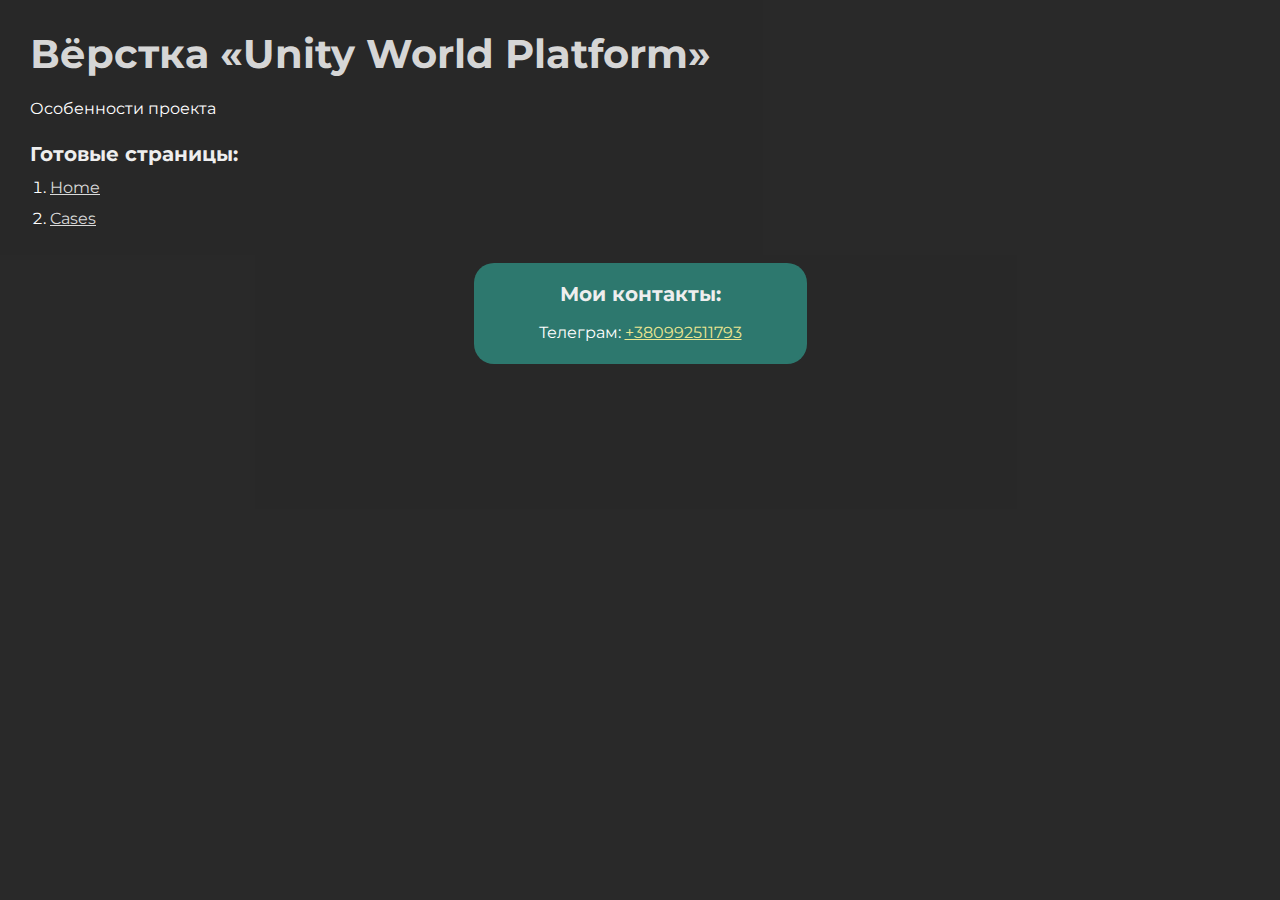
<file: index.html>
<!DOCTYPE html>
<html>

<head>
	<meta charset="UTF-8">
	<meta name="viewport" content="width=device-width, initial-scale=1.0">
	<title>Верстка «Unity World Platform»</title>
</head>

<body>
	<div class="rootpage">
		<h1>Вёрстка «Unity World Platform»</h1>
		<div class="rootpage__info">
			Особенности проекта
		</div>
		<h2>Готовые страницы:</h2>
		<ol class="rootpage__list">
			<li><a target="_blank" href="home.html">Home</a></li>
			<li><a target="_blank" href="cases.html">Cases</a></li>
			
		</ol>

		<div class="rootpage__contacts">
			<h2>Мои контакты:</h2>
			<p>Телеграм: <a href="tel:+380992511793">+380992511793</a></p>
		</div>
	</div>
</body>
<style>
	@charset "UTF-8";
	@import url("https://fonts.googleapis.com/css?family=Montserrat:regular,700&display=swap");

	*,
	*::before,
	*::after {
		padding: 0px;
		margin: 0px;
		border: 0px;
		box-sizing: border-box;
	}

	html,
	body {
		height: 100%;
		margin: 0;
		padding: 0;
		min-width: 320px;
		width: 100%;
		color: #fff;
		background: #1b1b1bc0;
	}

	body {
		font-family: Montserrat;
		font-size: 100%;
		line-height: 1;
		font-size: 1rem;
	}

	a {
		text-decoration: underline;
		color: #ffffffd3;
	}

	a:visited {
		text-decoration: underline;
		color: #d640403a;
	}

	a:hover {
		text-decoration: none;
	}

	ul li {
		list-style: none;
	}

	img {
		vertical-align: top;
	}

	.wrapper {
		width: 100%;
		min-height: 100%;

	}

	.rootpage {
		padding: 30px;
		display: flex;
		flex-direction: column;
		align-items: flex-start;
	}

	@media (max-width: 767px) {
		.rootpage {
			padding: 30px 15px;
		}
	}

	h1 {
		text-align: center;
		color: #ffffffd3;
		font-size: 2.5rem;
		line-height: 120%;
		margin: 0px 0px 1.25rem 0px;
	}

	@media (max-width: 767px) {
		h1 {
			text-align: center;
			font-size: 1.85rem;
			margin: 0px 0px 1.25rem 0px;
		}
	}

	h2 {
		color: #eeeeee;
		font-size: 1.25rem;
		margin: 0px 0px 1rem 0px;
	}

	@media (max-width: 767px) {
		h2 {
			font-size: 1.125rem;
			margin: 0px 0px 1rem 0px;
		}
	}

	.rootpage__info {
		line-height: 140%;
		margin: 0px 0px 1.5rem 0px;
	}

	.rootpage__list {
		margin: 0px 0px 2.25rem 1.25rem;
	}

	.rootpage__list li:not(:last-child) {
		margin: 0px 0px 15px 0px;
	}

	.rootpage__contacts,
	.rootpage__tnx {
		border-radius: 20px;
		padding: 20px 65px;
		line-height: 140%;
	}

	@media (max-width: 767px) {

		.rootpage__contacts,
		.rootpage__tnx {
			border-radius: 40px;
			padding: 20px;
		}
	}

	.rootpage__contacts {
		background: #32b5a491;
		margin: 0 auto;
		text-align: center;
	}

	.rootpage__contacts a {
		color: #ebe691;

	}

	.rootpage__tnx {
		text-align: center;
		background: #c22d63;

		margin: 0 auto;
		margin-bottom: 1em;
	}
</style>

</html>
</file>
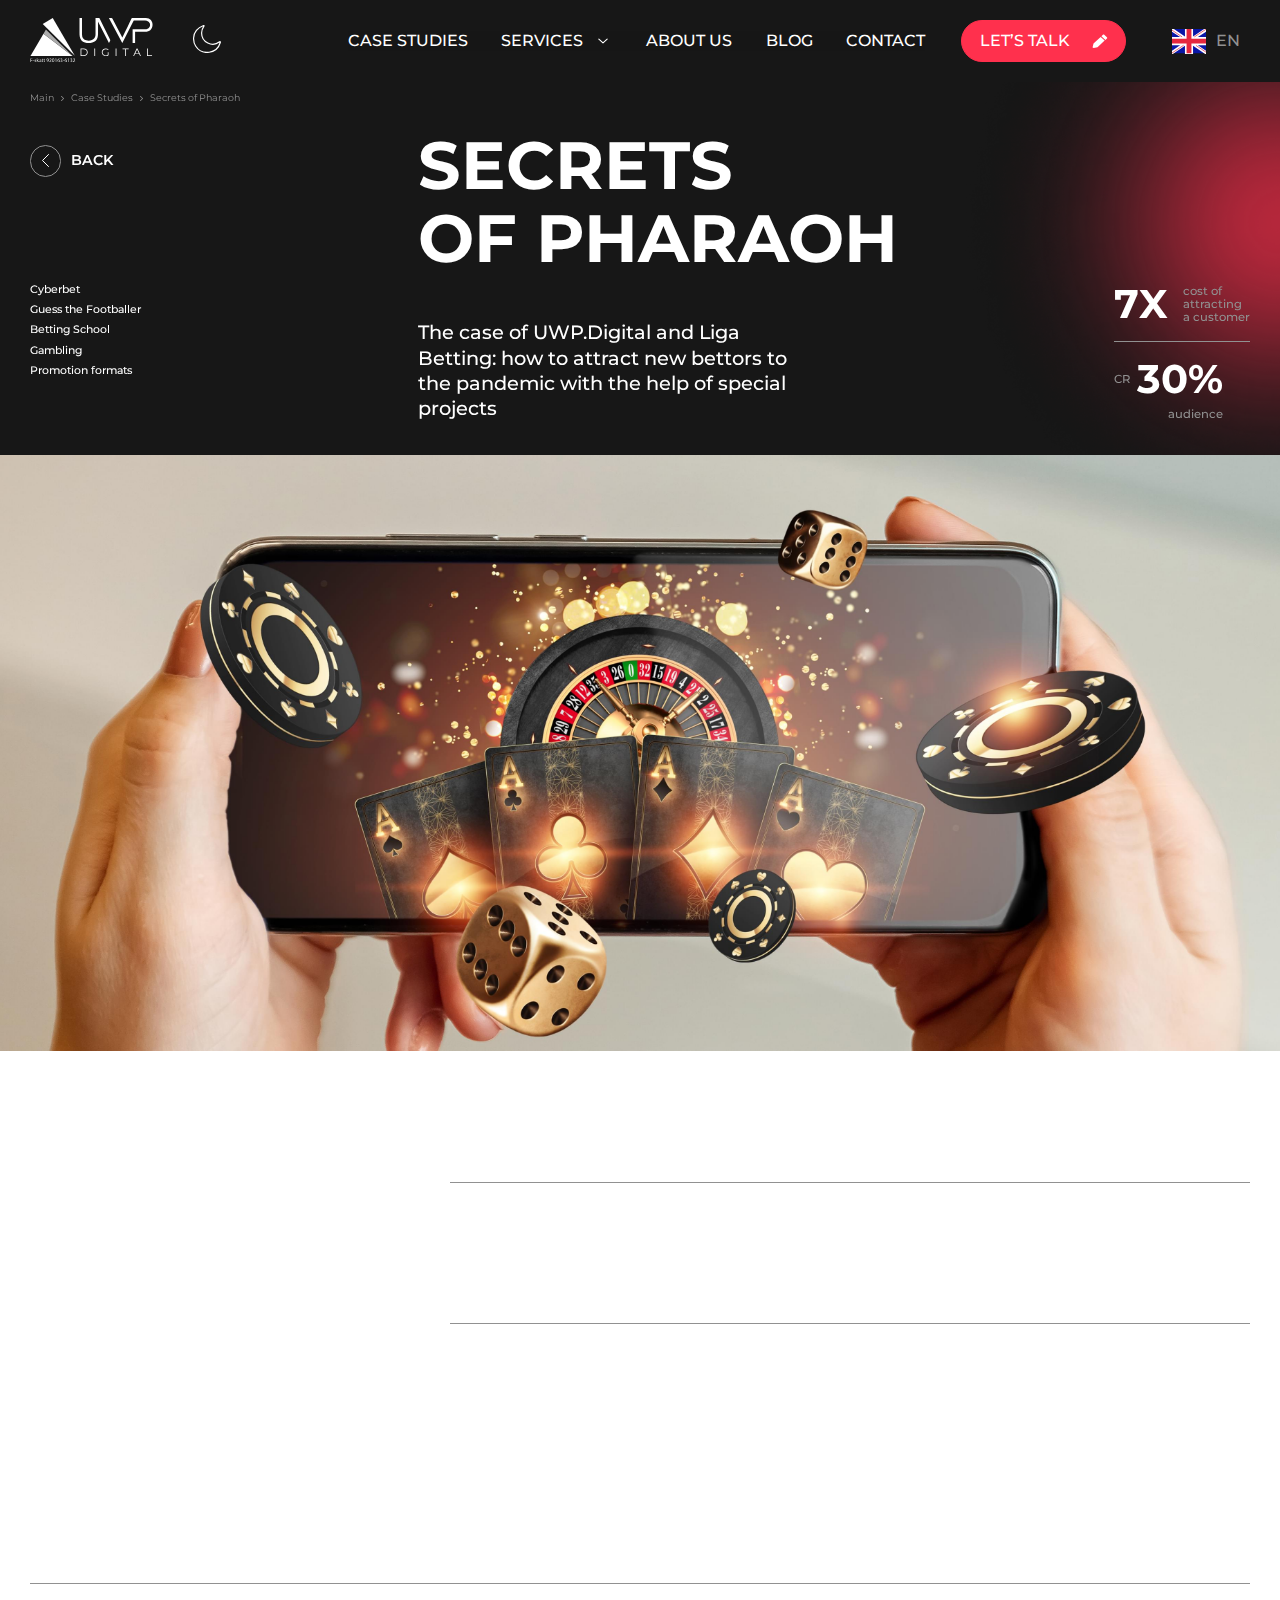
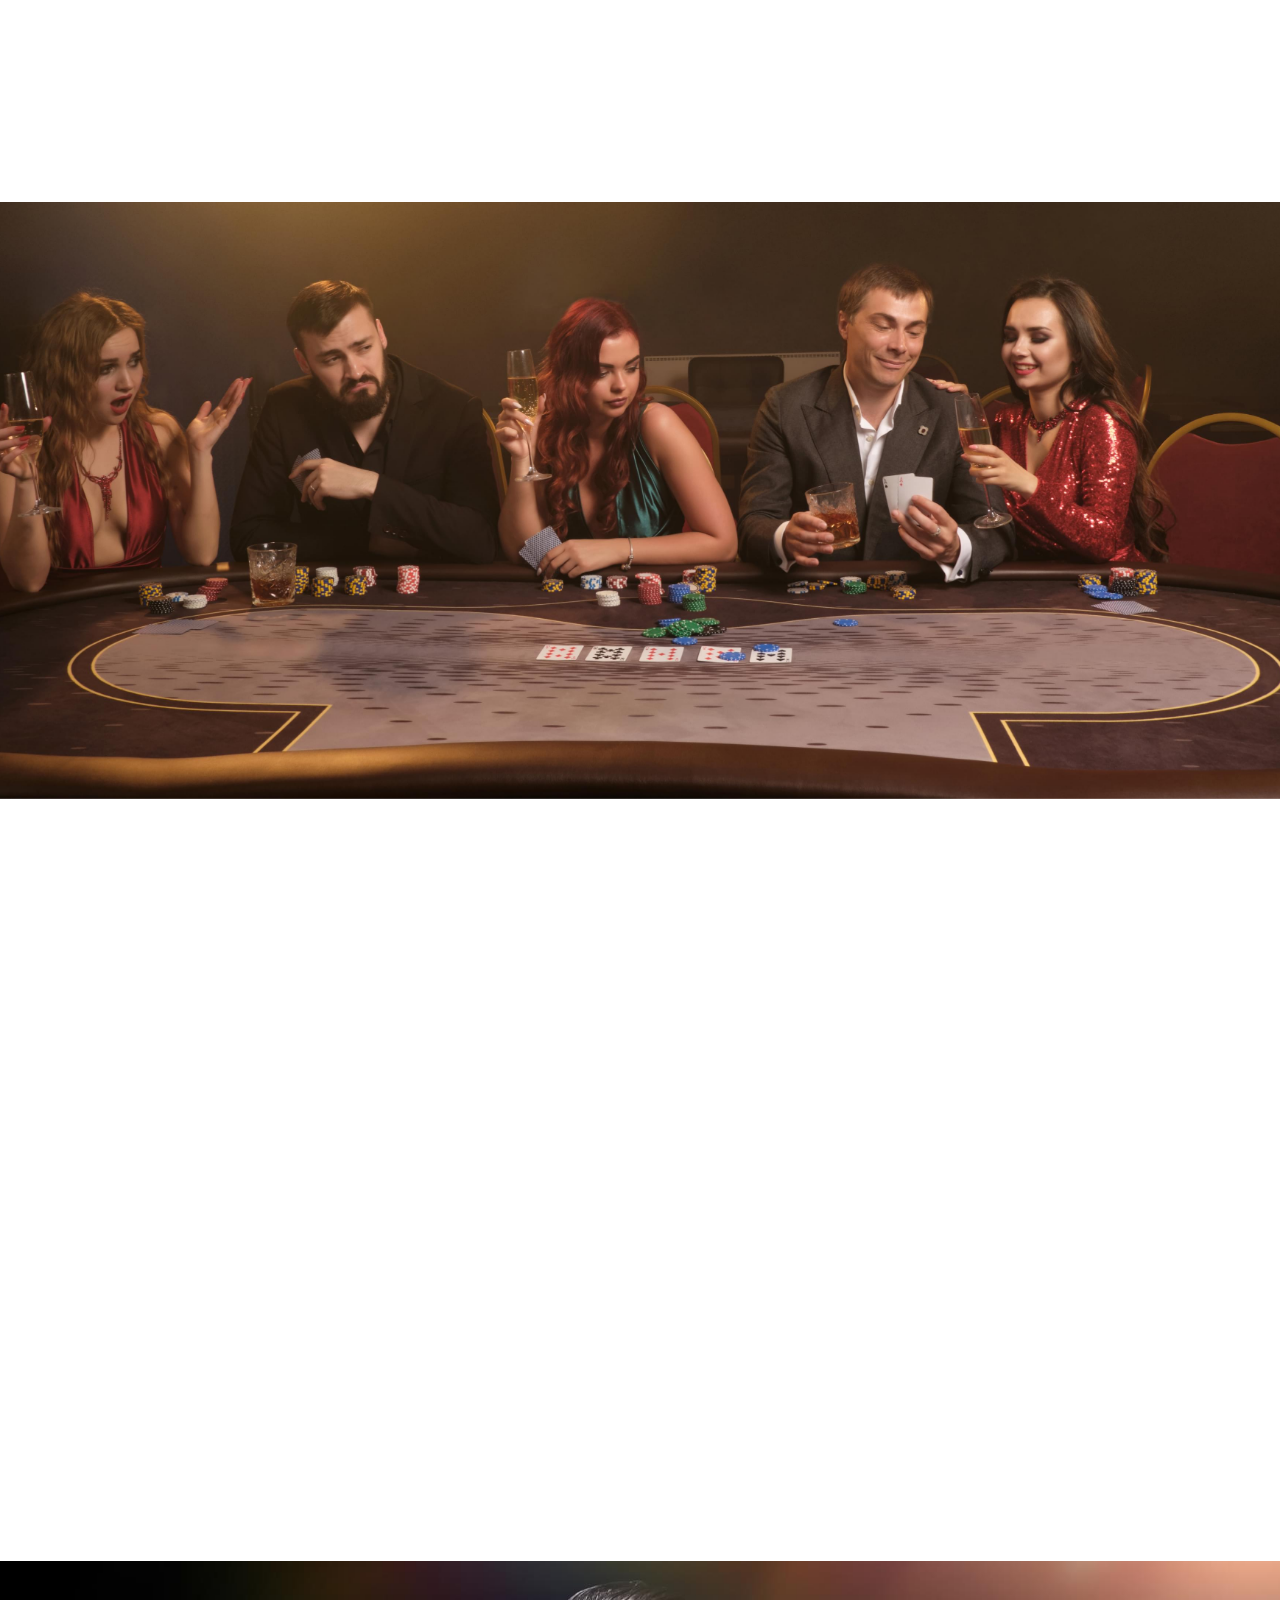
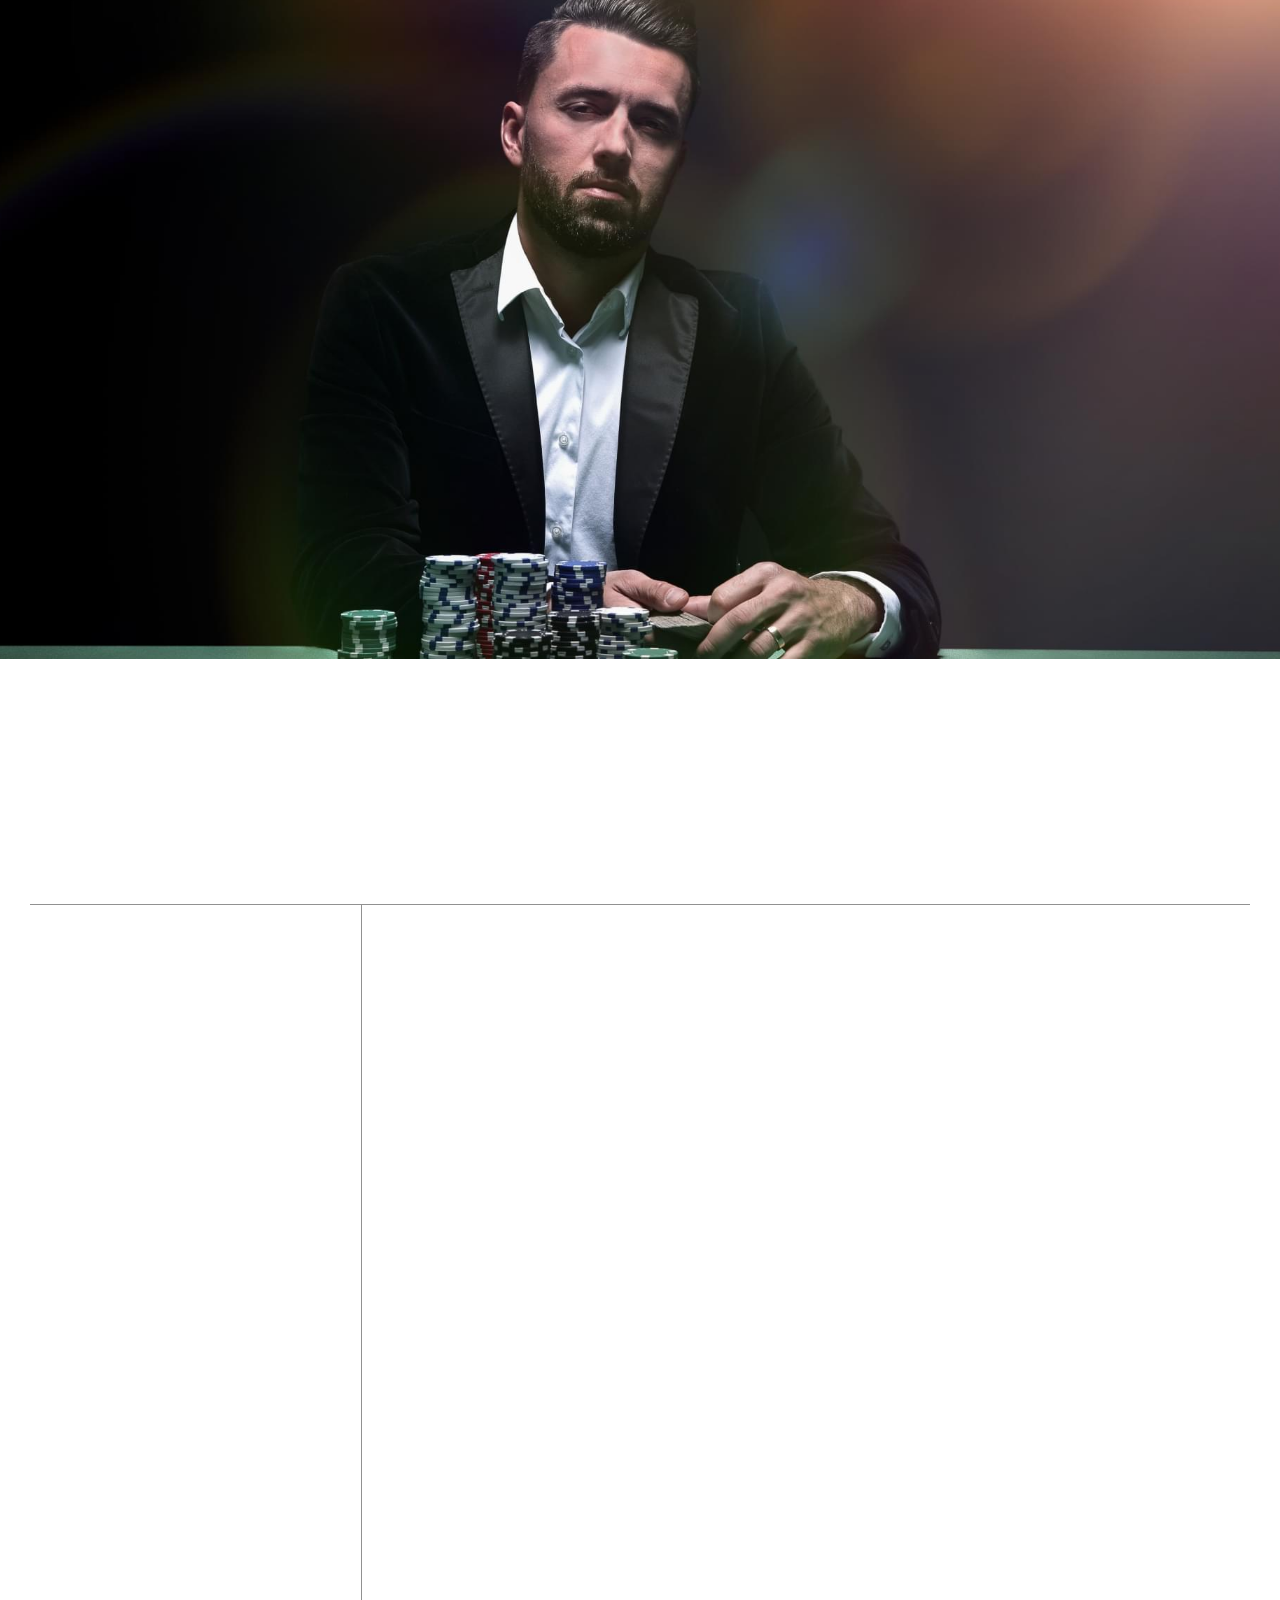
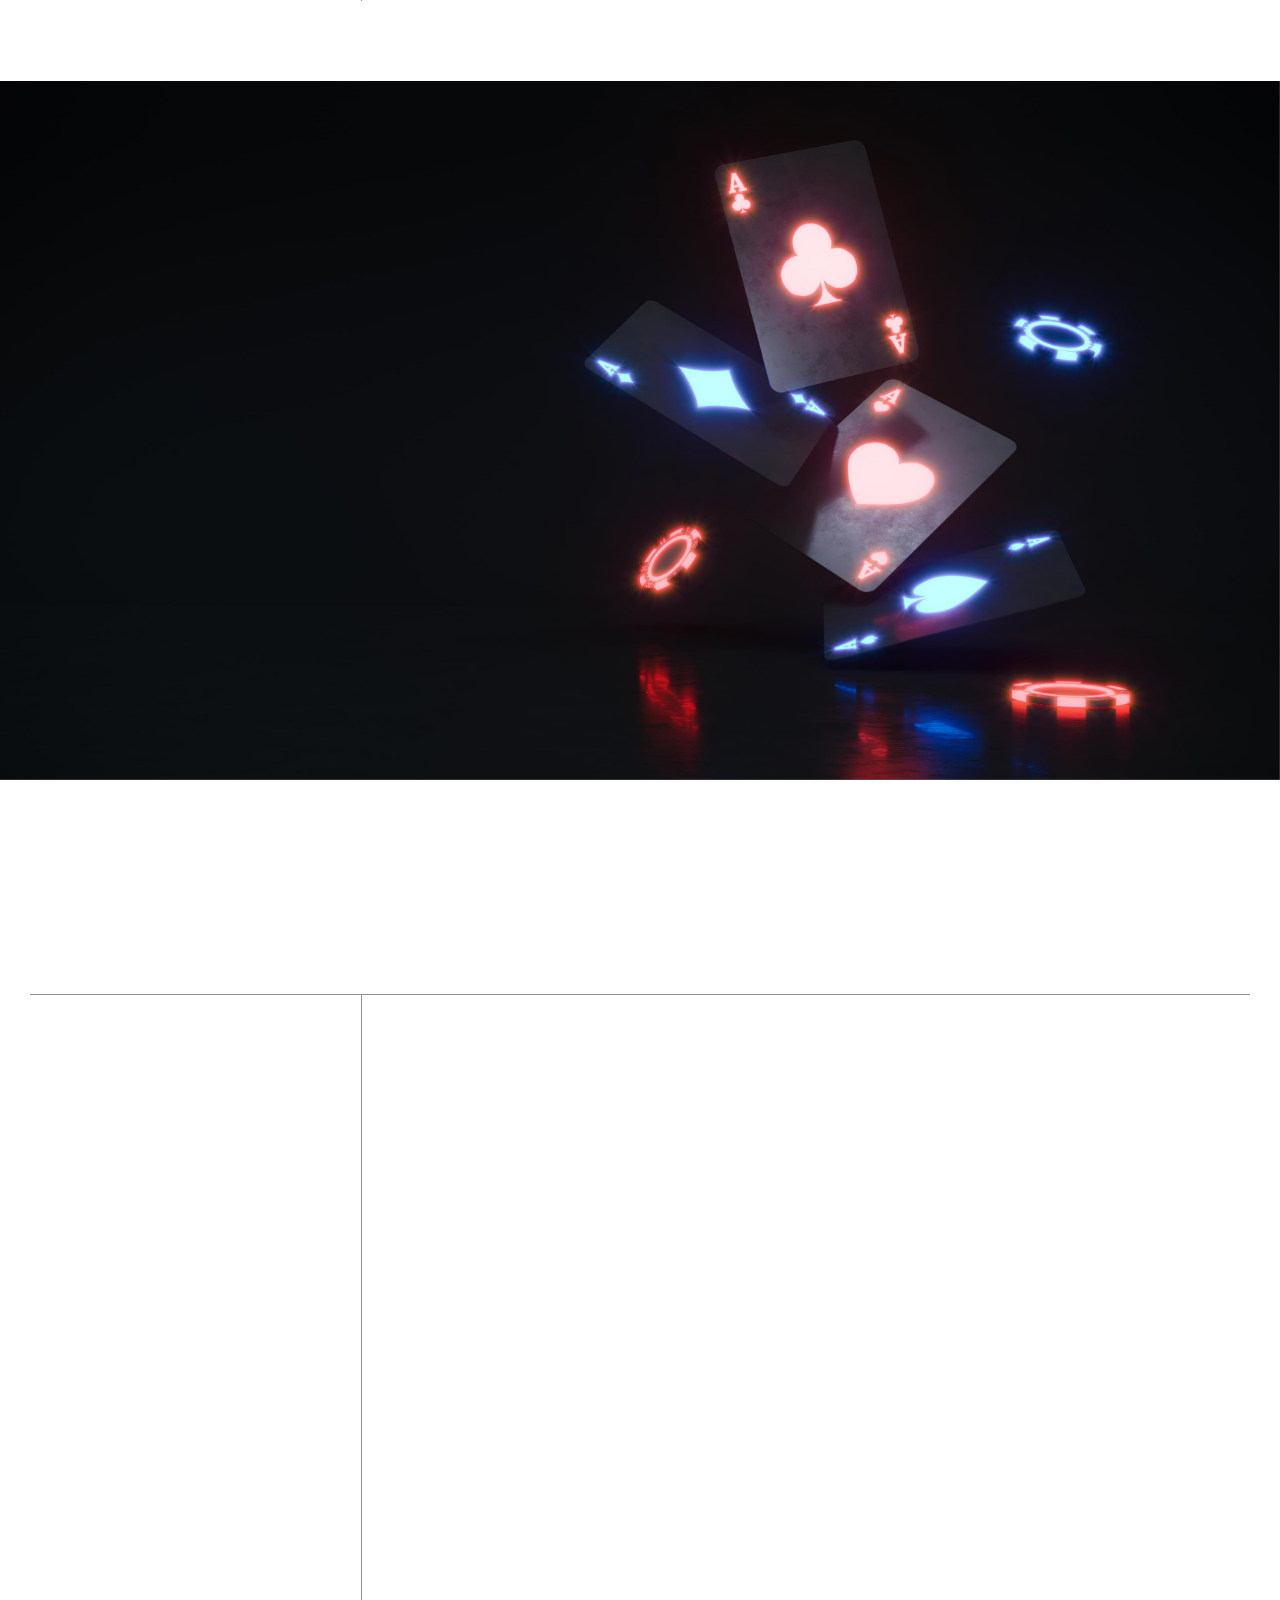
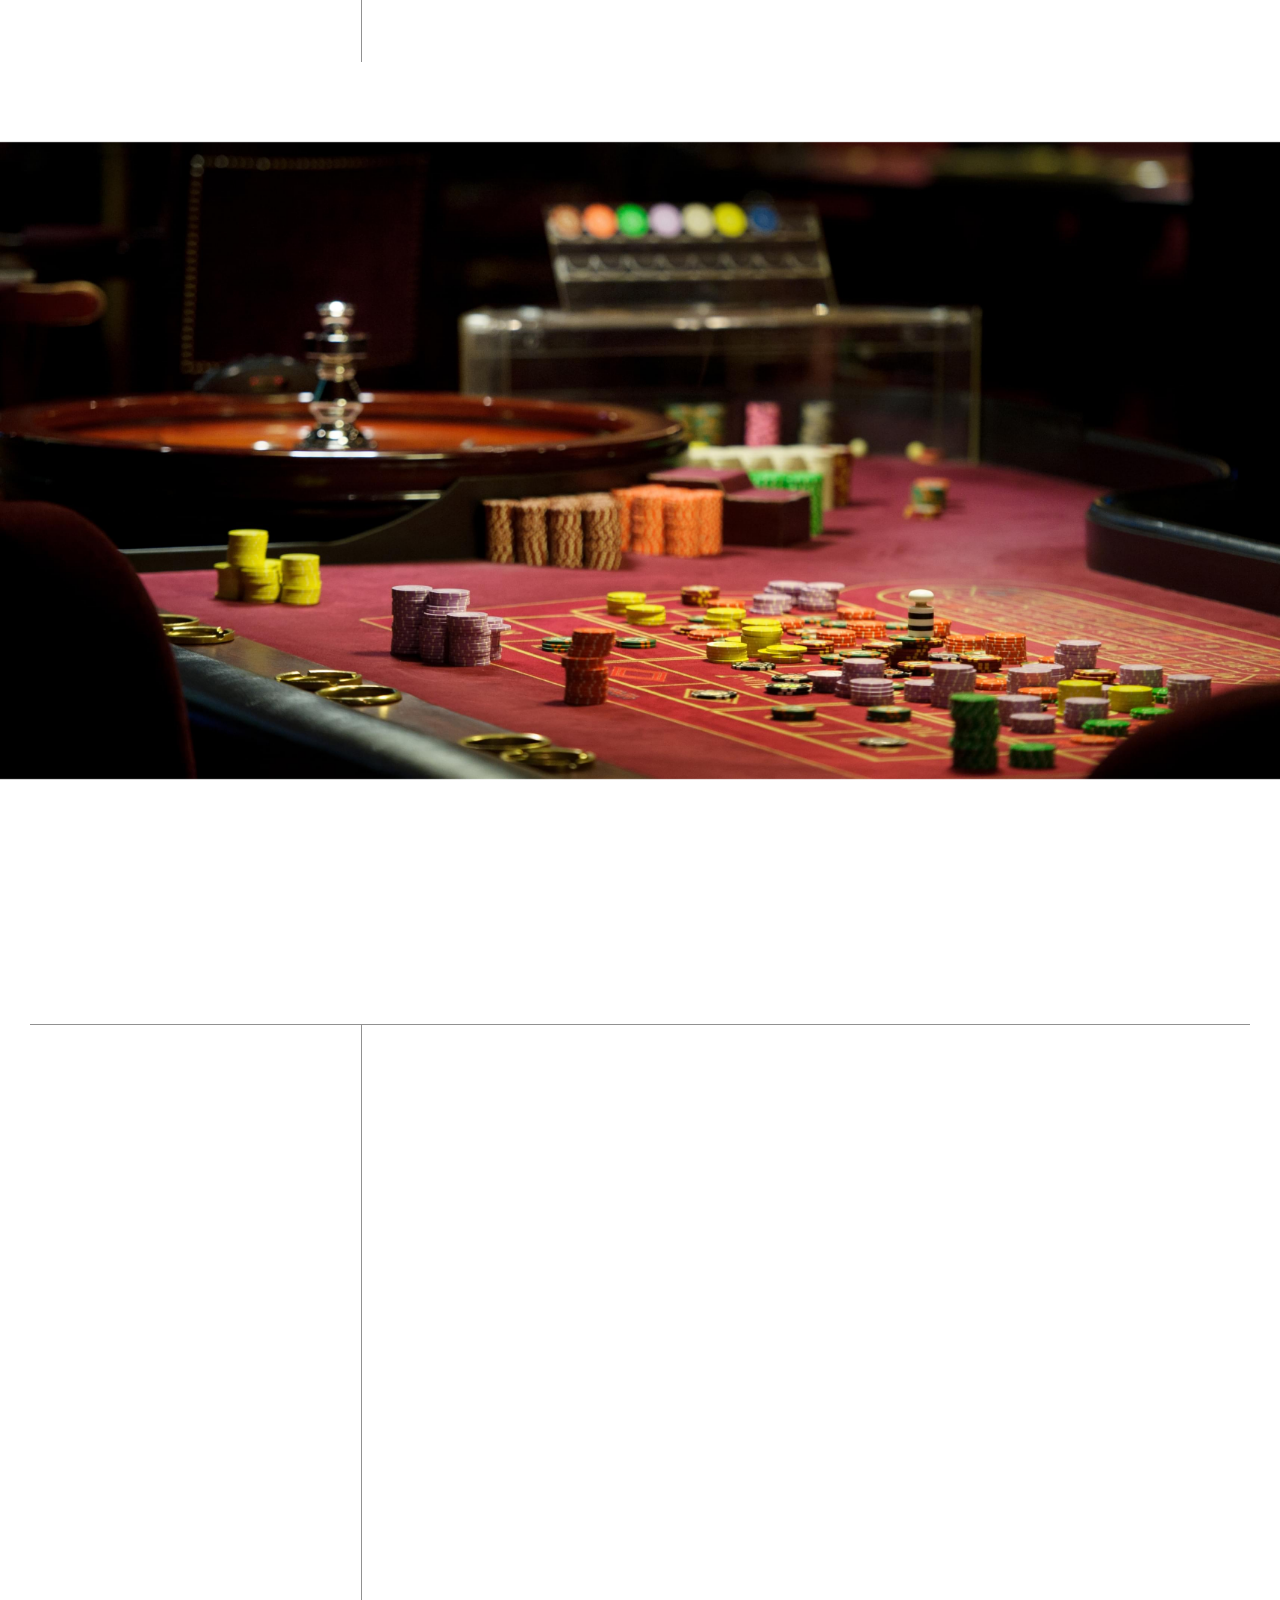
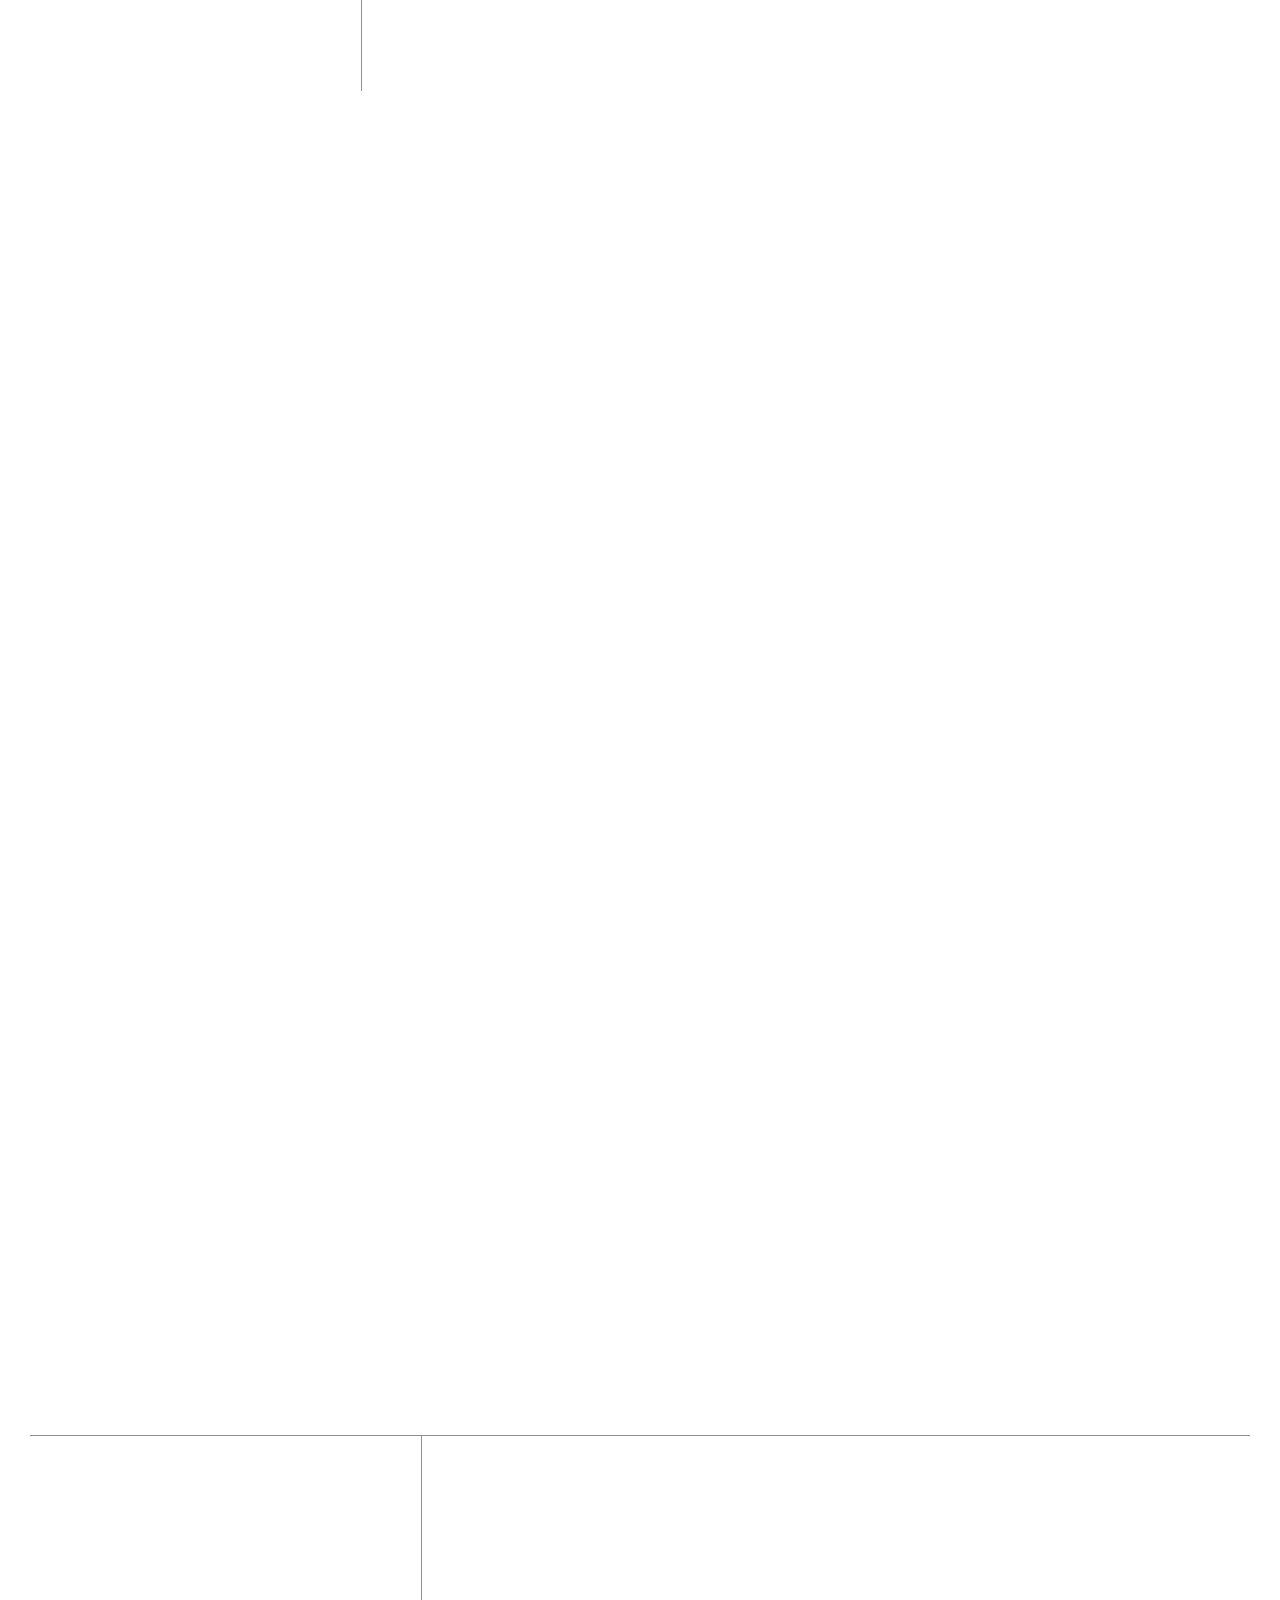
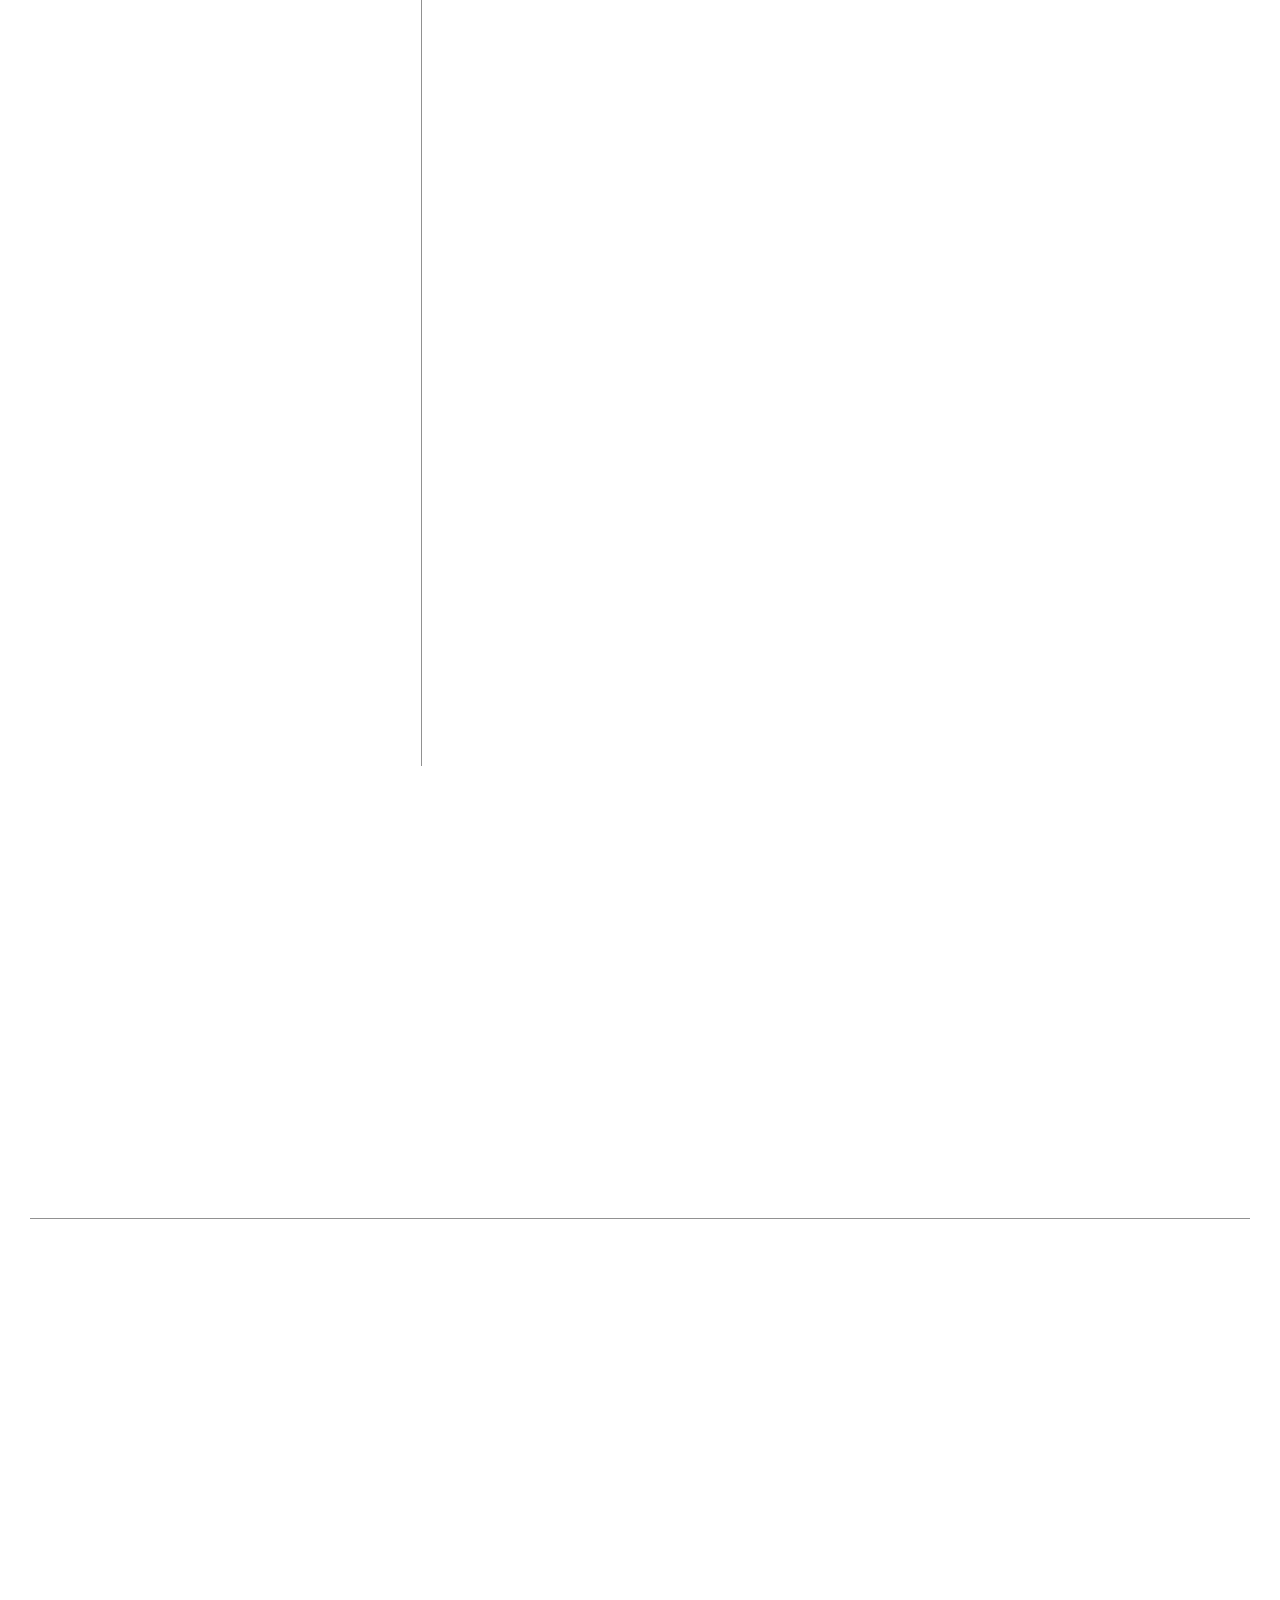
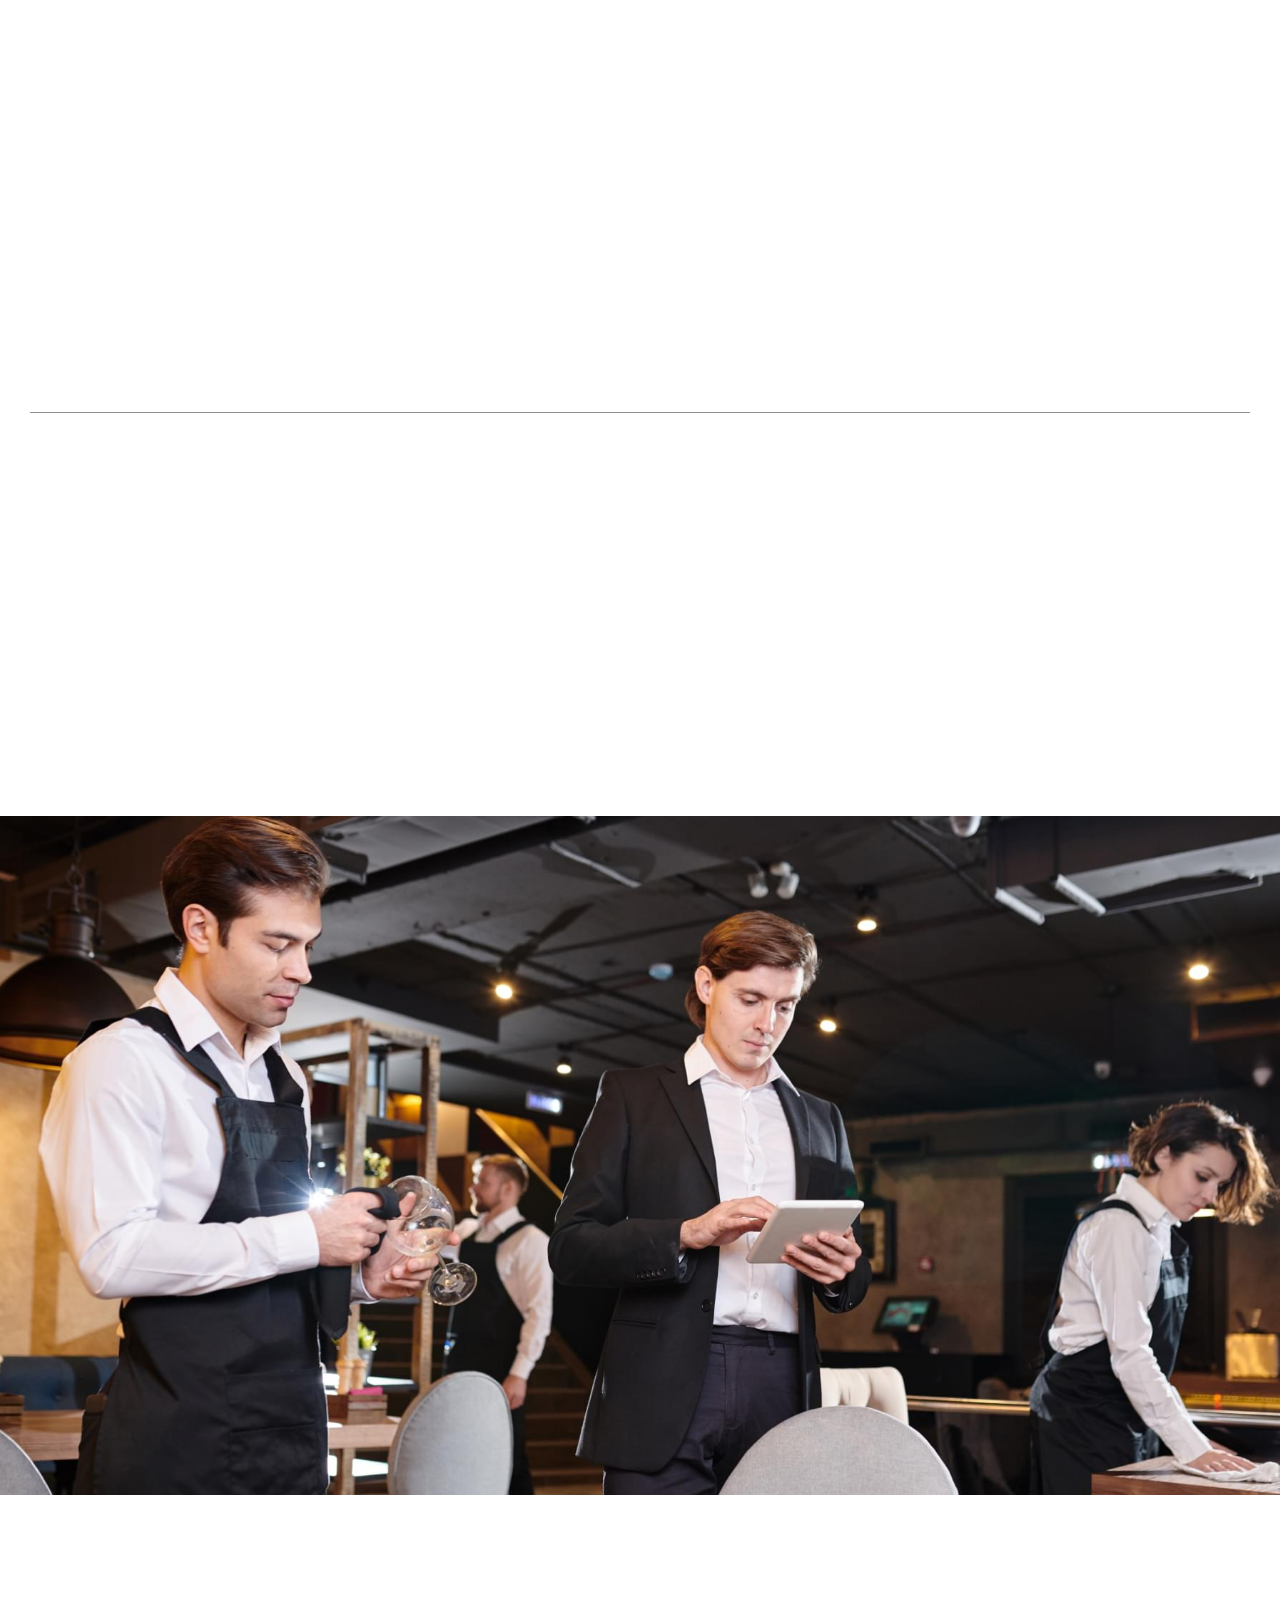
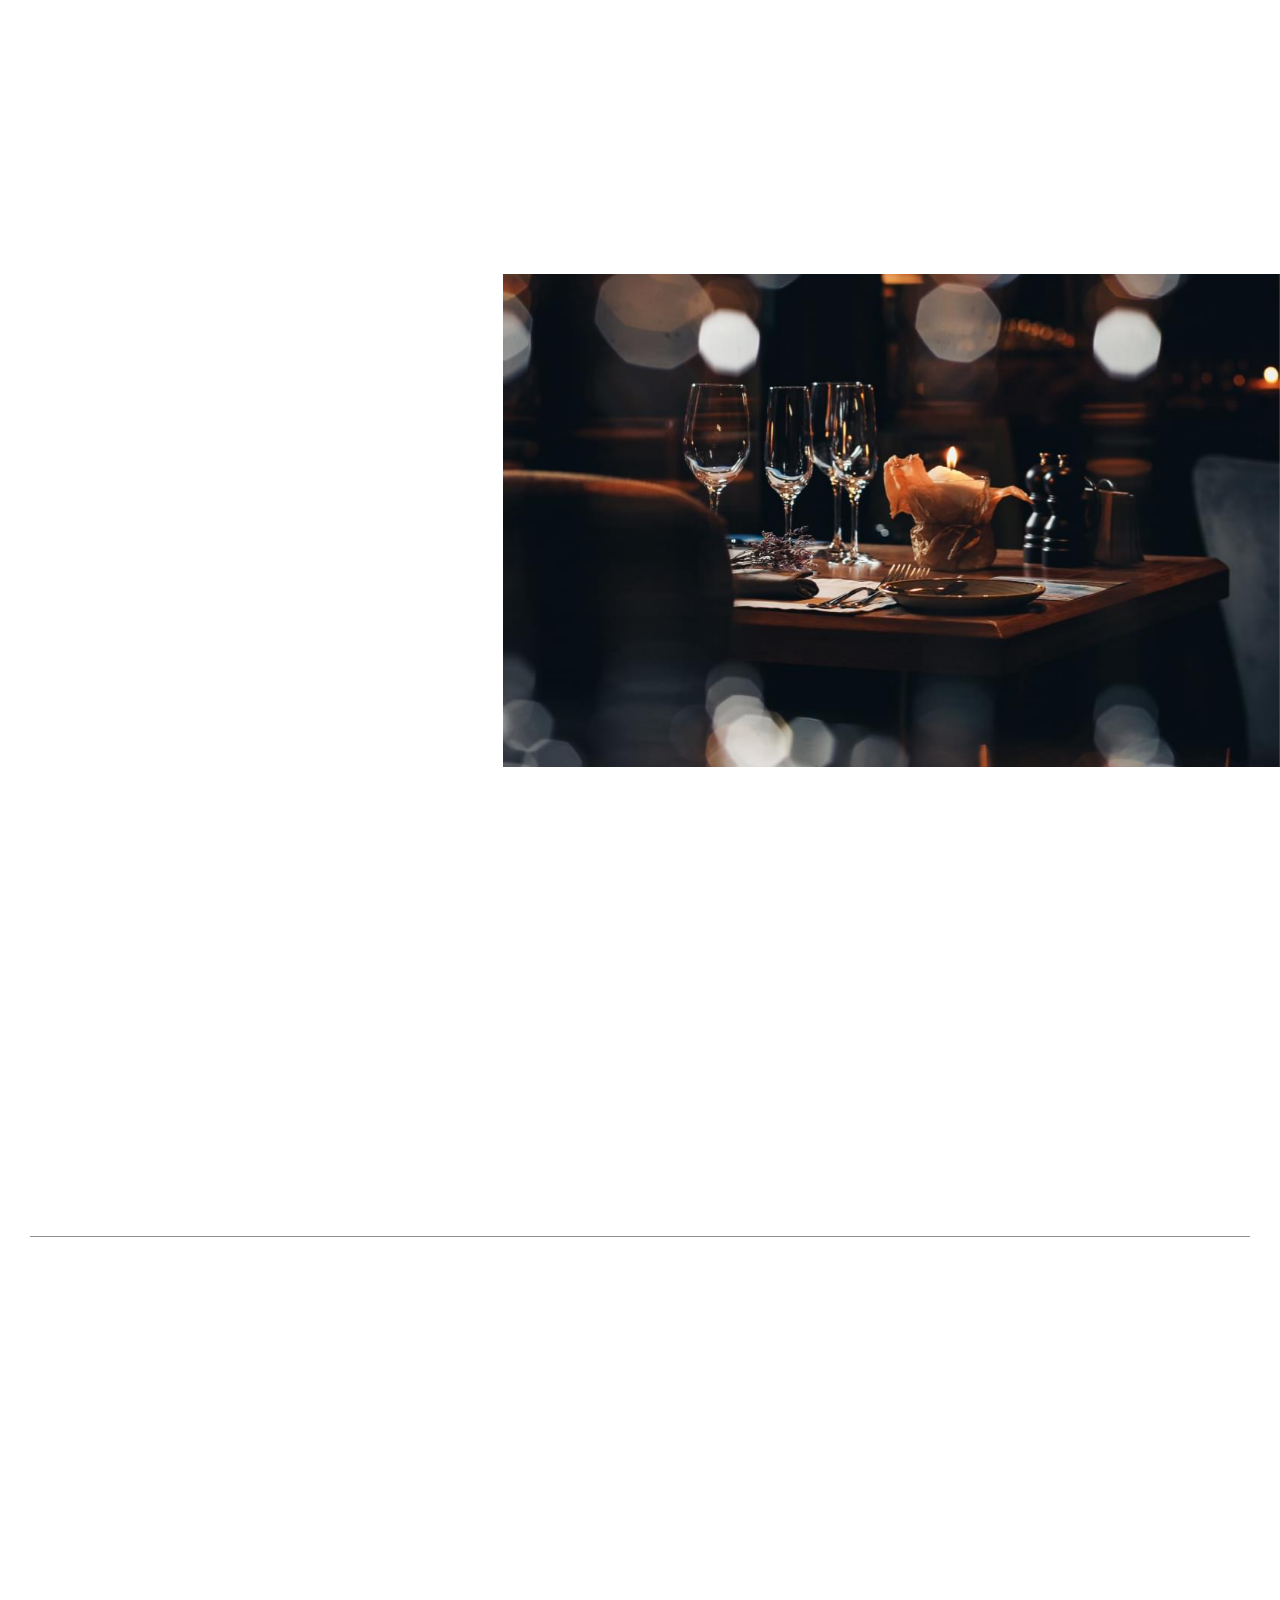
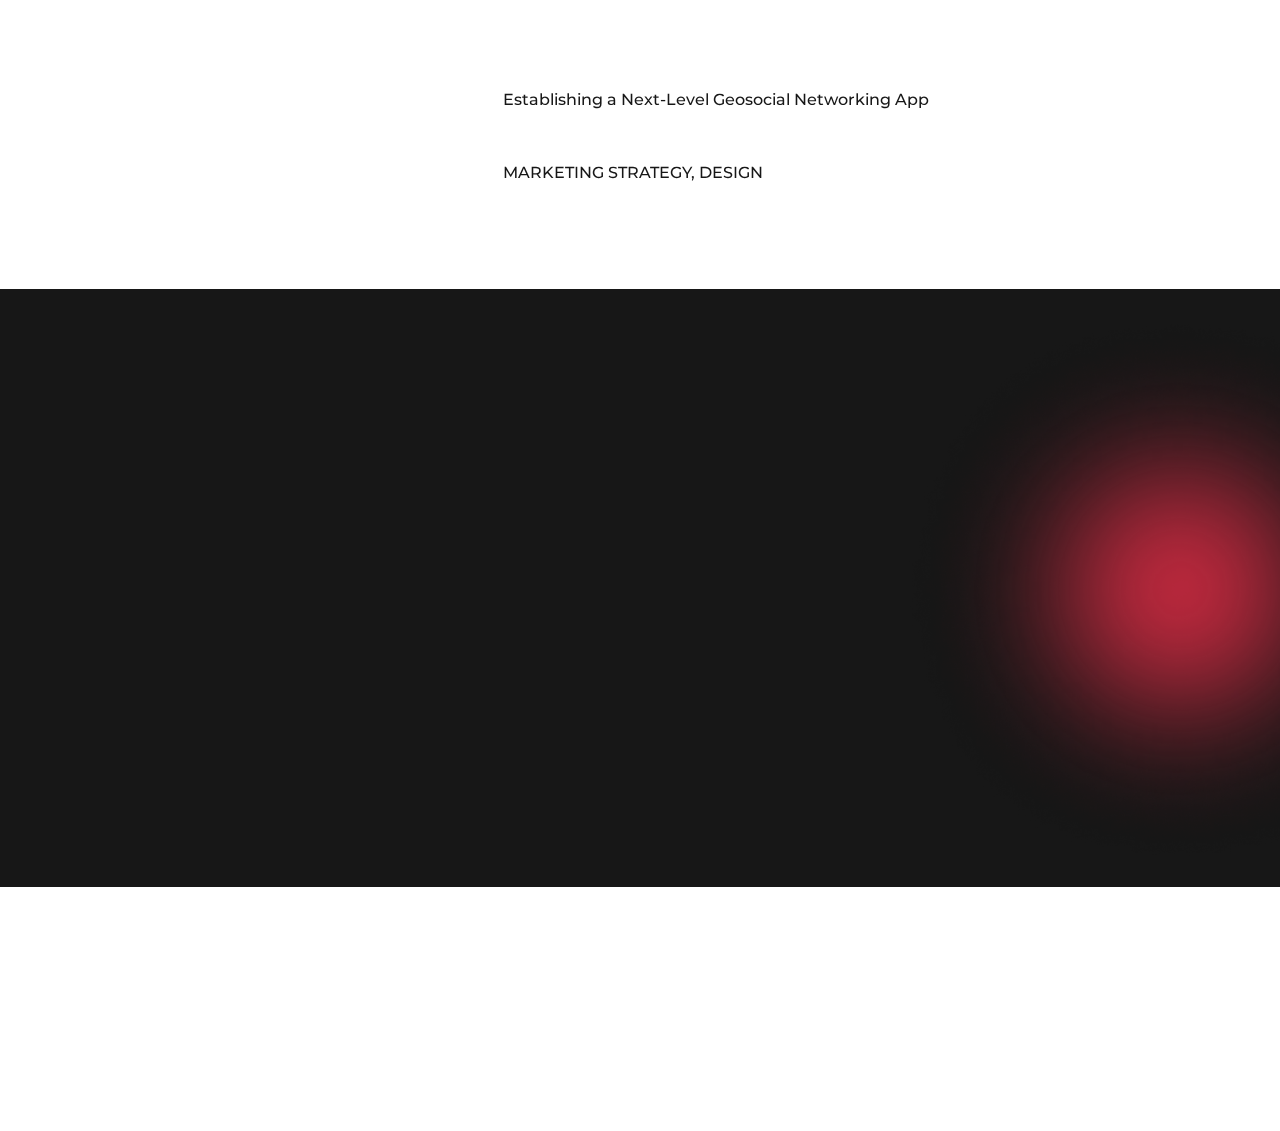
<file: cases.html>
<!DOCTYPE html>
<html lang="ru">

<head>
	<title>Cases</title>
	<meta charset="UTF-8">
	<meta name="format-detection" content="telephone=no">
	<!-- <style>body{opacity: 0;}</style> -->
	<link rel="stylesheet" href="css/style.min.css?_v=20230303171136">
	<link rel="shortcut icon" href="favicon.ico">
	<!-- <meta name="robots" content="noindex, nofollow"> -->
	<meta name="viewport" content="width=device-width, initial-scale=1.0">
</head>

<body>
	<div class="wrapper">

		<header class="header backToTop _header-scroll">
			<div class="header__container">

				<nav class="header__nav">
					<div class="header__block-logo">
						<a href="home.html" class="header__logo">
							<img src="img/header/Logo.svg" alt="logo">
						</a>
						<button class="button-theme"><span class="moon-span"><svg width="24" height="24" viewBox="0 0 24 24" fill="none" xmlns="http://www.w3.org/2000/svg">
									<path d="M8.64195 0.596191L8.64196 0.596188C9.17383 0.419053 9.43477 0.530154 9.49125 0.580176C9.50652 0.593701 9.51618 0.606276 9.51563 0.645062C9.51491 0.696961 9.49146 0.810553 9.37103 0.981583L9.37102 0.98159C7.93626 3.01927 7.37097 4.67504 7.37281 6.91965C7.37936 14.8933 16.4493 19.2952 22.798 14.4325L22.494 14.0356L22.798 14.4325C23.0445 14.2437 23.2304 14.1613 23.3487 14.1354C23.4061 14.1228 23.4361 14.1251 23.4488 14.1279C23.4582 14.1408 23.485 14.1868 23.4958 14.3021C23.5104 14.4584 23.489 14.6944 23.3958 15.0136C20.5793 24.654 7.85599 26.5776 2.38111 18.2059C-0.326425 14.0658 -0.0798655 8.21366 2.91788 4.59012C4.56619 2.59771 6.34274 1.36188 8.64195 0.596191ZM23.4564 14.1307C23.4563 14.1309 23.4546 14.1304 23.4519 14.1287C23.4552 14.1296 23.4566 14.1305 23.4564 14.1307Z" stroke="white" />
								</svg></span><span class="light-span"><svg width="31" height="31" viewBox="0 0 31 31" fill="none" xmlns="http://www.w3.org/2000/svg">
									<path d="M23.1578 22.2829C22.4106 22.5467 22.0067 23.4289 22.2739 24.2134C22.4083 24.6082 24.2582 26.5092 24.7417 26.7495M23.1578 22.2829L23.3241 22.7544M23.1578 22.2829C23.5037 22.1609 23.8475 22.161 24.2091 22.2835C24.6049 22.4176 26.5111 24.2624 26.752 24.7446C27.387 26.0156 26.0161 27.3828 24.7417 26.7495M23.1578 22.2829L23.3242 22.7544C23.3242 22.7544 23.3241 22.7544 23.3241 22.7544M23.3241 22.7544C22.8579 22.9191 22.5655 23.4993 22.7435 24.0413M23.3241 22.7544C23.5599 22.6712 23.7885 22.669 24.0487 22.7571C24.0418 22.7547 24.0381 22.7533 24.038 22.7535C24.0377 22.7542 24.0663 22.7686 24.1327 22.8157C24.2083 22.8694 24.305 22.9451 24.4186 23.0402C24.6449 23.2297 24.9187 23.4793 25.1909 23.7428C25.463 24.0061 25.7279 24.2778 25.9372 24.5101C26.042 24.6265 26.1298 24.7295 26.1964 24.8145C26.2296 24.8568 26.2556 24.8922 26.275 24.9206C26.2846 24.9347 26.2918 24.946 26.297 24.9546L26.3028 24.9645C26.3041 24.9668 26.3047 24.9679 26.3047 24.9681M22.7435 24.0413C22.7435 24.0413 22.7435 24.0413 22.7435 24.0413C22.7433 24.0414 22.7448 24.0452 22.7472 24.0523L22.7472 24.0522C22.746 24.0486 22.7447 24.0449 22.7435 24.0413ZM22.7435 24.0413C22.7444 24.0413 22.7589 24.0699 22.8057 24.1355C22.8595 24.2108 22.9354 24.3072 23.0308 24.4205C23.2207 24.6462 23.471 24.9192 23.7352 25.1907C23.9993 25.462 24.2717 25.7262 24.5047 25.935C24.6213 26.0395 24.7247 26.1271 24.8098 26.1935C24.8523 26.2266 24.8879 26.2526 24.9164 26.272C24.9305 26.2815 24.9418 26.2887 24.9505 26.294L24.9605 26.2998L24.9633 26.3013C24.9639 26.3016 24.9642 26.3018 24.9642 26.3018M24.9642 26.3018C24.9642 26.3018 24.9642 26.3018 24.9642 26.3018L24.7417 26.7495M24.9642 26.3018C25.8135 26.7238 26.723 25.8052 26.3047 24.9681M24.9642 26.3018L24.7417 26.7495M26.3047 24.9681L26.7406 24.7503L26.3048 24.9681L26.3047 24.9681ZM14.6221 4.24476C14.7855 4.66513 14.9841 4.85527 15.1438 4.90956C15.4531 5.01464 15.6682 5.03144 15.8138 5.00688C15.9428 4.98512 16.0428 4.92759 16.1342 4.80969C16.2357 4.67869 16.3353 4.45971 16.4069 4.10967C16.4779 3.76288 16.5156 3.31728 16.5156 2.76049C16.5156 1.62222 16.3477 0.998116 16.124 0.7117C16.0292 0.590367 15.9261 0.531597 15.7967 0.509786C15.6517 0.485339 15.4385 0.502551 15.1341 0.609982L14.6221 4.24476ZM14.6221 4.24476C14.4651 3.84082 14.3781 3.31304 14.3765 2.76613M14.6221 4.24476L14.3765 2.76613M14.3765 2.76613C14.3749 2.21927 14.4588 1.69018 14.6136 1.28385M14.3765 2.76613L14.6136 1.28385M14.6136 1.28385C14.7747 0.861146 14.9729 0.666904 15.134 0.609993L14.6136 1.28385ZM4.67348 5.27138C4.56832 5.5471 4.57408 5.84745 4.69302 6.0855C5.10276 6.90547 5.82498 7.58348 6.53706 7.94711C6.89225 8.12848 7.2194 8.21856 7.48237 8.22645C7.74052 8.23419 7.90679 8.16427 8.01256 8.05879C8.16825 7.90351 8.24368 7.64536 8.15341 7.23861C8.06325 6.83236 7.8193 6.35964 7.46794 5.91993C7.11806 5.48207 6.68866 5.11088 6.26396 4.88823C5.8331 4.66234 5.46997 4.61927 5.20025 4.71452L4.67348 5.27138ZM4.67348 5.27138C4.77889 4.99499 4.97562 4.79389 5.20022 4.71453L4.67348 5.27138ZM0.500045 15.5296C0.503789 15.9532 0.730634 16.3302 1.13924 16.4691C1.13919 16.469 1.13933 16.4691 1.13967 16.4692C1.14441 16.4703 1.18745 16.4808 1.28971 16.493C1.38829 16.5048 1.51517 16.5152 1.66438 16.5237C1.96213 16.5407 2.3301 16.5492 2.70145 16.5489C3.0728 16.5485 3.44093 16.5393 3.739 16.5217C3.88836 16.5129 4.01548 16.5023 4.11433 16.4903C4.16371 16.4844 4.20256 16.4785 4.23153 16.4731C4.25728 16.4683 4.26794 16.4652 4.26795 16.4652C4.26796 16.4653 4.26742 16.4654 4.2664 16.4658L4.42726 16.9392L4.26638 16.4658C4.67926 16.3255 4.90321 15.9478 4.90321 15.5268C4.90321 15.1059 4.6793 14.7282 4.26649 14.5878C4.26702 14.588 4.26639 14.5879 4.26445 14.5875C4.25467 14.5854 4.21164 14.5761 4.11895 14.5653C4.01946 14.5538 3.8908 14.5436 3.73926 14.5352C3.43693 14.5185 3.06223 14.5099 2.68479 14.51C2.30732 14.51 1.93363 14.5187 1.63328 14.5355C1.4827 14.544 1.35543 14.5542 1.25764 14.5657C1.17588 14.5752 1.13525 14.5836 1.12281 14.5861L0.500045 15.5296ZM0.500045 15.5296C0.496302 15.1062 0.716 14.729 1.11975 14.5864L0.500045 15.5296ZM10.7295 10.0649L10.7296 10.0649C11.8398 9.10628 12.8588 8.64377 14.6789 8.31075C18.2626 7.65513 21.028 9.88374 22.1301 12.878C23.2328 15.874 22.6156 19.5015 19.5222 21.5582C15.8145 24.0232 11.9463 22.6328 9.81341 19.8435C7.68088 17.0546 7.3625 12.9719 10.7295 10.0649ZM29.8585 16.469L29.8585 16.4691C29.8592 16.4688 29.8586 16.469 29.8565 16.4694C29.8466 16.4715 29.8043 16.4807 29.7138 16.4913C29.6158 16.5027 29.4891 16.513 29.3398 16.5214C29.0421 16.5384 28.673 16.5474 28.3014 16.5479C27.9297 16.5485 27.5619 16.5405 27.2663 16.5245C27.1182 16.5164 26.9931 16.5066 26.8971 16.4954C26.8188 16.4864 26.7794 16.4785 26.7667 16.476C26.7623 16.4751 26.7612 16.4749 26.7628 16.4755C25.8593 16.1568 25.8545 14.9068 26.7464 14.5795C26.7443 14.5803 26.7431 14.5808 26.7432 14.5809C26.7434 14.5815 26.7779 14.573 26.8691 14.5626C26.9644 14.5518 27.0898 14.5421 27.2391 14.5341C27.5369 14.5183 27.9098 14.5103 28.2869 14.5104C28.6639 14.5106 29.0387 14.519 29.3403 14.5352C29.4914 14.5433 29.6195 14.5532 29.718 14.5642C29.8017 14.5736 29.8431 14.5818 29.8554 14.5842C29.8596 14.585 29.8605 14.5852 29.8585 14.5845C30.7138 14.8752 30.7138 16.1784 29.8585 16.469ZM15.1535 30.4454L14.9926 30.9188L15.1535 30.4454C14.9871 30.3889 14.7866 30.1962 14.6232 29.7788C14.4656 29.3764 14.379 28.8506 14.3788 28.3045C14.3786 27.7587 14.4648 27.229 14.6229 26.8196C14.7868 26.3954 14.9906 26.189 15.1649 26.1243C15.6477 25.9451 16.2625 26.2268 16.452 26.7624C16.451 26.7595 16.4511 26.7603 16.4522 26.7654C16.4547 26.7781 16.4625 26.8172 16.4715 26.8947C16.4827 26.9903 16.4925 27.115 16.5006 27.2627C16.5167 27.5573 16.5247 27.9241 16.5241 28.2947C16.5236 28.6653 16.5146 29.0332 16.4976 29.3301C16.4891 29.4789 16.4788 29.6052 16.4673 29.7028C16.4544 29.8125 16.4437 29.8508 16.4453 29.8464L16.4452 29.8464C16.2786 30.3343 15.6925 30.6286 15.1535 30.4454ZM22.7435 7.01229C22.7442 7.01261 22.7586 6.98412 22.8057 6.91812C22.8595 6.84277 22.9354 6.74636 23.0308 6.63309C23.2207 6.40738 23.471 6.13439 23.7352 5.86288C23.9993 5.59154 24.2717 5.32735 24.5047 5.11859C24.6213 5.01405 24.7247 4.92653 24.8098 4.8601C24.8523 4.82695 24.8879 4.80098 24.9164 4.78164C24.9305 4.77206 24.9418 4.76485 24.9505 4.75962L24.9605 4.75378L24.9633 4.7523C24.9639 4.75196 24.9642 4.75181 24.9642 4.75181C25.8135 4.32981 26.723 5.24836 26.3047 6.0855C26.3046 6.0857 26.3041 6.08686 26.3028 6.08905L26.297 6.09899C26.2918 6.10762 26.2846 6.11889 26.275 6.13295C26.2556 6.16137 26.2296 6.19676 26.1964 6.23913C26.1298 6.32406 26.042 6.42709 25.9372 6.54346C25.7279 6.77583 25.463 7.04748 25.1909 7.3108C24.9187 7.5743 24.6449 7.82393 24.4186 8.01339C24.305 8.10847 24.2083 8.18424 24.1327 8.23789C24.0663 8.28502 24.0377 8.29942 24.038 8.30008C23.2069 8.57323 22.4722 7.83424 22.7435 7.01229ZM4.69302 24.9681L4.69305 24.968C4.69372 24.9668 4.70076 24.9539 4.7193 24.9269C4.73798 24.8998 4.76343 24.8654 4.79628 24.8238C4.86208 24.7404 4.94932 24.6383 5.05381 24.5223C5.26241 24.2908 5.52724 24.018 5.79889 23.7529C6.0707 23.4876 6.34389 23.2352 6.56864 23.0435C6.68145 22.9473 6.77724 22.8706 6.85169 22.8162C6.91252 22.7718 6.94024 22.7566 6.94235 22.7547C7.77858 22.4716 8.52559 23.2188 8.25425 24.0413C8.25359 24.041 8.23918 24.0695 8.19208 24.1355C8.13831 24.2108 8.06235 24.3072 7.96702 24.4205C7.77706 24.6462 7.52675 24.9192 7.26255 25.1907C6.99852 25.462 6.72612 25.7262 6.49312 25.935C6.37643 26.0395 6.27311 26.1271 6.18793 26.1935C6.14543 26.2266 6.10992 26.2526 6.08139 26.272C6.06727 26.2815 6.05595 26.2887 6.04726 26.294L6.03723 26.2998L6.03449 26.3013L6.03403 26.3015L6.03358 26.3018C5.1843 26.7238 4.27475 25.8052 4.69302 24.9681Z" stroke="white" />
								</svg>
							</span></button>
					</div>
					<div class="header__content _content-active">
						<div class="header__contact">
							<button class="header__contact-open">
								<span>LET’S TALK</span>
								<span class="span-icon">
									<svg width="15.43" height="14.17" viewBox="0 0 16 15" fill="none" xmlns="http://www.w3.org/2000/svg">
										<path d="M1.43416 10.0589L0.522806 13.6786C0.491368 13.8109 0.492445 13.948 0.525961 14.0799C0.559476 14.2118 0.624582 14.3351 0.716523 14.4409C0.808464 14.5467 0.924918 14.6322 1.05738 14.6912C1.18983 14.7503 1.33495 14.7813 1.48213 14.7822C1.5507 14.7885 1.6198 14.7885 1.68838 14.7822L5.64557 13.9435L13.2434 6.97782L9.00319 3.08447L1.43416 10.0589Z" fill="white" />
										<path d="M15.6325 3.4905L12.8025 0.886113C12.6164 0.715752 12.3647 0.620117 12.1022 0.620117C11.8397 0.620117 11.588 0.715752 11.4019 0.886113L9.82861 2.33398L14.064 6.23173L15.6373 4.78387C15.7294 4.69871 15.8023 4.59768 15.8519 4.48656C15.9015 4.37543 15.9268 4.2564 15.9263 4.13627C15.9259 4.01614 15.8997 3.89727 15.8493 3.78646C15.7989 3.67565 15.7252 3.57508 15.6325 3.4905V3.4905Z" fill="white" />
									</svg>
								</span>
							</button>
							<form class="header__contact-body">
								<button class="header__contact-close"><span></span></button>
								<div class="contact">
									<h2 class="contact__title">Låt oss diskutera projektet</h2>
									<p class="contact__text">Get a detailed and clear commercial proposal</p>
								</div>
								<div class="checkbox">
									<h3 class="checkbox__title">I am interested in</h3>

									<div class="checkbox__content">
										<input id="ch" type="checkbox">
										<label for="ch">

											BRANDING
										</label>
										<input id="ch-1" type="checkbox">
										<label for="ch-1">

											DIGITAL MARKETING
										</label>
										<input id="ch-2" type="checkbox">
										<label for="ch-2">

											WEB design
										</label>
										<input id="ch-3" type="checkbox">
										<label for="ch-3">

											SMM
										</label>
										<input id="ch-4" type="checkbox">
										<label for="ch-4">

											SEO
										</label>
									</div>

								</div>
								<div class="form-header">
									<div class="form">

										<label class="form-label"><input class="input-form" type="text"><span class="placeholder">Your
												name?*</span></label>
										<label class="form-label"><input class="input-form" type="text"><span class="placeholder">Your
												e-mail?*</span></label>
										<label class="form-label"><input class="input-form" type="text"><span class="placeholder">Phone
												number*</span></label>
										<label class="form-label"><input class="input-form" type="text"><span class="placeholder">Company*</span></label>
										<label class="form-label"><input class="input-form" type="text"><span class="placeholder">Tell
												us about your
												project</span></label>
										<input id="choise-2" type="file">

										<label class="label-file" for="choise-2">
											<span><svg width="15" height="20" viewBox="0 0 15 20" fill="none" xmlns="http://www.w3.org/2000/svg">
													<path d="M3.90685 19.4677C6.66628 20.6956 9.9129 19.4486 11.1387 16.69L14.5426 9.04868C14.5648 8.99888 14.5651 8.94289 14.5456 8.8921C14.5261 8.8413 14.4884 8.79994 14.4386 8.77778L13.3576 8.29677C13.3083 8.27494 13.2523 8.27355 13.2019 8.29289C13.1516 8.31224 13.1109 8.35075 13.0888 8.40001L9.68496 16.0413C9.26261 16.9904 8.49512 17.7175 7.52579 18.0898C6.55647 18.4621 5.49958 18.4358 4.5526 18.0126C3.60349 17.5903 2.87641 16.8228 2.50492 15.8555C2.13261 14.8862 2.15979 13.8315 2.58214 12.8823L6.05039 5.09244L6.61222 3.8299C7.13755 2.64937 8.52382 2.11693 9.70434 2.64226C10.2756 2.89645 10.7126 3.35763 10.9369 3.94177C11.1613 4.5259 11.1454 5.16104 10.8912 5.73226L7.45029 13.4607C7.36214 13.6548 7.20597 13.8046 7.00702 13.8811L7.00491 13.8819C6.80596 13.9583 6.59176 13.9507 6.39842 13.8647C6.20215 13.7773 6.05443 13.6203 5.97801 13.4214C5.90242 13.2246 5.90919 13.0082 5.99522 12.8149L8.8086 6.50057C8.83076 6.45077 8.83111 6.39478 8.8116 6.34398C8.79209 6.29319 8.75435 6.25183 8.70455 6.22967L7.62363 5.74866C7.57428 5.72683 7.51829 5.72543 7.46792 5.74478C7.41754 5.76413 7.37688 5.80264 7.35484 5.85189L4.54439 12.1675C4.28499 12.7505 4.2689 13.3978 4.49732 13.9925C4.72574 14.5873 5.17397 15.0587 5.75398 15.3168C6.95793 15.8526 8.3709 15.3074 8.90747 14.1056L9.24037 13.3536L12.3462 6.37801C12.5577 5.90643 12.6735 5.39756 12.6869 4.88089C12.7002 4.36422 12.6109 3.85005 12.424 3.36819C12.0476 2.38827 11.3109 1.61476 10.353 1.1885C9.36078 0.74871 8.28371 0.751956 7.34401 1.11288C6.40431 1.47381 5.60199 2.19241 5.16139 3.18252L1.12919 12.2358C0.536893 13.5708 0.496976 15.0603 1.02129 16.4254C1.5443 17.7934 2.57107 18.8732 3.90685 19.4677Z" fill="#F8F8F8" />
												</svg></span>
											Bifoga en fil
										</label>
										<div class="form-block">
											<p>Genom att klicka på knappen "Skicka" samtycker du till behandling av personuppgifter. <a href="#">Fler detaljer</a></p>
											<button class="form-button">
												<span>Skicka </span>
												<svg width="14" height="16" viewBox="0 0 14 16" fill="none" xmlns="http://www.w3.org/2000/svg">
													<path fill-rule="evenodd" clip-rule="evenodd" d="M11.6083 4.49464L11.6083 14.2141L14 14.2141L14 0.120116L0.84559 0.120117L0.84559 2.68266L9.91709 2.68266L1.82814e-06 13.3081L1.69118 15.1201L11.6083 4.49464Z" fill="white" />
												</svg>
											</button>
										</div>

									</div>
								</div>
							</form>
						</div>
						<div class="header__menu menu">
							<button class="menu__icon"><span></span></button>
							<div class="menu__body">

								<div class="menu__wrapper">
									<div class="menu__bodu__bg-button"></div>
									<a href="#" class="menu__logo">

										<img src="img/header/Logo.svg" alt="logo">
									</a>
									<div class="menu__language">

										<a class="link-language" href="#">
											<svg width="34" height="25" viewBox="0 0 34 25" fill="none" xmlns="http://www.w3.org/2000/svg">
												<rect width="34" height="24.2857" rx="3" fill="#0A17A7" />
												<mask id="mask0_601_11058" style="mask-type:alpha" maskUnits="userSpaceOnUse" x="0" y="0" width="34" height="25">
													<rect width="34" height="24.2857" rx="3" fill="white" />
												</mask>
												<g mask="url(#mask0_601_11058)">
													<path fill-rule="evenodd" clip-rule="evenodd" d="M-1.55744 -2.32715L12.9526 7.45997V-1.61902H21.0478V7.46035L35.5583 -2.32709L37.369 0.357409L25.8971 8.09527H34.0002V16.1905H25.8961L37.3678 23.9283L35.5571 26.6128L21.0478 16.8261V25.9048H12.9526V16.8265L-1.55629 26.6128L-3.36701 23.9283L8.1048 16.1905H0.000173092V8.09527H8.10376L-3.36816 0.357354L-1.55744 -2.32715Z" fill="white" />
													<path d="M22.668 7.68895L38.0473 -2.42871" stroke="#DB1F35" stroke-width="0.666667" stroke-linecap="round" />
													<path d="M24.3008 16.6326L38.0876 25.9253" stroke="#DB1F35" stroke-width="0.666667" stroke-linecap="round" />
													<path d="M9.72163 7.66295L-4.65918 -2.02881" stroke="#DB1F35" stroke-width="0.666667" stroke-linecap="round" />
													<path d="M11.2814 16.5203L-4.65918 27.0913" stroke="#DB1F35" stroke-width="0.666667" stroke-linecap="round" />
													<path fill-rule="evenodd" clip-rule="evenodd" d="M0 14.5714H14.5714V24.2857H19.4286V14.5714H34V9.71429H19.4286V0H14.5714V9.71429H0V14.5714Z" fill="#E6273E" />
												</g>
											</svg>
											<span class="span-language">EN</span>
										</a>

									</div>
									<div class="menu__block">

										<ul class="menu__list">
											<li class="menu__item "><a class="menu__link " href="#">Case Studies</a>
											</li>
											<!-- _menu-item-active -->
											<li class="menu__item button-mb-list-open "><a class="menu__link ">Services</a>
												<span>
													<svg width="9" height="18" viewBox="0 0 9 18" fill="none" xmlns="http://www.w3.org/2000/svg">
														<path d="M1 16.5L8 9L0.999999 1.5" stroke="white" stroke-width="2" stroke-linecap="round" stroke-linejoin="round" />
													</svg>
												</span>
												<ul class="dropdown">

													<ul class="dropdown__wrapper">
														<ul class="dropdown__list">

															<!-- _dropdown-link-active   -->

															<li class="dropdown__item"><a class="dropdown__link " href="#"><span>BRANDING</span><span><svg width="11" height="11" viewBox="0 0 11 11" fill="none" xmlns="http://www.w3.org/2000/svg">
																			<path fill-rule="evenodd" clip-rule="evenodd" d="M7.79202 1.8792H0.664396V0H11V10.3356H9.1208V3.208L1.3288 11L0 9.67122L7.79202 1.8792Z" fill="#171717" />
																		</svg></span></a></li>
															<li class="dropdown__item"><a class="dropdown__link" href="#"><span>MOBILE
																		PROMOTION</span><span><svg width="11" height="11" viewBox="0 0 11 11" fill="none" xmlns="http://www.w3.org/2000/svg">
																			<path fill-rule="evenodd" clip-rule="evenodd" d="M7.79202 1.8792H0.664396V0H11V10.3356H9.1208V3.208L1.3288 11L0 9.67122L7.79202 1.8792Z" fill="#171717" />
																		</svg></span></a></li>
															<li class="dropdown__item"><a class="dropdown__link" href="#"><span>DIGITAL
																		MARKETING</span><span><svg width="11" height="11" viewBox="0 0 11 11" fill="none" xmlns="http://www.w3.org/2000/svg">
																			<path fill-rule="evenodd" clip-rule="evenodd" d="M7.79202 1.8792H0.664396V0H11V10.3356H9.1208V3.208L1.3288 11L0 9.67122L7.79202 1.8792Z" fill="#171717" />
																		</svg></span></a></li>
															<li class="dropdown__item"><a class="dropdown__link" href="#"><span>SEO</span><span><svg width="11" height="11" viewBox="0 0 11 11" fill="none" xmlns="http://www.w3.org/2000/svg">
																			<path fill-rule="evenodd" clip-rule="evenodd" d="M7.79202 1.8792H0.664396V0H11V10.3356H9.1208V3.208L1.3288 11L0 9.67122L7.79202 1.8792Z" fill="#171717" />
																		</svg></span></a></li>
															<li class="dropdown__item"><a class="dropdown__link" href="#"><span>WEB
																		design</span><span><svg width="11" height="11" viewBox="0 0 11 11" fill="none" xmlns="http://www.w3.org/2000/svg">
																			<path fill-rule="evenodd" clip-rule="evenodd" d="M7.79202 1.8792H0.664396V0H11V10.3356H9.1208V3.208L1.3288 11L0 9.67122L7.79202 1.8792Z" fill="#171717" />
																		</svg></span></a></li>
														</ul>
														<ul class="dropdown__list">
															<li class="dropdown__item"><a class="dropdown__link" href="#"><span>PPC</span><span><svg width="11" height="11" viewBox="0 0 11 11" fill="none" xmlns="http://www.w3.org/2000/svg">
																			<path fill-rule="evenodd" clip-rule="evenodd" d="M7.79202 1.8792H0.664396V0H11V10.3356H9.1208V3.208L1.3288 11L0 9.67122L7.79202 1.8792Z" fill="#171717" />
																		</svg></span></a></li>

															<li class="dropdown__item"><a class="dropdown__link" href="#"><span>SMM</span><span><svg width="11" height="11" viewBox="0 0 11 11" fill="none" xmlns="http://www.w3.org/2000/svg">
																			<path fill-rule="evenodd" clip-rule="evenodd" d="M7.79202 1.8792H0.664396V0H11V10.3356H9.1208V3.208L1.3288 11L0 9.67122L7.79202 1.8792Z" fill="#171717" />
																		</svg></span></a></li>

															<li class="dropdown__item"><a class="dropdown__link" href="#"><span>TikTok</span><span><svg width="11" height="11" viewBox="0 0 11 11" fill="none" xmlns="http://www.w3.org/2000/svg">
																			<path fill-rule="evenodd" clip-rule="evenodd" d="M7.79202 1.8792H0.664396V0H11V10.3356H9.1208V3.208L1.3288 11L0 9.67122L7.79202 1.8792Z" fill="#171717" />
																		</svg></span></a></li>

															<li class="dropdown__item"><a class="dropdown__link" href="#"><span>VIDEO
																		MOTION</span><span><svg width="11" height="11" viewBox="0 0 11 11" fill="none" xmlns="http://www.w3.org/2000/svg">
																			<path fill-rule="evenodd" clip-rule="evenodd" d="M7.79202 1.8792H0.664396V0H11V10.3356H9.1208V3.208L1.3288 11L0 9.67122L7.79202 1.8792Z" fill="#171717" />
																		</svg></span></a></li>

														</ul>
													</ul>


												</ul>
											</li>
											<li class="menu__item"><a class="menu__link" href="#">About us</a></li>
											<li class="menu__item"><a class="menu__link" href="#">Blog</a></li>
											<li class="menu__item"><a class="menu__link" href="#">Contact</a></li>
										</ul>
										<ul class="menu__list menu-slide">
											<li class="menu__item button-mb-list-close"><svg width="7" height="13" viewBox="0 0 7 13" fill="none" xmlns="http://www.w3.org/2000/svg">
													<path d="M6 1L1 6.5L6 12" stroke="#FF304D" stroke-linecap="round" stroke-linejoin="round" />
												</svg><a class="menu__link ">back</a>
											</li>
											<li class="menu__item"><a class="menu__link" href="#">All services</a></li>
											<li class="menu__item"><a class="menu__link" href="#">BRANDING</a></li>
											<li class="menu__item"><a class="menu__link" href="#">WEB design</a></li>
											<li class="menu__item"><a class="menu__link" href="#">SEO</a></li>
											<li class="menu__item"><a class="menu__link" href="#">DIGITAL MARKETING</a></li>
											<li class="menu__item"><a class="menu__link" href="#">MOBILE PROMOTION</a></li>
											<li class="menu__item"><a class="menu__link" href="#">SMM</a></li>
											<li class="menu__item"><a class="menu__link" href="#">PPC</a></li>
											<li class="menu__item"><a class="menu__link" href="#">TikTok</a></li>
											<li class="menu__item"><a class="menu__link" href="#">VIDEO MOTION</a></li>
										</ul>
									</div>
									<ul class="menu__social social">
										<li class="social__item"><a class="social-link link-fb" href="#"><svg width="32" height="33" viewBox="0 0 32 33" fill="none" xmlns="http://www.w3.org/2000/svg">
													<path fill-rule="evenodd" clip-rule="evenodd" d="M15.9995 9.9624C12.5984 9.9624 9.8418 12.719 9.8418 16.1201C9.8418 19.5213 12.5984 22.2778 15.9995 22.2778C19.4007 22.2778 22.1572 19.5213 22.1572 16.1201C22.1572 12.719 19.4007 9.9624 15.9995 9.9624ZM15.9995 20.1247C13.7915 20.1247 11.9949 18.3281 11.9949 16.1201C11.9949 13.9121 13.7915 12.1155 15.9995 12.1155C18.2075 12.1155 20.0041 13.9121 20.0041 16.1201C20.0041 18.3281 18.2075 20.1247 15.9995 20.1247Z" fill="white" />
													<path d="M23.8448 9.71588C23.8448 10.5112 23.2002 11.1559 22.4048 11.1559C21.6096 11.1559 20.9648 10.5112 20.9648 9.71588C20.9648 8.92059 21.6096 8.27588 22.4048 8.27588C23.2002 8.27588 23.8448 8.92059 23.8448 9.71588Z" fill="white" />
													<path fill-rule="evenodd" clip-rule="evenodd" d="M16 4.12012C12.736 4.12012 12.3383 4.13384 11.0491 4.18869C9.77372 4.25726 8.896 4.44926 8.14172 4.75097C7.34628 5.05269 6.688 5.46412 6.016 6.13612C5.344 6.80812 4.93257 7.4664 4.63085 8.26184C4.32915 9.01612 4.13715 9.89384 4.06857 11.1693C4.01372 12.4584 4 12.8561 4 16.1201C4 19.3841 4.01372 19.7819 4.06857 21.0709C4.12343 22.3464 4.32915 23.2241 4.63085 23.9784C4.93257 24.7739 5.344 25.4321 6.016 26.1041C6.688 26.7761 7.34628 27.1876 8.14172 27.4893C8.90972 27.7909 9.77372 27.9829 11.0491 28.0516C12.3246 28.1064 12.736 28.1201 16 28.1201C19.264 28.1201 19.6617 28.1064 20.9508 28.0516C22.2263 27.9967 23.104 27.7909 23.8583 27.4893C24.6537 27.1876 25.312 26.7761 25.984 26.1041C26.656 25.4321 27.0675 24.7739 27.3692 23.9784C27.6708 23.2104 27.8628 22.3464 27.9315 21.0709C27.9863 19.7956 28 19.3841 28 16.1201C28 12.8561 27.9863 12.4584 27.9315 11.1693C27.8765 9.89384 27.6708 9.01612 27.3692 8.26184C27.0675 7.4664 26.656 6.80812 25.984 6.13612C25.312 5.46412 24.6537 5.05269 23.8583 4.75097C23.0903 4.44926 22.2263 4.25726 20.9508 4.18869C19.6617 4.13384 19.264 4.12012 16 4.12012ZM16 6.28697C19.2092 6.28697 19.5795 6.30069 20.8548 6.35554C22.0205 6.4104 22.6652 6.6024 23.0765 6.76697C23.6388 6.9864 24.0365 7.24697 24.4617 7.6584C24.8868 8.08354 25.1475 8.48126 25.3532 9.04354C25.5177 9.46869 25.7097 10.0995 25.7645 11.2653C25.8195 12.527 25.8332 12.911 25.8332 16.1201C25.8332 19.3293 25.8195 19.6996 25.7645 20.9749C25.7097 22.1407 25.5177 22.7853 25.3532 23.1967C25.1337 23.7589 24.8732 24.1567 24.4617 24.5819C24.0365 25.0069 23.6388 25.2676 23.0765 25.4733C22.6515 25.6379 22.0205 25.8299 20.8548 25.8847C19.5932 25.9396 19.2092 25.9533 16 25.9533C12.7909 25.9533 12.4206 25.9396 11.1451 25.8847C9.97943 25.8299 9.33485 25.6379 8.92343 25.4733C8.36115 25.2539 7.96343 24.9933 7.53828 24.5819C7.11315 24.1567 6.85257 23.7589 6.64685 23.1967C6.48228 22.7716 6.29028 22.1407 6.23543 20.9749C6.18057 19.7133 6.16685 19.3293 6.16685 16.1201C6.16685 12.911 6.18057 12.5407 6.23543 11.2653C6.29028 10.0995 6.48228 9.45497 6.64685 9.04354C6.86628 8.48126 7.12685 8.08354 7.53828 7.6584C7.96343 7.23326 8.36115 6.97269 8.92343 6.76697C9.34857 6.6024 9.97943 6.4104 11.1451 6.35554C12.4206 6.30069 12.7909 6.28697 16 6.28697Z" fill="white" />
												</svg></a></li>
										<li class="social__item"><a class="social-link link-vk" href="#">
												<svg width="24" height="25" viewBox="0 0 24 25" fill="none" xmlns="http://www.w3.org/2000/svg">
													<g clip-path="url(#clip0_601_11039)">
														<path d="M9.05727 24.1201V12.8586H6V8.80394H9.05727V5.34072C9.05727 2.61929 10.8632 0.120117 15.0245 0.120117C16.7093 0.120117 17.9551 0.277437 17.9551 0.277437L17.857 4.06382C17.857 4.06382 16.5864 4.05177 15.1999 4.05177C13.6993 4.05177 13.4589 4.72533 13.4589 5.84328V8.80394H17.9763L17.7797 12.8586H13.4589V24.1201H9.05727Z" fill="white" />
													</g>
													<defs>
														<clipPath id="clip0_601_11039">
															<rect width="24" height="24" fill="white" transform="translate(0 0.120117)" />
														</clipPath>
													</defs>
												</svg>
											</a></li>
										<li class="social__item"><a class="social-link link-in" href="#">
												<svg width="32" height="32" viewBox="0 0 32 32" fill="none" xmlns="http://www.w3.org/2000/svg">
													<path d="M6.32919 9.13885C7.86366 9.13885 9.1076 7.89491 9.1076 6.36044C9.1076 4.82597 7.86366 3.58203 6.32919 3.58203C4.79472 3.58203 3.55078 4.82597 3.55078 6.36044C3.55078 7.89491 4.79472 9.13885 6.32919 9.13885Z" fill="white" />
													<path fill-rule="evenodd" clip-rule="evenodd" d="M11.731 26.6589V11.2442H16.3253V13.3522H16.39C17.0288 12.142 18.5907 10.8633 20.9208 10.8633C25.7741 10.8633 26.6681 14.0544 26.6681 18.2067V26.6601H21.8796V19.1629C21.8796 17.3763 21.8491 15.0766 19.3893 15.0766C16.8955 15.0766 16.517 17.0246 16.517 19.036V26.6589H11.731ZM8.72529 11.2442H3.93164V26.6589H8.72529V11.2442Z" fill="white" />
												</svg>

											</a></li>
										<li class="social__item"><a class="social-link link-up" href="#">
												<svg width="32" height="32" viewBox="0 0 32 32" fill="none" xmlns="http://www.w3.org/2000/svg">
													<g clip-path="url(#clip0_601_11044)">
														<path d="M24.7435 7.51706C21.3135 7.53356 18.7065 9.80205 17.7305 13.4171C16.093 10.8971 14.8155 8.01455 14.083 5.58105L10.473 5.59805L10.523 15.1671C10.5251 15.6176 10.4385 16.0641 10.2681 16.4811C10.0977 16.8981 9.84676 17.2775 9.52972 17.5975C9.21268 17.9176 8.8357 18.1721 8.42031 18.3465C8.00492 18.5208 7.55925 18.6117 7.10875 18.6138C6.19892 18.6181 5.32465 18.2608 4.67826 17.6205C4.3582 17.3035 4.10372 16.9265 3.92935 16.5111C3.75498 16.0957 3.66413 15.6501 3.662 15.1996L3.612 5.63055L0 5.64805L0.05 15.2176C0.064 19.1886 3.237 22.3351 7.12 22.3151C11.003 22.2951 14.1475 19.1221 14.13 15.1501L14.1225 13.5251C14.8505 14.9651 15.7605 16.4951 16.7605 17.8451L14.553 28.4171L18.253 28.4001L19.843 20.7191C21.291 21.6156 22.918 22.1491 24.813 22.1401C28.785 22.1226 32.02 18.8586 32 14.7051C31.982 10.7321 28.716 7.49855 24.744 7.51655L24.7435 7.51706ZM24.795 18.4401C23.351 18.4466 21.904 17.8221 20.726 16.8336L21.08 15.3836V15.2926C21.344 13.7556 22.143 11.1346 24.851 11.1226C25.8079 11.1208 26.7266 11.4978 27.4065 12.1712C28.0863 12.8446 28.4721 13.7597 28.4795 14.7166C28.398 16.7931 26.691 18.4266 24.7945 18.4351L24.795 18.4401Z" fill="white" />
													</g>
													<defs>
														<clipPath id="clip0_601_11044">
															<rect width="32" height="32" fill="white" />
														</clipPath>
													</defs>
												</svg>
											</a></li>
									</ul>
								</div>

							</div>
						</div>
						<div class="header__language-pc">
							<a class="link-language" href="#">
								<svg width="34" height="25" viewBox="0 0 34 25" fill="none" xmlns="http://www.w3.org/2000/svg">
									<rect width="34" height="24.2857" rx="3" fill="#0A17A7" />
									<mask id="mask0_601_11058" style="mask-type:alpha" maskUnits="userSpaceOnUse" x="0" y="0" width="34" height="25">
										<rect width="34" height="24.2857" rx="3" fill="white" />
									</mask>
									<g mask="url(#mask0_601_11058)">
										<path fill-rule="evenodd" clip-rule="evenodd" d="M-1.55744 -2.32715L12.9526 7.45997V-1.61902H21.0478V7.46035L35.5583 -2.32709L37.369 0.357409L25.8971 8.09527H34.0002V16.1905H25.8961L37.3678 23.9283L35.5571 26.6128L21.0478 16.8261V25.9048H12.9526V16.8265L-1.55629 26.6128L-3.36701 23.9283L8.1048 16.1905H0.000173092V8.09527H8.10376L-3.36816 0.357354L-1.55744 -2.32715Z" fill="white" />
										<path d="M22.668 7.68895L38.0473 -2.42871" stroke="#DB1F35" stroke-width="0.666667" stroke-linecap="round" />
										<path d="M24.3008 16.6326L38.0876 25.9253" stroke="#DB1F35" stroke-width="0.666667" stroke-linecap="round" />
										<path d="M9.72163 7.66295L-4.65918 -2.02881" stroke="#DB1F35" stroke-width="0.666667" stroke-linecap="round" />
										<path d="M11.2814 16.5203L-4.65918 27.0913" stroke="#DB1F35" stroke-width="0.666667" stroke-linecap="round" />
										<path fill-rule="evenodd" clip-rule="evenodd" d="M0 14.5714H14.5714V24.2857H19.4286V14.5714H34V9.71429H19.4286V0H14.5714V9.71429H0V14.5714Z" fill="#E6273E" />
									</g>
								</svg>
								<span class="span-language">EN</span>
							</a>
						</div>
					</div>

				</nav>

			</div>

		</header>
		<main class="page">

			<div class="cases">
				<div class="cases__container">

					<div class="points">
						<a class="point" href="#">Main</a>
						<span class="slash"><svg width="3" height="5" viewBox="0 0 3 5" fill="none" xmlns="http://www.w3.org/2000/svg">
								<path fill-rule="evenodd" clip-rule="evenodd" d="M0.109835 0.104605C0.256282 -0.0348683 0.493718 -0.0348683 0.640165 0.104605L2.89016 2.24746C3.03661 2.38693 3.03661 2.61307 2.89016 2.75254L0.640165 4.8954C0.493718 5.03487 0.256282 5.03487 0.109835 4.8954C-0.0366117 4.75592 -0.0366117 4.52979 0.109835 4.39032L2.09467 2.5L0.109835 0.609681C-0.0366117 0.470208 -0.0366117 0.244078 0.109835 0.104605Z" fill="#919191" />
							</svg></span>
						<a class="point" href="#">Case Studies</a>
						<span class="slash"><svg width="3" height="5" viewBox="0 0 3 5" fill="none" xmlns="http://www.w3.org/2000/svg">
								<path fill-rule="evenodd" clip-rule="evenodd" d="M0.109835 0.104605C0.256282 -0.0348683 0.493718 -0.0348683 0.640165 0.104605L2.89016 2.24746C3.03661 2.38693 3.03661 2.61307 2.89016 2.75254L0.640165 4.8954C0.493718 5.03487 0.256282 5.03487 0.109835 4.8954C-0.0366117 4.75592 -0.0366117 4.52979 0.109835 4.39032L2.09467 2.5L0.109835 0.609681C-0.0366117 0.470208 -0.0366117 0.244078 0.109835 0.104605Z" fill="#919191" />
							</svg></span>
						<a class="point" href="#">Secrets of Pharaoh</a>

					</div>
					<a class="link-back-page" href="#">
						<span><svg width="7" height="13" viewBox="0 0 7 13" fill="none" xmlns="http://www.w3.org/2000/svg">
								<path d="M6.5 0.5L0.5 6.5L6.5 12.5" stroke="white" stroke-linecap="round" stroke-linejoin="round" />
							</svg></span>
						<span>Back</span>
					</a>
					<div class="cases__content">
						<div class="cases__info">
							<ul class="cases__info-list">
								<li class="cases__info-item"><a class="cases__info-link" href="#">Cyberbet</a></li>
								<li class="cases__info-item"><a class="cases__info-link" href="#">Guess the Footballer</a></li>
								<li class="cases__info-item"><a class="cases__info-link" href="#">Betting School</a></li>
								<li class="cases__info-item"><a class="cases__info-link" href="#">Gambling</a></li>
								<li class="cases__info-item"><a class="cases__info-link" href="#">Promotion formats</a></li>
							</ul>
						</div>
						<div class="cases__block-title">
							<h1 class="cases__title"><span>Secrets</span> <span>of Pharaoh</span></h1>
							<p class="cases__title-text">The case of UWP.Digital
								and Liga Betting:
								how to attract new bettors
								to the pandemic with the help of special projects</p>
						</div>
						<div class="cases__items">
							<div class="cases__item-block">
								<div class="cases__item">
									<div class="cases__item-num">7X</div>
									<div class="cases__item-text">cost of <br> attracting
										<br>a customer
									</div>
								</div>
							</div>
							<div class="cases__item-block">
								<div class="cases__item">
									<div class="cases__item-text">CR</div>
									<div class="cases__item-num">30%</div>
								</div>
								<div class="cases__item-text">audience</div>
							</div>
						</div>
					</div>
				</div>
			</div>



			<div class="bunner-img">
				<picture>
					<source srcset="img/main/cases/banner-img/1-2x.jpg" type="image/jpg" media="(min-width:900px)">
					<source srcset="img/main/cases/banner-img/1m.jpg" type="image/jpg" media="(max-width:400px)">

					<img src="img/main/cases/banner-img/1.jpg" class="card-img__picture" img>
				</picture>
			</div>


			<div class="increase">
				<div class="increase__container">
					<div class="increase__wrapper">
						<div class="increase__wrapper-content">
							<div class="increase__content content">
								<div class="content__items">
									<div data-aos="fade-up" class="content__title">The goal</div>
									<div data-aos="fade-up" data-aos-delay="100" class="content__block-text">
										<div class="content__text">Increase company profits monthly</div>
									</div>
								</div>
								<div class="content__items">
									<div data-aos="fade-up" class="content__title">Tasks:</div>
									<div data-aos="fade-up" data-aos-delay="50" class="content__block-text">
										<ul class="content__list">
											<li class="content__item"><span class="content__num">1.</span><span class="content__text">Contextual advertising</span></li>
											<li class="content__item"><span class="content__num">2.</span><span class="content__text">Media advertising</span></li>
										</ul>
									</div>
								</div>
								<div class="content__items">
									<div data-aos="fade-up" class="content__title">Tools:</div>
									<div data-aos="fade-up" data-aos-delay="50" class="content__block-text">
										<ul class="content__list">
											<li class="content__item"><span class="content__num">1.</span><span class="content__text">Conduct an audit of the current strategy </span></li>
											<li class="content__item"><span class="content__num">2.</span><span class="content__text">Develop a plan to scale the strategy
												</span></li>
											<li class="content__item"><span class="content__num">3.</span><span class="content__text">Strengthen contextual advertising
												</span></li>
											<li class="content__item"><span class="content__num">4.</span><span class="content__text">Launch media advertising
												</span></li>
										</ul>
									</div>
								</div>
							</div>
						</div>
						<div class="increase__block-items content">
							<div data-aos="fade-up" data-aos-delay="50" class="content__big-items">
								<div class="content__big-num">7X</div>
								<div class="content__big-text">cost of attracting a customer</div>
							</div>
							<div data-aos="fade-up" data-aos-delay="150" class="content__big-items">
								<div class="content__big-num">30%</div>
								<div class="content__big-text">audience</div>
							</div>
						</div>
					</div>
				</div>
			</div>




			<div class="bunner-img bunner-img-case-two">
				<picture>
					<source srcset="img/main/cases/banner-img/2-2x.jpg" type="image/jpg" media="(min-width:900px)">
					<source srcset="img/main/cases/banner-img/2.jpg" type="image/jpg" media="(max-width:400px)">

					<img src="img/main/cases/banner-img/2.jpg" class="card-img__picture" img>
				</picture>
			</div>

			<div class="how-did">
				<div class="how-did__container">
					<div data-aos="fade-up" class="how-did__title title-case">How we did it</div>
					<div data-aos="fade-up" class="how-did__content content">
						<div class="content__items">
							<div class="content__title">Solution</div>
							<div class="content__section-text">
								<div class="content__block-text">
									<div class="content__text">To achieve these goals, we decided to launch special projects. The
										most effective ones were:</div>
								</div>

								<ul class="content__list">
									<li class="content__item"><span class="content__num">1.</span><span class="content__text">Cyberbet</span></li>
									<li class="content__item"><span class="content__span-min">a special project to develop a
											new cybersport direction.</span></li>
									<li class="content__item"><span class="content__num">2.</span><span class="content__text">Betting School</span></li>
									<li class="content__item"><span class="content__span-min">special project for training
											those who want to bet, but do not dare.
										</span></li>
									<li class="content__item"><span class="content__num">3.</span><span class="content__text">Guess the Footballer</span></li>
									<li class="content__item"><span class="content__span-min">special project to retain the
											current audience of bettors and attract new ones.</span></li>
								</ul>

							</div>
						</div>
					</div>
				</div>
			</div>


			<div class="bunner-img bunner-img-case-three">
				<picture>
					<source srcset="img/main/cases/banner-img/3-2x.jpg" type="image/jpg" media="(min-width:900px)">
					<source srcset="img/main/cases/banner-img/3.jpg" type="image/jpg" media="(max-width:400px)">

					<img src="img/main/cases/banner-img/3.jpg" class="card-img__picture" img>
				</picture>
			</div>


			<div class="cyberbet">
				<div class="cyberbet__container">
					<div class="cyberbet__content content">
						<div class="content__section">
							<div data-aos="fade-up" class="content__block-text">
								<div class="content__text">Cyberbet</div>
								<div class="content__item"><span class="content__span-min">October 7, 2020 - November 25,
										2021.</span></div>
							</div>
							<div data-aos="fade-up" class="content__block-text">
								<div class="content__text">During the pandemic, "League Betting" found itself in a critical
									situation. All sporting events were canceled, and people stopped betting.</div>
							</div>
						</div>
						<div class="content__section">
							<div data-aos="fade-up" class="content__block-text">
								<div class="content__text ">What did we do?</div>
							</div>
							<div class="content__block">
								<div data-aos="fade-up" class="content__block-text">
									<div class="content__item"><span class="content__span-min">Mechanics:</span></div>
									<div class="content__text">The user gets on the bandwagon and goes through a 10-question
										quiz. For each correct answer, he gets 100 free bets (free bet). As a result of the quiz,
										the user registers on the site of CyberBet with a promo code to receive the accumulated
										freebies and tries to place their first bet.</div>
								</div>
								<div data-aos="fade-up" class="content__block-text">
									<div class="content__item"><span class="content__span-min">Promotion formats:</span></div>
									<ul class="content__list">
										<li class="content__item"><span class="content__num">1.</span><span class="content__text">A page on the website of Sport-Express, where the user could
												take lessons with tests.</span></li>
										<li class="content__item"><span class="content__num">2.</span><span class="content__text">Advertising banners.</span></li>
									</ul>
								</div>
								<div data-aos="fade-up" class="content__block-text">
									<div class="content__item"><span class="content__span-min">Result:</span></div>
									<div class="content__text">By attracting eSports bettors, `CyberBet` managed to increase its
										audience by 30% after 6 runs, one eSports tournament a week. The special project is still
										being promoted today. The number of those wishing to bet on cyber tournaments continues to
										grow.</div>
								</div>
							</div>
						</div>

					</div>
				</div>
			</div>

			<div class="bunner-img bunner-img-case-for">
				<picture>
					<source srcset="img/main/cases/banner-img/6-2x.jpg" type="image/jpg" media="(min-width:900px)">
					<source srcset="img/main/cases/banner-img/6.jpg" type="image/jpg" media="(max-width:400px)">

					<img src="img/main/cases/banner-img/6.jpg" class="card-img__picture" img>
				</picture>
			</div>


			<div class="cyberbet">
				<div class="cyberbet__container">
					<div class="cyberbet__content content">
						<div class="content__section">
							<div data-aos="fade-up" class="content__block-text text-block">
								<div class="content__text text-content">Betting school</div>
								<div class="content__item min-span"><span class="content__span-min ">October 28, 2020 -
										November
										29, 2020</span></div>
							</div>
							<div data-aos="fade-up" class="content__block-text">
								<div class="content__text">The main message of the special project is "Betting is easy. To
									understand how - study the material in test form".</div>
							</div>
						</div>
						<div class="content__section">
							<div data-aos="fade-up" class="content__block-text">
								<div class="content__text">What did we do?</div>
							</div>
							<div class="content__block">
								<div data-aos="fade-up" class="content__block-text">
									<div class="content__item"><span class="content__span-min">Mechanics:</span></div>
									<div class="content__text">The user gets on the bandwagon and goes through a 10-question
										quiz. For each correct answer, he gets 100 free bets (free bet). As a result of the quiz,
										the user registers on the site of CyberBet with a promo code to receive the accumulated
										freebies and tries to place their first bet.</div>
								</div>
								<div data-aos="fade-up" class="content__block-text">
									<div class="content__item"><span class="content__span-min">Promotion formats:</span></div>
									<ul class="content__list">
										<li class="content__item"><span class="content__num">1.</span><span class="content__text">A page on the website of Sport-Express, where the user could
												take lessons with tests.</span></li>
										<li class="content__item"><span class="content__num">2.</span><span class="content__text">Advertising banners.</span></li>
									</ul>
								</div>
								<div data-aos="fade-up" class="content__block-text">
									<div class="content__item"><span class="content__span-min">Result:</span></div>
									<div class="content__text">In 2 months we managed to attract new users and reduce the cost of
										attracting a client by 4 times compared to conventional placements on the "Sport-Express"
										website.</div>
								</div>
							</div>
						</div>

					</div>
				</div>
			</div>


			<div class="bunner-img bunner-img-case-five">
				<picture>
					<source srcset="img/main/cases/banner-img/4-2x.jpg" type="image/jpg" media="(min-width:900px)">
					<source srcset="img/main/cases/banner-img/4.jpg" type="image/jpg" media="(max-width:400px)">

					<img src="img/main/cases/banner-img/4.jpg" class="card-img__picture" img>
				</picture>
			</div>



			<div class="cyberbet">
				<div class="cyberbet__container">
					<div class="cyberbet__content content">
						<div class="content__section">
							<div data-aos="fade-up" class="content__block-text text-block">
								<div class="content__text text-content">Guess the player</div>
								<div class="content__item min-span"><span class="content__span-min ">October 7, 2020 - November
										25, 2021</span></div>
							</div>
							<div data-aos="fade-up" class="content__block-text">
								<div class="content__text">On the website of Sport-Express, they placed a separate landing page,
									to which with the help of advertising they led the user and offered to play the game.</div>
							</div>
						</div>
						<div class="content__section">
							<div data-aos="fade-up" class="content__block-text">
								<div class="content__text">What did we do?</div>
							</div>
							<div class="content__block">
								<div data-aos="fade-up" class="content__block-text">
									<div class="content__item"><span class="content__span-min">Mechanics:</span></div>
									<div class="content__text">We created a landing for the "Guess the Footballer" quiz on the
										Sport-Express website.
										The essence of the quiz is to guess the player by his shadow. At the end of the quiz, the
										user is asked to leave contacts, participate in the drawing for a VIP ticket to a UPL
										match and go to the "CyberBET" website.</div>
								</div>
								<div data-aos="fade-up" class="content__block-text">
									<div class="content__item"><span class="content__span-min">Promotion formats:</span></div>
									<ul class="content__list">
										<li class="content__item"><span class="content__num">1.</span><span class="content__text">Media, contextual</span></li>
										<li class="content__item"><span class="content__num">2.</span><span class="content__text">Targeting advertising</span></li>
									</ul>
								</div>
								<div data-aos="fade-up" class="content__block-text">
									<div class="content__item"><span class="content__span-min">Result:</span></div>
									<div class="content__text">The special project lasted two months. During that time we
										attracted new users and reduced the cost of attracting a client by 10 times compared to
										ordinary placements on Sport-Express.</div>
								</div>
							</div>
						</div>

					</div>
				</div>
			</div>



			<div class="beauty">
				<div data-aos="fade-up" class="beauty__item">
					<picture>
						<source srcset="img/main/beauty/1-2x.jpg" type="image/jpg" media="(min-width:1200px)">
						<source srcset="img/main/beauty/1.jpg" type="image/jpg" media="(max-width:400px)">

						<img src="img/main/beauty/1.jpg" img>
					</picture>
				</div>
				<div class="beauty__items">
					<div data-aos="fade-up" data-aos-delay="50" class="beauty__item">
						<picture>
							<source srcset="img/main/beauty/3-2x.jpg" type="image/jpg" media="(min-width:1200px)">
							<source srcset="img/main/beauty/3.jpg" type="image/jpg" media="(max-width:400px)">

							<img src="img/main/beauty/3.jpg" img>
						</picture>
					</div>
					<div data-aos="fade-up" class="beauty__item">
						<picture>
							<source srcset="img/main/beauty/2-2x.jpg" type="image/jpg" media="(min-width:1200px)">
							<source srcset="img/main/beauty/2.jpg" type="image/jpg" media="(max-width:400px)">

							<img src="img/main/beauty/2.jpg" img>
						</picture>
					</div>
				</div>
			</div>


			<div class="contextual">
				<div class="contextual__container">
					<div class="contextual__bkock-title">
						<div data-aos="fade-up" class="contextual__title title-case">Strengthened contextual advertising</div>
						<div data-aos="fade-up" class="contextual__title-text">To increase the number of orders, we decided:</div>
					</div>
					<div class="contextual__content">
						<div data-aos="fade-up" class="contextual__content-title">1. Redistribute the budget from branded campaigns to
							non-branded campaigns:</div>
						<ul data-aos="fade-up" class="contextual__list">
							<li class="contextual__list-item"><span class="contextual__item-num">1.</span><span class="contextual__item-text">expand category campaigns;
								</span></li>
							<li class="contextual__list-item"><span class="contextual__item-num">2.</span><span class="contextual__item-text">redesign ads;

								</span></li>
							<li class="contextual__list-item"><span class="contextual__item-num">3.</span><span class="contextual__item-text">redesign banners;

								</span></li>
							<li class="contextual__list-item"><span class="contextual__item-num">4.</span><span class="contextual__item-text">expand semantics;
								</span></li>
							<li class="contextual__list-item"><span class="contextual__item-num">5.</span><span class="contextual__item-text">add general queries and product ads;
								</span></li>
						</ul>
					</div>
					<div class="contextual__content">
						<div data-aos="fade-up" class="contextual__content-title">2. Increase the volume of campaigns to Ukraine</div>
						<div class="contextual__items">
							<div data-aos="fade-up" class="contextual__item">
								<div class="contextual__item-title">Step 1:</div>
								<div class="contextual__item-text">Redesigned the banners. Previously, the banner featured
									BeatyStory products and text. Designers rethought the visual presentation of the brand and
									suggested their solution. The banners became more colorful to attract more attention, and we
									added discount information to increase the conversion rate per click on the banner.</div>
							</div>
							<div data-aos="fade-up" class="contextual__item">
								<div class="contextual__item-title">Step 2:</div>
								<div class="contextual__item-text">Introduced promotional banners. There had always been a 25%
									discount on the BeatyStory client site, but UWP digital started attracting a new audience
									that didn't know about it. So for the new audience, we put it as a benefit on the banners.
								</div>
							</div>
							<div data-aos="fade-up" class="contextual__item">
								<div class="contextual__item-title">Step 3:</div>
								<div class="contextual__item-text">We launched autotargeting. Over time, it became the second
									highest
									number of leads after branded ad campaigns.</div>
							</div>
							<div data-aos="fade-up" class="contextual__item">
								<div class="contextual__item-title">Step 4:</div>
								<div class="contextual__item-text">Increased the budget for ad campaigns. This enabled the
									launch of smart
									banners, retargeting and a category campaign with a group of "facial care" ads.</div>
							</div>
							<div data-aos="fade-up" class="contextual__item">
								<div class="contextual__item-title">Step 5:</div>
								<div class="contextual__item-text">launched the Manicure/Pedicure and Body Care categories.
								</div>
							</div>
							<div data-aos="fade-up" class="contextual__item">
								<div class="contextual__item-title">Step 6:</div>
								<div class="contextual__item-text">launched the Campaign Wizard for high-frequency queries.
								</div>
							</div>
						</div>
					</div>
					<div class="contextual__num">
						<div data-aos="fade-up" class="contextual__num-item">
							<div class="contextual__num-count">
								25%
							</div>
							<div class="contextual__num-count-text">
								сonversion
							</div>
						</div>
						<div class="contextual__num-items">
							<div data-aos="fade-up" class="contextual__block-num-item">
								<div class="contextual__num-item">
									<div class="contextual__num-count">
										70%
									</div>
									<div class="contextual__num-count-text">
										audience volume
									</div>
								</div>


								<div class="contextual__num-item-text">Developed a strategic mix of SMM tools. Currently, 5
									major social networks were involved.</div>
							</div>
							<div data-aos="fade-up" class="contextual__block-num-item">
								<div class="contextual__num-item">
									<div class="contextual__num-count">
										87%
									</div>
									<div class="contextual__num-count-text">
										profitability
									</div>
								</div>
								<div class="contextual__num-item-text"> We optimize advertising campaigns based on sales funnel
									data with the accuracy of income from each ticket sold. We control the return on advertising
									and increase the profitability of the client's business</div>
							</div>
						</div>
					</div>
				</div>
			</div>


			<div class="count">
				<div class="count__container">
					<div class="count__items">
						<div data-aos="fade-up" class="count__item">
							<div class="count__item-num">+40%</div>
							<div class="count__item-text">Attracting the attention of new customers</div>
						</div>
						<div data-aos="fade-up" data-aos-delay="50" class="count__item">
							<div class="count__item-num">+20%</div>
							<div class="count__item-text">Increasing confidence and loyalty of customers</div>
						</div>
						<div data-aos="fade-up" data-aos-delay="100" class="count__item">
							<div class="count__item-num">+45%</div>
							<div class="count__item-text">Brand awareness</div>
						</div>
						<div data-aos="fade-up" data-aos-delay="150" class="count__item">
							<div class="count__item-num">+28%</div>
							<div class="count__item-text">Increasing profit by</div>
						</div>
					</div>
				</div>
			</div>

			<div class="how-did did-how">
				<div class="how-did__container">
					<div data-aos="fade-up" class="how-did__title title-case">How we did it</div>
					<div class="how-did__content content">
						<div class="content__items ">
							<div data-aos="fade-up" data-aos-delay="50" class="content__title-one"> <span> Developed a plan to
									scale the
									strategy</span></div>
							<div data-aos="fade-up" data-aos-delay="100" class="content__section-text">
								<div data-aos="fade-up" class="content__block-text">
									<div class="content__text">First of all we decided to scale the advertising strategy and use
										other types of promotion:</div>
								</div>

								<ul class="list-content">
									<li class="content__item"><span class="content__num ">1.</span>
										<div class="content__text">Strengthen contextual advertising: it was the focus, as its
											optimization
											was seen as the main point of growth.</div>
									</li>
									<li class="content__item"><span class="content__num ">2.</span>
										<div class="content__text">Launch targeting advertising.</div>
									</li>
									<li class="content__item"><span class="content__num ">3.</span>
										<div class="content__text">Launch media ads in and Display&Video 360 Google.</div>
									</li>
								</ul>

							</div>
						</div>
						<div class="content__items items-content">
							<div data-aos="fade-up" class="content__title-one"><span>Media advertising launched</span></div>
							<div class="content__section-text">
								<div data-aos="fade-up" class="content__block-text ">
									<div class="content__text text-content">
										<p> The first media advertisement was launched across Ukraine in June
											2021
											in the format of banners in Google ads.</p>
										<p>
											With the help of media advertising we increased brand awareness and brought
											conversion into orders. Totally from June till December 2021 the media advertising
											brought BeatyStory 8+ million clicks and 1026 orders. </p>
									</div>
								</div>

							</div>
						</div>
					</div>
				</div>
			</div>

			<div class="bunner-img bunner-img-case-six">
				<picture>
					<source srcset="img/main/cases/banner-img/5-2x.jpg" type="image/jpg" media="(min-width:900px)">
					<source srcset="img/main/cases/banner-img/5.jpg" type="image/jpg" media="(max-width:400px)">

					<img src="img/main/cases/banner-img/5.jpg" class="card-img__picture" img>
				</picture>
			</div>

			<div class="brand">
				<div class="brand__container">
					<div data-aos="fade-up" class="brand__text">We were looking for a color that could look brighter than the main market
						players use and at the same time talked about energy power. We settled on yellow, associated with
						crispy pastries. In addition, we chose accent black, which also added contrast and depth. The service
						of the coffee house is not limited to drinks but is completed by pastries, desserts, and main dishes.
						Thanks to this, we were able to reach a larger target audience and not focus only on coffee lovers.
					</div>
					<div class="brand__content">
						<div class="brand__picture">
							<picture>
								<source srcset="img/main/brand/1-2x.jpg" type="image/jpg" media="(min-width:900px)">
								<source srcset="img/main/brand/1.jpg" type="image/jpg" media="(max-width:400px)">

								<img src="img/main/brand/1.jpg" img>
							</picture>
						</div>
						<div class="brand__block-text">
							<div data-aos="fade-up" class="brand__title">A brand is not only a bright visual.
								It is a strong emotional connection of the company with its audience.</div>
							<div data-aos="fade-up" class="brand__text">
								<p>
									<b>UWP Digital</b> created a logo, corporate colors, tone of voice, and layouts for branded
									cups and
									menus
									as part of the client's request.
								</p>

								<p>
									We did not stop at the visual and went further. We developed a content strategy to draw
									attention
									to the new style of the coffee house. Facebook and Instagram were the main social platforms
									for
									getting the audience acquainted with the brand. Through posts and stories, we gradually
									introduced
									customers to the history of the establishment, concept, philosophy, and services.
								</p>
							</div>
						</div>
					</div>
				</div>
			</div>

			<div class="next-case">
				<div class="next-case__container">
					<div class="next-case__items">
						<div data-aos="fade-up" class="next-case__title">Look next case</div>
						<div class="next-case__card">
							<div data-aos="fade-up" class="next-case__card-title">
								<a href="#"></a>
								<span class="next-span-title">Secrets of Pharaoh</span>
								<span class="next-arrow"><svg width="22" height="22" viewBox="0 0 22 22" fill="none" xmlns="http://www.w3.org/2000/svg">
										<path fill-rule="evenodd" clip-rule="evenodd" d="M15.8545 4.06387H2.20003V0.463867H22V20.2639H18.4V6.60945L3.47283 21.5366L0.927246 18.9911L15.8545 4.06387Z" fill="#171717" />
									</svg></span>
							</div>
							<div class="next-case__card-text">Establishing a Next-Level Geosocial Networking App</div>
							<div class="next-case__card-text-down">marketing strategy, design</div>
						</div>

						<div data-aos="fade-up" class="next-case__picture">

							<a href="#"></a>
							<picture>
								<source srcset="img/main/our-achievements/cards/1-2x.jpg" type="image/jpg" media="(min-width:1200px)">
								<source srcset="img/main/our-achievements/cards/1.jpg" type="image/jpg" media="(max-width:1200px)">
								<img src="img/main/our-achievements/cards/1.jpg" img>
							</picture>

							<div class="card-img__content">
								<div class="card-img__block-text">
									<div class="card-img__num">7X</div>
									<div class="card-img__text">cost of attracting <br>
										a customer</div>
								</div>
								<div class="card-img__block-text">
									<div class="card-img__text">CR</div>
									<div class="card-img__num">30%</div>
								</div>
								<div class="card-img__block-text">
									<div class="card-img__text">audience</div>

								</div>
							</div>

						</div>


					</div>
				</div>
			</div>


			<div class="promote">
				<div class="promote__container">
					<div data-aos="fade-up" class="promote__block-title">
						<div class="promote__title title">Let's promote your business</div>
					</div>
					<div class="promote__block-content">
						<div data-aos="fade-up" class="promote__oside">
							<div class="oside oside-promote">
								<div data-da=".promote__block-title, 1200" class="oside-promote__text">GET A DETAILED AND
									COMPREHENSIVE COMMERCIAL PROPOSAL
								</div>
							</div>
						</div>
						<div class="promote__content">
							<div data-aos="fade-up" class="promote__form">
								<form class="form">
									<label class="form-label"><input type="text" required><span>Your
											name?*</span></label>
									<label class="form-label"><input type="text" required><span>Your e-mail?*</span></label>
									<label class="form-label"><input type="text" required><span>Phone number*</span></label>
									<label class="form-label"><input type="text" required><span>Company*</span></label>
									<label class="form-label"><input type="text" required><span>Tell us about your
											project</span></label>
									<input id="choise-1" type="file">

									<label class="label-file" for="choise-1">
										<span><svg width="15" height="20" viewBox="0 0 15 20" fill="none" xmlns="http://www.w3.org/2000/svg">
												<path d="M3.90685 19.4677C6.66628 20.6956 9.9129 19.4486 11.1387 16.69L14.5426 9.04868C14.5648 8.99888 14.5651 8.94289 14.5456 8.8921C14.5261 8.8413 14.4884 8.79994 14.4386 8.77778L13.3576 8.29677C13.3083 8.27494 13.2523 8.27355 13.2019 8.29289C13.1516 8.31224 13.1109 8.35075 13.0888 8.40001L9.68496 16.0413C9.26261 16.9904 8.49512 17.7175 7.52579 18.0898C6.55647 18.4621 5.49958 18.4358 4.5526 18.0126C3.60349 17.5903 2.87641 16.8228 2.50492 15.8555C2.13261 14.8862 2.15979 13.8315 2.58214 12.8823L6.05039 5.09244L6.61222 3.8299C7.13755 2.64937 8.52382 2.11693 9.70434 2.64226C10.2756 2.89645 10.7126 3.35763 10.9369 3.94177C11.1613 4.5259 11.1454 5.16104 10.8912 5.73226L7.45029 13.4607C7.36214 13.6548 7.20597 13.8046 7.00702 13.8811L7.00491 13.8819C6.80596 13.9583 6.59176 13.9507 6.39842 13.8647C6.20215 13.7773 6.05443 13.6203 5.97801 13.4214C5.90242 13.2246 5.90919 13.0082 5.99522 12.8149L8.8086 6.50057C8.83076 6.45077 8.83111 6.39478 8.8116 6.34398C8.79209 6.29319 8.75435 6.25183 8.70455 6.22967L7.62363 5.74866C7.57428 5.72683 7.51829 5.72543 7.46792 5.74478C7.41754 5.76413 7.37688 5.80264 7.35484 5.85189L4.54439 12.1675C4.28499 12.7505 4.2689 13.3978 4.49732 13.9925C4.72574 14.5873 5.17397 15.0587 5.75398 15.3168C6.95793 15.8526 8.3709 15.3074 8.90747 14.1056L9.24037 13.3536L12.3462 6.37801C12.5577 5.90643 12.6735 5.39756 12.6869 4.88089C12.7002 4.36422 12.6109 3.85005 12.424 3.36819C12.0476 2.38827 11.3109 1.61476 10.353 1.1885C9.36078 0.74871 8.28371 0.751956 7.34401 1.11288C6.40431 1.47381 5.60199 2.19241 5.16139 3.18252L1.12919 12.2358C0.536893 13.5708 0.496976 15.0603 1.02129 16.4254C1.5443 17.7934 2.57107 18.8732 3.90685 19.4677Z" fill="#F8F8F8" />
											</svg></span>
										Attach a file
									</label>
									<div class="form-block">
										<p>By clicking the "Send" button, you consent to the processing of personal data.
											<a href="#">More details</a>
										</p>
										<button class="form-button">
											<span>Discuss the project</span>
											<svg width="14" height="16" viewBox="0 0 14 16" fill="none" xmlns="http://www.w3.org/2000/svg">
												<path fill-rule="evenodd" clip-rule="evenodd" d="M11.6083 4.49464L11.6083 14.2141L14 14.2141L14 0.120116L0.84559 0.120117L0.84559 2.68266L9.91709 2.68266L1.82814e-06 13.3081L1.69118 15.1201L11.6083 4.49464Z" fill="white" />
											</svg>
										</button>
									</div>

								</form>
							</div>
							<div data-aos="fade-up" class="promote__info">
								<div class="promote__info-text">Onnekop Per Bings vag 13B, 242 98 Horby, Sweden</div>
								<div class="promote__info-block-link">
									<a class="promote__info-link" href="#">info@uwp.digital</a>
									<div class="promote__info-text-link">Shoot us a message</div>
								</div>
							</div>
						</div>
					</div>
				</div>
			</div>

		</main>
		<footer class="footer">
			<div class="footer__container">
				<div class="footer__content">
					<div class="footer__menu menu-footer">

						<nav class="menu-footer__body">
							<ul class="menu-footer__list">
								<ul class="menu-footer__list-block">
									<li class="menu-footer__item"><a href="#" class="menu-footer__link">About us</a></li>
									<li class="menu-footer__item"><a href="#" class="menu-footer__link">Case Studies</a></li>
									<li class="menu-footer__item"><a href="#" class="menu-footer__link">Services</a></li>
									<li class="menu-footer__item"><a href="#" class="menu-footer__link">Blog</a></li>
									<li class="menu-footer__item"><a href="#" class="menu-footer__link">Contact</a></li>
								</ul>
								<ul data-da=".menu-footer__body, 1199.98" class="menu-footer__social social-footer">
									<li class="social-footer__item"><a class="social-footer__link" href="#"><svg width="40" height="40" viewBox="0 0 40 40" fill="none" xmlns="http://www.w3.org/2000/svg">
												<path fill-rule="evenodd" clip-rule="evenodd" d="M19.9998 12.3027C15.7484 12.3027 12.3027 15.7484 12.3027 19.9998C12.3027 24.2513 15.7484 27.697 19.9998 27.697C24.2513 27.697 27.697 24.2513 27.697 19.9998C27.697 15.7484 24.2513 12.3027 19.9998 12.3027ZM19.9998 25.0057C17.2398 25.0057 14.9942 22.7598 14.9942 19.9998C14.9942 17.2398 17.2398 14.9942 19.9998 14.9942C22.7598 14.9942 25.0057 17.2398 25.0057 19.9998C25.0057 22.7598 22.7598 25.0057 19.9998 25.0057Z" fill="#171717" />
												<path d="M29.8061 11.9943C29.8061 12.9885 29.0002 13.7943 28.0061 13.7943C27.0121 13.7943 26.2061 12.9885 26.2061 11.9943C26.2061 11.0002 27.0121 10.1943 28.0061 10.1943C29.0002 10.1943 29.8061 11.0002 29.8061 11.9943Z" fill="#171717" />
												<path fill-rule="evenodd" clip-rule="evenodd" d="M20 5C15.92 5 15.4229 5.01715 13.8114 5.08572C12.2172 5.17143 11.12 5.41143 10.1771 5.78857C9.18285 6.16572 8.36 6.68 7.52 7.52C6.68 8.36 6.16572 9.18285 5.78857 10.1771C5.41143 11.12 5.17143 12.2172 5.08572 13.8114C5.01715 15.4229 5 15.92 5 20C5 24.08 5.01715 24.5772 5.08572 26.1885C5.15428 27.7828 5.41143 28.88 5.78857 29.8228C6.16572 30.8172 6.68 31.64 7.52 32.48C8.36 33.32 9.18285 33.8343 10.1771 34.2115C11.1371 34.5885 12.2172 34.8285 13.8114 34.9143C15.4057 34.9828 15.92 35 20 35C24.08 35 24.5772 34.9828 26.1885 34.9143C27.7828 34.8457 28.88 34.5885 29.8228 34.2115C30.8172 33.8343 31.64 33.32 32.48 32.48C33.32 31.64 33.8343 30.8172 34.2115 29.8228C34.5885 28.8628 34.8285 27.7828 34.9143 26.1885C34.9828 24.5943 35 24.08 35 20C35 15.92 34.9828 15.4229 34.9143 13.8114C34.8457 12.2172 34.5885 11.12 34.2115 10.1771C33.8343 9.18285 33.32 8.36 32.48 7.52C31.64 6.68 30.8172 6.16572 29.8228 5.78857C28.8628 5.41143 27.7828 5.17143 26.1885 5.08572C24.5772 5.01715 24.08 5 20 5ZM20 7.70857C24.0115 7.70857 24.4743 7.72572 26.0685 7.79428C27.5257 7.86285 28.3315 8.10285 28.8457 8.30857C29.5485 8.58285 30.0457 8.90857 30.5772 9.42285C31.1085 9.95428 31.4343 10.4514 31.6915 11.1543C31.8972 11.6857 32.1372 12.4743 32.2057 13.9314C32.2743 15.5086 32.2915 15.9886 32.2915 20C32.2915 24.0115 32.2743 24.4743 32.2057 26.0685C32.1372 27.5257 31.8972 28.3315 31.6915 28.8457C31.4172 29.5485 31.0915 30.0457 30.5772 30.5772C30.0457 31.1085 29.5485 31.4343 28.8457 31.6915C28.3143 31.8972 27.5257 32.1372 26.0685 32.2057C24.4915 32.2743 24.0115 32.2915 20 32.2915C15.9886 32.2915 15.5257 32.2743 13.9314 32.2057C12.4743 32.1372 11.6686 31.8972 11.1543 31.6915C10.4514 31.4172 9.95428 31.0915 9.42285 30.5772C8.89143 30.0457 8.56572 29.5485 8.30857 28.8457C8.10285 28.3143 7.86285 27.5257 7.79428 26.0685C7.72572 24.4915 7.70857 24.0115 7.70857 20C7.70857 15.9886 7.72572 15.5257 7.79428 13.9314C7.86285 12.4743 8.10285 11.6686 8.30857 11.1543C8.58285 10.4514 8.90857 9.95428 9.42285 9.42285C9.95428 8.89143 10.4514 8.56572 11.1543 8.30857C11.6857 8.10285 12.4743 7.86285 13.9314 7.79428C15.5257 7.72572 15.9886 7.70857 20 7.70857Z" fill="#171717" />
											</svg>
										</a></li>
									<li class="social-footer__item"><a class="social-footer__link" href="#"><svg width="27" height="27" viewBox="0 0 30 30" fill="none" xmlns="http://www.w3.org/2000/svg">
												<g clip-path="url(#clip0_954_16117)">
													<path d="M11.3216 30V15.9231H7.5V10.8548H11.3216V6.52575C11.3216 3.12397 13.579 0 18.7806 0C20.8866 0 22.4439 0.19665 22.4439 0.19665L22.3212 4.92963C22.3212 4.92963 20.733 4.91457 18.9999 4.91457C17.1241 4.91457 16.8236 5.75652 16.8236 7.15395V10.8548H22.4703L22.2246 15.9231H16.8236V30H11.3216Z" fill="#171717" />
												</g>
												<defs>
													<clipPath id="clip0_954_16117">
														<rect width="30" height="30" fill="white" />
													</clipPath>
												</defs>
											</svg></a></li>
									<li class="social-footer__item"><a class="social-footer__link" href="#"><svg width="40" height="40" viewBox="0 0 40 40" fill="none" xmlns="http://www.w3.org/2000/svg">
												<path d="M7.91124 11.4236C9.82933 11.4236 11.3843 9.86864 11.3843 7.95055C11.3843 6.03246 9.82933 4.47754 7.91124 4.47754C5.99315 4.47754 4.43823 6.03246 4.43823 7.95055C4.43823 9.86864 5.99315 11.4236 7.91124 11.4236Z" fill="#171717" />
												<path fill-rule="evenodd" clip-rule="evenodd" d="M14.6632 33.3236V14.0553H20.4061V16.6902H20.4871C21.2855 15.1775 23.2379 13.5791 26.1505 13.5791C32.2171 13.5791 33.3347 17.568 33.3347 22.7584V33.3251H27.349V23.9537C27.349 21.7203 27.3109 18.8458 24.2362 18.8458C21.1189 18.8458 20.6457 21.2807 20.6457 23.795V33.3236H14.6632ZM10.9061 14.0553H4.91406V33.3236H10.9061V14.0553Z" fill="#171717" />
											</svg>
										</a></li>
									<li class="social-footer__item"><a class="social-footer__link" href="#"><svg width="40" height="40" viewBox="0 0 40 40" fill="none" xmlns="http://www.w3.org/2000/svg">
												<g clip-path="url(#clip0_954_16122)">
													<path d="M30.9294 9.39656C26.6419 9.41719 23.3831 12.2528 22.1631 16.7716C20.1162 13.6216 18.5194 10.0184 17.6038 6.97656L13.0912 6.99781L13.1537 18.9591C13.1564 19.5222 13.0481 20.0803 12.8351 20.6016C12.6221 21.1229 12.3085 21.5971 11.9122 21.9972C11.5158 22.3972 11.0446 22.7153 10.5254 22.9333C10.0061 23.1513 9.44906 23.2648 8.88594 23.2675C7.74866 23.2729 6.65581 22.8263 5.84783 22.0259C5.44775 21.6296 5.12965 21.1584 4.91169 20.6391C4.69372 20.1199 4.58017 19.5628 4.5775 18.9997L4.515 7.03844L0 7.06031L0.0625 19.0222C0.08 23.9859 4.04625 27.9191 8.9 27.8941C13.7537 27.8691 17.6844 23.9028 17.6625 18.9378L17.6531 16.9066C18.5631 18.7066 19.7006 20.6191 20.9506 22.3066L18.1912 35.5216L22.8162 35.5003L24.8038 25.8991C26.6138 27.0197 28.6475 27.6866 31.0163 27.6753C35.9813 27.6534 40.025 23.5734 40 18.3816C39.9775 13.4153 35.895 9.37344 30.93 9.39594L30.9294 9.39656ZM30.9937 23.0503C29.1887 23.0584 27.38 22.2778 25.9075 21.0422L26.35 19.2297V19.1159C26.68 17.1947 27.6787 13.9184 31.0637 13.9034C32.2599 13.9013 33.4083 14.3725 34.2581 15.2142C35.1079 16.056 35.5901 17.1998 35.5994 18.3959C35.4975 20.9916 33.3638 23.0334 30.9931 23.0441L30.9937 23.0503Z" fill="#171717" />
												</g>
												<defs>
													<clipPath id="clip0_954_16122">
														<rect width="40" height="40" fill="white" />
													</clipPath>
												</defs>
											</svg></a></li>
								</ul>
							</ul>
							<ul class="menu-footer__menu-down down-menu-footer">
								<ul class="down-menu-footer__block">
									<li class="down-menu-footer__item"><a class="down-menu-footer__link _footer-link-active" href="#">BRANDING</a></li>
									<li class="down-menu-footer__item"><a class="down-menu-footer__link" href="#">DIGITAL MARKETING</a>
									</li>
									<li class="down-menu-footer__item"><a class="down-menu-footer__link" href="#">WEB design</a></li>
									<li class="down-menu-footer__item"><a class="down-menu-footer__link" href="#">SMM</a></li>
									<li class="down-menu-footer__item"><a class="down-menu-footer__link" href="#">PPC</a></li>


									<li class="down-menu-footer__item"><a class="down-menu-footer__link" href="#">TikTok</a></li>
									<li class="down-menu-footer__item"><a class="down-menu-footer__link" href="#">VIDEO MOTION</a></li>
									<li class="down-menu-footer__item"><a class="down-menu-footer__link" href="#">SEO</a></li>
									<li class="down-menu-footer__item"><a class="down-menu-footer__link" href="#">MOBILE PROMOTION</a>

								</ul>
							</ul>
							<ul class="menu-footer__last-menu menu-last">
								<li class="menu-last__item"><a href="#" class="menu-last__link">© 2022 Unity World Platform. All
										rights
										reserved.</a></li>
								<li class="menu-last__item"><a href="#" class="menu-last__link">Terms & Conditions</a></li>
								<li class="menu-last__item"><a href="#" class="menu-last__link">Privacy Policy</a></li>
							</ul>
						</nav>
					</div>
				</div>
			</div>
		</footer>


		<script src="js/app.min.js?_v=20230303171136"></script>
	</div>
</body>

</html>
</file>
<file: css/style.min.css>
@charset "UTF-8";[data-aos][data-aos][data-aos-duration="50"],body[data-aos-duration="50"] [data-aos]{-webkit-transition-duration:50ms;-o-transition-duration:50ms;transition-duration:50ms}[data-aos][data-aos][data-aos-delay="50"],body[data-aos-delay="50"] [data-aos]{-webkit-transition-delay:0;-o-transition-delay:0;transition-delay:0}[data-aos][data-aos][data-aos-delay="50"].aos-animate,body[data-aos-delay="50"] [data-aos].aos-animate{-webkit-transition-delay:50ms;-o-transition-delay:50ms;transition-delay:50ms}[data-aos][data-aos][data-aos-duration="100"],body[data-aos-duration="100"] [data-aos]{-webkit-transition-duration:.1s;-o-transition-duration:.1s;transition-duration:.1s}[data-aos][data-aos][data-aos-delay="100"],body[data-aos-delay="100"] [data-aos]{-webkit-transition-delay:0;-o-transition-delay:0;transition-delay:0}[data-aos][data-aos][data-aos-delay="100"].aos-animate,body[data-aos-delay="100"] [data-aos].aos-animate{-webkit-transition-delay:.1s;-o-transition-delay:.1s;transition-delay:.1s}[data-aos][data-aos][data-aos-duration="150"],body[data-aos-duration="150"] [data-aos]{-webkit-transition-duration:.15s;-o-transition-duration:.15s;transition-duration:.15s}[data-aos][data-aos][data-aos-delay="150"],body[data-aos-delay="150"] [data-aos]{-webkit-transition-delay:0;-o-transition-delay:0;transition-delay:0}[data-aos][data-aos][data-aos-delay="150"].aos-animate,body[data-aos-delay="150"] [data-aos].aos-animate{-webkit-transition-delay:.15s;-o-transition-delay:.15s;transition-delay:.15s}[data-aos][data-aos][data-aos-duration="200"],body[data-aos-duration="200"] [data-aos]{-webkit-transition-duration:.2s;-o-transition-duration:.2s;transition-duration:.2s}[data-aos][data-aos][data-aos-delay="200"],body[data-aos-delay="200"] [data-aos]{-webkit-transition-delay:0;-o-transition-delay:0;transition-delay:0}[data-aos][data-aos][data-aos-delay="200"].aos-animate,body[data-aos-delay="200"] [data-aos].aos-animate{-webkit-transition-delay:.2s;-o-transition-delay:.2s;transition-delay:.2s}[data-aos][data-aos][data-aos-duration="250"],body[data-aos-duration="250"] [data-aos]{-webkit-transition-duration:.25s;-o-transition-duration:.25s;transition-duration:.25s}[data-aos][data-aos][data-aos-delay="250"],body[data-aos-delay="250"] [data-aos]{-webkit-transition-delay:0;-o-transition-delay:0;transition-delay:0}[data-aos][data-aos][data-aos-delay="250"].aos-animate,body[data-aos-delay="250"] [data-aos].aos-animate{-webkit-transition-delay:.25s;-o-transition-delay:.25s;transition-delay:.25s}[data-aos][data-aos][data-aos-duration="300"],body[data-aos-duration="300"] [data-aos]{-webkit-transition-duration:.3s;-o-transition-duration:.3s;transition-duration:.3s}[data-aos][data-aos][data-aos-delay="300"],body[data-aos-delay="300"] [data-aos]{-webkit-transition-delay:0;-o-transition-delay:0;transition-delay:0}[data-aos][data-aos][data-aos-delay="300"].aos-animate,body[data-aos-delay="300"] [data-aos].aos-animate{-webkit-transition-delay:.3s;-o-transition-delay:.3s;transition-delay:.3s}[data-aos][data-aos][data-aos-duration="350"],body[data-aos-duration="350"] [data-aos]{-webkit-transition-duration:.35s;-o-transition-duration:.35s;transition-duration:.35s}[data-aos][data-aos][data-aos-delay="350"],body[data-aos-delay="350"] [data-aos]{-webkit-transition-delay:0;-o-transition-delay:0;transition-delay:0}[data-aos][data-aos][data-aos-delay="350"].aos-animate,body[data-aos-delay="350"] [data-aos].aos-animate{-webkit-transition-delay:.35s;-o-transition-delay:.35s;transition-delay:.35s}[data-aos][data-aos][data-aos-duration="400"],body[data-aos-duration="400"] [data-aos]{-webkit-transition-duration:.4s;-o-transition-duration:.4s;transition-duration:.4s}[data-aos][data-aos][data-aos-delay="400"],body[data-aos-delay="400"] [data-aos]{-webkit-transition-delay:0;-o-transition-delay:0;transition-delay:0}[data-aos][data-aos][data-aos-delay="400"].aos-animate,body[data-aos-delay="400"] [data-aos].aos-animate{-webkit-transition-delay:.4s;-o-transition-delay:.4s;transition-delay:.4s}[data-aos][data-aos][data-aos-duration="450"],body[data-aos-duration="450"] [data-aos]{-webkit-transition-duration:.45s;-o-transition-duration:.45s;transition-duration:.45s}[data-aos][data-aos][data-aos-delay="450"],body[data-aos-delay="450"] [data-aos]{-webkit-transition-delay:0;-o-transition-delay:0;transition-delay:0}[data-aos][data-aos][data-aos-delay="450"].aos-animate,body[data-aos-delay="450"] [data-aos].aos-animate{-webkit-transition-delay:.45s;-o-transition-delay:.45s;transition-delay:.45s}[data-aos][data-aos][data-aos-duration="500"],body[data-aos-duration="500"] [data-aos]{-webkit-transition-duration:.5s;-o-transition-duration:.5s;transition-duration:.5s}[data-aos][data-aos][data-aos-delay="500"],body[data-aos-delay="500"] [data-aos]{-webkit-transition-delay:0;-o-transition-delay:0;transition-delay:0}[data-aos][data-aos][data-aos-delay="500"].aos-animate,body[data-aos-delay="500"] [data-aos].aos-animate{-webkit-transition-delay:.5s;-o-transition-delay:.5s;transition-delay:.5s}[data-aos][data-aos][data-aos-duration="550"],body[data-aos-duration="550"] [data-aos]{-webkit-transition-duration:.55s;-o-transition-duration:.55s;transition-duration:.55s}[data-aos][data-aos][data-aos-delay="550"],body[data-aos-delay="550"] [data-aos]{-webkit-transition-delay:0;-o-transition-delay:0;transition-delay:0}[data-aos][data-aos][data-aos-delay="550"].aos-animate,body[data-aos-delay="550"] [data-aos].aos-animate{-webkit-transition-delay:.55s;-o-transition-delay:.55s;transition-delay:.55s}[data-aos][data-aos][data-aos-duration="600"],body[data-aos-duration="600"] [data-aos]{-webkit-transition-duration:.6s;-o-transition-duration:.6s;transition-duration:.6s}[data-aos][data-aos][data-aos-delay="600"],body[data-aos-delay="600"] [data-aos]{-webkit-transition-delay:0;-o-transition-delay:0;transition-delay:0}[data-aos][data-aos][data-aos-delay="600"].aos-animate,body[data-aos-delay="600"] [data-aos].aos-animate{-webkit-transition-delay:.6s;-o-transition-delay:.6s;transition-delay:.6s}[data-aos][data-aos][data-aos-duration="650"],body[data-aos-duration="650"] [data-aos]{-webkit-transition-duration:.65s;-o-transition-duration:.65s;transition-duration:.65s}[data-aos][data-aos][data-aos-delay="650"],body[data-aos-delay="650"] [data-aos]{-webkit-transition-delay:0;-o-transition-delay:0;transition-delay:0}[data-aos][data-aos][data-aos-delay="650"].aos-animate,body[data-aos-delay="650"] [data-aos].aos-animate{-webkit-transition-delay:.65s;-o-transition-delay:.65s;transition-delay:.65s}[data-aos][data-aos][data-aos-duration="700"],body[data-aos-duration="700"] [data-aos]{-webkit-transition-duration:.7s;-o-transition-duration:.7s;transition-duration:.7s}[data-aos][data-aos][data-aos-delay="700"],body[data-aos-delay="700"] [data-aos]{-webkit-transition-delay:0;-o-transition-delay:0;transition-delay:0}[data-aos][data-aos][data-aos-delay="700"].aos-animate,body[data-aos-delay="700"] [data-aos].aos-animate{-webkit-transition-delay:.7s;-o-transition-delay:.7s;transition-delay:.7s}[data-aos][data-aos][data-aos-duration="750"],body[data-aos-duration="750"] [data-aos]{-webkit-transition-duration:.75s;-o-transition-duration:.75s;transition-duration:.75s}[data-aos][data-aos][data-aos-delay="750"],body[data-aos-delay="750"] [data-aos]{-webkit-transition-delay:0;-o-transition-delay:0;transition-delay:0}[data-aos][data-aos][data-aos-delay="750"].aos-animate,body[data-aos-delay="750"] [data-aos].aos-animate{-webkit-transition-delay:.75s;-o-transition-delay:.75s;transition-delay:.75s}[data-aos][data-aos][data-aos-duration="800"],body[data-aos-duration="800"] [data-aos]{-webkit-transition-duration:.8s;-o-transition-duration:.8s;transition-duration:.8s}[data-aos][data-aos][data-aos-delay="800"],body[data-aos-delay="800"] [data-aos]{-webkit-transition-delay:0;-o-transition-delay:0;transition-delay:0}[data-aos][data-aos][data-aos-delay="800"].aos-animate,body[data-aos-delay="800"] [data-aos].aos-animate{-webkit-transition-delay:.8s;-o-transition-delay:.8s;transition-delay:.8s}[data-aos][data-aos][data-aos-duration="850"],body[data-aos-duration="850"] [data-aos]{-webkit-transition-duration:.85s;-o-transition-duration:.85s;transition-duration:.85s}[data-aos][data-aos][data-aos-delay="850"],body[data-aos-delay="850"] [data-aos]{-webkit-transition-delay:0;-o-transition-delay:0;transition-delay:0}[data-aos][data-aos][data-aos-delay="850"].aos-animate,body[data-aos-delay="850"] [data-aos].aos-animate{-webkit-transition-delay:.85s;-o-transition-delay:.85s;transition-delay:.85s}[data-aos][data-aos][data-aos-duration="900"],body[data-aos-duration="900"] [data-aos]{-webkit-transition-duration:.9s;-o-transition-duration:.9s;transition-duration:.9s}[data-aos][data-aos][data-aos-delay="900"],body[data-aos-delay="900"] [data-aos]{-webkit-transition-delay:0;-o-transition-delay:0;transition-delay:0}[data-aos][data-aos][data-aos-delay="900"].aos-animate,body[data-aos-delay="900"] [data-aos].aos-animate{-webkit-transition-delay:.9s;-o-transition-delay:.9s;transition-delay:.9s}[data-aos][data-aos][data-aos-duration="950"],body[data-aos-duration="950"] [data-aos]{-webkit-transition-duration:.95s;-o-transition-duration:.95s;transition-duration:.95s}[data-aos][data-aos][data-aos-delay="950"],body[data-aos-delay="950"] [data-aos]{-webkit-transition-delay:0;-o-transition-delay:0;transition-delay:0}[data-aos][data-aos][data-aos-delay="950"].aos-animate,body[data-aos-delay="950"] [data-aos].aos-animate{-webkit-transition-delay:.95s;-o-transition-delay:.95s;transition-delay:.95s}[data-aos][data-aos][data-aos-duration="1000"],body[data-aos-duration="1000"] [data-aos]{-webkit-transition-duration:1s;-o-transition-duration:1s;transition-duration:1s}[data-aos][data-aos][data-aos-delay="1000"],body[data-aos-delay="1000"] [data-aos]{-webkit-transition-delay:0;-o-transition-delay:0;transition-delay:0}[data-aos][data-aos][data-aos-delay="1000"].aos-animate,body[data-aos-delay="1000"] [data-aos].aos-animate{-webkit-transition-delay:1s;-o-transition-delay:1s;transition-delay:1s}[data-aos][data-aos][data-aos-duration="1050"],body[data-aos-duration="1050"] [data-aos]{-webkit-transition-duration:1.05s;-o-transition-duration:1.05s;transition-duration:1.05s}[data-aos][data-aos][data-aos-delay="1050"],body[data-aos-delay="1050"] [data-aos]{-webkit-transition-delay:0;-o-transition-delay:0;transition-delay:0}[data-aos][data-aos][data-aos-delay="1050"].aos-animate,body[data-aos-delay="1050"] [data-aos].aos-animate{-webkit-transition-delay:1.05s;-o-transition-delay:1.05s;transition-delay:1.05s}[data-aos][data-aos][data-aos-duration="1100"],body[data-aos-duration="1100"] [data-aos]{-webkit-transition-duration:1.1s;-o-transition-duration:1.1s;transition-duration:1.1s}[data-aos][data-aos][data-aos-delay="1100"],body[data-aos-delay="1100"] [data-aos]{-webkit-transition-delay:0;-o-transition-delay:0;transition-delay:0}[data-aos][data-aos][data-aos-delay="1100"].aos-animate,body[data-aos-delay="1100"] [data-aos].aos-animate{-webkit-transition-delay:1.1s;-o-transition-delay:1.1s;transition-delay:1.1s}[data-aos][data-aos][data-aos-duration="1150"],body[data-aos-duration="1150"] [data-aos]{-webkit-transition-duration:1.15s;-o-transition-duration:1.15s;transition-duration:1.15s}[data-aos][data-aos][data-aos-delay="1150"],body[data-aos-delay="1150"] [data-aos]{-webkit-transition-delay:0;-o-transition-delay:0;transition-delay:0}[data-aos][data-aos][data-aos-delay="1150"].aos-animate,body[data-aos-delay="1150"] [data-aos].aos-animate{-webkit-transition-delay:1.15s;-o-transition-delay:1.15s;transition-delay:1.15s}[data-aos][data-aos][data-aos-duration="1200"],body[data-aos-duration="1200"] [data-aos]{-webkit-transition-duration:1.2s;-o-transition-duration:1.2s;transition-duration:1.2s}[data-aos][data-aos][data-aos-delay="1200"],body[data-aos-delay="1200"] [data-aos]{-webkit-transition-delay:0;-o-transition-delay:0;transition-delay:0}[data-aos][data-aos][data-aos-delay="1200"].aos-animate,body[data-aos-delay="1200"] [data-aos].aos-animate{-webkit-transition-delay:1.2s;-o-transition-delay:1.2s;transition-delay:1.2s}[data-aos][data-aos][data-aos-duration="1250"],body[data-aos-duration="1250"] [data-aos]{-webkit-transition-duration:1.25s;-o-transition-duration:1.25s;transition-duration:1.25s}[data-aos][data-aos][data-aos-delay="1250"],body[data-aos-delay="1250"] [data-aos]{-webkit-transition-delay:0;-o-transition-delay:0;transition-delay:0}[data-aos][data-aos][data-aos-delay="1250"].aos-animate,body[data-aos-delay="1250"] [data-aos].aos-animate{-webkit-transition-delay:1.25s;-o-transition-delay:1.25s;transition-delay:1.25s}[data-aos][data-aos][data-aos-duration="1300"],body[data-aos-duration="1300"] [data-aos]{-webkit-transition-duration:1.3s;-o-transition-duration:1.3s;transition-duration:1.3s}[data-aos][data-aos][data-aos-delay="1300"],body[data-aos-delay="1300"] [data-aos]{-webkit-transition-delay:0;-o-transition-delay:0;transition-delay:0}[data-aos][data-aos][data-aos-delay="1300"].aos-animate,body[data-aos-delay="1300"] [data-aos].aos-animate{-webkit-transition-delay:1.3s;-o-transition-delay:1.3s;transition-delay:1.3s}[data-aos][data-aos][data-aos-duration="1350"],body[data-aos-duration="1350"] [data-aos]{-webkit-transition-duration:1.35s;-o-transition-duration:1.35s;transition-duration:1.35s}[data-aos][data-aos][data-aos-delay="1350"],body[data-aos-delay="1350"] [data-aos]{-webkit-transition-delay:0;-o-transition-delay:0;transition-delay:0}[data-aos][data-aos][data-aos-delay="1350"].aos-animate,body[data-aos-delay="1350"] [data-aos].aos-animate{-webkit-transition-delay:1.35s;-o-transition-delay:1.35s;transition-delay:1.35s}[data-aos][data-aos][data-aos-duration="1400"],body[data-aos-duration="1400"] [data-aos]{-webkit-transition-duration:1.4s;-o-transition-duration:1.4s;transition-duration:1.4s}[data-aos][data-aos][data-aos-delay="1400"],body[data-aos-delay="1400"] [data-aos]{-webkit-transition-delay:0;-o-transition-delay:0;transition-delay:0}[data-aos][data-aos][data-aos-delay="1400"].aos-animate,body[data-aos-delay="1400"] [data-aos].aos-animate{-webkit-transition-delay:1.4s;-o-transition-delay:1.4s;transition-delay:1.4s}[data-aos][data-aos][data-aos-duration="1450"],body[data-aos-duration="1450"] [data-aos]{-webkit-transition-duration:1.45s;-o-transition-duration:1.45s;transition-duration:1.45s}[data-aos][data-aos][data-aos-delay="1450"],body[data-aos-delay="1450"] [data-aos]{-webkit-transition-delay:0;-o-transition-delay:0;transition-delay:0}[data-aos][data-aos][data-aos-delay="1450"].aos-animate,body[data-aos-delay="1450"] [data-aos].aos-animate{-webkit-transition-delay:1.45s;-o-transition-delay:1.45s;transition-delay:1.45s}[data-aos][data-aos][data-aos-duration="1500"],body[data-aos-duration="1500"] [data-aos]{-webkit-transition-duration:1.5s;-o-transition-duration:1.5s;transition-duration:1.5s}[data-aos][data-aos][data-aos-delay="1500"],body[data-aos-delay="1500"] [data-aos]{-webkit-transition-delay:0;-o-transition-delay:0;transition-delay:0}[data-aos][data-aos][data-aos-delay="1500"].aos-animate,body[data-aos-delay="1500"] [data-aos].aos-animate{-webkit-transition-delay:1.5s;-o-transition-delay:1.5s;transition-delay:1.5s}[data-aos][data-aos][data-aos-duration="1550"],body[data-aos-duration="1550"] [data-aos]{-webkit-transition-duration:1.55s;-o-transition-duration:1.55s;transition-duration:1.55s}[data-aos][data-aos][data-aos-delay="1550"],body[data-aos-delay="1550"] [data-aos]{-webkit-transition-delay:0;-o-transition-delay:0;transition-delay:0}[data-aos][data-aos][data-aos-delay="1550"].aos-animate,body[data-aos-delay="1550"] [data-aos].aos-animate{-webkit-transition-delay:1.55s;-o-transition-delay:1.55s;transition-delay:1.55s}[data-aos][data-aos][data-aos-duration="1600"],body[data-aos-duration="1600"] [data-aos]{-webkit-transition-duration:1.6s;-o-transition-duration:1.6s;transition-duration:1.6s}[data-aos][data-aos][data-aos-delay="1600"],body[data-aos-delay="1600"] [data-aos]{-webkit-transition-delay:0;-o-transition-delay:0;transition-delay:0}[data-aos][data-aos][data-aos-delay="1600"].aos-animate,body[data-aos-delay="1600"] [data-aos].aos-animate{-webkit-transition-delay:1.6s;-o-transition-delay:1.6s;transition-delay:1.6s}[data-aos][data-aos][data-aos-duration="1650"],body[data-aos-duration="1650"] [data-aos]{-webkit-transition-duration:1.65s;-o-transition-duration:1.65s;transition-duration:1.65s}[data-aos][data-aos][data-aos-delay="1650"],body[data-aos-delay="1650"] [data-aos]{-webkit-transition-delay:0;-o-transition-delay:0;transition-delay:0}[data-aos][data-aos][data-aos-delay="1650"].aos-animate,body[data-aos-delay="1650"] [data-aos].aos-animate{-webkit-transition-delay:1.65s;-o-transition-delay:1.65s;transition-delay:1.65s}[data-aos][data-aos][data-aos-duration="1700"],body[data-aos-duration="1700"] [data-aos]{-webkit-transition-duration:1.7s;-o-transition-duration:1.7s;transition-duration:1.7s}[data-aos][data-aos][data-aos-delay="1700"],body[data-aos-delay="1700"] [data-aos]{-webkit-transition-delay:0;-o-transition-delay:0;transition-delay:0}[data-aos][data-aos][data-aos-delay="1700"].aos-animate,body[data-aos-delay="1700"] [data-aos].aos-animate{-webkit-transition-delay:1.7s;-o-transition-delay:1.7s;transition-delay:1.7s}[data-aos][data-aos][data-aos-duration="1750"],body[data-aos-duration="1750"] [data-aos]{-webkit-transition-duration:1.75s;-o-transition-duration:1.75s;transition-duration:1.75s}[data-aos][data-aos][data-aos-delay="1750"],body[data-aos-delay="1750"] [data-aos]{-webkit-transition-delay:0;-o-transition-delay:0;transition-delay:0}[data-aos][data-aos][data-aos-delay="1750"].aos-animate,body[data-aos-delay="1750"] [data-aos].aos-animate{-webkit-transition-delay:1.75s;-o-transition-delay:1.75s;transition-delay:1.75s}[data-aos][data-aos][data-aos-duration="1800"],body[data-aos-duration="1800"] [data-aos]{-webkit-transition-duration:1.8s;-o-transition-duration:1.8s;transition-duration:1.8s}[data-aos][data-aos][data-aos-delay="1800"],body[data-aos-delay="1800"] [data-aos]{-webkit-transition-delay:0;-o-transition-delay:0;transition-delay:0}[data-aos][data-aos][data-aos-delay="1800"].aos-animate,body[data-aos-delay="1800"] [data-aos].aos-animate{-webkit-transition-delay:1.8s;-o-transition-delay:1.8s;transition-delay:1.8s}[data-aos][data-aos][data-aos-duration="1850"],body[data-aos-duration="1850"] [data-aos]{-webkit-transition-duration:1.85s;-o-transition-duration:1.85s;transition-duration:1.85s}[data-aos][data-aos][data-aos-delay="1850"],body[data-aos-delay="1850"] [data-aos]{-webkit-transition-delay:0;-o-transition-delay:0;transition-delay:0}[data-aos][data-aos][data-aos-delay="1850"].aos-animate,body[data-aos-delay="1850"] [data-aos].aos-animate{-webkit-transition-delay:1.85s;-o-transition-delay:1.85s;transition-delay:1.85s}[data-aos][data-aos][data-aos-duration="1900"],body[data-aos-duration="1900"] [data-aos]{-webkit-transition-duration:1.9s;-o-transition-duration:1.9s;transition-duration:1.9s}[data-aos][data-aos][data-aos-delay="1900"],body[data-aos-delay="1900"] [data-aos]{-webkit-transition-delay:0;-o-transition-delay:0;transition-delay:0}[data-aos][data-aos][data-aos-delay="1900"].aos-animate,body[data-aos-delay="1900"] [data-aos].aos-animate{-webkit-transition-delay:1.9s;-o-transition-delay:1.9s;transition-delay:1.9s}[data-aos][data-aos][data-aos-duration="1950"],body[data-aos-duration="1950"] [data-aos]{-webkit-transition-duration:1.95s;-o-transition-duration:1.95s;transition-duration:1.95s}[data-aos][data-aos][data-aos-delay="1950"],body[data-aos-delay="1950"] [data-aos]{-webkit-transition-delay:0;-o-transition-delay:0;transition-delay:0}[data-aos][data-aos][data-aos-delay="1950"].aos-animate,body[data-aos-delay="1950"] [data-aos].aos-animate{-webkit-transition-delay:1.95s;-o-transition-delay:1.95s;transition-delay:1.95s}[data-aos][data-aos][data-aos-duration="2000"],body[data-aos-duration="2000"] [data-aos]{-webkit-transition-duration:2s;-o-transition-duration:2s;transition-duration:2s}[data-aos][data-aos][data-aos-delay="2000"],body[data-aos-delay="2000"] [data-aos]{-webkit-transition-delay:0;-o-transition-delay:0;transition-delay:0}[data-aos][data-aos][data-aos-delay="2000"].aos-animate,body[data-aos-delay="2000"] [data-aos].aos-animate{-webkit-transition-delay:2s;-o-transition-delay:2s;transition-delay:2s}[data-aos][data-aos][data-aos-duration="2050"],body[data-aos-duration="2050"] [data-aos]{-webkit-transition-duration:2.05s;-o-transition-duration:2.05s;transition-duration:2.05s}[data-aos][data-aos][data-aos-delay="2050"],body[data-aos-delay="2050"] [data-aos]{-webkit-transition-delay:0;-o-transition-delay:0;transition-delay:0}[data-aos][data-aos][data-aos-delay="2050"].aos-animate,body[data-aos-delay="2050"] [data-aos].aos-animate{-webkit-transition-delay:2.05s;-o-transition-delay:2.05s;transition-delay:2.05s}[data-aos][data-aos][data-aos-duration="2100"],body[data-aos-duration="2100"] [data-aos]{-webkit-transition-duration:2.1s;-o-transition-duration:2.1s;transition-duration:2.1s}[data-aos][data-aos][data-aos-delay="2100"],body[data-aos-delay="2100"] [data-aos]{-webkit-transition-delay:0;-o-transition-delay:0;transition-delay:0}[data-aos][data-aos][data-aos-delay="2100"].aos-animate,body[data-aos-delay="2100"] [data-aos].aos-animate{-webkit-transition-delay:2.1s;-o-transition-delay:2.1s;transition-delay:2.1s}[data-aos][data-aos][data-aos-duration="2150"],body[data-aos-duration="2150"] [data-aos]{-webkit-transition-duration:2.15s;-o-transition-duration:2.15s;transition-duration:2.15s}[data-aos][data-aos][data-aos-delay="2150"],body[data-aos-delay="2150"] [data-aos]{-webkit-transition-delay:0;-o-transition-delay:0;transition-delay:0}[data-aos][data-aos][data-aos-delay="2150"].aos-animate,body[data-aos-delay="2150"] [data-aos].aos-animate{-webkit-transition-delay:2.15s;-o-transition-delay:2.15s;transition-delay:2.15s}[data-aos][data-aos][data-aos-duration="2200"],body[data-aos-duration="2200"] [data-aos]{-webkit-transition-duration:2.2s;-o-transition-duration:2.2s;transition-duration:2.2s}[data-aos][data-aos][data-aos-delay="2200"],body[data-aos-delay="2200"] [data-aos]{-webkit-transition-delay:0;-o-transition-delay:0;transition-delay:0}[data-aos][data-aos][data-aos-delay="2200"].aos-animate,body[data-aos-delay="2200"] [data-aos].aos-animate{-webkit-transition-delay:2.2s;-o-transition-delay:2.2s;transition-delay:2.2s}[data-aos][data-aos][data-aos-duration="2250"],body[data-aos-duration="2250"] [data-aos]{-webkit-transition-duration:2.25s;-o-transition-duration:2.25s;transition-duration:2.25s}[data-aos][data-aos][data-aos-delay="2250"],body[data-aos-delay="2250"] [data-aos]{-webkit-transition-delay:0;-o-transition-delay:0;transition-delay:0}[data-aos][data-aos][data-aos-delay="2250"].aos-animate,body[data-aos-delay="2250"] [data-aos].aos-animate{-webkit-transition-delay:2.25s;-o-transition-delay:2.25s;transition-delay:2.25s}[data-aos][data-aos][data-aos-duration="2300"],body[data-aos-duration="2300"] [data-aos]{-webkit-transition-duration:2.3s;-o-transition-duration:2.3s;transition-duration:2.3s}[data-aos][data-aos][data-aos-delay="2300"],body[data-aos-delay="2300"] [data-aos]{-webkit-transition-delay:0;-o-transition-delay:0;transition-delay:0}[data-aos][data-aos][data-aos-delay="2300"].aos-animate,body[data-aos-delay="2300"] [data-aos].aos-animate{-webkit-transition-delay:2.3s;-o-transition-delay:2.3s;transition-delay:2.3s}[data-aos][data-aos][data-aos-duration="2350"],body[data-aos-duration="2350"] [data-aos]{-webkit-transition-duration:2.35s;-o-transition-duration:2.35s;transition-duration:2.35s}[data-aos][data-aos][data-aos-delay="2350"],body[data-aos-delay="2350"] [data-aos]{-webkit-transition-delay:0;-o-transition-delay:0;transition-delay:0}[data-aos][data-aos][data-aos-delay="2350"].aos-animate,body[data-aos-delay="2350"] [data-aos].aos-animate{-webkit-transition-delay:2.35s;-o-transition-delay:2.35s;transition-delay:2.35s}[data-aos][data-aos][data-aos-duration="2400"],body[data-aos-duration="2400"] [data-aos]{-webkit-transition-duration:2.4s;-o-transition-duration:2.4s;transition-duration:2.4s}[data-aos][data-aos][data-aos-delay="2400"],body[data-aos-delay="2400"] [data-aos]{-webkit-transition-delay:0;-o-transition-delay:0;transition-delay:0}[data-aos][data-aos][data-aos-delay="2400"].aos-animate,body[data-aos-delay="2400"] [data-aos].aos-animate{-webkit-transition-delay:2.4s;-o-transition-delay:2.4s;transition-delay:2.4s}[data-aos][data-aos][data-aos-duration="2450"],body[data-aos-duration="2450"] [data-aos]{-webkit-transition-duration:2.45s;-o-transition-duration:2.45s;transition-duration:2.45s}[data-aos][data-aos][data-aos-delay="2450"],body[data-aos-delay="2450"] [data-aos]{-webkit-transition-delay:0;-o-transition-delay:0;transition-delay:0}[data-aos][data-aos][data-aos-delay="2450"].aos-animate,body[data-aos-delay="2450"] [data-aos].aos-animate{-webkit-transition-delay:2.45s;-o-transition-delay:2.45s;transition-delay:2.45s}[data-aos][data-aos][data-aos-duration="2500"],body[data-aos-duration="2500"] [data-aos]{-webkit-transition-duration:2.5s;-o-transition-duration:2.5s;transition-duration:2.5s}[data-aos][data-aos][data-aos-delay="2500"],body[data-aos-delay="2500"] [data-aos]{-webkit-transition-delay:0;-o-transition-delay:0;transition-delay:0}[data-aos][data-aos][data-aos-delay="2500"].aos-animate,body[data-aos-delay="2500"] [data-aos].aos-animate{-webkit-transition-delay:2.5s;-o-transition-delay:2.5s;transition-delay:2.5s}[data-aos][data-aos][data-aos-duration="2550"],body[data-aos-duration="2550"] [data-aos]{-webkit-transition-duration:2.55s;-o-transition-duration:2.55s;transition-duration:2.55s}[data-aos][data-aos][data-aos-delay="2550"],body[data-aos-delay="2550"] [data-aos]{-webkit-transition-delay:0;-o-transition-delay:0;transition-delay:0}[data-aos][data-aos][data-aos-delay="2550"].aos-animate,body[data-aos-delay="2550"] [data-aos].aos-animate{-webkit-transition-delay:2.55s;-o-transition-delay:2.55s;transition-delay:2.55s}[data-aos][data-aos][data-aos-duration="2600"],body[data-aos-duration="2600"] [data-aos]{-webkit-transition-duration:2.6s;-o-transition-duration:2.6s;transition-duration:2.6s}[data-aos][data-aos][data-aos-delay="2600"],body[data-aos-delay="2600"] [data-aos]{-webkit-transition-delay:0;-o-transition-delay:0;transition-delay:0}[data-aos][data-aos][data-aos-delay="2600"].aos-animate,body[data-aos-delay="2600"] [data-aos].aos-animate{-webkit-transition-delay:2.6s;-o-transition-delay:2.6s;transition-delay:2.6s}[data-aos][data-aos][data-aos-duration="2650"],body[data-aos-duration="2650"] [data-aos]{-webkit-transition-duration:2.65s;-o-transition-duration:2.65s;transition-duration:2.65s}[data-aos][data-aos][data-aos-delay="2650"],body[data-aos-delay="2650"] [data-aos]{-webkit-transition-delay:0;-o-transition-delay:0;transition-delay:0}[data-aos][data-aos][data-aos-delay="2650"].aos-animate,body[data-aos-delay="2650"] [data-aos].aos-animate{-webkit-transition-delay:2.65s;-o-transition-delay:2.65s;transition-delay:2.65s}[data-aos][data-aos][data-aos-duration="2700"],body[data-aos-duration="2700"] [data-aos]{-webkit-transition-duration:2.7s;-o-transition-duration:2.7s;transition-duration:2.7s}[data-aos][data-aos][data-aos-delay="2700"],body[data-aos-delay="2700"] [data-aos]{-webkit-transition-delay:0;-o-transition-delay:0;transition-delay:0}[data-aos][data-aos][data-aos-delay="2700"].aos-animate,body[data-aos-delay="2700"] [data-aos].aos-animate{-webkit-transition-delay:2.7s;-o-transition-delay:2.7s;transition-delay:2.7s}[data-aos][data-aos][data-aos-duration="2750"],body[data-aos-duration="2750"] [data-aos]{-webkit-transition-duration:2.75s;-o-transition-duration:2.75s;transition-duration:2.75s}[data-aos][data-aos][data-aos-delay="2750"],body[data-aos-delay="2750"] [data-aos]{-webkit-transition-delay:0;-o-transition-delay:0;transition-delay:0}[data-aos][data-aos][data-aos-delay="2750"].aos-animate,body[data-aos-delay="2750"] [data-aos].aos-animate{-webkit-transition-delay:2.75s;-o-transition-delay:2.75s;transition-delay:2.75s}[data-aos][data-aos][data-aos-duration="2800"],body[data-aos-duration="2800"] [data-aos]{-webkit-transition-duration:2.8s;-o-transition-duration:2.8s;transition-duration:2.8s}[data-aos][data-aos][data-aos-delay="2800"],body[data-aos-delay="2800"] [data-aos]{-webkit-transition-delay:0;-o-transition-delay:0;transition-delay:0}[data-aos][data-aos][data-aos-delay="2800"].aos-animate,body[data-aos-delay="2800"] [data-aos].aos-animate{-webkit-transition-delay:2.8s;-o-transition-delay:2.8s;transition-delay:2.8s}[data-aos][data-aos][data-aos-duration="2850"],body[data-aos-duration="2850"] [data-aos]{-webkit-transition-duration:2.85s;-o-transition-duration:2.85s;transition-duration:2.85s}[data-aos][data-aos][data-aos-delay="2850"],body[data-aos-delay="2850"] [data-aos]{-webkit-transition-delay:0;-o-transition-delay:0;transition-delay:0}[data-aos][data-aos][data-aos-delay="2850"].aos-animate,body[data-aos-delay="2850"] [data-aos].aos-animate{-webkit-transition-delay:2.85s;-o-transition-delay:2.85s;transition-delay:2.85s}[data-aos][data-aos][data-aos-duration="2900"],body[data-aos-duration="2900"] [data-aos]{-webkit-transition-duration:2.9s;-o-transition-duration:2.9s;transition-duration:2.9s}[data-aos][data-aos][data-aos-delay="2900"],body[data-aos-delay="2900"] [data-aos]{-webkit-transition-delay:0;-o-transition-delay:0;transition-delay:0}[data-aos][data-aos][data-aos-delay="2900"].aos-animate,body[data-aos-delay="2900"] [data-aos].aos-animate{-webkit-transition-delay:2.9s;-o-transition-delay:2.9s;transition-delay:2.9s}[data-aos][data-aos][data-aos-duration="2950"],body[data-aos-duration="2950"] [data-aos]{-webkit-transition-duration:2.95s;-o-transition-duration:2.95s;transition-duration:2.95s}[data-aos][data-aos][data-aos-delay="2950"],body[data-aos-delay="2950"] [data-aos]{-webkit-transition-delay:0;-o-transition-delay:0;transition-delay:0}[data-aos][data-aos][data-aos-delay="2950"].aos-animate,body[data-aos-delay="2950"] [data-aos].aos-animate{-webkit-transition-delay:2.95s;-o-transition-delay:2.95s;transition-delay:2.95s}[data-aos][data-aos][data-aos-duration="3000"],body[data-aos-duration="3000"] [data-aos]{-webkit-transition-duration:3s;-o-transition-duration:3s;transition-duration:3s}[data-aos][data-aos][data-aos-delay="3000"],body[data-aos-delay="3000"] [data-aos]{-webkit-transition-delay:0;-o-transition-delay:0;transition-delay:0}[data-aos][data-aos][data-aos-delay="3000"].aos-animate,body[data-aos-delay="3000"] [data-aos].aos-animate{-webkit-transition-delay:3s;-o-transition-delay:3s;transition-delay:3s}[data-aos][data-aos][data-aos-easing=linear],body[data-aos-easing=linear] [data-aos]{-webkit-transition-timing-function:cubic-bezier(.25,.25,.75,.75);-o-transition-timing-function:cubic-bezier(.25,.25,.75,.75);transition-timing-function:cubic-bezier(.25,.25,.75,.75)}[data-aos][data-aos][data-aos-easing=ease],body[data-aos-easing=ease] [data-aos]{-webkit-transition-timing-function:ease;-o-transition-timing-function:ease;transition-timing-function:ease}[data-aos][data-aos][data-aos-easing=ease-in],body[data-aos-easing=ease-in] [data-aos]{-webkit-transition-timing-function:ease-in;-o-transition-timing-function:ease-in;transition-timing-function:ease-in}[data-aos][data-aos][data-aos-easing=ease-out],body[data-aos-easing=ease-out] [data-aos]{-webkit-transition-timing-function:ease-out;-o-transition-timing-function:ease-out;transition-timing-function:ease-out}[data-aos][data-aos][data-aos-easing=ease-in-out],body[data-aos-easing=ease-in-out] [data-aos]{-webkit-transition-timing-function:ease-in-out;-o-transition-timing-function:ease-in-out;transition-timing-function:ease-in-out}[data-aos][data-aos][data-aos-easing=ease-in-back],body[data-aos-easing=ease-in-back] [data-aos]{-webkit-transition-timing-function:cubic-bezier(.6,-.28,.735,.045);-o-transition-timing-function:cubic-bezier(.6,-.28,.735,.045);transition-timing-function:cubic-bezier(.6,-.28,.735,.045)}[data-aos][data-aos][data-aos-easing=ease-out-back],body[data-aos-easing=ease-out-back] [data-aos]{-webkit-transition-timing-function:cubic-bezier(.175,.885,.32,1.275);-o-transition-timing-function:cubic-bezier(.175,.885,.32,1.275);transition-timing-function:cubic-bezier(.175,.885,.32,1.275)}[data-aos][data-aos][data-aos-easing=ease-in-out-back],body[data-aos-easing=ease-in-out-back] [data-aos]{-webkit-transition-timing-function:cubic-bezier(.68,-.55,.265,1.55);-o-transition-timing-function:cubic-bezier(.68,-.55,.265,1.55);transition-timing-function:cubic-bezier(.68,-.55,.265,1.55)}[data-aos][data-aos][data-aos-easing=ease-in-sine],body[data-aos-easing=ease-in-sine] [data-aos]{-webkit-transition-timing-function:cubic-bezier(.47,0,.745,.715);-o-transition-timing-function:cubic-bezier(.47,0,.745,.715);transition-timing-function:cubic-bezier(.47,0,.745,.715)}[data-aos][data-aos][data-aos-easing=ease-out-sine],body[data-aos-easing=ease-out-sine] [data-aos]{-webkit-transition-timing-function:cubic-bezier(.39,.575,.565,1);-o-transition-timing-function:cubic-bezier(.39,.575,.565,1);transition-timing-function:cubic-bezier(.39,.575,.565,1)}[data-aos][data-aos][data-aos-easing=ease-in-out-sine],body[data-aos-easing=ease-in-out-sine] [data-aos]{-webkit-transition-timing-function:cubic-bezier(.445,.05,.55,.95);-o-transition-timing-function:cubic-bezier(.445,.05,.55,.95);transition-timing-function:cubic-bezier(.445,.05,.55,.95)}[data-aos][data-aos][data-aos-easing=ease-in-quad],body[data-aos-easing=ease-in-quad] [data-aos]{-webkit-transition-timing-function:cubic-bezier(.55,.085,.68,.53);-o-transition-timing-function:cubic-bezier(.55,.085,.68,.53);transition-timing-function:cubic-bezier(.55,.085,.68,.53)}[data-aos][data-aos][data-aos-easing=ease-out-quad],body[data-aos-easing=ease-out-quad] [data-aos]{-webkit-transition-timing-function:cubic-bezier(.25,.46,.45,.94);-o-transition-timing-function:cubic-bezier(.25,.46,.45,.94);transition-timing-function:cubic-bezier(.25,.46,.45,.94)}[data-aos][data-aos][data-aos-easing=ease-in-out-quad],body[data-aos-easing=ease-in-out-quad] [data-aos]{-webkit-transition-timing-function:cubic-bezier(.455,.03,.515,.955);-o-transition-timing-function:cubic-bezier(.455,.03,.515,.955);transition-timing-function:cubic-bezier(.455,.03,.515,.955)}[data-aos][data-aos][data-aos-easing=ease-in-cubic],body[data-aos-easing=ease-in-cubic] [data-aos]{-webkit-transition-timing-function:cubic-bezier(.55,.085,.68,.53);-o-transition-timing-function:cubic-bezier(.55,.085,.68,.53);transition-timing-function:cubic-bezier(.55,.085,.68,.53)}[data-aos][data-aos][data-aos-easing=ease-out-cubic],body[data-aos-easing=ease-out-cubic] [data-aos]{-webkit-transition-timing-function:cubic-bezier(.25,.46,.45,.94);-o-transition-timing-function:cubic-bezier(.25,.46,.45,.94);transition-timing-function:cubic-bezier(.25,.46,.45,.94)}[data-aos][data-aos][data-aos-easing=ease-in-out-cubic],body[data-aos-easing=ease-in-out-cubic] [data-aos]{-webkit-transition-timing-function:cubic-bezier(.455,.03,.515,.955);-o-transition-timing-function:cubic-bezier(.455,.03,.515,.955);transition-timing-function:cubic-bezier(.455,.03,.515,.955)}[data-aos][data-aos][data-aos-easing=ease-in-quart],body[data-aos-easing=ease-in-quart] [data-aos]{-webkit-transition-timing-function:cubic-bezier(.55,.085,.68,.53);-o-transition-timing-function:cubic-bezier(.55,.085,.68,.53);transition-timing-function:cubic-bezier(.55,.085,.68,.53)}[data-aos][data-aos][data-aos-easing=ease-out-quart],body[data-aos-easing=ease-out-quart] [data-aos]{-webkit-transition-timing-function:cubic-bezier(.25,.46,.45,.94);-o-transition-timing-function:cubic-bezier(.25,.46,.45,.94);transition-timing-function:cubic-bezier(.25,.46,.45,.94)}[data-aos][data-aos][data-aos-easing=ease-in-out-quart],body[data-aos-easing=ease-in-out-quart] [data-aos]{-webkit-transition-timing-function:cubic-bezier(.455,.03,.515,.955);-o-transition-timing-function:cubic-bezier(.455,.03,.515,.955);transition-timing-function:cubic-bezier(.455,.03,.515,.955)}[data-aos^=fade][data-aos^=fade]{opacity:0;-webkit-transition-property:opacity,-webkit-transform;transition-property:opacity,-webkit-transform;-o-transition-property:opacity,transform;transition-property:opacity,transform;transition-property:opacity,transform,-webkit-transform}[data-aos^=fade][data-aos^=fade].aos-animate{opacity:1;-webkit-transform:translateZ(0);transform:translateZ(0)}[data-aos=fade-up]{-webkit-transform:translate3d(0,100px,0);transform:translate3d(0,100px,0)}[data-aos=fade-down]{-webkit-transform:translate3d(0,-100px,0);transform:translate3d(0,-100px,0)}[data-aos=fade-right]{-webkit-transform:translate3d(-100px,0,0);transform:translate3d(-100px,0,0)}[data-aos=fade-left]{-webkit-transform:translate3d(100px,0,0);transform:translate3d(100px,0,0)}[data-aos=fade-up-right]{-webkit-transform:translate3d(-100px,100px,0);transform:translate3d(-100px,100px,0)}[data-aos=fade-up-left]{-webkit-transform:translate3d(100px,100px,0);transform:translate3d(100px,100px,0)}[data-aos=fade-down-right]{-webkit-transform:translate3d(-100px,-100px,0);transform:translate3d(-100px,-100px,0)}[data-aos=fade-down-left]{-webkit-transform:translate3d(100px,-100px,0);transform:translate3d(100px,-100px,0)}[data-aos^=zoom][data-aos^=zoom]{opacity:0;-webkit-transition-property:opacity,-webkit-transform;transition-property:opacity,-webkit-transform;-o-transition-property:opacity,transform;transition-property:opacity,transform;transition-property:opacity,transform,-webkit-transform}[data-aos^=zoom][data-aos^=zoom].aos-animate{opacity:1;-webkit-transform:translateZ(0) scale(1);transform:translateZ(0) scale(1)}[data-aos=zoom-in]{-webkit-transform:scale(.6);-ms-transform:scale(.6);transform:scale(.6)}[data-aos=zoom-in-up]{-webkit-transform:translate3d(0,100px,0) scale(.6);transform:translate3d(0,100px,0) scale(.6)}[data-aos=zoom-in-down]{-webkit-transform:translate3d(0,-100px,0) scale(.6);transform:translate3d(0,-100px,0) scale(.6)}[data-aos=zoom-in-right]{-webkit-transform:translate3d(-100px,0,0) scale(.6);transform:translate3d(-100px,0,0) scale(.6)}[data-aos=zoom-in-left]{-webkit-transform:translate3d(100px,0,0) scale(.6);transform:translate3d(100px,0,0) scale(.6)}[data-aos=zoom-out]{-webkit-transform:scale(1.2);-ms-transform:scale(1.2);transform:scale(1.2)}[data-aos=zoom-out-up]{-webkit-transform:translate3d(0,100px,0) scale(1.2);transform:translate3d(0,100px,0) scale(1.2)}[data-aos=zoom-out-down]{-webkit-transform:translate3d(0,-100px,0) scale(1.2);transform:translate3d(0,-100px,0) scale(1.2)}[data-aos=zoom-out-right]{-webkit-transform:translate3d(-100px,0,0) scale(1.2);transform:translate3d(-100px,0,0) scale(1.2)}[data-aos=zoom-out-left]{-webkit-transform:translate3d(100px,0,0) scale(1.2);transform:translate3d(100px,0,0) scale(1.2)}[data-aos^=slide][data-aos^=slide]{-webkit-transition-property:-webkit-transform;transition-property:-webkit-transform;-o-transition-property:transform;transition-property:transform;transition-property:transform,-webkit-transform}[data-aos^=slide][data-aos^=slide].aos-animate{-webkit-transform:translateZ(0);transform:translateZ(0)}[data-aos=slide-up]{-webkit-transform:translate3d(0,100%,0);transform:translate3d(0,100%,0)}[data-aos=slide-down]{-webkit-transform:translate3d(0,-100%,0);transform:translate3d(0,-100%,0)}[data-aos=slide-right]{-webkit-transform:translate3d(-100%,0,0);transform:translate3d(-100%,0,0)}[data-aos=slide-left]{-webkit-transform:translate3d(100%,0,0);transform:translate3d(100%,0,0)}[data-aos^=flip][data-aos^=flip]{-webkit-backface-visibility:hidden;backface-visibility:hidden;-webkit-transition-property:-webkit-transform;transition-property:-webkit-transform;-o-transition-property:transform;transition-property:transform;transition-property:transform,-webkit-transform}[data-aos=flip-left]{-webkit-transform:perspective(2500px) rotateY(-100deg);transform:perspective(2500px) rotateY(-100deg)}[data-aos=flip-left].aos-animate{-webkit-transform:perspective(2500px) rotateY(0);transform:perspective(2500px) rotateY(0)}[data-aos=flip-right]{-webkit-transform:perspective(2500px) rotateY(100deg);transform:perspective(2500px) rotateY(100deg)}[data-aos=flip-right].aos-animate{-webkit-transform:perspective(2500px) rotateY(0);transform:perspective(2500px) rotateY(0)}[data-aos=flip-up]{-webkit-transform:perspective(2500px) rotateX(-100deg);transform:perspective(2500px) rotateX(-100deg)}[data-aos=flip-up].aos-animate{-webkit-transform:perspective(2500px) rotateX(0);transform:perspective(2500px) rotateX(0)}[data-aos=flip-down]{-webkit-transform:perspective(2500px) rotateX(100deg);transform:perspective(2500px) rotateX(100deg)}[data-aos=flip-down].aos-animate{-webkit-transform:perspective(2500px) rotateX(0);transform:perspective(2500px) rotateX(0)}@font-face{font-family:Helvetica;font-display:swap;src:url(../fonts/Helvetica-Bold.woff2) format("woff2"),url(../fonts/Helvetica-Bold.woff) format("woff");font-weight:700;font-style:normal}@font-face{font-family:Helvetica;font-display:swap;src:url(../fonts/Helvetica-Light.woff2) format("woff2"),url(../fonts/Helvetica-Light.woff) format("woff");font-weight:300;font-style:normal}@font-face{font-family:Helvetica;font-display:swap;src:url(../fonts/Helvetica.woff2) format("woff2"),url(../fonts/Helvetica.woff) format("woff");font-weight:400;font-style:normal}@font-face{font-family:IBMPlexSans;font-display:swap;src:url(../fonts/IBMPlexSans-Bold.woff2) format("woff2"),url(../fonts/IBMPlexSans-Bold.woff) format("woff");font-weight:700;font-style:normal}@font-face{font-family:IBMPlexSans;font-display:swap;src:url(../fonts/IBMPlexSans-Medium.woff2) format("woff2"),url(../fonts/IBMPlexSans-Medium.woff) format("woff");font-weight:500;font-style:normal}@font-face{font-family:IBMPlexSans;font-display:swap;src:url(../fonts/IBMPlexSans-Regular.woff2) format("woff2"),url(../fonts/IBMPlexSans-Regular.woff) format("woff");font-weight:400;font-style:normal}@font-face{font-family:IBMPlexSans;font-display:swap;src:url(../fonts/IBMPlexSans-SemiBold.woff2) format("woff2"),url(../fonts/IBMPlexSans-SemiBold.woff) format("woff");font-weight:600;font-style:normal}@font-face{font-family:Manrope;font-display:swap;src:url(../fonts/Manrope-Regular.woff2) format("woff2"),url(../fonts/Manrope-Regular.woff) format("woff");font-weight:400;font-style:normal}@font-face{font-family:Montserrat;font-display:swap;src:url(../fonts/Montserrat-Bold.woff2) format("woff2"),url(../fonts/Montserrat-Bold.woff) format("woff");font-weight:700;font-style:normal}@font-face{font-family:Montserrat;font-display:swap;src:url(../fonts/Montserrat-Medium.woff2) format("woff2"),url(../fonts/Montserrat-Medium.woff) format("woff");font-weight:500;font-style:normal}@font-face{font-family:Montserrat;font-display:swap;src:url(../fonts/Montserrat-Regular.woff2) format("woff2"),url(../fonts/Montserrat-Regular.woff) format("woff");font-weight:400;font-style:normal}@font-face{font-family:Montserrat;font-display:swap;src:url(../fonts/Montserrat-SemiBold.woff2) format("woff2"),url(../fonts/Montserrat-SemiBold.woff) format("woff");font-weight:600;font-style:normal}*{padding:0;margin:0;border:0}*,:after,:before{-webkit-box-sizing:border-box;box-sizing:border-box}body,html{height:100%;min-width:320px}body{color:#000;line-height:1;font-family:Montserrat;font-size:.875rem;-ms-text-size-adjust:100%;-moz-text-size-adjust:100%;-webkit-text-size-adjust:100%;-webkit-font-smoothing:antialiased;-moz-osx-font-smoothing:grayscale}button,input,textarea{font-family:Montserrat;font-size:inherit}button{cursor:pointer;color:inherit;background-color:inherit}a{color:inherit}a:link,a:visited{text-decoration:none}a:hover{text-decoration:none}ul li{list-style:none}img{vertical-align:top}h1,h2,h3,h4,h5,h6{font-weight:inherit;font-size:inherit}.lock body{overflow:hidden;-ms-touch-action:none;touch-action:none}.wrapper{min-height:100%;display:-webkit-box;display:-ms-flexbox;display:flex;-webkit-box-orient:vertical;-webkit-box-direction:normal;-ms-flex-direction:column;flex-direction:column}.wrapper>main{-webkit-box-flex:1;-ms-flex:1 1 auto;flex:1 1 auto}.wrapper>*{min-width:0}[class*=__container]{max-width:103.125rem;-webkit-box-sizing:content-box;box-sizing:content-box;margin:0 auto;padding:0 1.25rem}@font-face{font-family:swiper-icons;src:url("data:application/font-woff;charset=utf-8;base64, [base64]//wADZ2x5ZgAAAywAAADMAAAD2MHtryVoZWFkAAABbAAAADAAAAA2E2+eoWhoZWEAAAGcAAAAHwAAACQC9gDzaG10eAAAAigAAAAZAAAArgJkABFsb2NhAAAC0AAAAFoAAABaFQAUGG1heHAAAAG8AAAAHwAAACAAcABAbmFtZQAAA/gAAAE5AAACXvFdBwlwb3N0AAAFNAAAAGIAAACE5s74hXjaY2BkYGAAYpf5Hu/j+W2+MnAzMYDAzaX6QjD6/4//Bxj5GA8AuRwMYGkAPywL13jaY2BkYGA88P8Agx4j+/8fQDYfA1AEBWgDAIB2BOoAeNpjYGRgYNBh4GdgYgABEMnIABJzYNADCQAACWgAsQB42mNgYfzCOIGBlYGB0YcxjYGBwR1Kf2WQZGhhYGBiYGVmgAFGBiQQkOaawtDAoMBQxXjg/wEGPcYDDA4wNUA2CCgwsAAAO4EL6gAAeNpj2M0gyAACqxgGNWBkZ2D4/wMA+xkDdgAAAHjaY2BgYGaAYBkGRgYQiAHyGMF8FgYHIM3DwMHABGQrMOgyWDLEM1T9/w8UBfEMgLzE////P/5//f/V/xv+r4eaAAeMbAxwIUYmIMHEgKYAYjUcsDAwsLKxc3BycfPw8jEQA/[base64]/uznmfPFBNODM2K7MTQ45YEAZqGP81AmGGcF3iPqOop0r1SPTaTbVkfUe4HXj97wYE+yNwWYxwWu4v1ugWHgo3S1XdZEVqWM7ET0cfnLGxWfkgR42o2PvWrDMBSFj/IHLaF0zKjRgdiVMwScNRAoWUoH78Y2icB/yIY09An6AH2Bdu/UB+yxopYshQiEvnvu0dURgDt8QeC8PDw7Fpji3fEA4z/PEJ6YOB5hKh4dj3EvXhxPqH/SKUY3rJ7srZ4FZnh1PMAtPhwP6fl2PMJMPDgeQ4rY8YT6Gzao0eAEA409DuggmTnFnOcSCiEiLMgxCiTI6Cq5DZUd3Qmp10vO0LaLTd2cjN4fOumlc7lUYbSQcZFkutRG7g6JKZKy0RmdLY680CDnEJ+UMkpFFe1RN7nxdVpXrC4aTtnaurOnYercZg2YVmLN/d/gczfEimrE/fs/bOuq29Zmn8tloORaXgZgGa78yO9/cnXm2BpaGvq25Dv9S4E9+5SIc9PqupJKhYFSSl47+Qcr1mYNAAAAeNptw0cKwkAAAMDZJA8Q7OUJvkLsPfZ6zFVERPy8qHh2YER+3i/BP83vIBLLySsoKimrqKqpa2hp6+jq6RsYGhmbmJqZSy0sraxtbO3sHRydnEMU4uR6yx7JJXveP7WrDycAAAAAAAH//wACeNpjYGRgYOABYhkgZgJCZgZNBkYGLQZtIJsFLMYAAAw3ALgAeNolizEKgDAQBCchRbC2sFER0YD6qVQiBCv/H9ezGI6Z5XBAw8CBK/m5iQQVauVbXLnOrMZv2oLdKFa8Pjuru2hJzGabmOSLzNMzvutpB3N42mNgZGBg4GKQYzBhYMxJLMlj4GBgAYow/P/PAJJhLM6sSoWKfWCAAwDAjgbRAAB42mNgYGBkAIIbCZo5IPrmUn0hGA0AO8EFTQAA");font-weight:400;font-style:normal}:root{--swiper-theme-color:#007aff}.swiper{margin-left:auto;margin-right:auto;position:relative;overflow:hidden;list-style:none;padding:0;z-index:1}.swiper-vertical>.swiper-wrapper{-webkit-box-orient:vertical;-webkit-box-direction:normal;-ms-flex-direction:column;flex-direction:column}.swiper-wrapper{position:relative;width:100%;height:100%;z-index:1;display:-webkit-box;display:-ms-flexbox;display:flex;-webkit-transition-property:-webkit-transform;transition-property:-webkit-transform;-o-transition-property:transform;transition-property:transform;transition-property:transform,-webkit-transform;-webkit-box-sizing:content-box;box-sizing:content-box}.swiper-android .swiper-slide,.swiper-wrapper{-webkit-transform:translate3d(0,0,0);transform:translate3d(0,0,0)}.swiper-pointer-events{-ms-touch-action:pan-y;touch-action:pan-y}.swiper-pointer-events.swiper-vertical{-ms-touch-action:pan-x;touch-action:pan-x}.swiper-slide{-ms-flex-negative:0;flex-shrink:0;width:100%;height:100%;position:relative;-webkit-transition-property:-webkit-transform;transition-property:-webkit-transform;-o-transition-property:transform;transition-property:transform;transition-property:transform,-webkit-transform}.swiper-slide-invisible-blank{visibility:hidden}.swiper-autoheight,.swiper-autoheight .swiper-slide{height:auto}.swiper-autoheight .swiper-wrapper{-webkit-box-align:start;-ms-flex-align:start;align-items:flex-start;-webkit-transition-property:height,-webkit-transform;transition-property:height,-webkit-transform;-o-transition-property:transform,height;transition-property:transform,height;transition-property:transform,height,-webkit-transform}.swiper-3d,.swiper-3d.swiper-css-mode .swiper-wrapper{-webkit-perspective:1200px;perspective:1200px}.swiper-3d .swiper-cube-shadow,.swiper-3d .swiper-slide,.swiper-3d .swiper-slide-shadow,.swiper-3d .swiper-slide-shadow-bottom,.swiper-3d .swiper-slide-shadow-left,.swiper-3d .swiper-slide-shadow-right,.swiper-3d .swiper-slide-shadow-top,.swiper-3d .swiper-wrapper{-webkit-transform-style:preserve-3d;transform-style:preserve-3d}.swiper-3d .swiper-slide-shadow,.swiper-3d .swiper-slide-shadow-bottom,.swiper-3d .swiper-slide-shadow-left,.swiper-3d .swiper-slide-shadow-right,.swiper-3d .swiper-slide-shadow-top{position:absolute;left:0;top:0;width:100%;height:100%;pointer-events:none;z-index:10}.swiper-3d .swiper-slide-shadow{background:rgba(0,0,0,.15)}.swiper-3d .swiper-slide-shadow-left{background-image:-webkit-gradient(linear,right top,left top,from(rgba(0,0,0,.5)),to(rgba(0,0,0,0)));background-image:-o-linear-gradient(right,rgba(0,0,0,.5),rgba(0,0,0,0));background-image:linear-gradient(to left,rgba(0,0,0,.5),rgba(0,0,0,0))}.swiper-3d .swiper-slide-shadow-right{background-image:-webkit-gradient(linear,left top,right top,from(rgba(0,0,0,.5)),to(rgba(0,0,0,0)));background-image:-o-linear-gradient(left,rgba(0,0,0,.5),rgba(0,0,0,0));background-image:linear-gradient(to right,rgba(0,0,0,.5),rgba(0,0,0,0))}.swiper-3d .swiper-slide-shadow-top{background-image:-webkit-gradient(linear,left bottom,left top,from(rgba(0,0,0,.5)),to(rgba(0,0,0,0)));background-image:-o-linear-gradient(bottom,rgba(0,0,0,.5),rgba(0,0,0,0));background-image:linear-gradient(to top,rgba(0,0,0,.5),rgba(0,0,0,0))}.swiper-3d .swiper-slide-shadow-bottom{background-image:-webkit-gradient(linear,left top,left bottom,from(rgba(0,0,0,.5)),to(rgba(0,0,0,0)));background-image:-o-linear-gradient(top,rgba(0,0,0,.5),rgba(0,0,0,0));background-image:linear-gradient(to bottom,rgba(0,0,0,.5),rgba(0,0,0,0))}.swiper-css-mode>.swiper-wrapper{overflow:auto;scrollbar-width:none;-ms-overflow-style:none}.swiper-css-mode>.swiper-wrapper::-webkit-scrollbar{display:none}.swiper-css-mode>.swiper-wrapper>.swiper-slide{scroll-snap-align:start start}.swiper-horizontal.swiper-css-mode>.swiper-wrapper{-ms-scroll-snap-type:x mandatory;scroll-snap-type:x mandatory}.swiper-vertical.swiper-css-mode>.swiper-wrapper{-ms-scroll-snap-type:y mandatory;scroll-snap-type:y mandatory}.swiper-centered>.swiper-wrapper::before{content:"";-ms-flex-negative:0;flex-shrink:0;-webkit-box-ordinal-group:10000;-ms-flex-order:9999;order:9999}.swiper-centered.swiper-horizontal>.swiper-wrapper>.swiper-slide:first-child{-webkit-margin-start:var(--swiper-centered-offset-before);margin-inline-start:var(--swiper-centered-offset-before)}.swiper-centered.swiper-horizontal>.swiper-wrapper::before{height:100%;min-height:1px;width:var(--swiper-centered-offset-after)}.swiper-centered.swiper-vertical>.swiper-wrapper>.swiper-slide:first-child{-webkit-margin-before:var(--swiper-centered-offset-before);margin-block-start:var(--swiper-centered-offset-before)}.swiper-centered.swiper-vertical>.swiper-wrapper::before{width:100%;min-width:1px;height:var(--swiper-centered-offset-after)}.swiper-centered>.swiper-wrapper>.swiper-slide{scroll-snap-align:center center}.swiper-virtual.swiper-css-mode .swiper-wrapper::after{content:"";position:absolute;left:0;top:0;pointer-events:none}.swiper-virtual.swiper-css-mode.swiper-horizontal .swiper-wrapper::after{height:1px;width:var(--swiper-virtual-size)}.swiper-virtual.swiper-css-mode.swiper-vertical .swiper-wrapper::after{width:1px;height:var(--swiper-virtual-size)}:root{--swiper-navigation-size:44px}.swiper-button-next,.swiper-button-prev{-webkit-transition:.2s;-o-transition:.2s;transition:.2s;position:absolute;top:161px;width:37px;height:37px;border-radius:50%;z-index:10;cursor:pointer;display:-webkit-box;display:-ms-flexbox;display:flex;-webkit-box-align:center;-ms-flex-align:center;align-items:center;-webkit-box-pack:center;-ms-flex-pack:center;justify-content:center;background:var(--text-color);border:1px solid #f8f8f8}.swiper-button-next span{position:relative;width:14px;height:14px}.swiper-button-next span svg{position:absolute;width:100%;height:100%;top:0;left:0}.swiper-button-next:hover{-webkit-transform:scale(.9);-ms-transform:scale(.9);transform:scale(.9);border:1px solid #ff304d}.swiper-button-next span svg path{stroke:var(--bg-color);fill:var(--bg-color)}.swiper-button-next.swiper-button-disabled,.swiper-button-prev.swiper-button-disabled{opacity:.35;cursor:auto;pointer-events:none}.swiper-button-prev,.swiper-rtl .swiper-button-next{left:10px;right:auto}.swiper-button-prev:after,.swiper-rtl .swiper-button-next:after{content:""}.swiper-button-next:after,.swiper-rtl .swiper-button-prev:after{content:""}.swiper-button-lock{display:none}.swiper-pagination{margin-top:37px;position:static;text-align:center;-webkit-transition:.3s opacity;-o-transition:.3s opacity;transition:.3s opacity;-webkit-transform:translate3d(0,0,0);transform:translate3d(0,0,0);z-index:10}.swiper-pagination.swiper-pagination-hidden{opacity:0}.swiper-horizontal>.swiper-pagination-bullets,.swiper-pagination-bullets.swiper-pagination-horizontal,.swiper-pagination-custom,.swiper-pagination-fraction{bottom:10px;left:0;width:100%}.swiper-pagination-bullets-dynamic{overflow:hidden;font-size:0}.swiper-pagination-bullets-dynamic .swiper-pagination-bullet{-webkit-transform:scale(.33);-ms-transform:scale(.33);transform:scale(.33);position:relative}.swiper-pagination-bullets-dynamic .swiper-pagination-bullet-active{-webkit-transform:scale(1);-ms-transform:scale(1);transform:scale(1)}.swiper-pagination-bullets-dynamic .swiper-pagination-bullet-active-main{-webkit-transform:scale(1);-ms-transform:scale(1);transform:scale(1)}.swiper-pagination-bullets-dynamic .swiper-pagination-bullet-active-prev{-webkit-transform:scale(.66);-ms-transform:scale(.66);transform:scale(.66)}.swiper-pagination-bullets-dynamic .swiper-pagination-bullet-active-prev-prev{-webkit-transform:scale(.33);-ms-transform:scale(.33);transform:scale(.33)}.swiper-pagination-bullets-dynamic .swiper-pagination-bullet-active-next{-webkit-transform:scale(.66);-ms-transform:scale(.66);transform:scale(.66)}.swiper-pagination-bullets-dynamic .swiper-pagination-bullet-active-next-next{-webkit-transform:scale(.33);-ms-transform:scale(.33);transform:scale(.33)}.swiper-pagination-bullet{min-width:8px;min-height:8px;display:inline-block;border-radius:50%;background:var(--color-grey)}button.swiper-pagination-bullet{border:none;margin:0;padding:0;-webkit-box-shadow:none;box-shadow:none;-webkit-appearance:none;-moz-appearance:none;appearance:none}.swiper-pagination-clickable .swiper-pagination-bullet{cursor:pointer}.swiper-pagination-bullet:only-child{display:none!important}.swiper-pagination-bullet-active{opacity:var(--swiper-pagination-bullet-opacity,1);background:#ff304d}.swiper-pagination-vertical.swiper-pagination-bullets,.swiper-vertical>.swiper-pagination-bullets{right:10px;top:50%;-webkit-transform:translate3d(0,-50%,0);transform:translate3d(0,-50%,0)}.swiper-pagination-vertical.swiper-pagination-bullets .swiper-pagination-bullet,.swiper-vertical>.swiper-pagination-bullets .swiper-pagination-bullet{margin:var(--swiper-pagination-bullet-vertical-gap,6px) 0;display:block}.swiper-pagination-vertical.swiper-pagination-bullets.swiper-pagination-bullets-dynamic,.swiper-vertical>.swiper-pagination-bullets.swiper-pagination-bullets-dynamic{top:50%;-webkit-transform:translateY(-50%);-ms-transform:translateY(-50%);transform:translateY(-50%);width:8px}.swiper-pagination-vertical.swiper-pagination-bullets.swiper-pagination-bullets-dynamic .swiper-pagination-bullet,.swiper-vertical>.swiper-pagination-bullets.swiper-pagination-bullets-dynamic .swiper-pagination-bullet{display:inline-block;-webkit-transition:.2s top,.2s -webkit-transform;transition:.2s top,.2s -webkit-transform;-o-transition:.2s transform,.2s top;transition:.2s transform,.2s top;transition:.2s transform,.2s top,.2s -webkit-transform}.swiper-horizontal>.swiper-pagination-bullets .swiper-pagination-bullet,.swiper-pagination-horizontal.swiper-pagination-bullets .swiper-pagination-bullet{margin:0 var(--swiper-pagination-bullet-horizontal-gap,5px)}.swiper-horizontal>.swiper-pagination-bullets.swiper-pagination-bullets-dynamic,.swiper-pagination-horizontal.swiper-pagination-bullets.swiper-pagination-bullets-dynamic{left:50%;-webkit-transform:translateX(-50%);-ms-transform:translateX(-50%);transform:translateX(-50%);white-space:nowrap}.swiper-horizontal>.swiper-pagination-bullets.swiper-pagination-bullets-dynamic .swiper-pagination-bullet,.swiper-pagination-horizontal.swiper-pagination-bullets.swiper-pagination-bullets-dynamic .swiper-pagination-bullet{-webkit-transition:.2s left,.2s -webkit-transform;transition:.2s left,.2s -webkit-transform;-o-transition:.2s transform,.2s left;transition:.2s transform,.2s left;transition:.2s transform,.2s left,.2s -webkit-transform}.swiper-horizontal.swiper-rtl>.swiper-pagination-bullets-dynamic .swiper-pagination-bullet{-webkit-transition:.2s right,.2s -webkit-transform;transition:.2s right,.2s -webkit-transform;-o-transition:.2s transform,.2s right;transition:.2s transform,.2s right;transition:.2s transform,.2s right,.2s -webkit-transform}.swiper-pagination-progressbar{background:rgba(0,0,0,.25);position:absolute}.swiper-pagination-progressbar .swiper-pagination-progressbar-fill{background:var(--swiper-pagination-color,var(--swiper-theme-color));position:absolute;left:0;top:0;width:100%;height:100%;-webkit-transform:scale(0);-ms-transform:scale(0);transform:scale(0);-webkit-transform-origin:left top;-ms-transform-origin:left top;transform-origin:left top}.swiper-rtl .swiper-pagination-progressbar .swiper-pagination-progressbar-fill{-webkit-transform-origin:right top;-ms-transform-origin:right top;transform-origin:right top}.swiper-horizontal>.swiper-pagination-progressbar,.swiper-pagination-progressbar.swiper-pagination-horizontal,.swiper-pagination-progressbar.swiper-pagination-vertical.swiper-pagination-progressbar-opposite,.swiper-vertical>.swiper-pagination-progressbar.swiper-pagination-progressbar-opposite{width:100%;height:4px;left:0;top:0}.swiper-horizontal>.swiper-pagination-progressbar.swiper-pagination-progressbar-opposite,.swiper-pagination-progressbar.swiper-pagination-horizontal.swiper-pagination-progressbar-opposite,.swiper-pagination-progressbar.swiper-pagination-vertical,.swiper-vertical>.swiper-pagination-progressbar{width:4px;height:100%;left:0;top:0}.swiper-pagination-lock{display:none}.swiper-scrollbar{border-radius:10px;position:relative;-ms-touch-action:none;background:rgba(0,0,0,.1)}.swiper-horizontal>.swiper-scrollbar{position:absolute;left:1%;bottom:3px;z-index:50;height:5px;width:98%}.swiper-vertical>.swiper-scrollbar{position:absolute;right:3px;top:1%;z-index:50;width:5px;height:98%}.swiper-scrollbar-drag{height:100%;width:100%;position:relative;background:rgba(0,0,0,.5);border-radius:10px;left:0;top:0}.swiper-scrollbar-cursor-drag{cursor:move}.swiper-scrollbar-lock{display:none}.swiper-zoom-container{width:100%;height:100%;display:-webkit-box;display:-ms-flexbox;display:flex;-webkit-box-pack:center;-ms-flex-pack:center;justify-content:center;-webkit-box-align:center;-ms-flex-align:center;align-items:center;text-align:center}.swiper-zoom-container>canvas,.swiper-zoom-container>img,.swiper-zoom-container>svg{max-width:100%;max-height:100%;-o-object-fit:contain;object-fit:contain}.swiper-slide-zoomed{cursor:move}.swiper-lazy-preloader{width:42px;height:42px;position:absolute;left:50%;top:50%;margin-left:-21px;margin-top:-21px;z-index:10;-webkit-transform-origin:50%;-ms-transform-origin:50%;transform-origin:50%;-webkit-animation:swiper-preloader-spin 1s infinite linear;animation:swiper-preloader-spin 1s infinite linear;-webkit-box-sizing:border-box;box-sizing:border-box;border:4px solid var(--swiper-preloader-color,var(--swiper-theme-color));border-radius:50%;border-top-color:transparent}.swiper-lazy-preloader-white{--swiper-preloader-color:#fff}.swiper-lazy-preloader-black{--swiper-preloader-color:#000}@-webkit-keyframes swiper-preloader-spin{100%{-webkit-transform:rotate(360deg);transform:rotate(360deg)}}@keyframes swiper-preloader-spin{100%{-webkit-transform:rotate(360deg);transform:rotate(360deg)}}.swiper .swiper-notification{position:absolute;left:0;top:0;pointer-events:none;opacity:0;z-index:-1000}.swiper-free-mode>.swiper-wrapper{-webkit-transition-timing-function:ease-out;-o-transition-timing-function:ease-out;transition-timing-function:ease-out;margin:0 auto}.swiper-grid>.swiper-wrapper{-ms-flex-wrap:wrap;flex-wrap:wrap}.swiper-grid-column>.swiper-wrapper{-ms-flex-wrap:wrap;flex-wrap:wrap;-webkit-box-orient:vertical;-webkit-box-direction:normal;-ms-flex-direction:column;flex-direction:column}.swiper-fade.swiper-free-mode .swiper-slide{-webkit-transition-timing-function:ease-out;-o-transition-timing-function:ease-out;transition-timing-function:ease-out}.swiper-fade .swiper-slide{pointer-events:none;-webkit-transition-property:opacity;-o-transition-property:opacity;transition-property:opacity}.swiper-fade .swiper-slide .swiper-slide{pointer-events:none}.swiper-fade .swiper-slide-active,.swiper-fade .swiper-slide-active .swiper-slide-active{pointer-events:auto}.swiper-cube{overflow:visible}.swiper-cube .swiper-slide{pointer-events:none;-webkit-backface-visibility:hidden;backface-visibility:hidden;z-index:1;visibility:hidden;-webkit-transform-origin:0 0;-ms-transform-origin:0 0;transform-origin:0 0;width:100%;height:100%}.swiper-cube .swiper-slide .swiper-slide{pointer-events:none}.swiper-cube.swiper-rtl .swiper-slide{-webkit-transform-origin:100% 0;-ms-transform-origin:100% 0;transform-origin:100% 0}.swiper-cube .swiper-slide-active,.swiper-cube .swiper-slide-active .swiper-slide-active{pointer-events:auto}.swiper-cube .swiper-slide-active,.swiper-cube .swiper-slide-next,.swiper-cube .swiper-slide-next+.swiper-slide,.swiper-cube .swiper-slide-prev{pointer-events:auto;visibility:visible}.swiper-cube .swiper-slide-shadow-bottom,.swiper-cube .swiper-slide-shadow-left,.swiper-cube .swiper-slide-shadow-right,.swiper-cube .swiper-slide-shadow-top{z-index:0;-webkit-backface-visibility:hidden;backface-visibility:hidden}.swiper-cube .swiper-cube-shadow{position:absolute;left:0;bottom:0;width:100%;height:100%;opacity:.6;z-index:0}.swiper-cube .swiper-cube-shadow:before{content:"";background:#000;position:absolute;left:0;top:0;bottom:0;right:0;-webkit-filter:blur(50px);filter:blur(50px)}.swiper-flip{overflow:visible}.swiper-flip .swiper-slide{pointer-events:none;-webkit-backface-visibility:hidden;backface-visibility:hidden;z-index:1}.swiper-flip .swiper-slide .swiper-slide{pointer-events:none}.swiper-flip .swiper-slide-active,.swiper-flip .swiper-slide-active .swiper-slide-active{pointer-events:auto}.swiper-flip .swiper-slide-shadow-bottom,.swiper-flip .swiper-slide-shadow-left,.swiper-flip .swiper-slide-shadow-right,.swiper-flip .swiper-slide-shadow-top{z-index:0;-webkit-backface-visibility:hidden;backface-visibility:hidden}.swiper-creative .swiper-slide{-webkit-backface-visibility:hidden;backface-visibility:hidden;overflow:hidden;-webkit-transition-property:opacity,height,-webkit-transform;transition-property:opacity,height,-webkit-transform;-o-transition-property:transform,opacity,height;transition-property:transform,opacity,height;transition-property:transform,opacity,height,-webkit-transform}.swiper-cards{overflow:visible}.swiper-cards .swiper-slide{-webkit-transform-origin:center bottom;-ms-transform-origin:center bottom;transform-origin:center bottom;-webkit-backface-visibility:hidden;backface-visibility:hidden;overflow:hidden}[class*=-ibg]{position:relative}[class*=-ibg] img{position:absolute;width:100%;height:100%;top:0;left:0;-o-object-fit:cover;object-fit:cover}[class*=-ibg_contain] img{-o-object-fit:contain;object-fit:contain}:root{--bg-color:#fff;--text-color:#171717;--svg-color:#171717;--color-decor:#171717;--color-grey:#919191;--color-dark-grey:#E0E0E0}.page{position:relative;z-index:2;bottom:10px}input{-webkit-transition:.2s;-o-transition:.2s;transition:.2s}input::-webkit-input-placeholder{-webkit-transition:.2s;transition:.2s}input::-moz-placeholder{-moz-transition:.2s;transition:.2s}input:-ms-input-placeholder{-ms-transition:.2s;transition:.2s}input::-ms-input-placeholder{-ms-transition:.2s;transition:.2s}input::placeholder{-webkit-transition:.2s;-o-transition:.2s;transition:.2s}.form-label{position:relative;display:-webkit-box;display:-ms-flexbox;display:flex;-webkit-box-orient:vertical;-webkit-box-direction:normal;-ms-flex-direction:column;flex-direction:column}.form-label span{-webkit-transition:.2s;-o-transition:.2s;transition:.2s}.form-label span{position:absolute;pointer-events:none;left:20px;top:25px;-webkit-transition:.2s ease all;-o-transition:.2s ease all;transition:.2s ease all}.form-label input:focus~span{top:11px;left:0;opacity:1;font-size:12px}._valid-btn{top:11px!important;left:0!important;opacity:1!important;font-size:12px!important}.form-label span{position:absolute;top:19.5px;left:0;font-family:Montserrat;font-style:normal;font-weight:500;font-size:16px;line-height:130%;letter-spacing:1px;color:#919191;padding-left:23px}img{-webkit-transition:.3s;-o-transition:.3s;transition:.3s}html::-webkit-scrollbar{background:#171717;width:10px}html::-webkit-scrollbar-thumb{background:#ff304d;border-radius:20px;height:80px}button{-webkit-tap-highlight-color:transparent}label{-webkit-tap-highlight-color:transparent}a{-webkit-tap-highlight-color:transparent}li:active{-webkit-tap-highlight-color:transparent}.first{overflow:hidden;background:#171717;position:relative;padding-top:76px}.no-webp .first::after{background:url(../img/Ellipse.png) no-repeat}.first::after{content:"";position:absolute;width:352px;height:352px;background-size:contain!important;right:0;top:30px;-webkit-transform:translate(50%,0);-ms-transform:translate(50%,0);transform:translate(50%,0)}@supports (width:clamp(22rem ,12.6818181818rem + 18.1818181818vw ,34.5rem)){.first::after{width:clamp(22rem ,12.6818181818rem + 18.1818181818vw ,34.5rem)}}@supports not (width:clamp(22rem ,12.6818181818rem + 18.1818181818vw ,34.5rem)){.first::after{width:calc(34.5rem + -12.5 * (100vw - 120rem)/ -68.75)}}@supports (height:clamp(22rem ,12.6818181818rem + 18.1818181818vw ,34.5rem)){.first::after{height:clamp(22rem ,12.6818181818rem + 18.1818181818vw ,34.5rem)}}@supports not (height:clamp(22rem ,12.6818181818rem + 18.1818181818vw ,34.5rem)){.first::after{height:calc(34.5rem + -12.5 * (100vw - 120rem)/ -68.75)}}.first__container{position:relative;z-index:1}.first__content{padding-top:47px;padding-bottom:71px}.first__title{font-family:Montserrat;font-style:normal;font-weight:700;font-size:33px;line-height:43.2px;color:#fff}.open-form{-webkit-transition:.2s;-o-transition:.2s;transition:.2s;position:absolute;right:20px;top:-71px;width:133px;height:133px;background:#ff304d;border-radius:50%;display:-webkit-box;display:-ms-flexbox;display:flex;-webkit-box-orient:vertical;-webkit-box-direction:normal;-ms-flex-direction:column;flex-direction:column;-webkit-box-align:center;-ms-flex-align:center;align-items:center;-webkit-box-pack:end;-ms-flex-pack:end;justify-content:flex-end;padding-bottom:23px;gap:10px;z-index:2}.first__content p{font-family:Montserrat;font-style:normal;font-weight:400;font-size:16px;line-height:20.8px;color:#fff;display:block;text-align:center;max-width:415px;margin:0 auto;margin-top:15px}.first__title{text-transform:uppercase;text-align:center}.span-pc-first{text-align:center;display:block;margin:0 auto}.open-form__text{font-family:Montserrat;font-style:normal;font-weight:700;font-size:16px;line-height:130%;text-align:center;text-transform:uppercase;color:#fff}.video{position:relative;display:-webkit-box;display:-ms-flexbox;display:flex;-webkit-box-orient:vertical;-webkit-box-direction:normal;-ms-flex-direction:column;flex-direction:column}@supports (height:clamp(17.5625rem ,9.1005434783rem + 37.6086956522vw ,28.375rem)){.video{height:clamp(17.5625rem ,9.1005434783rem + 37.6086956522vw ,28.375rem)}}@supports not (height:clamp(17.5625rem ,9.1005434783rem + 37.6086956522vw ,28.375rem)){.video{height:calc(28.375rem + -10.8125 * (100vw - 51.25rem)/ -28.75)}}.video__item{position:absolute;width:100%;height:100%;-o-object-fit:cover;object-fit:cover}.agency{padding-top:55px;padding-bottom:55px;background:var(--bg-color)}.agency__title{padding-bottom:20px;position:relative;font-family:Montserrat;font-style:normal;font-weight:700;font-size:20px;line-height:110%;text-transform:uppercase;color:var(--text-color)}.agency__text{position:relative;padding-top:17px;font-family:Montserrat;font-style:normal;font-weight:500;font-size:20px;line-height:130%;color:var(--text-color)}.agency__text::after{content:"";position:absolute;background:#919191;left:0;top:0;width:100%;height:1px}.title{font-family:Montserrat;font-style:normal;font-weight:700;font-size:36px;line-height:110%;text-transform:uppercase;color:#000}.our-achievements{background:var(--bg-color);padding-bottom:82px}.our-achievements__title{padding-bottom:20px;position:relative;color:var(--text-color)}.our-achievements__title::after{content:"";position:absolute;width:100%;height:1px;bottom:0;left:0;background:#919191}.oside__text{font-family:Montserrat;font-style:normal;font-weight:400;font-size:16px;line-height:140%;color:var(--text-color);margin-bottom:22px;padding-top:25px}.oside__text :not(:last-child){margin-bottom:20px}.oside__button{display:-webkit-box;display:-ms-flexbox;display:flex;-webkit-box-pack:center;-ms-flex-pack:center;justify-content:center;-webkit-transition:.3s;-o-transition:.3s;transition:.3s}.link-oside{display:-webkit-box;display:-ms-flexbox;display:flex;-webkit-box-align:center;-ms-flex-align:center;align-items:center;-webkit-box-pack:center;-ms-flex-pack:center;justify-content:center;background:#ff304d;border:1px solid #ff304d;border-radius:70px;font-family:Montserrat;font-style:normal;font-weight:700;font-size:16px;line-height:120%;text-transform:uppercase;color:#fff;gap:10px;padding:18px;-webkit-box-flex:1;-ms-flex:1 1 auto;flex:1 1 auto;max-width:357px;-webkit-transition:.2s;-o-transition:.2s;transition:.2s;height:60px}.link-oside span{display:-webkit-box;display:-ms-flexbox;display:flex;-webkit-box-align:center;-ms-flex-align:center;align-items:center}.our-achievements-spollers{display:none}.our-achievements-spollers__button{-webkit-transition:.2s;-o-transition:.2s;transition:.2s;padding:16.5px;border:2px solid #ff304d;border-radius:70px;display:-webkit-box;display:-ms-flexbox;display:flex;gap:10px;-webkit-box-align:center;-ms-flex-align:center;align-items:center;max-width:357px;-webkit-box-pack:center;-ms-flex-pack:center;justify-content:center;font-family:Montserrat;font-style:normal;font-weight:700;font-size:16px;line-height:24px;text-transform:uppercase;color:var(--text-color);position:relative}@supports (margin-top:clamp(1.875rem ,-1.875rem + 5vw ,4.125rem)){.our-achievements-spollers__button{margin-top:clamp(1.875rem ,-1.875rem + 5vw ,4.125rem)}}@supports not (margin-top:clamp(1.875rem ,-1.875rem + 5vw ,4.125rem)){.our-achievements-spollers__button{margin-top:calc(4.125rem + -2.25 * (100vw - 120rem)/ -45)}}@supports (margin-left:clamp(1.5625rem ,-1.0416666667rem + 3.4722222222vw ,3.125rem)){.our-achievements-spollers__button{margin-left:clamp(1.5625rem ,-1.0416666667rem + 3.4722222222vw ,3.125rem)}}@supports not (margin-left:clamp(1.5625rem ,-1.0416666667rem + 3.4722222222vw ,3.125rem)){.our-achievements-spollers__button{margin-left:calc(3.125rem + -1.5625 * (100vw - 120rem)/ -45)}}.our-achievements-spollers__button span{display:-webkit-box;display:-ms-flexbox;display:flex;-webkit-box-align:center;-ms-flex-align:center;align-items:center}.our-achievements-spollers__button:hover{background:#ff304d;color:#fff}.our-achievements-spollers__button span svg path{fill:var(--text-color);stroke:var(--text-color)}.our-achievements-spollers__button:hover span svg path{fill:#fff;stroke:#fff}.our-achievements-spollers__button span:nth-child(2){display:none}.our-achievements-spollers__item ._spoller-active{display:none;padding-bottom:0}.cards__wrapper{display:-webkit-box;display:-ms-flexbox;display:flex;-webkit-box-orient:vertical;-webkit-box-direction:normal;-ms-flex-direction:column;flex-direction:column;padding-top:30px;padding-bottom:30px;border-top:1px solid #919191;gap:30px}.our-achievements__cards .cards{border-left:0 solid #919191}.our-achievements__spollers{display:-webkit-box;display:-ms-flexbox;display:flex;-webkit-box-orient:vertical;-webkit-box-direction:normal;-ms-flex-direction:column;flex-direction:column;-webkit-box-flex:1;-ms-flex:1 1 auto;flex:1 1 auto}.our-achievements__spollers-cards{display:-webkit-box;display:-ms-flexbox;display:flex;-webkit-box-orient:vertical;-webkit-box-direction:normal;-ms-flex-direction:column;flex-direction:column;-webkit-box-flex:1;-ms-flex:1 1 auto;flex:1 1 auto}.cards{display:-webkit-box;display:-ms-flexbox;display:flex;-webkit-box-orient:vertical;-webkit-box-direction:normal;-ms-flex-direction:column;flex-direction:column}.card{-webkit-transition:.2s;-o-transition:.2s;transition:.2s;position:relative}.card__title{font-family:Montserrat;font-style:normal;font-weight:700;font-size:24px;line-height:110%;color:var(--text-color);display:-webkit-box;display:-ms-flexbox;display:flex;-webkit-box-pack:justify;-ms-flex-pack:justify;justify-content:space-between;margin-bottom:25px}.card__text{-webkit-box-flex:1;-ms-flex:1 1 auto;flex:1 1 auto;font-family:Montserrat;font-style:normal;font-weight:500;font-size:14px;line-height:140%;color:var(--text-color);margin-bottom:40px}.card__text-down{font-family:Montserrat;font-style:normal;font-weight:500;font-size:16px;line-height:140%;text-transform:uppercase;color:var(--text-color)}.card__title span svg path{fill:var(--color-decor)}.card__arrows{position:relative;height:22px;width:22px}.card__arrows span:nth-child(1){position:absolute;top:0;left:0}.card__arrows span:nth-child(1) svg path{-webkit-transition:.2s ease-in;-o-transition:.2s ease-in;transition:.2s ease-in;position:absolute;-webkit-transform:translate(0,0) scale(1);-ms-transform:translate(0,0) scale(1);transform:translate(0,0) scale(1);fill:var(--text-color)}.card:hover .card__title .card__arrows span:nth-child(1) svg path{-webkit-transform:translate(100%,-100%) scale(.8);-ms-transform:translate(100%,-100%) scale(.8);transform:translate(100%,-100%) scale(.8)}.card__arrows span:nth-child(2){position:absolute;top:0;left:0}.card__arrows span:nth-child(2) svg path{-webkit-transition:.2s ease-in;-o-transition:.2s ease-in;transition:.2s ease-in;position:absolute;-webkit-transform:translate(-100%,100%) scale(.8);-ms-transform:translate(-100%,100%) scale(.8);transform:translate(-100%,100%) scale(.8);fill:#ff304d;opacity:0}.card:hover .card__title .card__arrows span:nth-child(2) svg path{-webkit-transform:translate(0,0) scale(1);-ms-transform:translate(0,0) scale(1);transform:translate(0,0) scale(1);opacity:1}.card a{position:absolute;width:100%;height:100%;top:0;left:0;z-index:2}.card-img__wrapper{position:relative;width:100%;overflow:hidden}@supports (height:clamp(13.125rem ,10.875rem + 10vw ,16rem)){.card-img__wrapper{height:clamp(13.125rem ,10.875rem + 10vw ,16rem)}}@supports not (height:clamp(13.125rem ,10.875rem + 10vw ,16rem)){.card-img__wrapper{height:calc(16rem + -2.875 * (100vw - 51.25rem)/ -28.75)}}.card-img__picture{position:absolute;width:100%;height:100%}.card-img__content{padding:20px;position:relative}.card-img__block-text{display:-webkit-box;display:-ms-flexbox;display:flex;-webkit-box-align:center;-ms-flex-align:center;align-items:center;gap:15px}.card-img__num{font-family:Montserrat;font-style:normal;font-weight:700;font-size:36px;line-height:110%;color:#fff}.card-img__text{font-family:Montserrat;font-style:normal;font-weight:500;font-size:12px;line-height:110%;color:#fff}.cards__wrapper:nth-child(odd){-webkit-box-orient:vertical;-webkit-box-direction:reverse;-ms-flex-direction:column-reverse;flex-direction:column-reverse}.our-achievements__cards .cards .cards__wrapper .card-img:nth-child(odd)::after{content:"";position:absolute;top:0;right:0;width:0;height:100%;background:rgba(145,145,145,0)}.card-img a{position:absolute;width:100%;height:100%;top:0;left:0;z-index:2}.card-img__content .card-img__block-text:nth-child(1){margin-bottom:16px}.card-img__content .card-img__block-text:nth-child(2){margin-bottom:7px}.card-img img{-webkit-transition:.3s;-o-transition:.3s;transition:.3s}.card-img:hover img{-webkit-transform:scale(1.08);-ms-transform:scale(1.08);transform:scale(1.08)}.our-services{padding-top:80px;padding-top:80px;color:#fff;background:#171717;padding-bottom:69px}.our-services__title{color:#fff;padding-bottom:25px;border-bottom:1px solid #919191}.our-services__title-text{padding-top:20px;border-top:1px solid #919191;display:none}.our-services__oside .oside .oside__text{margin-bottom:40px}.our-services__oside .oside p{color:#fff}.card-our{display:-webkit-box;display:-ms-flexbox;display:flex;-webkit-box-orient:vertical;-webkit-box-direction:normal;-ms-flex-direction:column;flex-direction:column}.card-our__title{display:-webkit-box;display:-ms-flexbox;display:flex;-webkit-box-pack:justify;-ms-flex-pack:justify;justify-content:space-between;-webkit-box-align:center;-ms-flex-align:center;align-items:center;font-family:Montserrat;font-style:normal;font-weight:700;font-size:24px;line-height:120%;text-transform:uppercase;padding-bottom:20px;border-bottom:1px solid #919191;margin-bottom:20px;min-width:100%;-webkit-box-ordinal-group:2;-ms-flex-order:1;order:1}.card-our__text{font-family:Montserrat;font-style:normal;font-weight:500;font-size:16px;line-height:140%;margin-bottom:40px}.card-our__picture{position:relative;height:183px;width:318px;margin:0 auto;margin-bottom:40px}.card-our__button{display:-webkit-box;display:-ms-flexbox;display:flex;-webkit-box-orient:vertical;-webkit-box-direction:normal;-ms-flex-direction:column;flex-direction:column;margin-bottom:40px}.card-our__content{display:-webkit-box;display:-ms-flexbox;display:flex;-webkit-box-orient:vertical;-webkit-box-direction:normal;-ms-flex-direction:column;flex-direction:column;-webkit-box-ordinal-group:3;-ms-flex-order:2;order:2;height:0;position:relative;opacity:0;z-index:-1}.our-title-mb{position:relative}.our-title-mb .link-content-pc{position:absolute;width:100%;height:100%;top:0;left:0;z-index:2}.card-our__title span{display:-webkit-box;display:-ms-flexbox;display:flex;-webkit-box-align:center;-ms-flex-align:center;align-items:center}.card-our__picture img{position:absolute;width:100%;height:100%;top:0;left:0;-o-object-fit:contain;object-fit:contain}.card-our-link{font-family:Montserrat;font-style:normal;font-weight:700;font-size:16px;line-height:24px;text-transform:uppercase;padding:13px;border:2px solid #ff304d;border-radius:70px;text-align:center}.title-our-pc{display:none}.mb-none{display:-webkit-box;display:-ms-flexbox;display:flex}.lets{padding-top:55px;padding-bottom:69px;background:var(--bg-color);padding-top:68px;padding-bottom:82px}.lets__title{padding-bottom:34px;border-bottom:1px solid #919191;margin-bottom:34px;color:var(--text-color)}.lets__block-content{display:-webkit-box;display:-ms-flexbox;display:flex;-webkit-box-orient:vertical;-webkit-box-direction:normal;-ms-flex-direction:column;flex-direction:column}.lets__oside{-webkit-box-ordinal-group:3;-ms-flex-order:2;order:2}.lets__content{-webkit-box-ordinal-group:2;-ms-flex-order:1;order:1;border-bottom:1px solid #919191}.lets__slider .swiper{margin-bottom:40px}.swiper-slide__wrapper{display:-webkit-box;display:-ms-flexbox;display:flex;gap:23px 18px;-ms-flex-wrap:wrap;flex-wrap:wrap;position:relative}.swiper-slide__content{display:-webkit-box;display:-ms-flexbox;display:flex;-webkit-box-orient:vertical;-webkit-box-direction:normal;-ms-flex-direction:column;flex-direction:column;gap:23px}.swiper-slide__block-picture{grid-area:picture}.swiper-slide__picture{position:relative;width:150px;height:180px}.swiper-slide__block-title{display:-webkit-box;display:-ms-flexbox;display:flex;-webkit-box-orient:vertical;-webkit-box-direction:normal;-ms-flex-direction:column;flex-direction:column;gap:10px}.swiper-slide__decor-title{width:36px;height:36px;border-radius:50%;display:-webkit-box;display:-ms-flexbox;display:flex;-webkit-box-pack:center;-ms-flex-pack:center;justify-content:center;-webkit-box-align:center;-ms-flex-align:center;align-items:center;background:var(--color-decor)}.swiper-slide__block-title-text{display:-webkit-box;display:-ms-flexbox;display:flex;-webkit-box-orient:vertical;-webkit-box-direction:normal;-ms-flex-direction:column;flex-direction:column;gap:10px}.swiper-slide__title{font-family:Montserrat;font-style:normal;font-weight:500;font-size:22px;line-height:110%;color:var(--text-color)}.swiper-slide__position{font-family:Montserrat;font-style:normal;font-weight:500;font-size:13px;line-height:120%;letter-spacing:.14px;color:#919191}.swiper-slide__text{font-family:Montserrat;font-style:normal;font-weight:500;font-size:20px;line-height:140%;color:var(--text-color);margin-bottom:32px}.swiper-slide__info-title{font-family:Montserrat;font-style:normal;font-weight:500;font-size:14px;line-height:130%;color:var(--text-color);margin-bottom:10px}.swiper-slide__info-items{display:-webkit-box;display:-ms-flexbox;display:flex;gap:23px}.swiper-slide__info-item{display:-webkit-box;display:-ms-flexbox;display:flex;-webkit-box-align:center;-ms-flex-align:center;align-items:center;gap:8px}.swiper-slide__info-item-num{font-family:Montserrat;font-style:normal;font-weight:700;font-size:36px;line-height:120%;letter-spacing:2.56px;color:#ff304d}.swiper-slide__info-item-text{font-family:Montserrat;font-style:normal;font-weight:500;font-size:10px;line-height:140%;color:var(--text-color)}.swiper-slide__decor-title span{position:relative;width:14px;height:14px}.swiper-slide__decor-title span svg{position:absolute;width:100%;height:100%}.swiper-slide__decor-title span svg path{fill:var(--bg-color)}.swiper-slide__picture img{position:absolute;width:100%;height:100%;top:0;left:0;-o-object-fit:cover;object-fit:cover}.why{background:#171717;padding-top:62px;padding-bottom:68px}.why__title{color:#fff;padding-bottom:30px;margin-bottom:30px;border-bottom:1px solid #919191}@supports (padding-bottom:clamp(1.875rem ,-0.2083333333rem + 2.7777777778vw ,3.125rem)){.why__title{padding-bottom:clamp(1.875rem ,-.2083333333rem + 2.7777777778vw ,3.125rem)}}@supports not (padding-bottom:clamp(1.875rem ,-0.2083333333rem + 2.7777777778vw ,3.125rem)){.why__title{padding-bottom:calc(3.125rem + -1.25 * (100vw - 120rem)/ -45)}}@supports (margin-bottom:clamp(1.875rem ,-1.4583333333rem + 4.4444444444vw ,3.875rem)){.why__title{margin-bottom:clamp(1.875rem ,-1.4583333333rem + 4.4444444444vw ,3.875rem)}}@supports not (margin-bottom:clamp(1.875rem ,-1.4583333333rem + 4.4444444444vw ,3.875rem)){.why__title{margin-bottom:calc(3.875rem + -2 * (100vw - 120rem)/ -45)}}.why__picture{position:relative;width:100%;height:360px;max-width:500px}@supports (height:clamp(11.625rem ,-8.9802631579rem + 91.5789473684vw ,22.5rem)){.why__picture{height:clamp(11.625rem ,-8.9802631579rem + 91.5789473684vw ,22.5rem)}}@supports not (height:clamp(11.625rem ,-8.9802631579rem + 91.5789473684vw ,22.5rem)){.why__picture{height:calc(22.5rem + -10.875 * (100vw - 34.375rem)/ -11.875)}}.why__block-text{font-family:Montserrat;font-style:normal;font-weight:500;font-size:20px;line-height:140%;color:#fff}@supports (font-size:clamp(1.25rem ,1.0543478261rem + 0.8695652174vw ,1.5rem)){.why__block-text{font-size:clamp(1.25rem ,1.0543478261rem + .8695652174vw ,1.5rem)}}@supports not (font-size:clamp(1.25rem ,1.0543478261rem + 0.8695652174vw ,1.5rem)){.why__block-text{font-size:calc(1.5rem + -.25 * (100vw - 51.25rem)/ -28.75)}}.why__text-title{font-weight:700}@supports (padding-top:clamp(1.875rem ,-0.2083333333rem + 2.7777777778vw ,3.125rem)){.why__text-title{padding-top:clamp(1.875rem ,-.2083333333rem + 2.7777777778vw ,3.125rem)}}@supports not (padding-top:clamp(1.875rem ,-0.2083333333rem + 2.7777777778vw ,3.125rem)){.why__text-title{padding-top:calc(3.125rem + -1.25 * (100vw - 120rem)/ -45)}}@supports (padding-top:clamp(1.875rem ,-0.2083333333rem + 2.7777777778vw ,3.125rem)){.why__text{padding-top:clamp(1.875rem ,-.2083333333rem + 2.7777777778vw ,3.125rem)}}@supports not (padding-top:clamp(1.875rem ,-0.2083333333rem + 2.7777777778vw ,3.125rem)){.why__text{padding-top:calc(3.125rem + -1.25 * (100vw - 120rem)/ -45)}}@supports (padding-bottom:clamp(1.875rem ,-0.2083333333rem + 2.7777777778vw ,3.125rem)){.why__text{padding-bottom:clamp(1.875rem ,-.2083333333rem + 2.7777777778vw ,3.125rem)}}@supports not (padding-bottom:clamp(1.875rem ,-0.2083333333rem + 2.7777777778vw ,3.125rem)){.why__text{padding-bottom:calc(3.125rem + -1.25 * (100vw - 120rem)/ -45)}}.why__block-text .why__text:not(:last-child){border-bottom:1px solid #919191}.why__picture picture img{position:absolute;width:100%;height:100%;top:0;left:0}.fag{padding-top:60px;padding-bottom:66px;background:var(--bg-color)}.fag__block-title{display:-webkit-box;display:-ms-flexbox;display:flex;-webkit-box-orient:vertical;-webkit-box-direction:reverse;-ms-flex-direction:column-reverse;flex-direction:column-reverse}.fag__title{color:var(--text-color);padding-bottom:20px;border-bottom:1px solid #919191;margin-bottom:51px}.oside-fag__text{font-family:Montserrat;font-style:normal;font-weight:700;font-size:12px;line-height:140%;letter-spacing:1px;color:#919191;padding-bottom:27px}.fag-spollers__item{padding-bottom:20px;border-bottom:1px solid #919191;margin-bottom:20px}.fag-spollers__title{font-family:Montserrat;font-style:normal;font-weight:600;font-size:16px;line-height:130%;color:var(--text-color);display:-webkit-box;display:-ms-flexbox;display:flex;-webkit-box-align:center;-ms-flex-align:center;align-items:center;-webkit-box-pack:justify;-ms-flex-pack:justify;justify-content:space-between;width:100%;-webkit-transition:.2s;-o-transition:.2s;transition:.2s}.fag-spollers__body{padding-top:15px;font-family:Montserrat;font-style:normal;font-weight:500;font-size:14px;line-height:140%;color:var(--text-color);max-width:941px}.spoller-fag-title{display:block;text-align:left;max-width:260px}.spoller-decor{-webkit-transition:.2s;-o-transition:.2s;transition:.2s;display:block;position:relative;min-width:24px;min-height:24px}.spoller-decor::after{content:"";position:absolute;width:100%;height:3px;background:var(--color-decor);left:0;top:50%;-webkit-transform:translate(0,-50%);-ms-transform:translate(0,-50%);transform:translate(0,-50%)}.spoller-decor::before{content:"";position:absolute;width:3px;height:100%;background:var(--color-decor);left:50%;top:0;-webkit-transform:translate(-50%,0);-ms-transform:translate(-50%,0);transform:translate(-50%,0)}.promote{position:relative;overflow:hidden;background:#171717;padding-top:31px;padding-bottom:46px}.no-webp .promote::after{background:url(../img/Ellipse.png) no-repeat}.promote::after{content:"";position:absolute;width:350px;height:350px;right:-150px;top:0;z-index:1;background-size:contain!important}.promote__container{position:relative;z-index:2}.promote__block-title{display:-webkit-box;display:-ms-flexbox;display:flex;-webkit-box-orient:vertical;-webkit-box-direction:reverse;-ms-flex-direction:column-reverse;flex-direction:column-reverse}.promote__title{padding-bottom:60px;color:#fff;font-size:36px}.promote__form{padding-bottom:55px}.promote__info-text{font-family:Montserrat;font-style:normal;font-weight:500;font-size:12px;line-height:24px;color:#fff;margin-bottom:20px}.promote__info-link{font-family:Montserrat;font-style:normal;font-weight:600;font-size:24px;line-height:110%;color:#fff;margin-bottom:4px;display:block;-webkit-transition:.2s;-o-transition:.2s;transition:.2s}.promote__info-text-link{font-family:Montserrat;font-style:normal;font-weight:500;font-size:12px;line-height:24px;letter-spacing:.4px;color:#919191}.promote__info-link:hover{color:#ff304d}.oside-promote__text{font-family:Montserrat;font-style:normal;font-weight:700;font-size:12px;line-height:140%;color:#919191;margin-bottom:26px}.anvanbard{padding-top:59px;padding-bottom:44px;background:var(--bg-color)}.anvanbard__block-title{display:-webkit-box;display:-ms-flexbox;display:flex;margin-bottom:34px;-webkit-box-pack:justify;-ms-flex-pack:justify;justify-content:space-between}.anvanbard__title{min-width:321px;color:var(--text-color)}.anvanbard__link{font-family:Montserrat;font-style:normal;font-weight:700;font-size:18px;line-height:140%;color:var(--text-color)}.anvanbard__content{margin-right:-20px;overflow:hidden;margin-left:-20px}.anvanbard__card{position:relative;-webkit-transition:.2s;-o-transition:.2s;transition:.2s}.anvanbard__card-picture{position:relative;width:100%;height:165px;margin-bottom:23px;overflow:hidden}.anvanbard__card-type-block{display:-webkit-box;display:-ms-flexbox;display:flex;-webkit-box-align:center;-ms-flex-align:center;align-items:center;gap:13px;margin-bottom:20px}.anvanbard__card-type{font-family:Montserrat;font-style:normal;font-weight:500;font-size:12px;line-height:120%;color:var(--color-decor);padding:5px 20px;border-radius:60px;background:var(--color-dark-grey)}.anvanbard__card-data{font-family:Montserrat;font-style:normal;font-weight:500;font-size:12px;line-height:120%;color:#919191}.anvanbard__card-title{font-family:Montserrat;font-style:normal;font-weight:700;font-size:18px;line-height:120%;color:var(--text-color)}.swiper-cards{padding-left:20px;padding-right:20px}.anvanbard-card-link:hover~.anvanbard__card-picture picture img{-webkit-transform:scale(1.09);-ms-transform:scale(1.09);transform:scale(1.09)}.anvanbard__cards::-webkit-scrollbar{width:0;background:rgba(255,255,255,0)}.anvanbard__cards::-webkit-scrollbar-thumb{width:0;background:rgba(255,255,255,0)}.anvanbard__cards::-webkit-scrollbar-track{width:0;background:rgba(255,255,255,0)}.anvanbard__card .anvanbard-card-link{position:absolute;width:100%;height:100%;top:0;left:0;z-index:3}.anvanbard__link span svg path{fill:var(--text-color)}.anvanbard__card-picture img{position:absolute;width:100%;height:100%;top:0;left:0}.anvanbard__link span:nth-child(1){display:none}.anvanbard-link-arrow{display:-webkit-box;display:-ms-flexbox;display:flex;-webkit-box-align:center;-ms-flex-align:center;align-items:center;-webkit-box-pack:center;-ms-flex-pack:center;justify-content:center;min-width:38px;max-width:38px;min-height:38px;border-radius:50%;border:1px solid #919191;margin-left:-40px;-webkit-transition:.2s;-o-transition:.2s;transition:.2s}.anvanbard__link:hover .anvanbard-link-arrow{background:#ff304d;border:1px solid #ff304d}.anvanbard__link:hover svg path{fill:#fff}.hide-body .oside__button{top:25px}@supports (top:clamp(1.5625rem ,-0.5208333333rem + 2.7777777778vw ,2.8125rem)){.hide-body .oside__button{top:clamp(1.5625rem ,-.5208333333rem + 2.7777777778vw ,2.8125rem)}}@supports not (top:clamp(1.5625rem ,-0.5208333333rem + 2.7777777778vw ,2.8125rem)){.hide-body .oside__button{top:calc(2.8125rem + -1.25 * (100vw - 120rem)/ -45)}}.cases{padding-top:76px;padding-bottom:39px;background:#171717;color:#fff;position:relative;overflow:hidden}.no-webp .cases::after{background:url(../img/Ellipse.png) no-repeat}.cases::after{content:"";position:absolute;width:352px;height:352px;background-size:contain!important;right:0;top:76px;-webkit-transform:translate(50%,0);-ms-transform:translate(50%,0);transform:translate(50%,0);z-index:1}@supports (width:clamp(22rem ,12.6818181818rem + 18.1818181818vw ,34.5rem)){.cases::after{width:clamp(22rem ,12.6818181818rem + 18.1818181818vw ,34.5rem)}}@supports not (width:clamp(22rem ,12.6818181818rem + 18.1818181818vw ,34.5rem)){.cases::after{width:calc(34.5rem + -12.5 * (100vw - 120rem)/ -68.75)}}@supports (height:clamp(22rem ,12.6818181818rem + 18.1818181818vw ,34.5rem)){.cases::after{height:clamp(22rem ,12.6818181818rem + 18.1818181818vw ,34.5rem)}}@supports not (height:clamp(22rem ,12.6818181818rem + 18.1818181818vw ,34.5rem)){.cases::after{height:calc(34.5rem + -12.5 * (100vw - 120rem)/ -68.75)}}.cases__container{position:relative;z-index:2}.cases__content{display:-webkit-box;display:-ms-flexbox;display:flex;-ms-flex-wrap:wrap;flex-wrap:wrap;-webkit-box-pack:justify;-ms-flex-pack:justify;justify-content:space-between}.cases__info{-webkit-box-ordinal-group:3;-ms-flex-order:2;order:2;padding-top:10px}.cases__info-list{font-family:Montserrat;font-style:normal;font-weight:500;font-size:10px;line-height:140%}.cases__info-list :not(:last-child){margin-bottom:5px}@supports (gap:clamp(0.3125rem ,0.0795454545rem + 0.4545454545vw ,0.625rem)){.cases__info-list :not(:last-child){gap:clamp(.3125rem ,.0795454545rem + .4545454545vw ,.625rem)}}@supports not (gap:clamp(0.3125rem ,0.0795454545rem + 0.4545454545vw ,0.625rem)){.cases__info-list :not(:last-child){gap:calc(.625rem + -.3125 * (100vw - 120rem)/ -68.75)}}.cases__block-title{width:100%;-webkit-box-ordinal-group:2;-ms-flex-order:1;order:1;margin-bottom:23px}.cases__title{font-family:Montserrat;font-style:normal;font-weight:700;font-size:36px;line-height:120%;text-transform:uppercase;color:#fff;display:-webkit-box;display:-ms-flexbox;display:flex;-webkit-box-orient:vertical;-webkit-box-direction:normal;-ms-flex-direction:column;flex-direction:column;margin-bottom:17px}.cases__title-text{font-family:Montserrat;font-style:normal;font-weight:500;font-size:16px;line-height:130%}.cases__items{-webkit-box-ordinal-group:4;-ms-flex-order:3;order:3;display:-webkit-box;display:-ms-flexbox;display:flex;-webkit-box-orient:vertical;-webkit-box-direction:normal;-ms-flex-direction:column;flex-direction:column}.cases__item-block{display:-webkit-box;display:-ms-flexbox;display:flex;-webkit-box-orient:vertical;-webkit-box-direction:normal;-ms-flex-direction:column;flex-direction:column;gap:7px}.cases__item{display:-webkit-box;display:-ms-flexbox;display:flex;-webkit-box-align:center;-ms-flex-align:center;align-items:center;gap:15px}.cases__item-num{font-family:Montserrat;font-style:normal;font-weight:700;font-size:36px;line-height:110%}.cases__item-text{font-family:Montserrat;font-style:normal;font-weight:500;font-size:10px;line-height:110%;color:#919191}.cases__items .cases__item-block:nth-child(1) .cases__item{gap:34px}@supports (gap:clamp(0.9375rem ,3.0543478261rem + -4.1304347826vw ,2.125rem)){.cases__items .cases__item-block:nth-child(1) .cases__item{gap:clamp(.9375rem ,3.0543478261rem + -4.1304347826vw ,2.125rem)}}@supports not (gap:clamp(0.9375rem ,3.0543478261rem + -4.1304347826vw ,2.125rem)){.cases__items .cases__item-block:nth-child(1) .cases__item{gap:calc(.9375rem + 1.1875 * (100vw - 51.25rem)/ -28.75)}}.cases__items .cases__item-block:nth-child(2) .cases__item{gap:7px}.cases__items .cases__item-block:nth-child(2){-ms-flex-item-align:start;-ms-grid-row-align:start;align-self:start}.cases__item-block .cases__item-text:last-child{margin-left:auto}.cases__items .cases__item-block:first-child{padding-bottom:15px;margin-bottom:15px;border-bottom:1px solid #919191}.link-back-page{display:-webkit-box;display:-ms-flexbox;display:flex;-webkit-box-align:center;-ms-flex-align:center;align-items:center;gap:10px;font-family:Montserrat;font-style:normal;font-weight:600;font-size:14px;line-height:140%;text-transform:uppercase;margin-bottom:22px}@supports (font-size:clamp(0.875rem ,0.6666666667rem + 0.2777777778vw ,1rem)){.link-back-page{font-size:clamp(.875rem ,.6666666667rem + .2777777778vw ,1rem)}}@supports not (font-size:clamp(0.875rem ,0.6666666667rem + 0.2777777778vw ,1rem)){.link-back-page{font-size:calc(1rem + -.125 * (100vw - 120rem)/ -45)}}.link-back-page span:nth-child(1){min-width:29px;min-height:29px;display:-webkit-box;display:-ms-flexbox;display:flex;-webkit-box-align:center;-ms-flex-align:center;align-items:center;-webkit-box-pack:center;-ms-flex-pack:center;justify-content:center;border-radius:50%;border:1px solid #919191}@supports (min-width:clamp(1.8125rem ,-0.375rem + 2.9166666667vw ,3.125rem)){.link-back-page span:nth-child(1){min-width:clamp(1.8125rem ,-.375rem + 2.9166666667vw ,3.125rem)}}@supports not (min-width:clamp(1.8125rem ,-0.375rem + 2.9166666667vw ,3.125rem)){.link-back-page span:nth-child(1){min-width:calc(3.125rem + -1.3125 * (100vw - 120rem)/ -45)}}@supports (min-height:clamp(1.8125rem ,-0.375rem + 2.9166666667vw ,3.125rem)){.link-back-page span:nth-child(1){min-height:clamp(1.8125rem ,-.375rem + 2.9166666667vw ,3.125rem)}}@supports not (min-height:clamp(1.8125rem ,-0.375rem + 2.9166666667vw ,3.125rem)){.link-back-page span:nth-child(1){min-height:calc(3.125rem + -1.3125 * (100vw - 120rem)/ -45)}}.points{display:-webkit-box;display:-ms-flexbox;display:flex;-webkit-box-align:center;-ms-flex-align:center;align-items:center;gap:4px;font-family:Montserrat;font-style:normal;font-weight:400;font-size:8px;line-height:140%;color:#919191;padding-top:12px;padding-bottom:24px}.point span{display:-webkit-box;display:-ms-flexbox;display:flex;-webkit-box-align:center;-ms-flex-align:center;align-items:center}.oside__button a span{position:relative;z-index:1}.bunner-img{position:relative;width:100%}@supports (height:clamp(18.3125rem ,10.6331521739rem + 34.1304347826vw ,28.125rem)){.bunner-img{height:clamp(18.3125rem ,10.6331521739rem + 34.1304347826vw ,28.125rem)}}@supports not (height:clamp(18.3125rem ,10.6331521739rem + 34.1304347826vw ,28.125rem)){.bunner-img{height:calc(28.125rem + -9.8125 * (100vw - 51.25rem)/ -28.75)}}@supports (height:clamp(12.5rem ,0.2717391304rem + 54.347826087vw ,28.125rem)){.bunner-img-case-two{height:clamp(12.5rem ,.2717391304rem + 54.347826087vw ,28.125rem)}}@supports not (height:clamp(12.5rem ,0.2717391304rem + 54.347826087vw ,28.125rem)){.bunner-img-case-two{height:calc(28.125rem + -15.625 * (100vw - 51.25rem)/ -28.75)}}@supports (height:clamp(14.5625rem ,2.3342391304rem + 54.347826087vw ,30.1875rem)){.bunner-img-case-three{height:clamp(14.5625rem ,2.3342391304rem + 54.347826087vw ,30.1875rem)}}@supports not (height:clamp(14.5625rem ,2.3342391304rem + 54.347826087vw ,30.1875rem)){.bunner-img-case-three{height:calc(30.1875rem + -15.625 * (100vw - 51.25rem)/ -28.75)}}@supports (height:clamp(13.75rem ,0.8858695652rem + 57.1739130435vw ,30.1875rem)){.bunner-img-case-for{height:clamp(13.75rem ,.8858695652rem + 57.1739130435vw ,30.1875rem)}}@supports not (height:clamp(13.75rem ,0.8858695652rem + 57.1739130435vw ,30.1875rem)){.bunner-img-case-for{height:calc(30.1875rem + -16.4375 * (100vw - 51.25rem)/ -28.75)}}@supports (height:clamp(13.75rem ,0.8858695652rem + 57.1739130435vw ,30.1875rem)){.bunner-img-case-five{height:clamp(13.75rem ,.8858695652rem + 57.1739130435vw ,30.1875rem)}}@supports not (height:clamp(13.75rem ,0.8858695652rem + 57.1739130435vw ,30.1875rem)){.bunner-img-case-five{height:calc(30.1875rem + -16.4375 * (100vw - 51.25rem)/ -28.75)}}@supports (height:clamp(14.5625rem ,2.3342391304rem + 54.347826087vw ,30.1875rem)){.bunner-img-case-six{height:clamp(14.5625rem ,2.3342391304rem + 54.347826087vw ,30.1875rem)}}@supports not (height:clamp(14.5625rem ,2.3342391304rem + 54.347826087vw ,30.1875rem)){.bunner-img-case-six{height:calc(30.1875rem + -15.625 * (100vw - 51.25rem)/ -28.75)}}.bunner-img img{position:absolute;width:100%;height:100%;top:0;left:0;-o-object-fit:cover;object-fit:cover}.increase{background:var(--bg-color);padding-top:50px;padding-bottom:50px}.increase__wrapper-content{border-bottom:1px solid #919191}.increase__content{padding-bottom:50px}.increase__block-items{display:-webkit-box;display:-ms-flexbox;display:flex;gap:70px;padding-top:31px}.content{color:var(--text-color)}.content__title{font-family:Montserrat;font-style:normal;font-weight:500;font-size:14px;line-height:110%;text-transform:uppercase}.content__text{font-family:Montserrat;font-style:normal;font-weight:500;font-size:20px;line-height:140%}.content__num{font-family:Montserrat;font-style:normal;font-weight:700;font-size:20px;line-height:140%}@supports (font-size:clamp(1.25rem ,0.0000000625rem + 1.6666666667vw ,2rem)){.content__num{font-size:clamp(1.25rem ,.0000000625rem + 1.6666666667vw ,2rem)}}@supports not (font-size:clamp(1.25rem ,0.0000000625rem + 1.6666666667vw ,2rem)){.content__num{font-size:calc(2rem + -.75 * (100vw - 120rem)/ -45)}}.content__big-num{font-family:Montserrat;font-style:normal;font-weight:700;font-size:36px;line-height:110%;color:#ff304d}.content__big-text{font-family:Montserrat;font-style:normal;font-weight:500;font-size:10px;line-height:110%}.increase__content .content__items{display:-webkit-box;display:-ms-flexbox;display:flex;-webkit-box-orient:vertical;-webkit-box-direction:normal;-ms-flex-direction:column;flex-direction:column;gap:30px}@supports (gap:clamp(1.875rem ,0.8333333333rem + 1.3888888889vw ,2.5rem)){.increase__content .content__items{gap:clamp(1.875rem ,.8333333333rem + 1.3888888889vw ,2.5rem)}}@supports not (gap:clamp(1.875rem ,0.8333333333rem + 1.3888888889vw ,2.5rem)){.increase__content .content__items{gap:calc(2.5rem + -.625 * (100vw - 120rem)/ -45)}}.increase__content .content__items:not(:first-child){padding-top:30px}.increase__content .content__items:not(:last-child){padding-bottom:30px;border-bottom:1px solid #919191}.increase__content .content__block-text .content__list{display:-webkit-box;display:-ms-flexbox;display:flex;-webkit-box-orient:vertical;-webkit-box-direction:normal;-ms-flex-direction:column;flex-direction:column;gap:20px}.increase__content .content__block-text .content__list .content__item{display:-webkit-box;display:-ms-flexbox;display:flex;gap:20px}.increase__block-items .content__big-items{display:-webkit-box;display:-ms-flexbox;display:flex;-webkit-box-orient:vertical;-webkit-box-direction:normal;-ms-flex-direction:column;flex-direction:column;gap:5px}.increase__block-items .content__big-items .content__big-text{max-width:90px}.how-did{background:var(--bg-color);padding-top:50px;padding-bottom:50px;color:var(--text-color)}.how-did__title{padding-bottom:40px}.title-case{font-style:normal;font-weight:700;font-size:36px;line-height:110%;text-transform:uppercase}@supports (font-size:clamp(2.25rem ,1.0760869565rem + 5.2173913043vw ,3.75rem)){.title-case{font-size:clamp(2.25rem ,1.0760869565rem + 5.2173913043vw ,3.75rem)}}@supports not (font-size:clamp(2.25rem ,1.0760869565rem + 5.2173913043vw ,3.75rem)){.title-case{font-size:calc(3.75rem + -1.5 * (100vw - 51.25rem)/ -28.75)}}.how-did__content .content__title{padding-bottom:30px}.how-did__content .content__block-text{padding-bottom:50px}.how-did__content .content__section-text .content__list .content__item{margin-bottom:12px}.how-did__content .content__items .content__section-text .content__list .content__item .content__span-min{display:block;margin-bottom:30px}.how-did__content .content__section-text .content__list .content__item:last-child{margin-bottom:0}.how-did__content .content__section-text .content__list .content__item .content__text{font-weight:700!important}.content__span-min{font-style:normal;font-weight:500;font-size:16px;line-height:140%}.how-did__content .content__block-text .content__text{max-width:798px}.cyberbet{background:var(--bg-color);padding-top:50px;padding-bottom:50px;color:var(--text-color)}.cyberbet__content .content__section:nth-child(1){padding-top:30px;padding-bottom:30px;border-top:1px solid #919191;border-bottom:1px solid #919191}.cyberbet__content .content__section:nth-child(2){padding-top:50px;padding-bottom:30px}.cyberbet__content .content__span-min{font-style:normal;font-weight:500;font-size:14px;line-height:140%;text-transform:uppercase}.cyberbet__content .content__section:nth-child(1) .content__block-text:nth-child(1){margin-bottom:30px;max-width:261px}.cyberbet__content .content__section:nth-child(1) .content__block-text:nth-child(2){margin-bottom:30px}.cyberbet__content .content__section:nth-child(1) .content__block-text:nth-child(1) .content__text{font-style:normal;font-weight:700;font-size:24px;line-height:110%;text-transform:uppercase;margin-bottom:15px}.cyberbet__content .content__section~.content__section .content__block-text:nth-child(1) .content__text:nth-child(1){font-style:normal;font-weight:700;font-size:20px;line-height:110%;text-transform:uppercase;margin-bottom:30px}.cyberbet__content .content__section:nth-child(2) .content__block .content__block-text:nth-child(1){padding-bottom:50px}.cyberbet__content .content__section:nth-child(2) .content__block .content__block-text:nth-child(2){padding-bottom:50px}.cyberbet__content .content__section:nth-child(2) .content__block-text .content__item .content__span-min{display:block;margin-bottom:30px}.cyberbet__content .content__list .content__item{display:-webkit-box;display:-ms-flexbox;display:flex;gap:20px}.cyberbet__content .content__list{display:-webkit-box;display:-ms-flexbox;display:flex;-webkit-box-orient:vertical;-webkit-box-direction:normal;-ms-flex-direction:column;flex-direction:column;gap:20px}.cyberbet__content .content__block-text{padding-top:50px}.cyberbet__content .content__section:nth-child(1) .content__block-text{padding-top:0}.cyberbet__content .content__section:nth-child(2) .content__block-text:first-child{padding-top:0}.cyberbet__content .content__section:nth-child(2) .content__block-text:nth-child(1){border-bottom:none}.cyberbet__content .content__section:nth-child(2) .content__block .content__block-text:nth-child(1){border-bottom:1px solid #919191}.cyberbet__content .content__section:nth-child(2) .content__block-text:last-child{border-bottom:0 solid #919191}.cyberbet__content .content__section:nth-child(2) .content__block .content__block-text:nth-child(2){border-bottom:1px solid #919191}.cyberbet__content .content__section:nth-child(1) .content__block-text:nth-child(1) .content__item .content__span-min{font-size:12px}.text-block{min-width:-webkit-max-content;min-width:-moz-max-content;min-width:max-content}.contextual{padding-top:80px;padding-bottom:90px;background:var(--bg-color);color:var(--text-color)}.contextual__bkock-title{margin-bottom:50px}.contextual__title{margin-bottom:15px}.contextual__title-text{font-style:normal;font-weight:500;font-size:16px;line-height:130%;text-transform:uppercase}@supports (font-size:clamp(1rem ,0.1666666667rem + 1.1111111111vw ,1.5rem)){.contextual__title-text{font-size:clamp(1rem ,.1666666667rem + 1.1111111111vw ,1.5rem)}}@supports not (font-size:clamp(1rem ,0.1666666667rem + 1.1111111111vw ,1.5rem)){.contextual__title-text{font-size:calc(1.5rem + -.5 * (100vw - 120rem)/ -45)}}.contextual__content-title{font-style:normal;font-weight:700;font-size:20px;line-height:120%;text-transform:uppercase}.contextual__list{display:-webkit-box;display:-ms-flexbox;display:flex;-webkit-box-orient:vertical;-webkit-box-direction:normal;-ms-flex-direction:column;flex-direction:column;gap:20px}.contextual__list-item{font-style:normal;font-weight:500;font-size:16px;line-height:140%;display:-webkit-box;display:-ms-flexbox;display:flex;gap:20px}@supports (font-size:clamp(1rem ,0.1666666667rem + 1.1111111111vw ,1.5rem)){.contextual__list-item{font-size:clamp(1rem ,.1666666667rem + 1.1111111111vw ,1.5rem)}}@supports not (font-size:clamp(1rem ,0.1666666667rem + 1.1111111111vw ,1.5rem)){.contextual__list-item{font-size:calc(1.5rem + -.5 * (100vw - 120rem)/ -45)}}.contextual__item-num{font-weight:700}.contextual__item{display:-webkit-box;display:-ms-flexbox;display:flex;-webkit-box-orient:vertical;-webkit-box-direction:normal;-ms-flex-direction:column;flex-direction:column;gap:10px;position:relative;padding-top:20px;padding-bottom:20px}.contextual__item::after{content:"";-webkit-transition:.2s;-o-transition:.2s;transition:.2s;position:absolute;width:100%;bottom:0;height:1px;background:#919191;left:0}.contextual__item-title{font-style:normal;font-weight:700;font-size:16px;line-height:140%;text-transform:uppercase}@supports (font-size:clamp(1rem ,0.1666666667rem + 1.1111111111vw ,1.5rem)){.contextual__item-title{font-size:clamp(1rem ,.1666666667rem + 1.1111111111vw ,1.5rem)}}@supports not (font-size:clamp(1rem ,0.1666666667rem + 1.1111111111vw ,1.5rem)){.contextual__item-title{font-size:calc(1.5rem + -.5 * (100vw - 120rem)/ -45)}}.contextual__item-text{font-style:normal;font-weight:500;font-size:16px;line-height:140%}@supports (font-size:clamp(1rem ,0.1666666667rem + 1.1111111111vw ,1.5rem)){.contextual__item-text{font-size:clamp(1rem ,.1666666667rem + 1.1111111111vw ,1.5rem)}}@supports not (font-size:clamp(1rem ,0.1666666667rem + 1.1111111111vw ,1.5rem)){.contextual__item-text{font-size:calc(1.5rem + -.5 * (100vw - 120rem)/ -45)}}.contextual__num{display:-webkit-box;display:-ms-flexbox;display:flex;-webkit-box-orient:vertical;-webkit-box-direction:normal;-ms-flex-direction:column;flex-direction:column;gap:40px;padding-top:30px}.contextual__num-count{font-style:normal;font-weight:700;font-size:36px;line-height:110%;color:#ff304d;margin-bottom:5px}@supports (font-size:clamp(2.25rem ,1.8097826087rem + 1.9565217391vw ,2.8125rem)){.contextual__num-count{font-size:clamp(2.25rem ,1.8097826087rem + 1.9565217391vw ,2.8125rem)}}@supports not (font-size:clamp(2.25rem ,1.8097826087rem + 1.9565217391vw ,2.8125rem)){.contextual__num-count{font-size:calc(2.8125rem + -.5625 * (100vw - 51.25rem)/ -28.75)}}.contextual__num-count-text{font-style:normal;font-weight:500;font-size:10px;line-height:110%}.contextual__num-items{display:-webkit-box;display:-ms-flexbox;display:flex;-webkit-box-orient:vertical;-webkit-box-direction:normal;-ms-flex-direction:column;flex-direction:column;gap:40px;max-width:500px}@supports (max-width:clamp(31.25rem ,10.2375rem + 41vw ,59.4375rem)){.contextual__num-items{max-width:clamp(31.25rem ,10.2375rem + 41vw ,59.4375rem)}}@supports not (max-width:clamp(31.25rem ,10.2375rem + 41vw ,59.4375rem)){.contextual__num-items{max-width:calc(59.4375rem + -28.1875 * (100vw - 120rem)/ -68.75)}}.contextual__num-item-text{font-style:normal;font-weight:500;font-size:16px;line-height:140%}@supports (font-size:clamp(1rem ,0.1666666667rem + 1.1111111111vw ,1.5rem)){.contextual__num-item-text{font-size:clamp(1rem ,.1666666667rem + 1.1111111111vw ,1.5rem)}}@supports not (font-size:clamp(1rem ,0.1666666667rem + 1.1111111111vw ,1.5rem)){.contextual__num-item-text{font-size:calc(1.5rem + -.5 * (100vw - 120rem)/ -45)}}.contextual__container .contextual__content{display:-webkit-box;display:-ms-flexbox;display:flex;-webkit-box-orient:vertical;-webkit-box-direction:normal;-ms-flex-direction:column;flex-direction:column;gap:30px;padding-bottom:50px;border-bottom:1px solid #919191}.contextual__container .contextual__content:nth-child(3){padding-bottom:58px;padding-top:50px}.contextual__items .contextual__item:first-child{padding-top:0}.contextual__items .contextual__item:last-child{padding-bottom:0}.contextual__items .contextual__item:last-child::after{content:"";-webkit-transition:.2s;-o-transition:.2s;transition:.2s;position:absolute;width:100%;bottom:0;height:0;background:#919191;left:0}.contextual__block-num-item .contextual__num-item{margin-bottom:20px}.beauty{background:var(--bg-color);display:-webkit-box;display:-ms-flexbox;display:flex;gap:18px}.beauty__item{position:relative;-webkit-box-flex:1;-ms-flex:1 1 auto;flex:1 1 auto}.beauty__items{display:-webkit-box;display:-ms-flexbox;display:flex;-webkit-box-orient:vertical;-webkit-box-direction:normal;-ms-flex-direction:column;flex-direction:column;gap:18px;-webkit-box-flex:1;-ms-flex:1 1 auto;flex:1 1 auto}.beauty .beauty__item:first{-webkit-box-flex:1;-ms-flex:1 1 auto;flex:1 1 auto;max-width:50%}.beauty__item img{position:relative;width:100%;height:100%;top:0;left:0;-o-object-fit:cover;object-fit:cover}.beauty__items .beauty__item{-webkit-box-flex:1;-ms-flex:1 1 auto;flex:1 1 auto}.count{background:var(--bg-color);padding-bottom:89px}.count__items{border-top:1px solid #919191;padding-top:31px;display:-webkit-box;display:-ms-flexbox;display:flex;-ms-flex-wrap:wrap;flex-wrap:wrap;-webkit-box-pack:justify;-ms-flex-pack:justify;justify-content:space-between;gap:46px 10px}.count__item{width:150px}@supports (width:clamp(9.375rem ,-1.8068181818rem + 21.8181818182vw ,24.375rem)){.count__item{width:clamp(9.375rem ,-1.8068181818rem + 21.8181818182vw ,24.375rem)}}@supports not (width:clamp(9.375rem ,-1.8068181818rem + 21.8181818182vw ,24.375rem)){.count__item{width:calc(24.375rem + -15 * (100vw - 120rem)/ -68.75)}}.count__item-num{font-style:normal;font-weight:700;font-size:28px;line-height:110%;color:#ff304d;margin-bottom:5px}@supports (font-size:clamp(1.75rem ,-1.1386363636rem + 5.6363636364vw ,5.625rem)){.count__item-num{font-size:clamp(1.75rem ,-1.1386363636rem + 5.6363636364vw ,5.625rem)}}@supports not (font-size:clamp(1.75rem ,-1.1386363636rem + 5.6363636364vw ,5.625rem)){.count__item-num{font-size:calc(5.625rem + -3.875 * (100vw - 120rem)/ -68.75)}}@supports (margin-bottom:clamp(0.3125rem ,-2.2916666667rem + 3.4722222222vw ,1.875rem)){.count__item-num{margin-bottom:clamp(.3125rem ,-2.2916666667rem + 3.4722222222vw ,1.875rem)}}@supports not (margin-bottom:clamp(0.3125rem ,-2.2916666667rem + 3.4722222222vw ,1.875rem)){.count__item-num{margin-bottom:calc(1.875rem + -1.5625 * (100vw - 120rem)/ -45)}}.count__item-text{margin:0 auto;font-family:Montserrat;font-style:normal;font-weight:500;font-size:10px;line-height:110%;color:var(--text-color)}.list-content{display:-webkit-box;display:-ms-flexbox;display:flex;-webkit-box-orient:vertical;-webkit-box-direction:normal;-ms-flex-direction:column;flex-direction:column;gap:30px}.list-content .content__item{display:-webkit-box;display:-ms-flexbox;display:flex;gap:20px;font-weight:500}.items-content{margin-top:50px;border-top:1px solid #919191;padding-top:50px}.content__title-one{display:block;font-style:normal;font-weight:700;font-size:20px;line-height:130%;text-transform:uppercase}.content__title-one span{display:block;padding-bottom:20px}.text-content{display:-webkit-box;display:-ms-flexbox;display:flex;-webkit-box-orient:vertical;-webkit-box-direction:normal;-ms-flex-direction:column;flex-direction:column;gap:30px}.brand{padding-top:40px;padding-bottom:96px;overflow:hidden;background:var(--bg-color);color:var(--text-color)}.brand__container{display:-webkit-box;display:-ms-flexbox;display:flex;-webkit-box-orient:vertical;-webkit-box-direction:normal;-ms-flex-direction:column;flex-direction:column;gap:45px}.brand__content{display:-webkit-box;display:-ms-flexbox;display:flex;-webkit-box-orient:vertical;-webkit-box-direction:normal;-ms-flex-direction:column;flex-direction:column;gap:45px}@supports (gap:clamp(2.8125rem ,-1.875rem + 6.25vw ,5.625rem)){.brand__content{gap:clamp(2.8125rem ,-1.875rem + 6.25vw ,5.625rem)}}@supports not (gap:clamp(2.8125rem ,-1.875rem + 6.25vw ,5.625rem)){.brand__content{gap:calc(5.625rem + -2.8125 * (100vw - 120rem)/ -45)}}.brand__text{font-family:Montserrat;font-style:normal;font-weight:500;font-size:20px;line-height:140%;display:-webkit-box;display:-ms-flexbox;display:flex;-webkit-box-orient:vertical;-webkit-box-direction:normal;-ms-flex-direction:column;flex-direction:column;gap:20px}.brand__picture{position:relative;height:233px;width:calc(100% + 40px);margin-left:-20px}@supports (height:clamp(14.5625rem ,7.4211956522rem + 31.7391304348vw ,23.6875rem)){.brand__picture{height:clamp(14.5625rem ,7.4211956522rem + 31.7391304348vw ,23.6875rem)}}@supports not (height:clamp(14.5625rem ,7.4211956522rem + 31.7391304348vw ,23.6875rem)){.brand__picture{height:calc(23.6875rem + -9.125 * (100vw - 51.25rem)/ -28.75)}}.brand__title{font-family:Montserrat;font-style:normal;font-weight:700;font-size:20px;line-height:140%;margin-bottom:20px;text-transform:uppercase;margin-left:auto}.brand__picture img{position:absolute;width:100%;height:100%;top:0;left:0;-o-object-fit:cover;object-fit:cover}.did-how{padding-top:0}.next-case{background:var(--bg-color);color:var(--text-color)}.next-case__items{border-top:1px solid #919191;padding-top:20px;padding-bottom:70px;display:-webkit-box;display:-ms-flexbox;display:flex;-webkit-box-orient:vertical;-webkit-box-direction:normal;-ms-flex-direction:column;flex-direction:column}.next-case__title{font-style:normal;font-weight:700;font-size:14px;line-height:140%;letter-spacing:1px;text-transform:uppercase;color:#919191;margin-bottom:20px;-webkit-box-ordinal-group:2;-ms-flex-order:1;order:1}.next-case__card{-webkit-box-ordinal-group:4;-ms-flex-order:3;order:3}.next-case__card-title{position:relative;font-style:normal;font-weight:700;font-size:24px;line-height:110%;display:-webkit-box;display:-ms-flexbox;display:flex;-webkit-box-pack:justify;-ms-flex-pack:justify;justify-content:space-between;-webkit-box-align:center;-ms-flex-align:center;align-items:center;margin-bottom:25px}@supports (font-size:clamp(1.5rem ,0.6613636364rem + 1.6363636364vw ,2.625rem)){.next-case__card-title{font-size:clamp(1.5rem ,.6613636364rem + 1.6363636364vw ,2.625rem)}}@supports not (font-size:clamp(1.5rem ,0.6613636364rem + 1.6363636364vw ,2.625rem)){.next-case__card-title{font-size:calc(2.625rem + -1.125 * (100vw - 120rem)/ -68.75)}}.next-case__card-text{font-style:normal;font-weight:500;font-size:14px;line-height:120%;margin-bottom:40px}.next-case__card-text-down{font-style:normal;font-weight:500;font-size:12px;line-height:140%;text-transform:uppercase}.next-case__picture{-webkit-box-ordinal-group:3;-ms-flex-order:2;order:2;position:relative;width:100%;height:211px;margin-bottom:29px}@supports (height:clamp(13.1875rem ,7.4157608696rem + 25.652173913vw ,20.5625rem)){.next-case__picture{height:clamp(13.1875rem ,7.4157608696rem + 25.652173913vw ,20.5625rem)}}@supports not (height:clamp(13.1875rem ,7.4157608696rem + 25.652173913vw ,20.5625rem)){.next-case__picture{height:calc(20.5625rem + -7.375 * (100vw - 51.25rem)/ -28.75)}}.next-case__picture .card-img__content{position:absolute;top:0;left:0}.next-case__card-title a{position:absolute;width:100%;height:100%;top:0;left:0}.next-case__picture img{position:relative;top:0;left:0;width:100%;height:100%}input[type=file]{display:none}.label-file{cursor:pointer}.services{background:#171717;padding-top:92px}.services__content{border-top:1px solid #919191}.services__link{padding-top:25px;padding-bottom:25px;border-bottom:1px solid #919191;position:relative;display:-webkit-box;display:-ms-flexbox;display:flex;-webkit-box-align:center;-ms-flex-align:center;align-items:center;overflow:hidden}.services__link::after{content:"";position:absolute;width:100%;height:100%;bottom:-100%;-webkit-transition:.2s all ease-in-out;-o-transition:.2s all ease-in-out;transition:.2s all ease-in-out;background:#000;left:0}.services__item-num{-webkit-transition:.3s;-o-transition:.3s;transition:.3s;position:relative;z-index:2;display:none;font-style:normal;font-weight:500;font-size:16px;line-height:120%;text-transform:uppercase;color:#919191}.services__link-text{position:relative;z-index:2;font-style:normal;font-weight:600;font-size:24px;line-height:120%;text-transform:uppercase;color:#fff}.services__link-arrow{-webkit-transition:.4s;-o-transition:.4s;transition:.4s;position:relative;z-index:2;display:block;margin-left:auto}.services__item-picture{display:none}.services__link:hover::after{content:"";bottom:0}.services__link:hover .services__link-arrow{-webkit-transform:translate(-28px,0);-ms-transform:translate(-28px,0);transform:translate(-28px,0)}.services__link:hover .services__item-num{-webkit-transform:translate(25px,0);-ms-transform:translate(25px,0);transform:translate(25px,0)}.services__link:hover~.services__item-picture{opacity:1!important}.services-link-active .services__item-picture{opacity:1!important}.fag-spollers details{display:block;overflow:hidden}.fag-spoller details summary::-webkit-details-marker{display:none}.fag-spoller details summary::-moz-list-bullet{list-style-type:none}.fag-spoller details summary::marker{display:none}.fag-spoller details summary{display:block;cursor:pointer;position:relative}.fag-spollers details[open]>summary:before{-webkit-transform:scale(1,-1);-ms-transform:scale(1,-1);transform:scale(1,-1)}.fag-spollers details[open] summary~*{-webkit-animation:sweep .5s ease-in-out;animation:sweep .5s ease-in-out}@-webkit-keyframes sweep{0%{opacity:0}100%{opacity:1}}@keyframes sweep{0%{opacity:0}100%{opacity:1}}.fag-spollers details summary:focus{outline:0}.t_active{color:#ff304d}.t_active .spoller-decor{-webkit-transform:rotate(90deg);-ms-transform:rotate(90deg);transform:rotate(90deg)}.t_active .spoller-decor::after{content:"";position:absolute;width:100%;height:3px;background:var(--color-decor);left:0;top:50%;-webkit-transform:translate(0,-50%);-ms-transform:translate(0,-50%);transform:translate(0,-50%);opacity:0}.t_active .spoller-decor::before{content:"";position:absolute;width:3px;height:100%;background:var(--color-decor);left:50%;top:0;-webkit-transform:translate(-50%,0);-ms-transform:translate(-50%,0);transform:translate(-50%,0)}.fag-spollers__body{display:none}.active{display:block}.t_active~.card-our__content{display:block;-webkit-animation-name:content-mb;animation-name:content-mb;-webkit-animation-duration:.5s;animation-duration:.5s;-webkit-animation-timing-function:ease-in-out;animation-timing-function:ease-in-out;-webkit-animation-fill-mode:forwards;animation-fill-mode:forwards}@-webkit-keyframes content-mb{0%{height:0}100%{height:100%;opacity:1;z-index:1}}@keyframes content-mb{0%{height:0}100%{height:100%;opacity:1;z-index:1}}html::-webkit-scrollbar{background:#171717;width:10px}.header__contact-body::-webkit-scrollbar{background:#171717;width:10px}.header__contact-body::-webkit-scrollbar-thumb{background:#ff304d;border-radius:20px;height:5px}.menu__body::-webkit-scrollbar{background:0 0;width:10px;display:none}.menu__body::-webkit-scrollbar-thumb{background:#ff304d;border-radius:20px;height:80px}.wrapper{position:relative}.wrapper::after{content:"";-webkit-transition:.2s;-o-transition:.2s;transition:.2s;position:absolute;width:100%;height:100%;top:0;left:0;background:rgba(255,48,77,.7);-webkit-backdrop-filter:blur(25px);backdrop-filter:blur(25px);z-index:-1;opacity:0}._wrapper-bg-active{overflow-y:hidden!important;max-height:100vh}._wrapper-bg-active::after{content:"";position:absolute;width:100%;height:100%;top:0;left:0;background:rgba(255,48,77,.7);-webkit-backdrop-filter:blur(25px);backdrop-filter:blur(25px);z-index:13;opacity:0}._wrapper-bg-active-menu{overflow-y:hidden!important;max-height:100vh}._wrapper-bg-active-menu::after{content:"";position:absolute;width:100%;height:100%;top:0;left:0;background:rgba(255,48,77,.7);-webkit-backdrop-filter:blur(25px);backdrop-filter:blur(25px);z-index:13;opacity:0}.menu{-webkit-transition:.2s;-o-transition:.2s;transition:.2s}.header__logo{-webkit-transition:.2s;-o-transition:.2s;transition:.2s}.header__block-logo{display:-webkit-box;display:-ms-flexbox;display:flex;-webkit-box-align:center;-ms-flex-align:center;align-items:center;gap:25px}._wrapper-bg-active-menu .header{-webkit-transition:0s;-o-transition:0s;transition:0s}._wrapper-bg-active-menu .header{background:rgba(23,23,23,0)}._wrapper-bg-active .header{-webkit-transition:0s;-o-transition:0s;transition:0s}._wrapper-bg-active .header{background:rgba(23,23,23,0)}.button-theme{-webkit-transition:.2s;-o-transition:.2s;transition:.2s;position:relative;z-index:15;width:28px;height:28px;margin-top:-5px}.button-theme{display:-webkit-box;display:-ms-flexbox;display:flex;-webkit-box-pack:center;-ms-flex-pack:center;justify-content:center;-webkit-box-align:center;-ms-flex-align:center;align-items:center}.button-theme span svg{position:absolute;width:100%;height:100%;top:0;left:0;-o-object-fit:contain;object-fit:contain}.button-theme .moon-span{-webkit-transition:.1s;-o-transition:.1s;transition:.1s;opacity:1;display:-webkit-box;display:-ms-flexbox;display:flex}.button-theme .light-span{opacity:0;-webkit-transition:.1s;-o-transition:.1s;transition:.1s;-webkit-box-pack:center;-ms-flex-pack:center;justify-content:center;-webkit-box-align:end;-ms-flex-align:end;align-items:flex-end}.button-theme .light-span svg{width:108%;height:108%}svg path{-webkit-transition:.2s;-o-transition:.2s;transition:.2s}svg{-webkit-transition:.2s;-o-transition:.2s;transition:.2s}.button-theme:hover .moon-span svg path{stroke:#ff304d}.button-theme .light-span svg path{stroke:#fff}.button-theme:hover .light-span svg path{stroke:#ff304d}.button-theme{outline:0}._button-theme-active .moon-span{opacity:0}._button-theme-active{-webkit-transform:rotate(45deg);-ms-transform:rotate(45deg);transform:rotate(45deg)}._button-theme-active .light-span{opacity:1}._button-theme-active .light-span svg{stroke:#fff}._button-theme-active .light-span svg path{stroke:#fff}.header{position:fixed;top:0;left:0;width:100%;z-index:100;top:0;background:rgba(23,23,23,0);margin-top:0;display:-webkit-box;display:-ms-flexbox;display:flex;-webkit-box-align:center;-ms-flex-align:center;align-items:center;min-height:76px;-webkit-transition:.4s;-o-transition:.4s;transition:.4s}.header__container{-webkit-box-flex:1;-ms-flex:1 1 auto;flex:1 1 auto}.header__content{display:-webkit-box;display:-ms-flexbox;display:flex;-webkit-box-align:center;-ms-flex-align:center;align-items:center;overflow:hidden}@supports (gap:clamp(2.0625rem ,-0.75rem + 3.75vw ,3.75rem)){.header__content{gap:clamp(2.0625rem ,-.75rem + 3.75vw ,3.75rem)}}@supports not (gap:clamp(2.0625rem ,-0.75rem + 3.75vw ,3.75rem)){.header__content{gap:calc(3.75rem + -1.6875 * (100vw - 120rem)/ -45)}}.header__logo{position:relative;z-index:14;width:103px;height:40px}.header__nav{display:-webkit-box;display:-ms-flexbox;display:flex;-webkit-box-pack:justify;-ms-flex-pack:justify;justify-content:space-between;-webkit-box-align:center;-ms-flex-align:center;align-items:center}.header__contact{display:-webkit-box;display:-ms-flexbox;display:flex;-webkit-box-align:center;-ms-flex-align:center;align-items:center}.header__contact-open{-webkit-transition:.2s;-o-transition:.2s;transition:.2s;display:-webkit-box;display:-ms-flexbox;display:flex;-webkit-box-align:center;-ms-flex-align:center;align-items:center;gap:10px;position:relative;z-index:12;background:#ff304d;border-radius:60px;border:1px solid #ff304d}.header__contact-body{-webkit-transition:.3s;-o-transition:.3s;transition:.3s;position:absolute;right:-100%;z-index:20;width:100%;top:0;padding:24px 20px 140px 20px;height:calc(100vh + 82px);background:#171717;overflow-y:scroll}.header__menu{display:-webkit-box;display:-ms-flexbox;display:flex;-webkit-box-align:center;-ms-flex-align:center;align-items:center;overflow:hidden}._header-scroll{background:#171717}._topZiro{background:#171717}.hide{-webkit-transition:.2s;-o-transition:.2s;transition:.2s;top:-76px}.header__contact-open span:nth-child(1){-webkit-transition:.2s;-o-transition:.2s;transition:.2s;font-family:Montserrat;font-style:normal;font-weight:400;font-size:16px;line-height:130%;text-transform:uppercase;color:#fff;display:none}.span-icon{-webkit-transition:.2s;-o-transition:.2s;transition:.2s;min-width:40px;min-height:40px;background:rgba(255,48,76,0);border-radius:50%;display:-webkit-box;display:-ms-flexbox;display:flex;-webkit-box-pack:center;-ms-flex-pack:center;justify-content:center;-webkit-box-align:center;-ms-flex-align:center;align-items:center}.contact{margin-bottom:38px}.contact__title{-webkit-transition:.2s;-o-transition:.2s;transition:.2s;font-family:Montserrat;font-style:normal;font-weight:700;font-size:36px;line-height:120%;text-transform:uppercase;color:#fff;margin-bottom:30px;max-width:313px}.contact__text{font-family:Montserrat;font-style:normal;font-weight:500;font-size:14px;line-height:110%;letter-spacing:1px;color:#919191;max-width:320px}.checkbox__title{font-family:Montserrat;font-style:normal;font-weight:500;font-size:12px;line-height:110%;letter-spacing:1px;color:#919191;padding-bottom:20px}.form{display:-webkit-box;display:-ms-flexbox;display:flex;-webkit-box-orient:vertical;-webkit-box-direction:normal;-ms-flex-direction:column;flex-direction:column;gap:15px}.form p{font-family:Montserrat;font-style:normal;font-weight:500;font-size:12px;line-height:140%;color:#919191}.form p a{padding-left:10px;color:#6355ff;font-style:normal;font-weight:500;font-size:12px;line-height:130%;-webkit-text-decoration-line:underline;text-decoration-line:underline;color:#6355ff}.form input:hover{border:1px solid #fff}.form input:focus{outline:0;border:1px solid #ff304d}.form input{font-family:Montserrat;font-style:normal;font-weight:500;font-size:14px;line-height:130%;letter-spacing:1px;color:#fff;padding:28px 23px 11px 23px;border:1px solid #919191;border-radius:70px;background:0 0}.form-button{padding:15px 30px;min-width:100%;background:#ff304d;border:1px solid #ff304d;border-radius:70px;display:-webkit-box;display:-ms-flexbox;display:flex;-webkit-box-pack:center;-ms-flex-pack:center;justify-content:center;-webkit-box-align:center;-ms-flex-align:center;align-items:center;gap:10px;font-family:Montserrat;font-style:normal;font-weight:700;font-size:16px;line-height:24px;text-transform:uppercase;color:#fff;-webkit-transition:.2s;-o-transition:.2s;transition:.2s}.form-button:hover{background:#dc2d45;border:1px solid #dc2d45}.card-our__title span svg path{-webkit-transition:.2s;-o-transition:.2s;transition:.2s}.card-our__title:hover span svg path{fill:#ff304d}.menu__icon{width:30px;height:28px;position:relative;z-index:12}.menu__icon::after{content:"";-webkit-transition:.2s;-o-transition:.2s;transition:.2s;position:absolute;width:100%;height:3px;top:0;left:0;background:#fff}.menu__icon::before{content:"";-webkit-transition:.2s;-o-transition:.2s;transition:.2s;position:absolute;width:100%;height:3px;bottom:0;left:0;background:#fff}.menu__body{-webkit-transition:.3s;-o-transition:.3s;transition:.3s;position:absolute;overflow:hidden;right:-100%;background:#171717;top:0;width:100%;padding-top:109px;padding-left:20px;padding-right:20px;padding-bottom:60px;display:-webkit-box;display:-ms-flexbox;display:flex;-webkit-box-orient:vertical;-webkit-box-direction:normal;-ms-flex-direction:column;flex-direction:column;overflow-y:scroll;z-index:10}.menu__language{padding-bottom:30px;border-bottom:1px solid #919191;margin-bottom:30px}.menu__list{font-family:Montserrat;font-style:normal;font-weight:500;font-size:20px;line-height:120%;text-transform:uppercase;color:#fff;display:-webkit-box;display:-ms-flexbox;display:flex;-webkit-box-orient:vertical;-webkit-box-direction:normal;-ms-flex-direction:column;flex-direction:column;gap:30px;-webkit-box-flex:1;-ms-flex:1 1 auto;flex:1 1 auto;position:relative;min-width:calc(100% + 20px)}@supports (gap:clamp(1.875rem ,-1.25rem + 4.1666666667vw ,3.75rem)){.menu__list{gap:clamp(1.875rem ,-1.25rem + 4.1666666667vw ,3.75rem)}}@supports not (gap:clamp(1.875rem ,-1.25rem + 4.1666666667vw ,3.75rem)){.menu__list{gap:calc(3.75rem + -1.875 * (100vw - 120rem)/ -45)}}.menu__social{display:-webkit-box;display:-ms-flexbox;display:flex;-webkit-box-pack:justify;-ms-flex-pack:justify;justify-content:space-between;-webkit-box-align:center;-ms-flex-align:center;align-items:center;padding-left:23px;padding-right:23px;margin-top:30px}._body-contact-active{right:0!important}._menu-active{right:0!important;z-index:11}.menu__icon:focus{outline:0}.menu__icon span{-webkit-transition:.2s;-o-transition:.2s;transition:.2s;position:absolute;width:100%;height:3px;left:50%;top:50%;-webkit-transform:translate(0,-50%);-ms-transform:translate(0,-50%);transform:translate(0,-50%);left:0;background:#fff;z-index:11}._icon-active span{-webkit-transform:translate(100%,-50%) rotate(90deg);-ms-transform:translate(100%,-50%) rotate(90deg);transform:translate(100%,-50%) rotate(90deg);opacity:0}._icon-active::after{content:"";position:absolute;width:34px;height:3px;top:12px;left:0;background:#fff;-webkit-transform:rotate(45deg)!important;-ms-transform:rotate(45deg)!important;transform:rotate(45deg)!important}._icon-active::before{content:"";position:absolute;width:34px;height:3px;bottom:13px;left:0;background:#fff;-webkit-transform:rotate(-45deg)!important;-ms-transform:rotate(-45deg)!important;transform:rotate(-45deg)!important}.menu__language{display:-webkit-box;display:-ms-flexbox;display:flex;gap:40px}.link-language{display:-webkit-box;display:-ms-flexbox;display:flex;-webkit-box-align:center;-ms-flex-align:center;align-items:center;gap:10px;-webkit-transition:.2s;-o-transition:.2s;transition:.2s;font-family:Montserrat;font-style:normal;font-weight:500;font-size:16px;line-height:130%;text-transform:uppercase;color:#919191;padding:10px;border-radius:4px}.link-language:hover{background:#262626;color:#fff}.ordering-radio{display:-webkit-box;display:-ms-flexbox;display:flex;-webkit-box-orient:vertical;-webkit-box-direction:normal;-ms-flex-direction:column;flex-direction:column;gap:10px;margin-bottom:23px}.span-language{display:inline-block;display:-webkit-box;display:-ms-flexbox;display:flex}.checkbox__content input[type=checkbox]{position:absolute;width:0;height:0;opacity:0}.checkbox__content{display:-webkit-box;display:-ms-flexbox;display:flex;gap:11px;-ms-flex-wrap:wrap;flex-wrap:wrap;margin-bottom:28px}.checkbox__content input[type=checkbox]{position:absolute;width:0;height:0;opacity:0}.checkbox__content input[type=checkbox]+label{position:relative;-webkit-transition:.2s;-o-transition:.2s;transition:.2s;cursor:pointer;padding:6.5px 15px;color:#fff;border-radius:50px;font-family:Montserrat;font-style:normal;font-weight:500;font-size:12px;line-height:130%;text-transform:uppercase;color:#fff;border:1px solid #919191;border-radius:50px}.checkbox__content input[type=checkbox]+label>span{border-radius:4px}.checkbox__content input[type=checkbox]+label:hover{border:1px solid #fff}.checkbox__content input[type=checkbox]:checked+label{background:#fff;border:1px solid #fff;color:#000}.header__contact-close{position:relative;width:30px;height:28px;margin-left:auto;display:block;margin-bottom:29px}.header__contact-close::after{content:"";position:absolute;width:34px;height:3px;top:12px;left:0;background:#fff;-webkit-transform:rotate(45deg);-ms-transform:rotate(45deg);transform:rotate(45deg)}.header__contact-close::before{content:"";position:absolute;width:34px;height:3px;bottom:13px;left:0;background:#fff;-webkit-transform:rotate(-45deg);-ms-transform:rotate(-45deg);transform:rotate(-45deg)}.form input[type=file]{position:absolute;width:0;height:0;opacity:0}.label-file{-webkit-transition:.2s;-o-transition:.2s;transition:.2s;font-family:Montserrat;font-style:normal;font-weight:500;font-size:14px;line-height:130%;letter-spacing:1px;color:#919191;display:-webkit-box;display:-ms-flexbox;display:flex;-webkit-box-align:center;-ms-flex-align:center;align-items:center;gap:10px;margin-top:13px}.label-file span{-webkit-transition:.2s;-o-transition:.2s;transition:.2s;width:38px;height:38px;background:#535353;border-radius:70px;display:-webkit-box;display:-ms-flexbox;display:flex;-webkit-box-align:center;-ms-flex-align:center;align-items:center;-webkit-box-pack:center;-ms-flex-pack:center;justify-content:center}.label-file:hover{color:#ff304d}.label-file:hover span{background:#ff304d}.form-block{margin-top:9px;display:-webkit-box;display:-ms-flexbox;display:flex;-webkit-box-orient:vertical;-webkit-box-direction:normal;-ms-flex-direction:column;flex-direction:column;gap:24px}.form-block p a{-webkit-transition:.2s;-o-transition:.2s;transition:.2s}.form-block p a:hover{color:#86a1ff}._list-mb-active{-webkit-transform:translate(calc(-100% - 20px),0);-ms-transform:translate(calc(-100% - 20px),0);transform:translate(calc(-100% - 20px),0)}._list-mb-active .menu-slide{opacity:1}.menu__block{display:-webkit-box;display:-ms-flexbox;display:flex;-webkit-box-flex:1;-ms-flex:1 1 auto;flex:1 1 auto;min-width:-webkit-max-content;min-width:-moz-max-content;min-width:max-content;-webkit-transition:.2s;-o-transition:.2s;transition:.2s}.menu__wrapper{display:-webkit-box;display:-ms-flexbox;display:flex;-webkit-box-orient:vertical;-webkit-box-direction:normal;-ms-flex-direction:column;flex-direction:column;-webkit-box-flex:1;-ms-flex:1 1 auto;flex:1 1 auto}.menu-slide{font-size:16px;gap:20px;padding-left:7px;-webkit-transition:.2s;-o-transition:.2s;transition:.2s;position:relative;z-index:2}.button-mb-list-open{display:-webkit-box;display:-ms-flexbox;display:flex;-webkit-box-align:center;-ms-flex-align:center;align-items:center;-webkit-box-pack:justify;-ms-flex-pack:justify;justify-content:space-between;max-width:100vw;cursor:pointer;gap:10px}.button-mb-list-open svg{-webkit-transform:translate(-30px,0);-ms-transform:translate(-30px,0);transform:translate(-30px,0);position:relative;z-index:2}.button-mb-list-close{display:-webkit-box;display:-ms-flexbox;display:flex;-webkit-box-align:center;-ms-flex-align:center;align-items:center;gap:10px;cursor:pointer;margin-bottom:10px}.button-mb-list-close .menu__link{font-style:normal;font-weight:500;font-size:12px;line-height:130%;text-transform:uppercase;color:#ff304d}.header__language-pc{display:none}.menu__logo{display:none}._menu-active .menu__logo{z-index:10}.menu__item:hover{color:#919191}.menu__item:hover::after{content:"";position:absolute;bottom:-5px;width:100%;height:1px;background:#919191}._menu-item-active,.menu__item:active{color:#ff304d}._menu-item-active::after,.menu__item:active::after{content:"";position:absolute;bottom:-5px;width:100%;height:1px;background:#ff304d}._menu-item-active .menu__link~span svg path{stroke:#ff304d!important}.button-mb-list-open:hover span svg path{stroke:#919191}.button-mb-list-open:active span svg path{stroke:#ff304d}.dropdown{display:none}.dropdown__item{max-width:-webkit-max-content;max-width:-moz-max-content;max-width:max-content}.dropdown__link{display:-webkit-box;display:-ms-flexbox;display:flex;-webkit-box-align:start;-ms-flex-align:start;align-items:flex-start;gap:10px}.dropdown__link:hover{color:#ff304d}.dropdown__link:active{color:#861120}.dropdown__link span svg path{-webkit-transition:.2s;-o-transition:.2s;transition:.2s}.dropdown__link:hover span svg path{fill:#ff304d;stroke:#ff304d}.dropdown__link:active span svg path{fill:#861120;stroke:#861120}.menu-last__link{-webkit-transition:.2s;-o-transition:.2s;transition:.2s}.menu-last__link:hover{color:#ff304d}.menu-footer__link{-webkit-transition:.2s;-o-transition:.2s;transition:.2s}.menu-footer__link:hover{color:#ff304d}.menu-footer__link:active{color:#861120}.down-menu-footer__link{-webkit-transition:.2s;-o-transition:.2s;transition:.2s}.down-menu-footer__link:hover{color:#ff304d}.down-menu-footer__link:active{color:#861120}._dropdown-link-active{color:#ff304d}._dropdown-link-active:hover span svg path{fill:#ff304d;stroke:#ff304d}._dropdown-link-active span svg path{fill:#ff304d!important;stroke:#ff304d!important}._dropdown-link-active:active span svg path{fill:#ff304d;stroke:#ff304d}._footer-link-active{color:#ff304d}._footer-link-active:hover{color:#ff304d}.dropdown__wrapper{background:#f8f8f8;border-radius:10px;padding:30px 24px;min-width:-webkit-max-content;min-width:-moz-max-content;min-width:max-content;color:#171717;display:-webkit-box;display:-ms-flexbox;display:flex;-ms-flex-wrap:wrap;flex-wrap:wrap;gap:0 90px}._dropdown-link-active{color:#ff304d}.dropdown__link span:nth-child(2){-webkit-transform:rotate(-90deg);-ms-transform:rotate(-90deg);transform:rotate(-90deg)}.dropdown__list .dropdown__item:not(:last-child){margin-bottom:15px}.header__contact-open:hover span{color:#000}.header__contact-open:active span{color:#ff304d}.header__contact-open:hover .span-icon{background:#fff}.header__contact-open .span-icon svg{-webkit-transition:.2s;-o-transition:.2s;transition:.2s}.header__contact-open:hover .span-icon svg path{fill:#000}.header__contact-open:hover{background:#fff;border:1px solid #fff}.header__contact-open:active{background:#fff;border:1px solid #ff304d}.header__contact-open:active .span-icon svg path{fill:#ff304d}.menu__bodu__bg-button{-webkit-transition:.3s;-o-transition:.3s;transition:.3s;position:fixed;width:0%;height:0;top:0;right:-100%}._menu-active .menu__bodu__bg-button{position:fixed;width:100%;height:76px;top:0;right:0;background:#171717;z-index:10;right:0;opacity:1}._menu-item-active:hover{color:#ff304d}._menu-item-active:hover::after{content:"";position:absolute;bottom:-5px;width:100%;height:1px;background:#ff304d}._link-active{color:#ff304d}._link-active:hover{color:#ff304d}.valid-btn span{color:red}.footer{position:sticky;z-index:1;bottom:0;-ms-flex-negative:0;flex-shrink:0;background:var(--bg-color);padding-top:44px;padding-bottom:21px;color:var(--text-color);margin-top:-10px}.menu-footer__body{display:-webkit-box;display:-ms-flexbox;display:flex;-webkit-box-orient:vertical;-webkit-box-direction:normal;-ms-flex-direction:column;flex-direction:column}.menu-footer__list{font-family:Montserrat;font-style:normal;font-weight:500;font-size:20px;line-height:130%;text-transform:uppercase;display:-webkit-box;display:-ms-flexbox;display:flex;-webkit-box-pack:center;-ms-flex-pack:center;justify-content:center;gap:19px;padding-bottom:47px;-webkit-box-pack:start;-ms-flex-pack:start;justify-content:flex-start;-webkit-box-ordinal-group:2;-ms-flex-order:1;order:1}.menu-footer__list-block{gap:30px;display:-webkit-box;display:-ms-flexbox;display:flex;-ms-flex-wrap:wrap;flex-wrap:wrap;gap:30px}.menu-footer__item{min-width:140px}.menu-footer__social{display:-webkit-box;display:-ms-flexbox;display:flex;-webkit-box-align:center;-ms-flex-align:center;align-items:center;-webkit-box-pack:center;-ms-flex-pack:center;justify-content:center;max-width:300px;-webkit-box-flex:1;-ms-flex:1 1 auto;flex:1 1 auto;padding-bottom:43px;-webkit-box-ordinal-group:3;-ms-flex-order:2;order:2;gap:50px;margin:0 auto}.menu-footer__last-menu{-webkit-box-ordinal-group:5;-ms-flex-order:4;order:4}.social-footer__link{display:-webkit-box;display:-ms-flexbox;display:flex;position:relative;width:29px;height:29px}.social-footer__link svg{-webkit-transition:.2s;-o-transition:.2s;transition:.2s;position:absolute;width:100%;height:100%;top:0;left:0;-o-object-fit:contain;object-fit:contain}.social-footer__link svg path{-webkit-transition:.2s;-o-transition:.2s;transition:.2s;stroke:var(--text-color);fill:var(--text-color)}.social-footer__link:hover svg path{stroke:#ff304d;fill:#ff304d}.down-menu-footer{border-top:1px solid #919191;padding-top:22px;font-family:Montserrat;font-style:normal;font-weight:500;font-size:14px;line-height:130%;text-transform:uppercase;color:var(--text-color);display:-webkit-box;display:-ms-flexbox;display:flex;gap:20px;padding-bottom:22px;-webkit-box-ordinal-group:4;-ms-flex-order:3;order:3}.down-menu-footer__block{display:-webkit-box;display:-ms-flexbox;display:flex;-webkit-box-orient:vertical;-webkit-box-direction:normal;-ms-flex-direction:column;flex-direction:column;gap:15px}.menu-last{padding-top:22px;border-top:1px solid #919191;font-family:Montserrat;font-style:normal;font-weight:500;font-size:12px;line-height:22px;color:#b0b0b0;display:-webkit-box;display:-ms-flexbox;display:flex;-ms-flex-wrap:wrap;flex-wrap:wrap;-webkit-box-pack:center;-ms-flex-pack:center;justify-content:center;gap:5px 23px}.swiper{overflow:hidden}.swiper-wrapper{width:100%;height:100%;-webkit-box-sizing:content-box;box-sizing:content-box;display:-webkit-box;display:-ms-flexbox;display:flex;position:relative}.swiper-vertical .swiper-wrapper{-webkit-box-orient:vertical;-webkit-box-direction:normal;-ms-flex-direction:column;flex-direction:column}.swiper-autoheight .swiper-wrapper{-webkit-box-align:start;-ms-flex-align:start;align-items:flex-start}.swiper-initialized .swiper-slide{-ms-flex-negative:0;flex-shrink:0}.swiper-android .swiper-slide,.swiper-android .swiper-wrapper{-webkit-transform:translate3d(0,0,0);transform:translate3d(0,0,0)}.swiper-button-lock{display:none!important}@media (min-width:360px){@supports (font-size:clamp(2.0625rem ,0.7418478261rem + 5.8695652174vw ,3.75rem)){.first__title{font-size:clamp(2.0625rem ,.7418478261rem + 5.8695652174vw ,3.75rem)}}@supports not (font-size:clamp(2.0625rem ,0.7418478261rem + 5.8695652174vw ,3.75rem)){.first__title{font-size:calc(3.75rem + -1.6875 * (100vw - 51.25rem)/ -28.75)}}@supports (line-height:clamp(2.7rem ,1.8782608696rem + 3.652173913vw ,3.75rem)){.first__title{line-height:clamp(2.7rem ,1.8782608696rem + 3.652173913vw ,3.75rem)}}@supports not (line-height:clamp(2.7rem ,1.8782608696rem + 3.652173913vw ,3.75rem)){.first__title{line-height:calc(3.75rem + -1.05 * (100vw - 51.25rem)/ -28.75)}}@supports (font-size:clamp(1.25rem ,0.0000000625rem + 1.6666666667vw ,2rem)){.agency__title{font-size:clamp(1.25rem ,.0000000625rem + 1.6666666667vw ,2rem)}}@supports not (font-size:clamp(1.25rem ,0.0000000625rem + 1.6666666667vw ,2rem)){.agency__title{font-size:calc(2rem + -.75 * (100vw - 120rem)/ -45)}}@supports (font-size:clamp(1.25rem ,1.0543478261rem + 0.8695652174vw ,1.5rem)){.agency__text{font-size:clamp(1.25rem ,1.0543478261rem + .8695652174vw ,1.5rem)}}@supports not (font-size:clamp(1.25rem ,1.0543478261rem + 0.8695652174vw ,1.5rem)){.agency__text{font-size:calc(1.5rem + -.25 * (100vw - 51.25rem)/ -28.75)}}@supports (font-size:clamp(2.25rem ,1.8097826087rem + 1.9565217391vw ,2.8125rem)){.title{font-size:clamp(2.25rem ,1.8097826087rem + 1.9565217391vw ,2.8125rem)}}@supports not (font-size:clamp(2.25rem ,1.8097826087rem + 1.9565217391vw ,2.8125rem)){.title{font-size:calc(2.8125rem + -.5625 * (100vw - 51.25rem)/ -28.75)}}@supports (font-size:clamp(2.25rem ,1.0760869565rem + 5.2173913043vw ,3.75rem)){.cases__title{font-size:clamp(2.25rem ,1.0760869565rem + 5.2173913043vw ,3.75rem)}}@supports not (font-size:clamp(2.25rem ,1.0760869565rem + 5.2173913043vw ,3.75rem)){.cases__title{font-size:calc(3.75rem + -1.5 * (100vw - 51.25rem)/ -28.75)}}.menu__social{padding-left:0;padding-right:0;max-width:273px;gap:50px;margin:0 auto;margin-top:30px}.button-mb-list-open svg{-webkit-transform:translate(-30px,0);-ms-transform:translate(-30px,0);transform:translate(-30px,0)}}@media (min-width:370px){.button-mb-list-open svg{-webkit-transform:translate(-20px,0);-ms-transform:translate(-20px,0);transform:translate(-20px,0)}}@media (min-width:380px){.menu-footer__item{min-width:-webkit-max-content;min-width:-moz-max-content;min-width:max-content}}@media (min-width:400px){.down-menu-footer{-webkit-box-orient:vertical;-webkit-box-direction:normal;-ms-flex-direction:column;flex-direction:column}.down-menu-footer__block{-webkit-box-orient:horizontal;-webkit-box-direction:normal;-ms-flex-direction:row;flex-direction:row;-ms-flex-wrap:wrap;flex-wrap:wrap}}@media (min-width:450px){.anvanbard__title{margin-right:40px}}@media (min-width:500px){.services__item-num{display:block;min-width:70px}}@media (min-width:550px){.fag-spollers__title{gap:15px}.spoller-fag-title{max-width:631px}}@media (min-width:819.98px){.swiper-slide__wrapper{display:-ms-grid;display:grid;-ms-grid-columns:2fr 44px 2fr 44px 2fr;grid-template-columns:2fr 2fr 2fr;-ms-grid-rows:auto 0 auto 0 auto;grid-template-areas:"picture  title title  " "picture cont cont " "picture cont cont ";gap:0 44px}.swiper-slide__content{gap:46px;grid-area:cont}.swiper-slide__block-title{-webkit-box-orient:horizontal;-webkit-box-direction:normal;-ms-flex-direction:row;flex-direction:row;gap:29px;align-self:flex-start;-webkit-box-flex:0;-ms-flex:0 0 auto;flex:0 0 auto;max-width:-webkit-max-content;max-width:-moz-max-content;max-width:max-content;grid-area:title;margin-bottom:44px}.swiper-slide__decor-title{width:64px;height:64px}.swiper-slide__title{font-size:24px}.swiper-slide__position{font-size:14px}.swiper-slide__block-picture{-ms-grid-row:1;-ms-grid-row-span:5;-ms-grid-column:1}}@media (min-width:819.98px){.swiper-slide__content{-ms-grid-row:3;-ms-grid-row-span:3;-ms-grid-column:3;-ms-grid-column-span:3}.swiper-slide__block-title{-ms-grid-row:1;-ms-grid-column:3;-ms-grid-column-span:3}}@media (min-width:820px){.swiper-button-next,.swiper-button-prev{top:calc(100% - 70px);width:58px;height:58px}.swiper-button-next span{width:19px;height:19px}.swiper-pagination{margin-top:21px}.swiper-pagination-bullet{min-width:10px;min-height:10px}.swiper-horizontal>.swiper-pagination-bullets .swiper-pagination-bullet,.swiper-pagination-horizontal.swiper-pagination-bullets .swiper-pagination-bullet{margin:0 var(--swiper-pagination-bullet-horizontal-gap,6px)}.first{padding-top:82px}.first::after{top:10px}@supports (width:clamp(34.5rem ,29.8409090909rem + 9.0909090909vw ,40.75rem)){.first::after{width:clamp(34.5rem ,29.8409090909rem + 9.0909090909vw ,40.75rem)}}@supports not (width:clamp(34.5rem ,29.8409090909rem + 9.0909090909vw ,40.75rem)){.first::after{width:calc(40.75rem + -6.25 * (100vw - 120rem)/ -68.75)}}@supports (height:clamp(34.5rem ,29.8409090909rem + 9.0909090909vw ,40.75rem)){.first::after{height:clamp(34.5rem ,29.8409090909rem + 9.0909090909vw ,40.75rem)}}@supports not (height:clamp(34.5rem ,29.8409090909rem + 9.0909090909vw ,40.75rem)){.first::after{height:calc(40.75rem + -6.25 * (100vw - 120rem)/ -68.75)}}.first__container{padding-left:30px;padding-right:30px}.first__content{padding-top:48px;padding-bottom:88px}.open-form{width:142px;height:142px;right:93px;top:-72px;padding-bottom:30px}.first__content p{margin-top:23px}.first__title{display:-webkit-box;display:-ms-flexbox;display:flex;-webkit-box-align:center;-ms-flex-align:center;align-items:center;-webkit-box-pack:center;-ms-flex-pack:center;justify-content:center;max-width:-webkit-max-content;max-width:-moz-max-content;max-width:max-content;margin:0 auto;-ms-flex-wrap:wrap;flex-wrap:wrap}.span-pc-first{margin:0 0}@supports (height:clamp(28.375rem ,26.0822368421rem + 4.4736842105vw ,29.4375rem)){.video{height:clamp(28.375rem ,26.0822368421rem + 4.4736842105vw ,29.4375rem)}}@supports not (height:clamp(28.375rem ,26.0822368421rem + 4.4736842105vw ,29.4375rem)){.video{height:calc(29.4375rem + -1.0625 * (100vw - 75rem)/ -23.75)}}.agency{padding-top:43px;padding-bottom:59px}@supports (padding-top:clamp(2.6875rem ,-3.7708333333rem + 8.6111111111vw ,6.5625rem)){.agency{padding-top:clamp(2.6875rem ,-3.7708333333rem + 8.6111111111vw ,6.5625rem)}}@supports not (padding-top:clamp(2.6875rem ,-3.7708333333rem + 8.6111111111vw ,6.5625rem)){.agency{padding-top:calc(6.5625rem + -3.875 * (100vw - 120rem)/ -45)}}.agency__container{padding-left:30px;padding-right:30px}.agency__content{display:-webkit-box;display:-ms-flexbox;display:flex;position:relative}@supports (gap:clamp(1.5625rem ,-0.5208333333rem + 2.7777777778vw ,2.8125rem)){.agency__content{gap:clamp(1.5625rem ,-.5208333333rem + 2.7777777778vw ,2.8125rem)}}@supports not (gap:clamp(1.5625rem ,-0.5208333333rem + 2.7777777778vw ,2.8125rem)){.agency__content{gap:calc(2.8125rem + -1.25 * (100vw - 120rem)/ -45)}}.agency__content::after{content:"";position:absolute;width:100%;height:1px;top:0;left:0;background:#919191}.agency__title{padding-bottom:0;padding-top:27px;display:-webkit-box;display:-ms-flexbox;display:flex;-webkit-box-orient:vertical;-webkit-box-direction:normal;-ms-flex-direction:column;flex-direction:column;min-width:220px}@supports (font-size:clamp(1.25rem ,0.0000000625rem + 1.6666666667vw ,2rem)){.agency__title{font-size:clamp(1.25rem ,.0000000625rem + 1.6666666667vw ,2rem)}}@supports not (font-size:clamp(1.25rem ,0.0000000625rem + 1.6666666667vw ,2rem)){.agency__title{font-size:calc(2rem + -.75 * (100vw - 120rem)/ -45)}}.agency__text{padding-left:57px;padding-bottom:10px}@supports (font-size:clamp(1.5rem ,0.6666666667rem + 1.1111111111vw ,2rem)){.agency__text{font-size:clamp(1.5rem ,.6666666667rem + 1.1111111111vw ,2rem)}}@supports not (font-size:clamp(1.5rem ,0.6666666667rem + 1.1111111111vw ,2rem)){.agency__text{font-size:calc(2rem + -.5 * (100vw - 120rem)/ -45)}}.agency__text::after{position:absolute;width:1px;height:100%;bottom:0;left:0;background:#919191}@supports (font-size:clamp(2.8125rem ,-1.875rem + 6.25vw ,5.625rem)){.title{font-size:clamp(2.8125rem ,-1.875rem + 6.25vw ,5.625rem)}}@supports not (font-size:clamp(2.8125rem ,-1.875rem + 6.25vw ,5.625rem)){.title{font-size:calc(5.625rem + -2.8125 * (100vw - 120rem)/ -45)}}.our-achievements{padding-bottom:98px}.our-achievements__container{padding-left:30px;padding-right:30px}.our-achievements__title{padding-bottom:25px}.oside__text{margin-bottom:50px}.oside__button{margin-top:50px}.cards__wrapper{-webkit-box-orient:horizontal;-webkit-box-direction:normal;-ms-flex-direction:row;flex-direction:row;gap:34px;padding-top:0;padding-bottom:0}.card{min-width:calc(50% - 34px);padding-top:25px;padding-bottom:25px;display:-webkit-box;display:-ms-flexbox;display:flex;-webkit-box-orient:vertical;-webkit-box-direction:normal;-ms-flex-direction:column;flex-direction:column}.card__title{margin-bottom:65px;font-size:32px}@supports (font-size:clamp(2rem ,0.9583333333rem + 1.3888888889vw ,2.625rem)){.card__title{font-size:clamp(2rem ,.9583333333rem + 1.3888888889vw ,2.625rem)}}@supports not (font-size:clamp(2rem ,0.9583333333rem + 1.3888888889vw ,2.625rem)){.card__title{font-size:calc(2.625rem + -.625 * (100vw - 120rem)/ -45)}}.card__text{font-size:16px;max-width:347px}.card__text-down{font-size:16px}.card__title span{max-width:201px}.card-img{-webkit-box-flex:1;-ms-flex:1 1 auto;flex:1 1 auto;min-width:calc(50% + 1px)}.card-img{padding-top:25px}.card-img__content{padding:25px 33px}.card-img__text{font-size:16px}.cards__wrapper:nth-child(odd){-webkit-box-orient:horizontal;-webkit-box-direction:normal;-ms-flex-direction:row;flex-direction:row}.cards__wrapper .card-img:nth-child(odd){position:relative}.cards__wrapper .card-img:nth-child(odd)::after{content:"";position:absolute;top:0;right:0;width:1px;height:100%;background:#919191}.cards__wrapper .card-img:nth-child(even){position:relative;border-left:.5px solid #919191}.our-services{padding-top:71px;padding-bottom:104px}@supports (padding-top:clamp(4.4375rem ,-1.9166666667rem + 8.4722222222vw ,8.25rem)){.our-services{padding-top:clamp(4.4375rem ,-1.9166666667rem + 8.4722222222vw ,8.25rem)}}@supports not (padding-top:clamp(4.4375rem ,-1.9166666667rem + 8.4722222222vw ,8.25rem)){.our-services{padding-top:calc(8.25rem + -3.8125 * (100vw - 120rem)/ -45)}}@supports (padding-bottom:clamp(6.5rem ,1.1875rem + 7.0833333333vw ,9.6875rem)){.our-services{padding-bottom:clamp(6.5rem ,1.1875rem + 7.0833333333vw ,9.6875rem)}}@supports not (padding-bottom:clamp(6.5rem ,1.1875rem + 7.0833333333vw ,9.6875rem)){.our-services{padding-bottom:calc(9.6875rem + -3.1875 * (100vw - 120rem)/ -45)}}.our-services__container{padding-left:30px;padding-right:30px}.our-services__title{margin-bottom:0}.our-services__title-text{display:block;font-family:Montserrat;font-style:normal;font-weight:500;font-size:16px;line-height:140%}.our-services__cards{display:-webkit-box;display:-ms-flexbox;display:flex;-ms-flex-wrap:wrap;flex-wrap:wrap}@supports (padding-top:clamp(1.5625rem ,-1.0416666667rem + 3.4722222222vw ,3.125rem)){.our-services__cards{padding-top:clamp(1.5625rem ,-1.0416666667rem + 3.4722222222vw ,3.125rem)}}@supports not (padding-top:clamp(1.5625rem ,-1.0416666667rem + 3.4722222222vw ,3.125rem)){.our-services__cards{padding-top:calc(3.125rem + -1.5625 * (100vw - 120rem)/ -45)}}.our-services__card{width:50%}.our-services__cards .card-our:nth-child(odd){border-right:1px solid #919191}.our-services__cards .card-our:nth-child(odd) .card-our__picture{margin-right:25px}.our-services__cards .card-our:nth-child(odd) .card-our__title{padding-right:25px}.our-services__cards .card-our:nth-child(odd) .card-our__text{padding-right:25px}.our-services__cards .card-our:nth-child(even) .card-our__picture{margin-left:25px}.our-services__cards .card-our:nth-child(even) .card-our__title{padding-left:25px}.our-services__cards .card-our:nth-child(even){-webkit-transform:translate(0,150px);-ms-transform:translate(0,150px);transform:translate(0,150px)}.our-services__cards .card-our:nth-child(even) .card-our__text{padding-left:25px}.card-our__title{border-bottom:1px solid #919191;-webkit-box-ordinal-group:3;-ms-flex-order:2;order:2;margin-bottom:40px;padding-bottom:40px;font-size:32px}@supports (font-size:clamp(2rem ,0.9583333333rem + 1.3888888889vw ,2.625rem)){.card-our__title{font-size:clamp(2rem ,.9583333333rem + 1.3888888889vw ,2.625rem)}}@supports not (font-size:clamp(2rem ,0.9583333333rem + 1.3888888889vw ,2.625rem)){.card-our__title{font-size:calc(2.625rem + -.625 * (100vw - 120rem)/ -45)}}.card-our__text{-webkit-box-ordinal-group:4;-ms-flex-order:3;order:3}.card-our__picture{margin:0 0;margin-right:auto;-webkit-box-ordinal-group:2;-ms-flex-order:1;order:1;margin-bottom:40px;height:300px;width:341px}@supports (height:clamp(11.4375rem ,5.9863636364rem + 10.6363636364vw ,18.75rem)){.card-our__picture{height:clamp(11.4375rem ,5.9863636364rem + 10.6363636364vw ,18.75rem)}}@supports not (height:clamp(11.4375rem ,5.9863636364rem + 10.6363636364vw ,18.75rem)){.card-our__picture{height:calc(18.75rem + -7.3125 * (100vw - 120rem)/ -68.75)}}@supports (width:clamp(19.875rem ,18.8034090909rem + 2.0909090909vw ,21.3125rem)){.card-our__picture{width:clamp(19.875rem ,18.8034090909rem + 2.0909090909vw ,21.3125rem)}}@supports not (width:clamp(19.875rem ,18.8034090909rem + 2.0909090909vw ,21.3125rem)){.card-our__picture{width:calc(21.3125rem + -1.4375 * (100vw - 120rem)/ -68.75)}}.card-our__button{display:none}.card-our__content{display:-webkit-box;display:-ms-flexbox;display:flex;height:100%;opacity:1;z-index:3}.title-our-pc{display:-webkit-box;display:-ms-flexbox;display:flex}.card-our-spollers__title{display:none}.lets__container{padding-left:30px;padding-right:30px}.swiper-slide__picture{width:100%;height:100%;min-width:260px;-ms-grid-row:1;grid-row-start:1;-ms-grid-row-span:3;grid-row-end:4;min-height:380px}@supports (min-height:clamp(23.75rem ,13.9659090909rem + 19.0909090909vw ,36.875rem)){.swiper-slide__picture{min-height:clamp(23.75rem ,13.9659090909rem + 19.0909090909vw ,36.875rem)}}@supports not (min-height:clamp(23.75rem ,13.9659090909rem + 19.0909090909vw ,36.875rem)){.swiper-slide__picture{min-height:calc(36.875rem + -13.125 * (100vw - 120rem)/ -68.75)}}@supports (min-width:clamp(16.25rem ,10.1931818182rem + 11.8181818182vw ,24.375rem)){.swiper-slide__picture{min-width:clamp(16.25rem ,10.1931818182rem + 11.8181818182vw ,24.375rem)}}@supports not (min-width:clamp(16.25rem ,10.1931818182rem + 11.8181818182vw ,24.375rem)){.swiper-slide__picture{min-width:calc(24.375rem + -8.125 * (100vw - 120rem)/ -68.75)}}.swiper-slide__block-title-text{-webkit-box-pack:end;-ms-flex-pack:end;justify-content:flex-end}.swiper-slide__text{margin-bottom:27px}.swiper-slide__info-title{font-size:16px}@supports (font-size:clamp(2.25rem ,-0.1458333333rem + 3.1944444444vw ,3.6875rem)){.swiper-slide__info-item-num{font-size:clamp(2.25rem ,-.1458333333rem + 3.1944444444vw ,3.6875rem)}}@supports not (font-size:clamp(2.25rem ,-0.1458333333rem + 3.1944444444vw ,3.6875rem)){.swiper-slide__info-item-num{font-size:calc(3.6875rem + -1.4375 * (100vw - 120rem)/ -45)}}.swiper-slide__info-item-text{font-size:12px}@supports (font-size:clamp(0.75rem ,0.3333333333rem + 0.5555555556vw ,1rem)){.swiper-slide__info-item-text{font-size:clamp(.75rem ,.3333333333rem + .5555555556vw ,1rem)}}@supports not (font-size:clamp(0.75rem ,0.3333333333rem + 0.5555555556vw ,1rem)){.swiper-slide__info-item-text{font-size:calc(1rem + -.25 * (100vw - 120rem)/ -45)}}.swiper-slide__decor-title span{width:22px;height:22px}.why{padding-top:94px;padding-bottom:90px}.why__container{padding-left:30px;padding-right:30px}.fag__container{padding-left:30px;padding-right:30px}.fag__title{margin-bottom:31px;padding-bottom:15px;border-bottom:1px solid #919191}.oside-fag__text{margin-bottom:15px;padding-bottom:0;border-bottom:0 solid #919191}.fag-spollers__item{padding-bottom:33px;margin-bottom:33px}.fag-spollers__title{font-size:24px}.fag-spollers__body{padding-top:25px;font-weight:400;font-size:16px}.spoller-decor{min-width:36px;min-height:36px}.promote::after{width:600px;height:600px;right:-200px;top:0}.promote{padding-top:50px;padding-bottom:50px}.promote__container{padding-left:30px;padding-right:30px}.promote__title{padding-bottom:41px;font-size:36px}.promote__form{padding-bottom:64px;border-bottom:1px solid #919191}.promote__info{padding-top:30px}.promote__info-text{font-size:16px;margin-bottom:23px}.promote__info-link{margin-bottom:11px}.anvanbard__container{padding-left:30px;padding-right:30px}.anvanbard__block-title{margin-bottom:43px}.anvanbard__link{display:-webkit-box;display:-ms-flexbox;display:flex;-webkit-box-align:center;-ms-flex-align:center;align-items:center;gap:13px}.anvanbard__content{margin-right:-30px;margin-left:-30px}.anvanbard__cards{padding-right:30px;padding-left:30px;gap:20px}.anvanbard__card-picture{height:212px}.anvanbard__card-title{font-size:20px}.swiper-cards{padding-left:30px;padding-right:30px;margin-left:-30px;margin-right:-30px}.anvanbard__link span:nth-child(1){display:block;min-width:-webkit-max-content;min-width:-moz-max-content;min-width:max-content}.anvanbard-link-arrow{margin-left:0}.cases::after{top:10px}@supports (width:clamp(34.5rem ,29.8409090909rem + 9.0909090909vw ,40.75rem)){.cases::after{width:clamp(34.5rem ,29.8409090909rem + 9.0909090909vw ,40.75rem)}}@supports not (width:clamp(34.5rem ,29.8409090909rem + 9.0909090909vw ,40.75rem)){.cases::after{width:calc(40.75rem + -6.25 * (100vw - 120rem)/ -68.75)}}@supports (height:clamp(34.5rem ,29.8409090909rem + 9.0909090909vw ,40.75rem)){.cases::after{height:clamp(34.5rem ,29.8409090909rem + 9.0909090909vw ,40.75rem)}}@supports not (height:clamp(34.5rem ,29.8409090909rem + 9.0909090909vw ,40.75rem)){.cases::after{height:calc(40.75rem + -6.25 * (100vw - 120rem)/ -68.75)}}.cases{padding-top:82px;padding-bottom:110px}.cases__container{padding-left:30px;padding-right:30px}.cases__content{-webkit-box-pack:justify;-ms-flex-pack:justify;justify-content:space-between;-webkit-box-align:end;-ms-flex-align:end;align-items:flex-end}.cases__info{margin-bottom:-45px}@supports (font-size:clamp(0.625rem ,0.5318181818rem + 0.1818181818vw ,0.75rem)){.cases__info-list{font-size:clamp(.625rem ,.5318181818rem + .1818181818vw ,.75rem)}}@supports not (font-size:clamp(0.625rem ,0.5318181818rem + 0.1818181818vw ,0.75rem)){.cases__info-list{font-size:calc(.75rem + -.125 * (100vw - 120rem)/ -68.75)}}.cases__block-title{margin-bottom:0;max-width:435px;-webkit-box-ordinal-group:3;-ms-flex-order:2;order:2;margin-right:-5%}.cases__title{line-height:110%;margin-bottom:45px;display:inline-block}@supports (font-size:clamp(3.75rem ,-2.5rem + 8.3333333333vw ,7.5rem)){.cases__title{font-size:clamp(3.75rem ,-2.5rem + 8.3333333333vw ,7.5rem)}}@supports not (font-size:clamp(3.75rem ,-2.5rem + 8.3333333333vw ,7.5rem)){.cases__title{font-size:calc(7.5rem + -3.75 * (100vw - 120rem)/ -45)}}.cases__title-text{max-width:370px}@supports (font-size:clamp(1rem ,0.6272727273rem + 0.7272727273vw ,1.5rem)){.cases__title-text{font-size:clamp(1rem ,.6272727273rem + .7272727273vw ,1.5rem)}}@supports not (font-size:clamp(1rem ,0.6272727273rem + 0.7272727273vw ,1.5rem)){.cases__title-text{font-size:calc(1.5rem + -.5 * (100vw - 120rem)/ -68.75)}}.cases__items{margin-bottom:-75px}@supports (font-size:clamp(2.25rem ,-1.5rem + 5vw ,4.5rem)){.cases__item-num{font-size:clamp(2.25rem ,-1.5rem + 5vw ,4.5rem)}}@supports not (font-size:clamp(2.25rem ,-1.5rem + 5vw ,4.5rem)){.cases__item-num{font-size:calc(4.5rem + -2.25 * (100vw - 120rem)/ -45)}}@supports (font-size:clamp(0.625rem ,-0.8333333333rem + 1.9444444444vw ,1.5rem)){.cases__item-text{font-size:clamp(.625rem ,-.8333333333rem + 1.9444444444vw ,1.5rem)}}@supports not (font-size:clamp(0.625rem ,-0.8333333333rem + 1.9444444444vw ,1.5rem)){.cases__item-text{font-size:calc(1.5rem + -.875 * (100vw - 120rem)/ -45)}}.points{padding-top:15px}@supports (font-size:clamp(0.5rem ,0.3346774194rem + 0.3225806452vw ,0.625rem)){.points{font-size:clamp(.5rem ,.3346774194rem + .3225806452vw ,.625rem)}}@supports not (font-size:clamp(0.5rem ,0.3346774194rem + 0.3225806452vw ,0.625rem)){.points{font-size:calc(.625rem + -.125 * (100vw - 90rem)/ -38.75)}}@supports (gap:clamp(0.25rem ,-0.0806451613rem + 0.6451612903vw ,0.5rem)){.points{gap:clamp(.25rem ,-.0806451613rem + .6451612903vw ,.5rem)}}@supports not (gap:clamp(0.25rem ,-0.0806451613rem + 0.6451612903vw ,0.5rem)){.points{gap:calc(.5rem + -.25 * (100vw - 90rem)/ -38.75)}}@supports (padding-top:clamp(0.9375rem ,0.4415322581rem + 0.9677419355vw ,1.3125rem)){.points{padding-top:clamp(.9375rem ,.4415322581rem + .9677419355vw ,1.3125rem)}}@supports not (padding-top:clamp(0.9375rem ,0.4415322581rem + 0.9677419355vw ,1.3125rem)){.points{padding-top:calc(1.3125rem + -.375 * (100vw - 90rem)/ -38.75)}}@supports (height:clamp(28.125rem ,11.8181818182rem + 31.8181818182vw ,50rem)){.bunner-img{height:clamp(28.125rem ,11.8181818182rem + 31.8181818182vw ,50rem)}}@supports not (height:clamp(28.125rem ,11.8181818182rem + 31.8181818182vw ,50rem)){.bunner-img{height:calc(50rem + -21.875 * (100vw - 120rem)/ -68.75)}}@supports (height:clamp(28.125rem ,11.8181818182rem + 31.8181818182vw ,50rem)){.bunner-img-case-two{height:clamp(28.125rem ,11.8181818182rem + 31.8181818182vw ,50rem)}}@supports not (height:clamp(28.125rem ,11.8181818182rem + 31.8181818182vw ,50rem)){.bunner-img-case-two{height:calc(50rem + -21.875 * (100vw - 120rem)/ -68.75)}}@supports (height:clamp(30.1875rem ,6.1931818182rem + 46.8181818182vw ,62.375rem)){.bunner-img-case-three{height:clamp(30.1875rem ,6.1931818182rem + 46.8181818182vw ,62.375rem)}}@supports not (height:clamp(30.1875rem ,6.1931818182rem + 46.8181818182vw ,62.375rem)){.bunner-img-case-three{height:calc(62.375rem + -32.1875 * (100vw - 120rem)/ -68.75)}}@supports (height:clamp(30.1875rem ,6.1931818182rem + 46.8181818182vw ,62.375rem)){.bunner-img-case-for{height:clamp(30.1875rem ,6.1931818182rem + 46.8181818182vw ,62.375rem)}}@supports not (height:clamp(30.1875rem ,6.1931818182rem + 46.8181818182vw ,62.375rem)){.bunner-img-case-for{height:calc(62.375rem + -32.1875 * (100vw - 120rem)/ -68.75)}}@supports (height:clamp(30.1875rem ,12.9488636364rem + 33.6363636364vw ,53.3125rem)){.bunner-img-case-five{height:clamp(30.1875rem ,12.9488636364rem + 33.6363636364vw ,53.3125rem)}}@supports not (height:clamp(30.1875rem ,12.9488636364rem + 33.6363636364vw ,53.3125rem)){.bunner-img-case-five{height:calc(53.3125rem + -23.125 * (100vw - 120rem)/ -68.75)}}@supports (height:clamp(30.1875rem ,8.2897727273rem + 42.7272727273vw ,59.5625rem)){.bunner-img-case-six{height:clamp(30.1875rem ,8.2897727273rem + 42.7272727273vw ,59.5625rem)}}@supports not (height:clamp(30.1875rem ,8.2897727273rem + 42.7272727273vw ,59.5625rem)){.bunner-img-case-six{height:calc(59.5625rem + -29.375 * (100vw - 120rem)/ -68.75)}}.increase{padding-top:71px;padding-bottom:86px}.increase__container{padding-left:30px;padding-right:30px}.increase__content{max-width:800px;margin-left:auto}.increase__block-items{padding-left:261px;gap:109px;max-width:800px;margin-left:auto}@supports (gap:clamp(6.8125rem ,-3.5rem + 13.75vw ,13rem)){.increase__block-items{gap:clamp(6.8125rem ,-3.5rem + 13.75vw ,13rem)}}@supports not (gap:clamp(6.8125rem ,-3.5rem + 13.75vw ,13rem)){.increase__block-items{gap:calc(13rem + -6.1875 * (100vw - 120rem)/ -45)}}.content__title{font-size:16px}@supports (font-size:clamp(1.25rem ,0.0000000625rem + 1.6666666667vw ,2rem)){.content__text{font-size:clamp(1.25rem ,.0000000625rem + 1.6666666667vw ,2rem)}}@supports not (font-size:clamp(1.25rem ,0.0000000625rem + 1.6666666667vw ,2rem)){.content__text{font-size:calc(2rem + -.75 * (100vw - 120rem)/ -45)}}.content__big-num{font-size:60px}.content__big-text{font-size:14px}@supports (font-size:clamp(0.875rem ,-0.1666666667rem + 1.3888888889vw ,1.5rem)){.content__big-text{font-size:clamp(.875rem ,-.1666666667rem + 1.3888888889vw ,1.5rem)}}@supports not (font-size:clamp(0.875rem ,-0.1666666667rem + 1.3888888889vw ,1.5rem)){.content__big-text{font-size:calc(1.5rem + -.625 * (100vw - 120rem)/ -45)}}.increase__content .content__items{-webkit-box-orient:horizontal;-webkit-box-direction:normal;-ms-flex-direction:row;flex-direction:row;gap:0}.increase__content .content__items .content__title{-webkit-box-flex:1;-ms-flex:1 1 auto;flex:1 1 auto;max-width:261px}.increase__block-items .content__big-items .content__big-text{max-width:130px}.how-did{padding-top:60px;padding-bottom:80px}.how-did__container{padding-left:30px;padding-right:30px}.how-did__title{padding-bottom:50px;max-width:800px;margin-left:auto}.title-case{padding-bottom:50px}@supports (font-size:clamp(3.75rem ,2.3522727273rem + 2.7272727273vw ,5.625rem)){.title-case{font-size:clamp(3.75rem ,2.3522727273rem + 2.7272727273vw ,5.625rem)}}@supports not (font-size:clamp(3.75rem ,2.3522727273rem + 2.7272727273vw ,5.625rem)){.title-case{font-size:calc(5.625rem + -1.875 * (100vw - 120rem)/ -68.75)}}.how-did__content .content__title{padding-bottom:0;-webkit-box-flex:1;-ms-flex:1 1 auto;flex:1 1 auto;min-width:261px}.how-did__content .content__block-text{padding-bottom:40px}.how-did__content .content__items{display:-webkit-box;display:-ms-flexbox;display:flex}.how-did__content .content__section-text{max-width:800px;margin-left:auto}.how-did__content .content__block-text{max-width:798px}.cyberbet{padding-top:50px;padding-bottom:80px}.cyberbet__container{padding-left:30px;padding-right:30px}.cyberbet__content .content__section:nth-child(1){padding-bottom:37px}.cyberbet__content .content__section:nth-child(2){padding-top:37px;padding-bottom:0}.cyberbet__content .content__section:nth-child(1) .content__block-text:nth-child(1){margin-bottom:0}.cyberbet__content .content__section:nth-child(2) .content__block .content__block-text:nth-child(1){padding-bottom:40px}.cyberbet__content .content__section:nth-child(2) .content__block .content__block-text:nth-child(2){padding-bottom:40px}.cyberbet__content .content__block-text{padding-top:40px}.cyberbet__content .content__section:nth-child(1) .content__block-text{padding-top:0}.cyberbet__content .content__section:nth-child(2) .content__block-text:first-child{padding-top:0}.cyberbet__content .content__section{display:-webkit-box;display:-ms-flexbox;display:flex;-webkit-box-pack:justify;-ms-flex-pack:justify;justify-content:space-between}.cyberbet__content .content__block-text{max-width:798px}.cyberbet__content .content__section:nth-child(1) .content__block-text:nth-child(1){-webkit-box-flex:1;-ms-flex:1 1 auto;flex:1 1 auto;min-width:260px}.cyberbet__content .content__section:nth-child(2) .content__block-text:nth-child(1){-webkit-box-flex:1;-ms-flex:1 1 auto;flex:1 1 auto;min-width:260px}.cyberbet__content .content__section:nth-child(1) .content__block-text:nth-child(1) .content__text{max-width:143px}.cyberbet__content .content__section:nth-child(1) .content__block-text:nth-child(1) .content__item{max-width:136px}.cyberbet__content .content__section:nth-child(2) .content__block-text:nth-child(1) .content__text:nth-child(1){max-width:143px}.text-content{max-width:130px}.min-span{min-width:150px!important}.min-span .content__span-min{min-width:150px!important}.contextual{padding-bottom:50px}.contextual__container{padding-left:30px;padding-right:30px}.contextual__bkock-title{margin-bottom:60px}@supports (margin-bottom:clamp(3.75rem ,-0.4166666667rem + 5.5555555556vw ,6.25rem)){.contextual__bkock-title{margin-bottom:clamp(3.75rem ,-.4166666667rem + 5.5555555556vw ,6.25rem)}}@supports not (margin-bottom:clamp(3.75rem ,-0.4166666667rem + 5.5555555556vw ,6.25rem)){.contextual__bkock-title{margin-bottom:calc(6.25rem + -2.5 * (100vw - 120rem)/ -45)}}.contextual__list{max-width:305px}@supports (min-width:clamp(19.0625rem ,-11.0352272727rem + 58.7272727273vw ,59.4375rem)){.contextual__list{min-width:clamp(19.0625rem ,-11.0352272727rem + 58.7272727273vw ,59.4375rem)}}@supports not (min-width:clamp(19.0625rem ,-11.0352272727rem + 58.7272727273vw ,59.4375rem)){.contextual__list{min-width:calc(59.4375rem + -40.375 * (100vw - 120rem)/ -68.75)}}.contextual__items{max-width:500px}@supports (max-width:clamp(31.25rem ,10.2375rem + 41vw ,59.4375rem)){.contextual__items{max-width:clamp(31.25rem ,10.2375rem + 41vw ,59.4375rem)}}@supports not (max-width:clamp(31.25rem ,10.2375rem + 41vw ,59.4375rem)){.contextual__items{max-width:calc(59.4375rem + -28.1875 * (100vw - 120rem)/ -68.75)}}.contextual__item::after{width:60%}.contextual__num{-webkit-box-orient:horizontal;-webkit-box-direction:normal;-ms-flex-direction:row;flex-direction:row;-webkit-box-pack:justify;-ms-flex-pack:justify;justify-content:space-between}@supports (font-size:clamp(2.8125rem ,-0.6818181818rem + 6.8181818182vw ,7.5rem)){.contextual__num-count{font-size:clamp(2.8125rem ,-.6818181818rem + 6.8181818182vw ,7.5rem)}}@supports not (font-size:clamp(2.8125rem ,-0.6818181818rem + 6.8181818182vw ,7.5rem)){.contextual__num-count{font-size:calc(7.5rem + -4.6875 * (100vw - 120rem)/ -68.75)}}.contextual__num-count-text{font-size:14}@supports (font-size:clamp(0.875rem ,-0.1666666667rem + 1.3888888889vw ,1.5rem)){.contextual__num-count-text{font-size:clamp(.875rem ,-.1666666667rem + 1.3888888889vw ,1.5rem)}}@supports not (font-size:clamp(0.875rem ,-0.1666666667rem + 1.3888888889vw ,1.5rem)){.contextual__num-count-text{font-size:calc(1.5rem + -.625 * (100vw - 120rem)/ -45)}}.contextual__block-num-item{display:-webkit-box;display:-ms-flexbox;display:flex;gap:33px}.contextual__num-item-text{padding-top:5px}.contextual__container .contextual__content{-webkit-box-orient:horizontal;-webkit-box-direction:normal;-ms-flex-direction:row;flex-direction:row;-webkit-box-pack:justify;-ms-flex-pack:justify;justify-content:space-between}.contextual__container .contextual__content:nth-child(3){padding-bottom:50px}.contextual__container .contextual__content:nth-child(2) .contextual__content-title{max-width:325px}.contextual__container .contextual__content:nth-child(3) .contextual__content-title{max-width:195px}.contextual__block-num-item .contextual__num-item{margin-bottom:0}.beauty{gap:20px}.beauty__items{gap:20px}.count{padding-bottom:50px}.count__container{padding-left:30px;padding-right:30px}.count__items{gap:46px 0}@supports (padding-top:clamp(1.9375rem ,-4.2083333333rem + 8.1944444444vw ,5.625rem)){.count__items{padding-top:clamp(1.9375rem ,-4.2083333333rem + 8.1944444444vw ,5.625rem)}}@supports not (padding-top:clamp(1.9375rem ,-4.2083333333rem + 8.1944444444vw ,5.625rem)){.count__items{padding-top:calc(5.625rem + -3.6875 * (100vw - 120rem)/ -45)}}.count__item{text-align:center;-webkit-box-flex:1;-ms-flex:1 1 auto;flex:1 1 auto;display:-webkit-box;display:-ms-flexbox;display:flex;-webkit-box-orient:vertical;-webkit-box-direction:normal;-ms-flex-direction:column;flex-direction:column;min-height:-webkit-max-content;min-height:-moz-max-content;min-height:max-content;-webkit-box-pack:center;-ms-flex-pack:center;justify-content:center}.count__item-text{font-size:14px;text-align:center;max-width:80%}.count__items .count__item:not(:last-child){position:relative}.count__items .count__item:not(:last-child)::after{content:"";position:absolute;width:1px;height:118px;background:#919191;top:-10px;right:0}@supports (height:clamp(7.375rem ,-9.7083333333rem + 22.7777777778vw ,17.625rem)){.count__items .count__item:not(:last-child)::after{height:clamp(7.375rem ,-9.7083333333rem + 22.7777777778vw ,17.625rem)}}@supports not (height:clamp(7.375rem ,-9.7083333333rem + 22.7777777778vw ,17.625rem)){.count__items .count__item:not(:last-child)::after{height:calc(17.625rem + -10.25 * (100vw - 120rem)/ -45)}}.count__items .count__item:nth-child(1){-webkit-box-ordinal-group:2;-ms-flex-order:1;order:1}.count__items .count__item:nth-child(2){-webkit-box-ordinal-group:4;-ms-flex-order:3;order:3}.count__items .count__item:nth-child(3){-webkit-box-ordinal-group:3;-ms-flex-order:2;order:2}.count__items .count__item:nth-child(4){-webkit-box-ordinal-group:5;-ms-flex-order:4;order:4}@supports (margin-top:clamp(3.125rem ,-2.0833333333rem + 6.9444444444vw ,6.25rem)){.items-content{margin-top:clamp(3.125rem ,-2.0833333333rem + 6.9444444444vw ,6.25rem)}}@supports not (margin-top:clamp(3.125rem ,-2.0833333333rem + 6.9444444444vw ,6.25rem)){.items-content{margin-top:calc(6.25rem + -3.125 * (100vw - 120rem)/ -45)}}@supports (padding-top:clamp(3.125rem ,0.0000000625rem + 4.1666666667vw ,5rem)){.items-content{padding-top:clamp(3.125rem ,.0000000625rem + 4.1666666667vw ,5rem)}}@supports not (padding-top:clamp(3.125rem ,0.0000000625rem + 4.1666666667vw ,5rem)){.items-content{padding-top:calc(5rem + -1.875 * (100vw - 120rem)/ -45)}}.content__title-one{min-width:260px}@supports (font-size:clamp(1.25rem ,0.0000000625rem + 1.6666666667vw ,2rem)){.content__title-one{font-size:clamp(1.25rem ,.0000000625rem + 1.6666666667vw ,2rem)}}@supports not (font-size:clamp(1.25rem ,0.0000000625rem + 1.6666666667vw ,2rem)){.content__title-one{font-size:calc(2rem + -.75 * (100vw - 120rem)/ -45)}}@supports (min-width:clamp(16.25rem ,2.7083333333rem + 18.0555555556vw ,24.375rem)){.content__title-one{min-width:clamp(16.25rem ,2.7083333333rem + 18.0555555556vw ,24.375rem)}}@supports not (min-width:clamp(16.25rem ,2.7083333333rem + 18.0555555556vw ,24.375rem)){.content__title-one{min-width:calc(24.375rem + -8.125 * (100vw - 120rem)/ -45)}}.content__title-one span{max-width:175px}.brand{padding-top:46px;padding-bottom:66px}.brand__container{padding-left:30px;padding-right:30px}@supports (gap:clamp(2.8125rem ,-1.875rem + 6.25vw ,5.625rem)){.brand__container{gap:clamp(2.8125rem ,-1.875rem + 6.25vw ,5.625rem)}}@supports not (gap:clamp(2.8125rem ,-1.875rem + 6.25vw ,5.625rem)){.brand__container{gap:calc(5.625rem + -2.8125 * (100vw - 120rem)/ -45)}}.brand__text{gap:30px;margin-left:auto;max-width:500px}@supports (font-size:clamp(1.25rem ,0.0000000625rem + 1.6666666667vw ,2rem)){.brand__text{font-size:clamp(1.25rem ,.0000000625rem + 1.6666666667vw ,2rem)}}@supports not (font-size:clamp(1.25rem ,0.0000000625rem + 1.6666666667vw ,2rem)){.brand__text{font-size:calc(2rem + -.75 * (100vw - 120rem)/ -45)}}@supports (max-width:clamp(31.25rem ,3.7613636364rem + 53.6363636364vw ,68.125rem)){.brand__text{max-width:clamp(31.25rem ,3.7613636364rem + 53.6363636364vw ,68.125rem)}}@supports not (max-width:clamp(31.25rem ,3.7613636364rem + 53.6363636364vw ,68.125rem)){.brand__text{max-width:calc(68.125rem + -36.875 * (100vw - 120rem)/ -68.75)}}.brand__picture{width:calc(100% + 30px);margin-left:auto;margin-right:-30px}@supports (max-width:clamp(33.125rem ,5.6363636364rem + 53.6363636364vw ,70rem)){.brand__picture{max-width:clamp(33.125rem ,5.6363636364rem + 53.6363636364vw ,70rem)}}@supports not (max-width:clamp(33.125rem ,5.6363636364rem + 53.6363636364vw ,70rem)){.brand__picture{max-width:calc(70rem + -36.875 * (100vw - 120rem)/ -68.75)}}@supports (height:clamp(23.6875rem ,10.9681818182rem + 24.8181818182vw ,40.75rem)){.brand__picture{height:clamp(23.6875rem ,10.9681818182rem + 24.8181818182vw ,40.75rem)}}@supports not (height:clamp(23.6875rem ,10.9681818182rem + 24.8181818182vw ,40.75rem)){.brand__picture{height:calc(40.75rem + -17.0625 * (100vw - 120rem)/ -68.75)}}.brand__title{margin-bottom:30px}@supports (font-size:clamp(1.25rem ,0.0000000625rem + 1.6666666667vw ,2rem)){.brand__title{font-size:clamp(1.25rem ,.0000000625rem + 1.6666666667vw ,2rem)}}@supports not (font-size:clamp(1.25rem ,0.0000000625rem + 1.6666666667vw ,2rem)){.brand__title{font-size:calc(2rem + -.75 * (100vw - 120rem)/ -45)}}@supports (max-width:clamp(31.25rem ,3.7613636364rem + 53.6363636364vw ,68.125rem)){.brand__title{max-width:clamp(31.25rem ,3.7613636364rem + 53.6363636364vw ,68.125rem)}}@supports not (max-width:clamp(31.25rem ,3.7613636364rem + 53.6363636364vw ,68.125rem)){.brand__title{max-width:calc(68.125rem + -36.875 * (100vw - 120rem)/ -68.75)}}.next-case__container{padding-left:30px;padding-right:30px}.next-case__items{-webkit-box-orient:horizontal;-webkit-box-direction:normal;-ms-flex-direction:row;flex-direction:row;-ms-flex-wrap:wrap;flex-wrap:wrap;padding-top:35px;padding-bottom:105px}.next-case__card{-webkit-box-flex:1;-ms-flex:1 1 auto;flex:1 1 auto;max-width:500px;margin-left:auto}@supports (max-width:clamp(31.25rem ,3.7613636364rem + 53.6363636364vw ,68.125rem)){.next-case__card{max-width:clamp(31.25rem ,3.7613636364rem + 53.6363636364vw ,68.125rem)}}@supports not (max-width:clamp(31.25rem ,3.7613636364rem + 53.6363636364vw ,68.125rem)){.next-case__card{max-width:calc(68.125rem + -36.875 * (100vw - 120rem)/ -68.75)}}.next-case__card-text{margin-bottom:53px}.next-case__picture{width:-webkit-fit-content;width:-moz-fit-content;width:fit-content;margin-left:auto}@supports (min-width:clamp(31.25rem ,3.7613636364rem + 53.6363636364vw ,68.125rem)){.next-case__picture{min-width:clamp(31.25rem ,3.7613636364rem + 53.6363636364vw ,68.125rem)}}@supports not (min-width:clamp(31.25rem ,3.7613636364rem + 53.6363636364vw ,68.125rem)){.next-case__picture{min-width:calc(68.125rem + -36.875 * (100vw - 120rem)/ -68.75)}}.services__container{padding-left:30px;padding-right:30px}.services__content{margin-top:38px}.services__link{padding-top:40px;padding-bottom:40px}.services__item-num{min-width:130px}@supports (font-size:clamp(1rem ,0.1666666667rem + 1.1111111111vw ,1.5rem)){.services__item-num{font-size:clamp(1rem ,.1666666667rem + 1.1111111111vw ,1.5rem)}}@supports not (font-size:clamp(1rem ,0.1666666667rem + 1.1111111111vw ,1.5rem)){.services__item-num{font-size:calc(1.5rem + -.5 * (100vw - 120rem)/ -45)}}.services__link-text{font-size:36px}@supports (font-size:clamp(2.25rem ,1.625rem + 0.8333333333vw ,2.625rem)){.services__link-text{font-size:clamp(2.25rem ,1.625rem + .8333333333vw ,2.625rem)}}@supports not (font-size:clamp(2.25rem ,1.625rem + 0.8333333333vw ,2.625rem)){.services__link-text{font-size:calc(2.625rem + -.375 * (100vw - 120rem)/ -45)}}.button-show{display:none}._wrapper-bg-active::after{opacity:1}._wrapper-bg-active-menu::after{opacity:1}._wrapper-bg-active-menu .header .header__container .header__nav .header__logo{opacity:0;-webkit-transform:translate(0,-150px);-ms-transform:translate(0,-150px);transform:translate(0,-150px)}._wrapper-bg-active .header .header__container .header__nav .header__logo{opacity:0;-webkit-transform:translate(0,-150px);-ms-transform:translate(0,-150px);transform:translate(0,-150px)}.header__block-logo{gap:40px}._wrapper-bg-active-menu .header .header__container .header__nav .header__block-logo .button-theme{opacity:0;-webkit-transform:translate(0,-50px) rotate(60deg);-ms-transform:translate(0,-50px) rotate(60deg);transform:translate(0,-50px) rotate(60deg)}._wrapper-bg-active .header .header__container .header__nav .header__block-logo .button-theme{opacity:0;-webkit-transform:translate(0,-50px) rotate(60deg);-ms-transform:translate(0,-50px) rotate(60deg);transform:translate(0,-50px) rotate(60deg)}.header{min-height:82px}.header__container{padding-left:30px;padding-right:30px}.header__logo{z-index:1;width:123px;height:48px}.header__contact-open{padding-left:18px;padding-right:5px}.header__contact-body{padding:25px 30px 140px 30px}.hide{top:-82px}.header__contact-open span:nth-child(1){display:block}.contact{margin-bottom:54px}.contact__title{margin-bottom:24px;max-width:100%}.contact__text{max-width:100%;font-size:16px}.checkbox__title{font-size:14px}.form{-webkit-box-orient:horizontal;-webkit-box-direction:normal;-ms-flex-direction:row;flex-direction:row;-ms-flex-wrap:wrap;flex-wrap:wrap;gap:20px}.form label:nth-child(1){min-width:calc(50% - 10px)}.form label:nth-child(2){min-width:calc(50% - 10px)}.form label:nth-child(3){min-width:calc(50% - 10px)}.form label:nth-child(4){min-width:calc(50% - 10px)}.form label:nth-child(5){min-width:100%}.form p{max-width:367px;font-size:14px}.form input{font-size:16px}.form-button{-ms-flex-item-align:start;-ms-grid-row-align:start;align-self:start;min-width:290px}.menu__body{width:56.7%}.checkbox__content input[type=checkbox]+label{padding:10px 15px;font-size:14px}.form-block{-webkit-box-flex:1;-ms-flex:1 1 auto;flex:1 1 auto;width:100%;-webkit-box-orient:horizontal;-webkit-box-direction:normal;-ms-flex-direction:row;flex-direction:row;-webkit-box-pack:justify;-ms-flex-pack:justify;justify-content:space-between;-webkit-box-align:center;-ms-flex-align:center;align-items:center}.button-mb-list-close{-ms-flex-item-align:start;-ms-grid-row-align:start;align-self:start}.menu__logo{position:relative;display:block;-webkit-transform:translate(0,-150px);-ms-transform:translate(0,-150px);transform:translate(0,-150px);width:123px;height:48px}._menu-active .menu__logo{-webkit-animation-name:logo-up;animation-name:logo-up;-webkit-animation-duration:.6s;animation-duration:.6s;-webkit-animation-timing-function:ease-in-out;animation-timing-function:ease-in-out;-webkit-animation-fill-mode:forwards;animation-fill-mode:forwards}@-webkit-keyframes logo-up{0%{-webkit-transform:translate(0,-150px);transform:translate(0,-150px);opacity:0}100%{-webkit-transform:translate(0,-90px);transform:translate(0,-90px);opacity:1}}@keyframes logo-up{0%{-webkit-transform:translate(0,-150px);transform:translate(0,-150px);opacity:0}100%{-webkit-transform:translate(0,-90px);transform:translate(0,-90px);opacity:1}}.menu__item{position:relative;-webkit-transition:.2s;-o-transition:.2s;transition:.2s}.menu__item::after{content:"";-webkit-transition:.2s;-o-transition:.2s;transition:.2s;position:absolute;bottom:-5px;left:0;width:0;height:1px;background:#fff}.dropdown__link{position:relative}.dropdown__link::after{content:"";-webkit-transition:.2s;-o-transition:.2s;transition:.2s;position:absolute;width:0%;height:1px;bottom:-2px;left:0;background:#ff304d}.dropdown__link:hover{position:relative;-webkit-transition:.2s;-o-transition:.2s;transition:.2s}.dropdown__link:hover::after{content:"";position:absolute;width:100%;height:1px;bottom:-2px;left:0;background:#ff304d}.dropdown__link:active{position:relative;-webkit-transition:.2s;-o-transition:.2s;transition:.2s}.dropdown__link:active::after{content:"";position:absolute;width:100%;height:1px;bottom:-2px;left:0;background:#861120}._dropdown-link-active{position:relative;-webkit-transition:.2s;-o-transition:.2s;transition:.2s}._dropdown-link-active::after{content:"";position:absolute;width:100%;height:1px;bottom:-2px;left:0;background:#ff304d}.header__contact-open:hover .span-icon{background:rgba(255,255,255,0)}.menu__bodu__bg-button{height:82px;width:56.7%}._menu-active .menu__bodu__bg-button{height:82px;width:56.7%}.footer{padding-top:33px;padding-bottom:25px}.footer__container{padding-left:30px;padding-right:30px}.menu-footer__list{-webkit-box-pack:start;-ms-flex-pack:start;justify-content:flex-start;gap:50px;padding-bottom:23px;border-bottom:1px solid #919191;-webkit-box-ordinal-group:2;-ms-flex-order:1;order:1}.menu-footer__list-block{-webkit-box-orient:horizontal;-webkit-box-direction:normal;-ms-flex-direction:row;flex-direction:row;gap:50px}.menu-footer__social{-webkit-box-ordinal-group:4;-ms-flex-order:3;order:3;padding-top:21px;padding-bottom:24px}.menu-footer__last-menu{-webkit-box-ordinal-group:5;-ms-flex-order:4;order:4}.social-footer__link{width:30px;height:30px}.down-menu-footer{-webkit-box-ordinal-group:3;-ms-flex-order:2;order:2;border-top:0 solid #919191;border-bottom:1px solid #919191}.down-menu-footer__block{-webkit-box-orient:horizontal;-webkit-box-direction:normal;-ms-flex-direction:row;flex-direction:row;gap:20px 53px}.menu-last{border-top:0 solid #919191;padding-top:0}}@media (min-width:840px){.contextual__list{max-width:none}}@media (min-width:991px){.swiper-cards{padding-right:0;margin-right:0;margin-left:0;padding-left:0}}@media (min-width:1000px){.anvanbard__card-picture{width:100%}@supports (height:clamp(13.25rem ,3.0416666667rem + 13.6111111111vw ,19.375rem)){.anvanbard__card-picture{height:clamp(13.25rem ,3.0416666667rem + 13.6111111111vw ,19.375rem)}}@supports not (height:clamp(13.25rem ,3.0416666667rem + 13.6111111111vw ,19.375rem)){.anvanbard__card-picture{height:calc(19.375rem + -6.125 * (100vw - 120rem)/ -45)}}}@media (min-width:1100px){.first__content p{max-width:650px}@supports (font-size:clamp(1rem ,0.1666666667rem + 1.1111111111vw ,1.5rem)){.first__content p{font-size:clamp(1rem ,.1666666667rem + 1.1111111111vw ,1.5rem)}}@supports not (font-size:clamp(1rem ,0.1666666667rem + 1.1111111111vw ,1.5rem)){.first__content p{font-size:calc(1.5rem + -.5 * (100vw - 120rem)/ -45)}}@supports (line-height:clamp(1.3rem ,0.2166666667rem + 1.4444444444vw ,1.95rem)){.first__content p{line-height:clamp(1.3rem ,.2166666667rem + 1.4444444444vw ,1.95rem)}}@supports not (line-height:clamp(1.3rem ,0.2166666667rem + 1.4444444444vw ,1.95rem)){.first__content p{line-height:calc(1.95rem + -.65 * (100vw - 120rem)/ -45)}}}@media (min-width:1199.98px){.promote__content{display:-webkit-box;display:-ms-flexbox;display:flex}.promote__form{max-width:730px;padding-bottom:0;border-bottom:0 solid #919191;border-right:1px solid #919191}@supports (padding-top:clamp(1.5625rem ,-1.0416666667rem + 3.4722222222vw ,3.125rem)){.promote__form{padding-top:clamp(1.5625rem ,-1.0416666667rem + 3.4722222222vw ,3.125rem)}}@supports not (padding-top:clamp(1.5625rem ,-1.0416666667rem + 3.4722222222vw ,3.125rem)){.promote__form{padding-top:calc(3.125rem + -1.5625 * (100vw - 120rem)/ -45)}}@supports (padding-right:clamp(1.5625rem ,-6.875rem + 9.375vw ,4.375rem)){.promote__form{padding-right:clamp(1.5625rem ,-6.875rem + 9.375vw ,4.375rem)}}@supports not (padding-right:clamp(1.5625rem ,-6.875rem + 9.375vw ,4.375rem)){.promote__form{padding-right:calc(4.375rem + -2.8125 * (100vw - 120rem)/ -30)}}@supports (padding-top:clamp(1.5625rem ,-1.0416666667rem + 3.4722222222vw ,3.125rem)){.promote__info{padding-top:clamp(1.5625rem ,-1.0416666667rem + 3.4722222222vw ,3.125rem)}}@supports not (padding-top:clamp(1.5625rem ,-1.0416666667rem + 3.4722222222vw ,3.125rem)){.promote__info{padding-top:calc(3.125rem + -1.5625 * (100vw - 120rem)/ -45)}}@supports (padding-left:clamp(1.5625rem ,-2.1875rem + 4.1666666667vw ,2.8125rem)){.promote__info{padding-left:clamp(1.5625rem ,-2.1875rem + 4.1666666667vw ,2.8125rem)}}@supports not (padding-left:clamp(1.5625rem ,-2.1875rem + 4.1666666667vw ,2.8125rem)){.promote__info{padding-left:calc(2.8125rem + -1.25 * (100vw - 120rem)/ -30)}}@supports (padding-bottom:clamp(1.8125rem ,-2.7708333333rem + 6.1111111111vw ,4.5625rem)){.cases{padding-bottom:clamp(1.8125rem ,-2.7708333333rem + 6.1111111111vw ,4.5625rem)}}@supports not (padding-bottom:clamp(1.8125rem ,-2.7708333333rem + 6.1111111111vw ,4.5625rem)){.cases{padding-bottom:calc(4.5625rem + -2.75 * (100vw - 120rem)/ -45)}}.cases__content{-ms-flex-wrap:nowrap;flex-wrap:nowrap}.cases__info{margin-bottom:0}.cases__info-list{margin-bottom:43px;padding-top:70px}.cases__block-title{max-width:-webkit-max-content;max-width:-moz-max-content;max-width:max-content}@supports (max-width:clamp(23.125rem ,-8.125rem + 41.6666666667vw ,41.875rem)){.cases__title-text{max-width:clamp(23.125rem ,-8.125rem + 41.6666666667vw ,41.875rem)}}@supports not (max-width:clamp(23.125rem ,-8.125rem + 41.6666666667vw ,41.875rem)){.cases__title-text{max-width:calc(41.875rem + -18.75 * (100vw - 120rem)/ -45)}}.cases__items{margin-bottom:0;margin-top:-50%}._wrapper-bg-active-menu{overflow-y:visible!important;max-height:-webkit-max-content;max-height:-moz-max-content;max-height:max-content}._wrapper-bg-active-menu::after{opacity:0}._wrapper-bg-active-menu .header .header__container .header__nav .header__content .menu{opacity:1}._wrapper-bg-active .header .header__container .header__nav .header__content .menu{opacity:0}._wrapper-bg-active-menu .header .header__container .header__nav .header__logo{opacity:1;-webkit-transform:translate(0,0);-ms-transform:translate(0,0);transform:translate(0,0)}._wrapper-bg-active-menu .menu__bodu__bg-button{opacity:0!important}.header{overflow:visible}.header__content{overflow:visible}.header__contact{-webkit-box-ordinal-group:3;-ms-flex-order:2;order:2}.header__contact-body{max-width:56%}.header__menu{overflow:visible}.header__contact-open span:nth-child(1){font-weight:500;font-size:16px}.menu__icon{display:none}.menu__body{padding-top:115px;position:static;-webkit-box-orient:horizontal;-webkit-box-direction:normal;-ms-flex-direction:row;flex-direction:row;background:rgba(23,23,23,.0078431373);padding:0;overflow-y:hidden;width:100%;z-index:1;overflow:visible}.menu__language{display:none!important}.menu__list{-webkit-box-orient:horizontal;-webkit-box-direction:normal;-ms-flex-direction:row;flex-direction:row;-webkit-box-align:center;-ms-flex-align:center;align-items:center;font-size:16px;-ms-flex-wrap:wrap;flex-wrap:wrap;min-width:none}.menu__social{margin:0 0;margin-top:30px;display:none}._list-mb-active{-webkit-transform:translate(0,0);-ms-transform:translate(0,0);transform:translate(0,0)}.menu-slide{position:absolute;left:0;bottom:-10px;padding-left:0;background:red;display:none}._list-mb-active .menu-slide{opacity:1}.button-mb-list-open{-ms-flex-item-align:start;-ms-grid-row-align:start;align-self:start;position:relative!important}.button-mb-list-open svg{-webkit-transform:translate(0,0);-ms-transform:translate(0,0);transform:translate(0,0)}.button-mb-list-open span svg{width:20px;height:10px;-webkit-transform:rotate(90deg);-ms-transform:rotate(90deg);transform:rotate(90deg)}.button-mb-list-close{display:none}.header__language-pc{display:block;-webkit-box-ordinal-group:4;-ms-flex-order:3;order:3;position:relative;z-index:1}.menu__logo{display:none}.button-mb-list-open:active .dropdown .dropdown__link span svg path{stroke:rgba(23,23,23,0)}.menu__item:hover .dropdown{opacity:1;z-index:1;pointer-events:fill!important}.dropdown{padding-top:30px;display:block;-webkit-transition:.2s ease-in-out;-o-transition:.2s ease-in-out;transition:.2s ease-in-out;position:absolute;top:100%;left:0;z-index:-1;pointer-events:none;opacity:0}@supports (left:clamp(-3.75rem ,2.9166666667rem + -5.5555555556vw ,-1.25rem)){.dropdown{left:clamp(-3.75rem ,2.9166666667rem + -5.5555555556vw ,-1.25rem)}}@supports not (left:clamp(-3.75rem ,2.9166666667rem + -5.5555555556vw ,-1.25rem)){.dropdown{left:calc(-3.75rem + 2.5 * (100vw - 120rem)/ -45)}}.footer{padding-top:40px;padding-bottom:28px}.menu-footer__list{-webkit-box-align:center;-ms-flex-align:center;align-items:center;-webkit-box-pack:justify;-ms-flex-pack:justify;justify-content:space-between}.menu-footer__social{-webkit-box-flex:0;-ms-flex:0 0 auto;flex:0 0 auto;margin:0 0;padding-top:0;padding-bottom:0}.menu-last{border-top:1px solid #919191;padding-top:36px}}@media (min-width:1199px){.link-back-page{position:absolute;top:70px;left:30px}@supports (top:clamp(4.375rem ,1.25rem + 4.1666666667vw ,6.25rem)){.link-back-page{top:clamp(4.375rem ,1.25rem + 4.1666666667vw ,6.25rem)}}@supports not (top:clamp(4.375rem ,1.25rem + 4.1666666667vw ,6.25rem)){.link-back-page{top:calc(6.25rem + -1.875 * (100vw - 120rem)/ -45)}}}@media (min-width:1200px){.swiper-button-next,.swiper-button-prev{top:calc(100% - 110px);width:72px;height:72px}.swiper-button-next span{width:21px;height:21px}.swiper-pagination{margin-top:59px}.first::after{top:50%;-webkit-transform:translate(50%,-50%);-ms-transform:translate(50%,-50%);transform:translate(50%,-50%)}@supports (width:clamp(40.75rem ,-1.75rem + 56.6666666667vw ,66.25rem)){.first::after{width:clamp(40.75rem ,-1.75rem + 56.6666666667vw ,66.25rem)}}@supports not (width:clamp(40.75rem ,-1.75rem + 56.6666666667vw ,66.25rem)){.first::after{width:calc(66.25rem + -25.5 * (100vw - 120rem)/ -45)}}@supports (height:clamp(40.75rem ,-1.75rem + 56.6666666667vw ,66.25rem)){.first::after{height:clamp(40.75rem ,-1.75rem + 56.6666666667vw ,66.25rem)}}@supports not (height:clamp(40.75rem ,-1.75rem + 56.6666666667vw ,66.25rem)){.first::after{height:calc(66.25rem + -25.5 * (100vw - 120rem)/ -45)}}@supports (padding-top:clamp(3rem ,-5.2291666667rem + 10.9722222222vw ,7.9375rem)){.first__content{padding-top:clamp(3rem ,-5.2291666667rem + 10.9722222222vw ,7.9375rem)}}@supports not (padding-top:clamp(3rem ,-5.2291666667rem + 10.9722222222vw ,7.9375rem)){.first__content{padding-top:calc(7.9375rem + -4.9375 * (100vw - 120rem)/ -45)}}@supports (padding-bottom:clamp(5.5rem ,2.6875rem + 3.75vw ,7.1875rem)){.first__content{padding-bottom:clamp(5.5rem ,2.6875rem + 3.75vw ,7.1875rem)}}@supports not (padding-bottom:clamp(5.5rem ,2.6875rem + 3.75vw ,7.1875rem)){.first__content{padding-bottom:calc(7.1875rem + -1.6875 * (100vw - 120rem)/ -45)}}@supports (font-size:clamp(3.75rem ,-2.5rem + 8.3333333333vw ,7.5rem)){.first__title{font-size:clamp(3.75rem ,-2.5rem + 8.3333333333vw ,7.5rem)}}@supports not (font-size:clamp(3.75rem ,-2.5rem + 8.3333333333vw ,7.5rem)){.first__title{font-size:calc(7.5rem + -3.75 * (100vw - 120rem)/ -45)}}@supports (line-height:clamp(3.75rem ,-2.5rem + 8.3333333333vw ,7.5rem)){.first__title{line-height:clamp(3.75rem ,-2.5rem + 8.3333333333vw ,7.5rem)}}@supports not (line-height:clamp(3.75rem ,-2.5rem + 8.3333333333vw ,7.5rem)){.first__title{line-height:calc(7.5rem + -3.75 * (100vw - 120rem)/ -45)}}.open-form{right:18%;-webkit-box-pack:center;-ms-flex-pack:center;justify-content:center;padding-bottom:0}@supports (width:clamp(8.875rem ,5.2291666667rem + 4.8611111111vw ,11.0625rem)){.open-form{width:clamp(8.875rem ,5.2291666667rem + 4.8611111111vw ,11.0625rem)}}@supports not (width:clamp(8.875rem ,5.2291666667rem + 4.8611111111vw ,11.0625rem)){.open-form{width:calc(11.0625rem + -2.1875 * (100vw - 120rem)/ -45)}}@supports (height:clamp(8.875rem ,5.2291666667rem + 4.8611111111vw ,11.0625rem)){.open-form{height:clamp(8.875rem ,5.2291666667rem + 4.8611111111vw ,11.0625rem)}}@supports not (height:clamp(8.875rem ,5.2291666667rem + 4.8611111111vw ,11.0625rem)){.open-form{height:calc(11.0625rem + -2.1875 * (100vw - 120rem)/ -45)}}.span-pc-first{display:-webkit-box;display:-ms-flexbox;display:flex}@supports (gap:clamp(2.3125rem ,-3.3125rem + 6.25vw ,4.1875rem)){.span-pc-first{gap:clamp(2.3125rem ,-3.3125rem + 6.25vw ,4.1875rem)}}@supports not (gap:clamp(2.3125rem ,-3.3125rem + 6.25vw ,4.1875rem)){.span-pc-first{gap:calc(4.1875rem + -1.875 * (100vw - 120rem)/ -30)}}@supports (height:clamp(29.4375rem ,-12.6458333333rem + 56.1111111111vw ,54.6875rem)){.video{height:clamp(29.4375rem ,-12.6458333333rem + 56.1111111111vw ,54.6875rem)}}@supports not (height:clamp(29.4375rem ,-12.6458333333rem + 56.1111111111vw ,54.6875rem)){.video{height:calc(54.6875rem + -25.25 * (100vw - 120rem)/ -45)}}@supports (padding-bottom:clamp(3.6875rem ,-9.5416666667rem + 17.6388888889vw ,11.625rem)){.agency{padding-bottom:clamp(3.6875rem ,-9.5416666667rem + 17.6388888889vw ,11.625rem)}}@supports not (padding-bottom:clamp(3.6875rem ,-9.5416666667rem + 17.6388888889vw ,11.625rem)){.agency{padding-bottom:calc(11.625rem + -7.9375 * (100vw - 120rem)/ -45)}}.agency__title{padding-top:43px;padding-bottom:0}@supports (padding-top:clamp(1.25rem ,-1.1458333333rem + 3.1944444444vw ,2.6875rem)){.agency__title{padding-top:clamp(1.25rem ,-1.1458333333rem + 3.1944444444vw ,2.6875rem)}}@supports not (padding-top:clamp(1.25rem ,-1.1458333333rem + 3.1944444444vw ,2.6875rem)){.agency__title{padding-top:calc(2.6875rem + -1.4375 * (100vw - 120rem)/ -45)}}@supports (min-width:clamp(17.5rem ,8.9583333333rem + 11.3888888889vw ,22.625rem)){.agency__title{min-width:clamp(17.5rem ,8.9583333333rem + 11.3888888889vw ,22.625rem)}}@supports not (min-width:clamp(17.5rem ,8.9583333333rem + 11.3888888889vw ,22.625rem)){.agency__title{min-width:calc(22.625rem + -5.125 * (100vw - 120rem)/ -45)}}.agency__text{padding-top:43px;padding-bottom:10px}@supports (padding-top:clamp(1.25rem ,-1.1458333333rem + 3.1944444444vw ,2.6875rem)){.agency__text{padding-top:clamp(1.25rem ,-1.1458333333rem + 3.1944444444vw ,2.6875rem)}}@supports not (padding-top:clamp(1.25rem ,-1.1458333333rem + 3.1944444444vw ,2.6875rem)){.agency__text{padding-top:calc(2.6875rem + -1.4375 * (100vw - 120rem)/ -45)}}@supports (padding-left:clamp(1.5625rem ,-10.4166666667rem + 15.9722222222vw ,8.75rem)){.agency__text{padding-left:clamp(1.5625rem ,-10.4166666667rem + 15.9722222222vw ,8.75rem)}}@supports not (padding-left:clamp(1.5625rem ,-10.4166666667rem + 15.9722222222vw ,8.75rem)){.agency__text{padding-left:calc(8.75rem + -7.1875 * (100vw - 120rem)/ -45)}}.our-achievements__content{display:-webkit-box;display:-ms-flexbox;display:flex;-webkit-box-flex:1;-ms-flex:1 1 auto;flex:1 1 auto;gap:25px}@supports (gap:clamp(1.5625rem ,-0.5208333333rem + 2.7777777778vw ,2.8125rem)){.our-achievements__content{gap:clamp(1.5625rem ,-.5208333333rem + 2.7777777778vw ,2.8125rem)}}@supports not (gap:clamp(1.5625rem ,-0.5208333333rem + 2.7777777778vw ,2.8125rem)){.our-achievements__content{gap:calc(2.8125rem + -1.25 * (100vw - 120rem)/ -45)}}.oside{-webkit-box-flex:1;-ms-flex:1 1 auto;flex:1 1 auto;display:-webkit-box;display:-ms-flexbox;display:flex;-webkit-box-orient:vertical;-webkit-box-direction:normal;-ms-flex-direction:column;flex-direction:column;height:100%;overflow:visible}@supports (max-width:clamp(17.5rem ,8.9583333333rem + 11.3888888889vw ,22.625rem)){.oside{max-width:clamp(17.5rem ,8.9583333333rem + 11.3888888889vw ,22.625rem)}}@supports not (max-width:clamp(17.5rem ,8.9583333333rem + 11.3888888889vw ,22.625rem)){.oside{max-width:calc(22.625rem + -5.125 * (100vw - 120rem)/ -45)}}@supports (min-width:clamp(17.5rem ,8.9583333333rem + 11.3888888889vw ,22.625rem)){.oside{min-width:clamp(17.5rem ,8.9583333333rem + 11.3888888889vw ,22.625rem)}}@supports not (min-width:clamp(17.5rem ,8.9583333333rem + 11.3888888889vw ,22.625rem)){.oside{min-width:calc(22.625rem + -5.125 * (100vw - 120rem)/ -45)}}@supports (padding-top:clamp(1.5625rem ,-1.0416666667rem + 3.4722222222vw ,3.125rem)){.oside{padding-top:clamp(1.5625rem ,-1.0416666667rem + 3.4722222222vw ,3.125rem)}}@supports not (padding-top:clamp(1.5625rem ,-1.0416666667rem + 3.4722222222vw ,3.125rem)){.oside{padding-top:calc(3.125rem + -1.5625 * (100vw - 120rem)/ -45)}}.oside__text{margin-bottom:0;padding-top:0;height:-webkit-max-content;height:-moz-max-content;height:max-content}.oside__button{margin:0 0;margin-top:50px;position:sticky;top:100px;height:-webkit-max-content;height:-moz-max-content;height:max-content}.link-oside{position:relative;overflow:hidden}.link-oside::after{content:"";-webkit-transition:.2s;-o-transition:.2s;transition:.2s;position:absolute;left:0;top:100%;width:100%;height:100%;border-radius:70px;background:#dc2d45}.link-oside:hover{-webkit-transform:scale(1.07);-ms-transform:scale(1.07);transform:scale(1.07)}.link-oside:hover::after{content:"";position:absolute;left:0;top:0;width:100%;height:100%;border-radius:70px;background:#dc2d45}.our-achievements-spollers{display:block}.our-achievements-spollers__item{display:-webkit-box;display:-ms-flexbox;display:flex;-webkit-box-orient:vertical;-webkit-box-direction:reverse;-ms-flex-direction:column-reverse;flex-direction:column-reverse;border-left:1px solid #919191;position:relative}.our-achievements-spollers__item::after{content:"";position:absolute;bottom:0;right:calc(50% - .5px);width:1px;height:100%;background:#919191}.cards{border-left:1px solid #919191}.cards__wrapper{border-top:0 solid rgba(145,145,145,0);border-bottom:1px solid #919191;gap:0}.card{min-width:50%}@supports (padding:clamp(1.5625rem ,-1.0416666667rem + 3.4722222222vw ,3.125rem)){.card{padding:clamp(1.5625rem ,-1.0416666667rem + 3.4722222222vw ,3.125rem)}}@supports not (padding:clamp(1.5625rem ,-1.0416666667rem + 3.4722222222vw ,3.125rem)){.card{padding:calc(3.125rem + -1.5625 * (100vw - 120rem)/ -45)}}.card__title .card__title-text{position:relative}.card__title .card__title-text::after{content:"";-webkit-transition:.2s;-o-transition:.2s;transition:.2s;position:absolute;left:0;bottom:-13px;width:0%;height:5px;background:#ff304d}.card:hover .card__title-text::after{content:"";position:absolute;left:0;width:100%;height:5px;background:#ff304d}.card__title span{max-width:-webkit-fit-content;max-width:-moz-fit-content;max-width:fit-content}.card-img{min-width:calc(50% + 1px)}@supports (padding:clamp(1.5625rem ,-1.0416666667rem + 3.4722222222vw ,3.125rem)){.card-img{padding:clamp(1.5625rem ,-1.0416666667rem + 3.4722222222vw ,3.125rem)}}@supports not (padding:clamp(1.5625rem ,-1.0416666667rem + 3.4722222222vw ,3.125rem)){.card-img{padding:calc(3.125rem + -1.5625 * (100vw - 120rem)/ -45)}}@supports (font-size:clamp(2.25rem ,-0.6666666667rem + 3.8888888889vw ,4rem)){.card-img__num{font-size:clamp(2.25rem ,-.6666666667rem + 3.8888888889vw ,4rem)}}@supports not (font-size:clamp(2.25rem ,-0.6666666667rem + 3.8888888889vw ,4rem)){.card-img__num{font-size:calc(4rem + -1.75 * (100vw - 120rem)/ -45)}}@supports (font-size:clamp(1rem ,0.5833333333rem + 0.5555555556vw ,1.25rem)){.card-img__text{font-size:clamp(1rem ,.5833333333rem + .5555555556vw ,1.25rem)}}@supports not (font-size:clamp(1rem ,0.5833333333rem + 0.5555555556vw ,1.25rem)){.card-img__text{font-size:calc(1.25rem + -.25 * (100vw - 120rem)/ -45)}}.cards__wrapper .card:nth-child(even){padding-right:0}.cards__wrapper .card-img:nth-child(even){padding-right:0!important}.our-services__cards{border-left:1px solid #919191}@supports (margin-right:clamp(1.5625rem ,-1.0416666667rem + 3.4722222222vw ,3.125rem)){.our-services__cards .card-our:nth-child(odd) .card-our__picture{margin-right:clamp(1.5625rem ,-1.0416666667rem + 3.4722222222vw ,3.125rem)}}@supports not (margin-right:clamp(1.5625rem ,-1.0416666667rem + 3.4722222222vw ,3.125rem)){.our-services__cards .card-our:nth-child(odd) .card-our__picture{margin-right:calc(3.125rem + -1.5625 * (100vw - 120rem)/ -45)}}@supports (padding-right:clamp(1.5625rem ,-1.0416666667rem + 3.4722222222vw ,3.125rem)){.our-services__cards .card-our:nth-child(odd) .card-our__title{padding-right:clamp(1.5625rem ,-1.0416666667rem + 3.4722222222vw ,3.125rem)}}@supports not (padding-right:clamp(1.5625rem ,-1.0416666667rem + 3.4722222222vw ,3.125rem)){.our-services__cards .card-our:nth-child(odd) .card-our__title{padding-right:calc(3.125rem + -1.5625 * (100vw - 120rem)/ -45)}}@supports (padding-right:clamp(1.5625rem ,-1.0416666667rem + 3.4722222222vw ,3.125rem)){.our-services__cards .card-our:nth-child(odd) .card-our__text{padding-right:clamp(1.5625rem ,-1.0416666667rem + 3.4722222222vw ,3.125rem)}}@supports not (padding-right:clamp(1.5625rem ,-1.0416666667rem + 3.4722222222vw ,3.125rem)){.our-services__cards .card-our:nth-child(odd) .card-our__text{padding-right:calc(3.125rem + -1.5625 * (100vw - 120rem)/ -45)}}@supports (padding-left:clamp(1.5625rem ,-1.0416666667rem + 3.4722222222vw ,3.125rem)){.our-services__cards .card-our:nth-child(odd){padding-left:clamp(1.5625rem ,-1.0416666667rem + 3.4722222222vw ,3.125rem)}}@supports not (padding-left:clamp(1.5625rem ,-1.0416666667rem + 3.4722222222vw ,3.125rem)){.our-services__cards .card-our:nth-child(odd){padding-left:calc(3.125rem + -1.5625 * (100vw - 120rem)/ -45)}}@supports (margin-left:clamp(1.5625rem ,-1.0416666667rem + 3.4722222222vw ,3.125rem)){.our-services__cards .card-our:nth-child(even) .card-our__picture{margin-left:clamp(1.5625rem ,-1.0416666667rem + 3.4722222222vw ,3.125rem)}}@supports not (margin-left:clamp(1.5625rem ,-1.0416666667rem + 3.4722222222vw ,3.125rem)){.our-services__cards .card-our:nth-child(even) .card-our__picture{margin-left:calc(3.125rem + -1.5625 * (100vw - 120rem)/ -45)}}@supports (padding-left:clamp(1.5625rem ,-1.0416666667rem + 3.4722222222vw ,3.125rem)){.our-services__cards .card-our:nth-child(even) .card-our__title{padding-left:clamp(1.5625rem ,-1.0416666667rem + 3.4722222222vw ,3.125rem)}}@supports not (padding-left:clamp(1.5625rem ,-1.0416666667rem + 3.4722222222vw ,3.125rem)){.our-services__cards .card-our:nth-child(even) .card-our__title{padding-left:calc(3.125rem + -1.5625 * (100vw - 120rem)/ -45)}}@supports (padding-left:clamp(1.5625rem ,-1.0416666667rem + 3.4722222222vw ,3.125rem)){.our-services__cards .card-our:nth-child(even) .card-our__text{padding-left:clamp(1.5625rem ,-1.0416666667rem + 3.4722222222vw ,3.125rem)}}@supports not (padding-left:clamp(1.5625rem ,-1.0416666667rem + 3.4722222222vw ,3.125rem)){.our-services__cards .card-our:nth-child(even) .card-our__text{padding-left:calc(3.125rem + -1.5625 * (100vw - 120rem)/ -45)}}.our-services__block-oside-cards{display:-webkit-box;display:-ms-flexbox;display:flex}@supports (gap:clamp(1.5625rem ,-0.5208333333rem + 2.7777777778vw ,2.8125rem)){.our-services__block-oside-cards{gap:clamp(1.5625rem ,-.5208333333rem + 2.7777777778vw ,2.8125rem)}}@supports not (gap:clamp(1.5625rem ,-0.5208333333rem + 2.7777777778vw ,2.8125rem)){.our-services__block-oside-cards{gap:calc(2.8125rem + -1.25 * (100vw - 120rem)/ -45)}}.our-services__oside .oside{display:block}.card-our__title{position:relative}.card-our__title::after{content:"";-webkit-transition:.2s;-o-transition:.2s;transition:.2s;position:absolute;bottom:-1px;left:0;height:2px;width:0%;background:#fff}.card-our__title:hover{position:relative}.card-our__title:hover::after{content:"";position:absolute;bottom:-1px;left:0;height:2px;width:100%;background:#fff}.lets__title{margin-bottom:0}.lets__block-content{display:-webkit-box;display:-ms-flexbox;display:flex;-webkit-box-orient:horizontal;-webkit-box-direction:normal;-ms-flex-direction:row;flex-direction:row}@supports (gap:clamp(1.5625rem ,-0.5208333333rem + 2.7777777778vw ,2.8125rem)){.lets__block-content{gap:clamp(1.5625rem ,-.5208333333rem + 2.7777777778vw ,2.8125rem)}}@supports not (gap:clamp(1.5625rem ,-0.5208333333rem + 2.7777777778vw ,2.8125rem)){.lets__block-content{gap:calc(2.8125rem + -1.25 * (100vw - 120rem)/ -45)}}.lets__oside{-webkit-box-ordinal-group:2;-ms-flex-order:1;order:1}.lets__content{border-bottom:0 solid #919191;border-left:1px solid #919191;max-width:75%;-webkit-box-ordinal-group:3;-ms-flex-order:2;order:2}@supports (padding-left:clamp(1.5625rem ,-11.6666666667rem + 17.6388888889vw ,9.5rem)){.lets__content{padding-left:clamp(1.5625rem ,-11.6666666667rem + 17.6388888889vw ,9.5rem)}}@supports not (padding-left:clamp(1.5625rem ,-11.6666666667rem + 17.6388888889vw ,9.5rem)){.lets__content{padding-left:calc(9.5rem + -7.9375 * (100vw - 120rem)/ -45)}}@supports (padding-top:clamp(1.5625rem ,-1.0416666667rem + 3.4722222222vw ,3.125rem)){.lets__content{padding-top:clamp(1.5625rem ,-1.0416666667rem + 3.4722222222vw ,3.125rem)}}@supports not (padding-top:clamp(1.5625rem ,-1.0416666667rem + 3.4722222222vw ,3.125rem)){.lets__content{padding-top:calc(3.125rem + -1.5625 * (100vw - 120rem)/ -45)}}.swiper-slide__block{display:-webkit-box;display:-ms-flexbox;display:flex;-webkit-box-orient:vertical;-webkit-box-direction:normal;-ms-flex-direction:column;flex-direction:column;-webkit-box-flex:1;-ms-flex:1 1 auto;flex:1 1 auto}.swiper-slide__text{-webkit-box-flex:1;-ms-flex:1 1 auto;flex:1 1 auto}.why__content{display:-webkit-box;display:-ms-flexbox;display:flex}@supports (gap:clamp(1.5625rem ,-8.5416666667rem + 13.4722222222vw ,7.625rem)){.why__content{gap:clamp(1.5625rem ,-8.5416666667rem + 13.4722222222vw ,7.625rem)}}@supports not (gap:clamp(1.5625rem ,-8.5416666667rem + 13.4722222222vw ,7.625rem)){.why__content{gap:calc(7.625rem + -6.0625 * (100vw - 120rem)/ -45)}}.why__picture{margin-left:-9%}@supports (min-width:clamp(31.25rem ,-15.625rem + 62.5vw ,59.375rem)){.why__picture{min-width:clamp(31.25rem ,-15.625rem + 62.5vw ,59.375rem)}}@supports not (min-width:clamp(31.25rem ,-15.625rem + 62.5vw ,59.375rem)){.why__picture{min-width:calc(59.375rem + -28.125 * (100vw - 120rem)/ -45)}}@supports (min-height:clamp(37.5rem ,-50.2083333333rem + 116.9444444444vw ,90.125rem)){.why__picture{min-height:clamp(37.5rem ,-50.2083333333rem + 116.9444444444vw ,90.125rem)}}@supports not (min-height:clamp(37.5rem ,-50.2083333333rem + 116.9444444444vw ,90.125rem)){.why__picture{min-height:calc(90.125rem + -52.625 * (100vw - 120rem)/ -45)}}@supports (font-size:clamp(1.5rem ,0.6666666667rem + 1.1111111111vw ,2rem)){.why__block-text{font-size:clamp(1.5rem ,.6666666667rem + 1.1111111111vw ,2rem)}}@supports not (font-size:clamp(1.5rem ,0.6666666667rem + 1.1111111111vw ,2rem)){.why__block-text{font-size:calc(2rem + -.5 * (100vw - 120rem)/ -45)}}.why__text-title{padding-top:25px;padding-bottom:15px}.why__text{padding-top:0;padding-bottom:25px}.why__block-text .why__text:first-child{padding-top:0;margin-bottom:25px}.fag__title{margin-bottom:0}@supports (padding-bottom:clamp(1.875rem ,-0.2083333333rem + 2.7777777778vw ,3.125rem)){.fag__title{padding-bottom:clamp(1.875rem ,-.2083333333rem + 2.7777777778vw ,3.125rem)}}@supports not (padding-bottom:clamp(1.875rem ,-0.2083333333rem + 2.7777777778vw ,3.125rem)){.fag__title{padding-bottom:calc(3.125rem + -1.25 * (100vw - 120rem)/ -45)}}.fag__block-content{display:-webkit-box;display:-ms-flexbox;display:flex}@supports (gap:clamp(1.5625rem ,-0.5208333333rem + 2.7777777778vw ,2.8125rem)){.fag__block-content{gap:clamp(1.5625rem ,-.5208333333rem + 2.7777777778vw ,2.8125rem)}}@supports not (gap:clamp(1.5625rem ,-0.5208333333rem + 2.7777777778vw ,2.8125rem)){.fag__block-content{gap:calc(2.8125rem + -1.25 * (100vw - 120rem)/ -45)}}.fag__content{display:-webkit-box;display:-ms-flexbox;display:flex;-webkit-box-flex:1;-ms-flex:1 1 auto;flex:1 1 auto;border-left:1px solid #919191}@supports (padding-top:clamp(1.5625rem ,-1.0416666667rem + 3.4722222222vw ,3.125rem)){.fag__content{padding-top:clamp(1.5625rem ,-1.0416666667rem + 3.4722222222vw ,3.125rem)}}@supports not (padding-top:clamp(1.5625rem ,-1.0416666667rem + 3.4722222222vw ,3.125rem)){.fag__content{padding-top:calc(3.125rem + -1.5625 * (100vw - 120rem)/ -45)}}.oside-fag__text{margin-bottom:0;min-width:-webkit-max-content;min-width:-moz-max-content;min-width:max-content}@supports (font-size:clamp(0.75rem ,0.3333333333rem + 0.5555555556vw ,1rem)){.oside-fag__text{font-size:clamp(.75rem ,.3333333333rem + .5555555556vw ,1rem)}}@supports not (font-size:clamp(0.75rem ,0.3333333333rem + 0.5555555556vw ,1rem)){.oside-fag__text{font-size:calc(1rem + -.25 * (100vw - 120rem)/ -45)}}.fag-spollers{-webkit-box-flex:1;-ms-flex:1 1 auto;flex:1 1 auto}@supports (padding-left:clamp(1.5625rem ,-12.6041666667rem + 18.8888888889vw ,10.0625rem)){.fag-spollers{padding-left:clamp(1.5625rem ,-12.6041666667rem + 18.8888888889vw ,10.0625rem)}}@supports not (padding-left:clamp(1.5625rem ,-12.6041666667rem + 18.8888888889vw ,10.0625rem)){.fag-spollers{padding-left:calc(10.0625rem + -8.5 * (100vw - 120rem)/ -45)}}.promote__title{padding-bottom:41px;border-bottom:1px solid #919191}@supports (padding-bottom:clamp(2.5625rem ,1.625rem + 1.25vw ,3.125rem)){.promote__title{padding-bottom:clamp(2.5625rem ,1.625rem + 1.25vw ,3.125rem)}}@supports not (padding-bottom:clamp(2.5625rem ,1.625rem + 1.25vw ,3.125rem)){.promote__title{padding-bottom:calc(3.125rem + -.5625 * (100vw - 120rem)/ -45)}}@supports (font-size:clamp(2.25rem ,-0.6666666667rem + 3.8888888889vw ,4rem)){.promote__title{font-size:clamp(2.25rem ,-.6666666667rem + 3.8888888889vw ,4rem)}}@supports not (font-size:clamp(2.25rem ,-0.6666666667rem + 3.8888888889vw ,4rem)){.promote__title{font-size:calc(4rem + -1.75 * (100vw - 120rem)/ -45)}}.promote__block-content{display:-webkit-box;display:-ms-flexbox;display:flex}@supports (gap:clamp(1.5625rem ,-5.1041666667rem + 8.8888888889vw ,5.5625rem)){.promote__block-content{gap:clamp(1.5625rem ,-5.1041666667rem + 8.8888888889vw ,5.5625rem)}}@supports not (gap:clamp(1.5625rem ,-5.1041666667rem + 8.8888888889vw ,5.5625rem)){.promote__block-content{gap:calc(5.5625rem + -4 * (100vw - 120rem)/ -45)}}.promote__info-text{max-width:270px}.oside-promote__text{font-size:16px;max-width:300px}.cases::after{top:50%;-webkit-transform:translate(50%,-50%);-ms-transform:translate(50%,-50%);transform:translate(50%,-50%)}@supports (width:clamp(40.75rem ,-1.75rem + 56.6666666667vw ,66.25rem)){.cases::after{width:clamp(40.75rem ,-1.75rem + 56.6666666667vw ,66.25rem)}}@supports not (width:clamp(40.75rem ,-1.75rem + 56.6666666667vw ,66.25rem)){.cases::after{width:calc(66.25rem + -25.5 * (100vw - 120rem)/ -45)}}@supports (height:clamp(40.75rem ,-1.75rem + 56.6666666667vw ,66.25rem)){.cases::after{height:clamp(40.75rem ,-1.75rem + 56.6666666667vw ,66.25rem)}}@supports not (height:clamp(40.75rem ,-1.75rem + 56.6666666667vw ,66.25rem)){.cases::after{height:calc(66.25rem + -25.5 * (100vw - 120rem)/ -45)}}.cases__title{display:-webkit-box;display:-ms-flexbox;display:flex;-webkit-box-orient:vertical;-webkit-box-direction:normal;-ms-flex-direction:column;flex-direction:column}.increase__block-items{padding-left:0}@supports (padding-top:clamp(1.9375rem ,-1.2916666667rem + 4.3055555556vw ,3.875rem)){.increase__block-items{padding-top:clamp(1.9375rem ,-1.2916666667rem + 4.3055555556vw ,3.875rem)}}@supports not (padding-top:clamp(1.9375rem ,-1.2916666667rem + 4.3055555556vw ,3.875rem)){.increase__block-items{padding-top:calc(3.875rem + -1.9375 * (100vw - 120rem)/ -45)}}@supports (font-size:clamp(3.75rem ,-2.5rem + 8.3333333333vw ,7.5rem)){.content__big-num{font-size:clamp(3.75rem ,-2.5rem + 8.3333333333vw ,7.5rem)}}@supports not (font-size:clamp(3.75rem ,-2.5rem + 8.3333333333vw ,7.5rem)){.content__big-num{font-size:calc(7.5rem + -3.75 * (100vw - 120rem)/ -45)}}@supports (gap:clamp(0.3125rem ,-2.2916666667rem + 3.4722222222vw ,1.875rem)){.increase__block-items .content__big-items{gap:clamp(.3125rem ,-2.2916666667rem + 3.4722222222vw ,1.875rem)}}@supports not (gap:clamp(0.3125rem ,-2.2916666667rem + 3.4722222222vw ,1.875rem)){.increase__block-items .content__big-items{gap:calc(1.875rem + -1.5625 * (100vw - 120rem)/ -45)}}.increase__block-items .content__big-items .content__big-text{max-width:-webkit-max-content;max-width:-moz-max-content;max-width:max-content}.how-did{padding-top:90px;padding-bottom:110px}@supports (padding-bottom:clamp(3.125rem ,-7.9375rem + 12.2916666667vw ,6.8125rem)){.how-did__title{padding-bottom:clamp(3.125rem ,-7.9375rem + 12.2916666667vw ,6.8125rem)}}@supports not (padding-bottom:clamp(3.125rem ,-7.9375rem + 12.2916666667vw ,6.8125rem)){.how-did__title{padding-bottom:calc(6.8125rem + -3.6875 * (100vw - 120rem)/ -30)}}@supports (padding-bottom:clamp(3.125rem ,-7.9375rem + 12.2916666667vw ,6.8125rem)){.title-case{padding-bottom:clamp(3.125rem ,-7.9375rem + 12.2916666667vw ,6.8125rem)}}@supports not (padding-bottom:clamp(3.125rem ,-7.9375rem + 12.2916666667vw ,6.8125rem)){.title-case{padding-bottom:calc(6.8125rem + -3.6875 * (100vw - 120rem)/ -30)}}.how-did__content .content__block-text{padding-bottom:60px}.how-did__content .content__items .content__section-text .content__list .content__item .content__span-min{margin-bottom:40px}.cyberbet__content .content__section:nth-child(1){padding-top:0;border-top:0 solid #919191}.cyberbet__content .content__section:nth-child(2){padding-top:0}.cyberbet__content .content__section:nth-child(1) .content__block-text:nth-child(1){padding-top:37px;border-top:1px solid #919191}.cyberbet__content .content__section:nth-child(1) .content__block-text:nth-child(2){padding-top:37px;border-top:1px solid #919191}.cyberbet__content .content__section:nth-child(2) .content__block .content__block-text:nth-child(1){padding-top:37px}.cyberbet__content .content__section:nth-child(1) .content__block-text:nth-child(1) .content__item{max-width:-webkit-max-content;max-width:-moz-max-content;max-width:max-content}.cyberbet__content .content__section:nth-child(2) .content__block-text:nth-child(1) .content__text:nth-child(1){padding-top:37px;max-width:-webkit-max-content;max-width:-moz-max-content;max-width:max-content}.cyberbet .content__block{position:relative}.cyberbet .content__block::after{content:"";position:absolute;left:-60px;top:0;width:1px;height:100%;background:#919191}@supports (left:clamp(-9.5625rem ,25.3125rem + -38.75vw ,-3.75rem)){.cyberbet .content__block::after{left:clamp(-9.5625rem ,25.3125rem + -38.75vw ,-3.75rem)}}@supports not (left:clamp(-9.5625rem ,25.3125rem + -38.75vw ,-3.75rem)){.cyberbet .content__block::after{left:calc(-9.5625rem + 5.8125 * (100vw - 90rem)/ -15)}}.text-content{max-width:100%!important}@supports (padding-bottom:clamp(3.125rem ,-13.5416666667rem + 22.2222222222vw ,13.125rem)){.contextual{padding-bottom:clamp(3.125rem ,-13.5416666667rem + 22.2222222222vw ,13.125rem)}}@supports not (padding-bottom:clamp(3.125rem ,-13.5416666667rem + 22.2222222222vw ,13.125rem)){.contextual{padding-bottom:calc(13.125rem + -10 * (100vw - 120rem)/ -45)}}@supports (padding-top:clamp(5rem ,-4.6875rem + 12.9166666667vw ,10.8125rem)){.contextual{padding-top:clamp(5rem ,-4.6875rem + 12.9166666667vw ,10.8125rem)}}@supports not (padding-top:clamp(5rem ,-4.6875rem + 12.9166666667vw ,10.8125rem)){.contextual{padding-top:calc(10.8125rem + -5.8125 * (100vw - 120rem)/ -45)}}.contextual__items{position:relative}.contextual__items::after{content:"";position:absolute;width:1px;height:calc(100% + 70px);background:#919191;top:-50px;left:-140px}.contextual__item::after{width:100%}.contextual__item{padding-top:30px;padding-bottom:30px}@supports (gap:clamp(0.625rem ,0.1041666667rem + 0.6944444444vw ,0.9375rem)){.contextual__item{gap:clamp(.625rem ,.1041666667rem + .6944444444vw ,.9375rem)}}@supports not (gap:clamp(0.625rem ,0.1041666667rem + 0.6944444444vw ,0.9375rem)){.contextual__item{gap:calc(.9375rem + -.3125 * (100vw - 120rem)/ -45)}}@supports (max-width:clamp(40rem ,18.9875rem + 41vw ,68.1875rem)){.contextual__num-items{max-width:clamp(40rem ,18.9875rem + 41vw ,68.1875rem)}}@supports not (max-width:clamp(40rem ,18.9875rem + 41vw ,68.1875rem)){.contextual__num-items{max-width:calc(68.1875rem + -28.1875 * (100vw - 120rem)/ -68.75)}}@supports (gap:clamp(2.5rem ,-1.0416666667rem + 4.7222222222vw ,4.625rem)){.contextual__num-items{gap:clamp(2.5rem ,-1.0416666667rem + 4.7222222222vw ,4.625rem)}}@supports not (gap:clamp(2.5rem ,-1.0416666667rem + 4.7222222222vw ,4.625rem)){.contextual__num-items{gap:calc(4.625rem + -2.125 * (100vw - 120rem)/ -45)}}@supports (gap:clamp(2.0625rem ,-10.75rem + 17.0833333333vw ,9.75rem)){.contextual__block-num-item{gap:clamp(2.0625rem ,-10.75rem + 17.0833333333vw ,9.75rem)}}@supports not (gap:clamp(2.0625rem ,-10.75rem + 17.0833333333vw ,9.75rem)){.contextual__block-num-item{gap:calc(9.75rem + -7.6875 * (100vw - 120rem)/ -45)}}.contextual__container .contextual__content:nth-child(3){padding-bottom:119px;border-bottom:0 solid #000}.beauty{gap:30px}.beauty__items{gap:30px}@supports (padding-bottom:clamp(3.125rem ,-25.625rem + 38.3333333333vw ,20.375rem)){.count{padding-bottom:clamp(3.125rem ,-25.625rem + 38.3333333333vw ,20.375rem)}}@supports not (padding-bottom:clamp(3.125rem ,-25.625rem + 38.3333333333vw ,20.375rem)){.count{padding-bottom:calc(20.375rem + -17.25 * (100vw - 120rem)/ -45)}}.count__item{-webkit-box-pack:start;-ms-flex-pack:start;justify-content:flex-start}@supports (font-size:clamp(0.875rem ,-0.1666666667rem + 1.3888888889vw ,1.5rem)){.count__item-text{font-size:clamp(.875rem ,-.1666666667rem + 1.3888888889vw ,1.5rem)}}@supports not (font-size:clamp(0.875rem ,-0.1666666667rem + 1.3888888889vw ,1.5rem)){.count__item-text{font-size:calc(1.5rem + -.625 * (100vw - 120rem)/ -45)}}.count__items .count__item:nth-child(1){-webkit-box-ordinal-group:2;-ms-flex-order:1;order:1}.count__items .count__item:nth-child(2){-webkit-box-ordinal-group:3;-ms-flex-order:2;order:2}.count__items .count__item:nth-child(3){-webkit-box-ordinal-group:4;-ms-flex-order:3;order:3}.count__items .count__item:nth-child(4){-webkit-box-ordinal-group:5;-ms-flex-order:4;order:4}.content__title-one span{display:block}@supports (max-width:clamp(10.9375rem ,-11.4583333333rem + 29.8611111111vw ,24.375rem)){.content__title-one span{max-width:clamp(10.9375rem ,-11.4583333333rem + 29.8611111111vw ,24.375rem)}}@supports not (max-width:clamp(10.9375rem ,-11.4583333333rem + 29.8611111111vw ,24.375rem)){.content__title-one span{max-width:calc(24.375rem + -13.4375 * (100vw - 120rem)/ -45)}}.brand{padding-top:90px;padding-bottom:150px}.brand__block-text{display:-webkit-box;display:-ms-flexbox;display:flex;-webkit-box-pack:justify;-ms-flex-pack:justify;justify-content:space-between}.brand__title{max-width:390px;margin-left:0}.next-case__card-text{font-size:16px}.next-case__card-text-down{font-size:16px}.services__list{max-width:50%;margin-left:auto;position:relative}.services__item-num{min-width:70px}@supports (min-width:clamp(4.375rem ,-1.875rem + 8.3333333333vw ,8.125rem)){.services__item-num{min-width:clamp(4.375rem ,-1.875rem + 8.3333333333vw ,8.125rem)}}@supports not (min-width:clamp(4.375rem ,-1.875rem + 8.3333333333vw ,8.125rem)){.services__item-num{min-width:calc(8.125rem + -3.75 * (100vw - 120rem)/ -45)}}.services__item-picture{display:block;position:absolute;top:60px;left:-100%;opacity:0;max-width:93.5%}.services__item-picture{top:79px}._wrapper-bg-active-menu .header .header__container .header__nav .header__block-logo .button-theme{opacity:1;-webkit-transform:translate(0,0) rotate(0);-ms-transform:translate(0,0) rotate(0);transform:translate(0,0) rotate(0)}.down-menu-footer{-webkit-box-orient:horizontal;-webkit-box-direction:normal;-ms-flex-direction:row;flex-direction:row;gap:53px;border-bottom:0 solid #919191}}@media (min-width:1200px) and (min-width:1440px){@supports (left:clamp(-9.5625rem ,18.6875rem + -23.5416666667vw ,-2.5rem)){.cyberbet .content__block::after{left:clamp(-9.5625rem ,18.6875rem + -23.5416666667vw ,-2.5rem)}}@supports not (left:clamp(-9.5625rem ,18.6875rem + -23.5416666667vw ,-2.5rem)){.cyberbet .content__block::after{left:calc(-9.5625rem + 7.0625 * (100vw - 120rem)/ -30)}}}@media (min-width:1280px){.open-form:hover{-webkit-transform:scale(.8);-ms-transform:scale(.8);transform:scale(.8)}}@media (min-width:1300px){.next-case__items{gap:40px;-ms-flex-wrap:nowrap;flex-wrap:nowrap;-webkit-box-pack:justify;-ms-flex-pack:justify;justify-content:space-between}.next-case__title{font-size:16px;min-width:24%;margin-bottom:0;position:relative}.next-case__title::after{content:"";position:absolute;width:1px;height:calc(100% + 70px);right:-20px;background:#919191;top:-35px}.next-case__card{-webkit-box-ordinal-group:3;-ms-flex-order:2;order:2;margin:0;display:-webkit-box;display:-ms-flexbox;display:flex;-webkit-box-orient:vertical;-webkit-box-direction:normal;-ms-flex-direction:column;flex-direction:column;position:relative;padding-top:15px}@supports (max-width:clamp(23.75rem ,16.7613636364rem + 13.6363636364vw ,33.125rem)){.next-case__card{max-width:clamp(23.75rem ,16.7613636364rem + 13.6363636364vw ,33.125rem)}}@supports not (max-width:clamp(23.75rem ,16.7613636364rem + 13.6363636364vw ,33.125rem)){.next-case__card{max-width:calc(33.125rem + -9.375 * (100vw - 120rem)/ -68.75)}}.next-case__card::after{content:"";position:absolute;width:1px;height:calc(100% + 70px);right:-20px;background:#919191;top:-35px}@supports (right:clamp(-2.8125rem ,2.0262096774rem + -4.0322580645vw ,-1.25rem)){.next-case__card::after{right:clamp(-2.8125rem ,2.0262096774rem + -4.0322580645vw ,-1.25rem)}}@supports not (right:clamp(-2.8125rem ,2.0262096774rem + -4.0322580645vw ,-1.25rem)){.next-case__card::after{right:calc(-2.8125rem + 1.5625 * (100vw - 120rem)/ -38.75)}}.next-case__card-text{-webkit-box-flex:1;-ms-flex:1 1 auto;flex:1 1 auto;position:relative}.next-case__picture{padding-top:15px;margin:0}@supports (min-width:clamp(25rem ,18.1045454545rem + 13.4545454545vw ,34.25rem)){.next-case__picture{min-width:clamp(25rem ,18.1045454545rem + 13.4545454545vw ,34.25rem)}}@supports not (min-width:clamp(25rem ,18.1045454545rem + 13.4545454545vw ,34.25rem)){.next-case__picture{min-width:calc(34.25rem + -9.25 * (100vw - 120rem)/ -68.75)}}.down-menu-footer__block{-webkit-box-pack:justify;-ms-flex-pack:justify;justify-content:space-between;-webkit-box-flex:1;-ms-flex:1 1 auto;flex:1 1 auto}}@media (min-width:1400px){.down-menu-footer{-webkit-box-orient:horizontal;-webkit-box-direction:normal;-ms-flex-direction:row;flex-direction:row}@supports (gap:clamp(3.3125rem ,-5.5rem + 9.7916666667vw ,6.25rem)){.down-menu-footer{gap:clamp(3.3125rem ,-5.5rem + 9.7916666667vw ,6.25rem)}}@supports not (gap:clamp(3.3125rem ,-5.5rem + 9.7916666667vw ,6.25rem)){.down-menu-footer{gap:calc(6.25rem + -2.9375 * (100vw - 120rem)/ -30)}}}@media (min-width:1440px){.swiper-pagination-bullet{min-width:14px;min-height:14px}.card-img__wrapper{min-height:361px;max-height:548px!important}.promote::after{width:650px;height:650px;right:-200px;top:0}.anvanbard__block-title{margin-bottom:78px}.anvanbard__card-type{font-size:14px}.anvanbard__card-data{font-size:14px}.anvanbard__card-title{font-size:24px}.cases__title{line-height:100%}.points{padding-bottom:28px}.increase__content{max-width:1090px;margin-left:auto}.increase__block-items{max-width:1090px}.increase__content .content__items:not(:first-child){padding-top:40px}.increase__content .content__items:not(:last-child){padding-bottom:40px}.how-did__title{max-width:1090px}.how-did__content .content__section-text{min-width:1090px}.how-did__content .content__block-text{max-width:1090px}.cyberbet{padding-top:90px;padding-bottom:92px}.cyberbet__content .content__section:nth-child(1){padding-bottom:135px}.cyberbet__content .content__span-min{font-size:16px}.cyberbet__content .content__section:nth-child(1) .content__block-text:nth-child(1){padding-top:73px;max-width:261px}.cyberbet__content .content__section:nth-child(1) .content__block-text:nth-child(2){padding-top:73px}.cyberbet__content .content__section:nth-child(1) .content__block-text:nth-child(1) .content__text{font-size:32px;margin-bottom:22px}.cyberbet__content .content__section:nth-child(2) .content__block .content__block-text:nth-child(1){padding-bottom:50px;padding-top:73px}.cyberbet__content .content__section:nth-child(2) .content__block .content__block-text:nth-child(2){padding-bottom:50px}.cyberbet__content .content__list .content__item{gap:30px}.cyberbet__content .content__list{gap:30px}.cyberbet__content .content__block-text{padding-top:50px}.cyberbet__content .content__section:nth-child(1) .content__block-text{padding-top:0}.cyberbet__content .content__section:nth-child(2) .content__block-text:first-child{padding-top:0}.cyberbet__content .content__block-text{max-width:1090px}.cyberbet__content .content__section:nth-child(1) .content__block-text:nth-child(1) .content__item .content__span-min{font-size:16px}.cyberbet__content .content__section:nth-child(2) .content__block-text:nth-child(1) .content__text:nth-child(1){padding-top:73px}.contextual__container .contextual__content:nth-child(3){padding-bottom:219px;border-bottom:0 solid #000}.brand{padding-bottom:268px}.next-case__card-title{margin-bottom:65px}.menu-footer__social{gap:63px;max-width:-webkit-max-content;max-width:-moz-max-content;max-width:max-content}.menu-last{font-size:16px}}@media (min-width:1440){.list-content{gap:40px}}@media (min-width:1550px){.cyberbet__content .content__section:nth-child(1) .content__block-text:nth-child(1){max-width:-webkit-max-content;max-width:-moz-max-content;max-width:max-content}.text-content{min-width:100%!important}.min-span{max-width:324px!important}}@media (min-width:1600px){.cyberbet__content .content__section:nth-child(1) .content__block-text:nth-child(1){min-width:420px}}@media (min-width:1650px){.min-span{max-width:-webkit-max-content!important;max-width:-moz-max-content!important;max-width:max-content!important}}@media (min-width:1920px){.first__content p{margin-top:46px;line-height:130%}.span-pc-first{-webkit-box-align:end;-ms-flex-align:end;align-items:flex-end}.our-achievements{padding-bottom:193px}.card-img__content{padding:23px 26px}.swiper-slide__block-title{margin-bottom:0}.swiper-slide__text{font-size:24px}.swiper-slide__info-title{font-size:16px}.why{padding-top:150px;padding-bottom:150px}.promote{padding-top:79px;padding-bottom:112px}@supports (height:clamp(50rem ,14.7058823529rem + 29.4117647059vw ,62.5rem)){.bunner-img{height:clamp(50rem ,14.7058823529rem + 29.4117647059vw ,62.5rem)}}@supports not (height:clamp(50rem ,14.7058823529rem + 29.4117647059vw ,62.5rem)){.bunner-img{height:calc(62.5rem + -12.5 * (100vw - 162.5rem)/ -42.5)}}@supports (height:clamp(50rem ,14.7058823529rem + 29.4117647059vw ,62.5rem)){.bunner-img-case-two{height:clamp(50rem ,14.7058823529rem + 29.4117647059vw ,62.5rem)}}@supports not (height:clamp(50rem ,14.7058823529rem + 29.4117647059vw ,62.5rem)){.bunner-img-case-two{height:calc(62.5rem + -12.5 * (100vw - 162.5rem)/ -42.5)}}@supports (height:clamp(62.375rem ,-8.5661764706rem + 59.1176470588vw ,87.5rem)){.bunner-img-case-three{height:clamp(62.375rem ,-8.5661764706rem + 59.1176470588vw ,87.5rem)}}@supports not (height:clamp(62.375rem ,-8.5661764706rem + 59.1176470588vw ,87.5rem)){.bunner-img-case-three{height:calc(87.5rem + -25.125 * (100vw - 162.5rem)/ -42.5)}}@supports (height:clamp(62.375rem ,-8.5661764706rem + 59.1176470588vw ,87.5rem)){.bunner-img-case-for{height:clamp(62.375rem ,-8.5661764706rem + 59.1176470588vw ,87.5rem)}}@supports not (height:clamp(62.375rem ,-8.5661764706rem + 59.1176470588vw ,87.5rem)){.bunner-img-case-for{height:calc(87.5rem + -25.125 * (100vw - 162.5rem)/ -42.5)}}@supports (height:clamp(53.3125rem ,27.3713235294rem + 21.6176470588vw ,62.5rem)){.bunner-img-case-five{height:clamp(53.3125rem ,27.3713235294rem + 21.6176470588vw ,62.5rem)}}@supports not (height:clamp(53.3125rem ,27.3713235294rem + 21.6176470588vw ,62.5rem)){.bunner-img-case-five{height:calc(62.5rem + -9.1875 * (100vw - 162.5rem)/ -42.5)}}@supports (height:clamp(59.5625rem ,-19.3198529412rem + 65.7352941176vw ,87.5rem)){.bunner-img-case-six{height:clamp(59.5625rem ,-19.3198529412rem + 65.7352941176vw ,87.5rem)}}@supports not (height:clamp(59.5625rem ,-19.3198529412rem + 65.7352941176vw ,87.5rem)){.bunner-img-case-six{height:calc(87.5rem + -27.9375 * (100vw - 162.5rem)/ -42.5)}}.increase{padding-top:89px;padding-bottom:125px}.how-did{padding-top:90px;padding-bottom:120px}.cyberbet{padding-bottom:177px}.header__contact-body{padding:56px 140px 140px 140px}.contact__title{font-size:64px;line-height:110%;margin-bottom:34px}.contact__text{font-size:20px}}@media (max-width:1199.98px){.menu__body{height:100vh}.menu__wrapper{position:relative}.no-webp .menu__wrapper::after{background:url(../img/Ellipse.png) no-repeat}.menu__wrapper::after{content:"";position:absolute;width:452px;height:452px;background-size:contain!important;right:0;top:-40px;-webkit-transform:translate(50%,0);-ms-transform:translate(50%,0);transform:translate(50%,0)}@supports (width:clamp(28.125rem ,23.1358695652rem + 22.1739130435vw ,34.5rem)){.menu__wrapper::after{width:clamp(28.125rem ,23.1358695652rem + 22.1739130435vw ,34.5rem)}}@supports not (width:clamp(28.125rem ,23.1358695652rem + 22.1739130435vw ,34.5rem)){.menu__wrapper::after{width:calc(34.5rem + -6.375 * (100vw - 51.25rem)/ -28.75)}}@supports (height:clamp(28.125rem ,23.1358695652rem + 22.1739130435vw ,34.5rem)){.menu__wrapper::after{height:clamp(28.125rem ,23.1358695652rem + 22.1739130435vw ,34.5rem)}}@supports not (height:clamp(28.125rem ,23.1358695652rem + 22.1739130435vw ,34.5rem)){.menu__wrapper::after{height:calc(34.5rem + -6.375 * (100vw - 51.25rem)/ -28.75)}}.menu__item:hover::after{background:rgba(145,145,145,0)}._menu-item-active::after,.menu__item:active::after{background:rgba(145,145,145,0)}._menu-item-active:hover::after{background:rgba(145,145,145,0)}}@media (max-width:820px){.our-title-mb{display:none}.mb-none{display:none}}@media (max-width:350px){.button-mb-list-open svg{-webkit-transform:translate(-40px,0);-ms-transform:translate(-40px,0);transform:translate(-40px,0)}}@media (max-width:1199.98px) and (min-width:1200px){@supports (width:clamp(28.25rem ,-35.0833333333rem + 84.4444444444vw ,66.25rem)){.menu__wrapper::after{width:clamp(28.25rem ,-35.0833333333rem + 84.4444444444vw ,66.25rem)}}@supports not (width:clamp(28.25rem ,-35.0833333333rem + 84.4444444444vw ,66.25rem)){.menu__wrapper::after{width:calc(66.25rem + -38 * (100vw - 120rem)/ -45)}}@supports (height:clamp(28.25rem ,-35.0833333333rem + 84.4444444444vw ,66.25rem)){.menu__wrapper::after{height:clamp(28.25rem ,-35.0833333333rem + 84.4444444444vw ,66.25rem)}}@supports not (height:clamp(28.25rem ,-35.0833333333rem + 84.4444444444vw ,66.25rem)){.menu__wrapper::after{height:calc(66.25rem + -38 * (100vw - 120rem)/ -45)}}}@media (min-width:820px) and (max-width:1200px){.menu__item::after{background:rgba(145,145,145,0)}}.webp .first::after{background:url(../img/Ellipse.webp) no-repeat}.webp .promote::after{background:url(../img/Ellipse.webp) no-repeat}.webp .cases::after{background:url(../img/Ellipse.webp) no-repeat}@media (max-width:1199.98px){.webp .menu__wrapper::after{background:url(../img/Ellipse.webp) no-repeat}}
</file>
